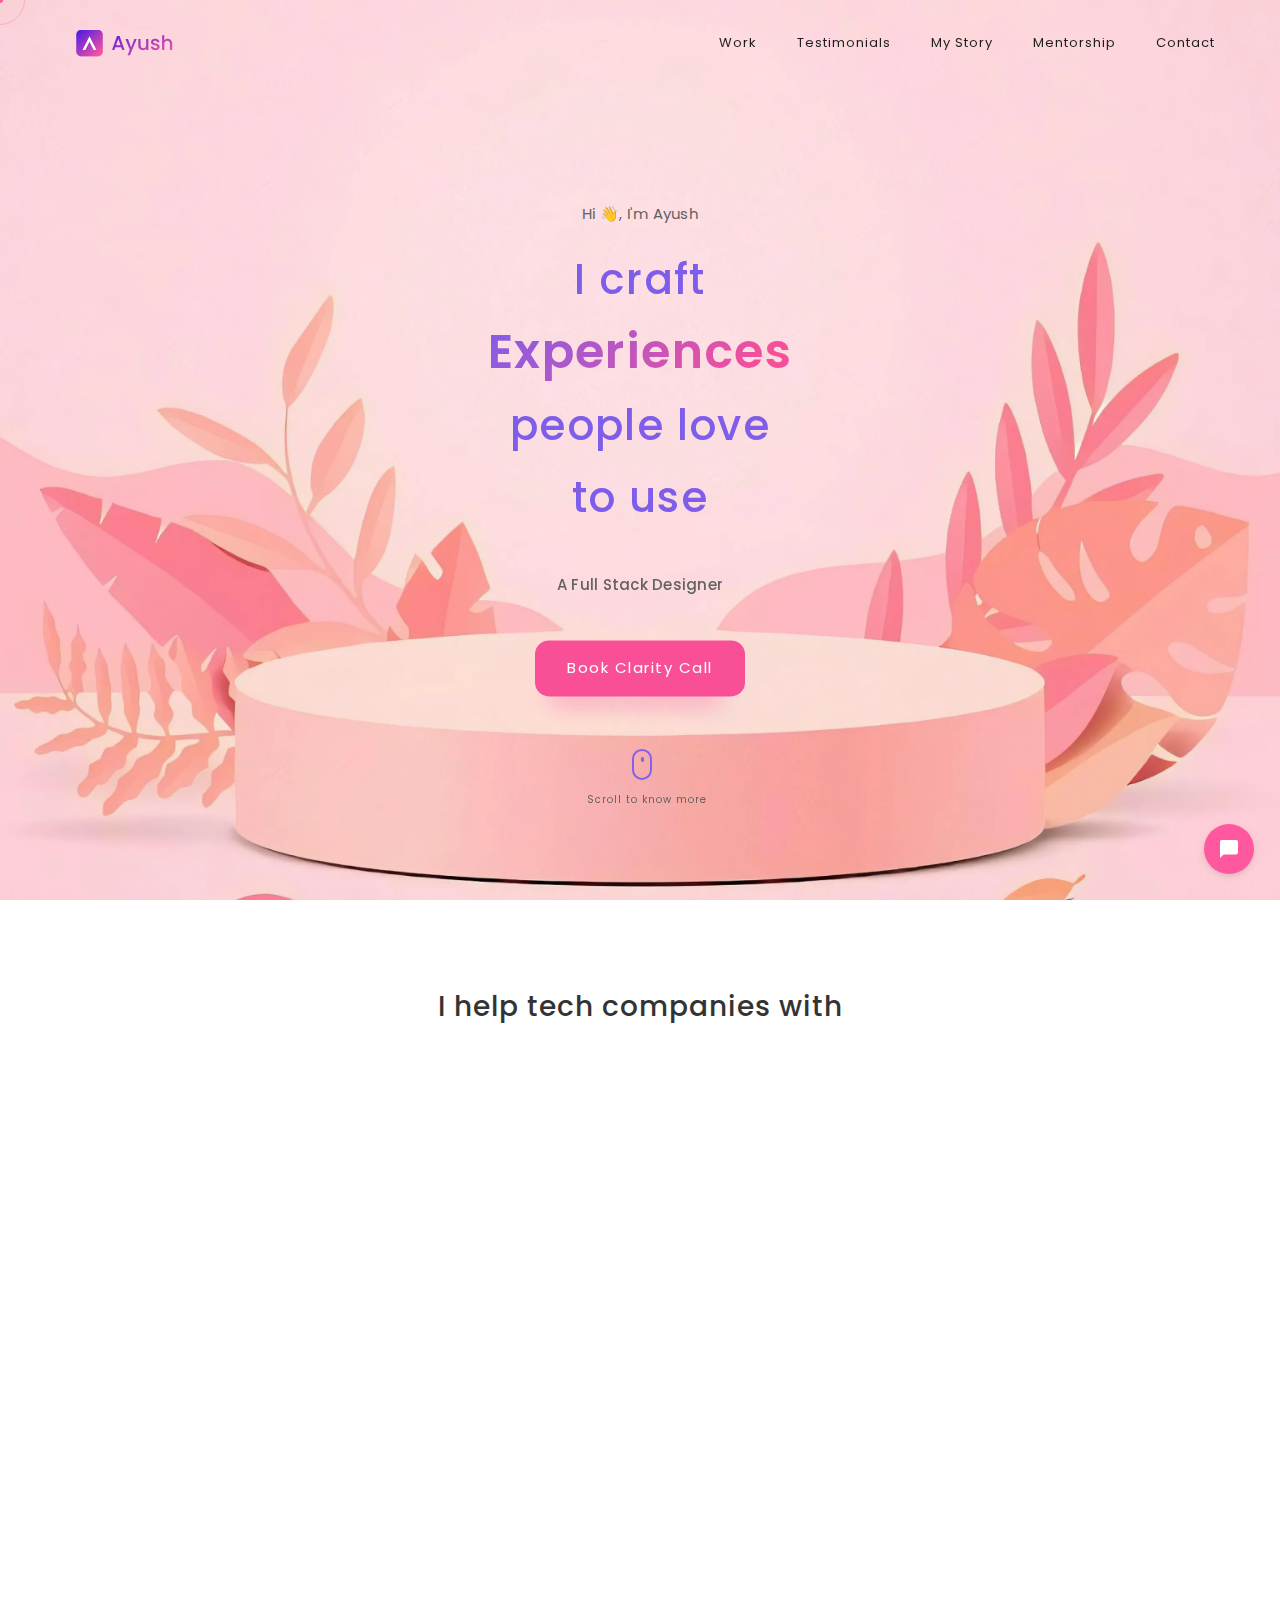
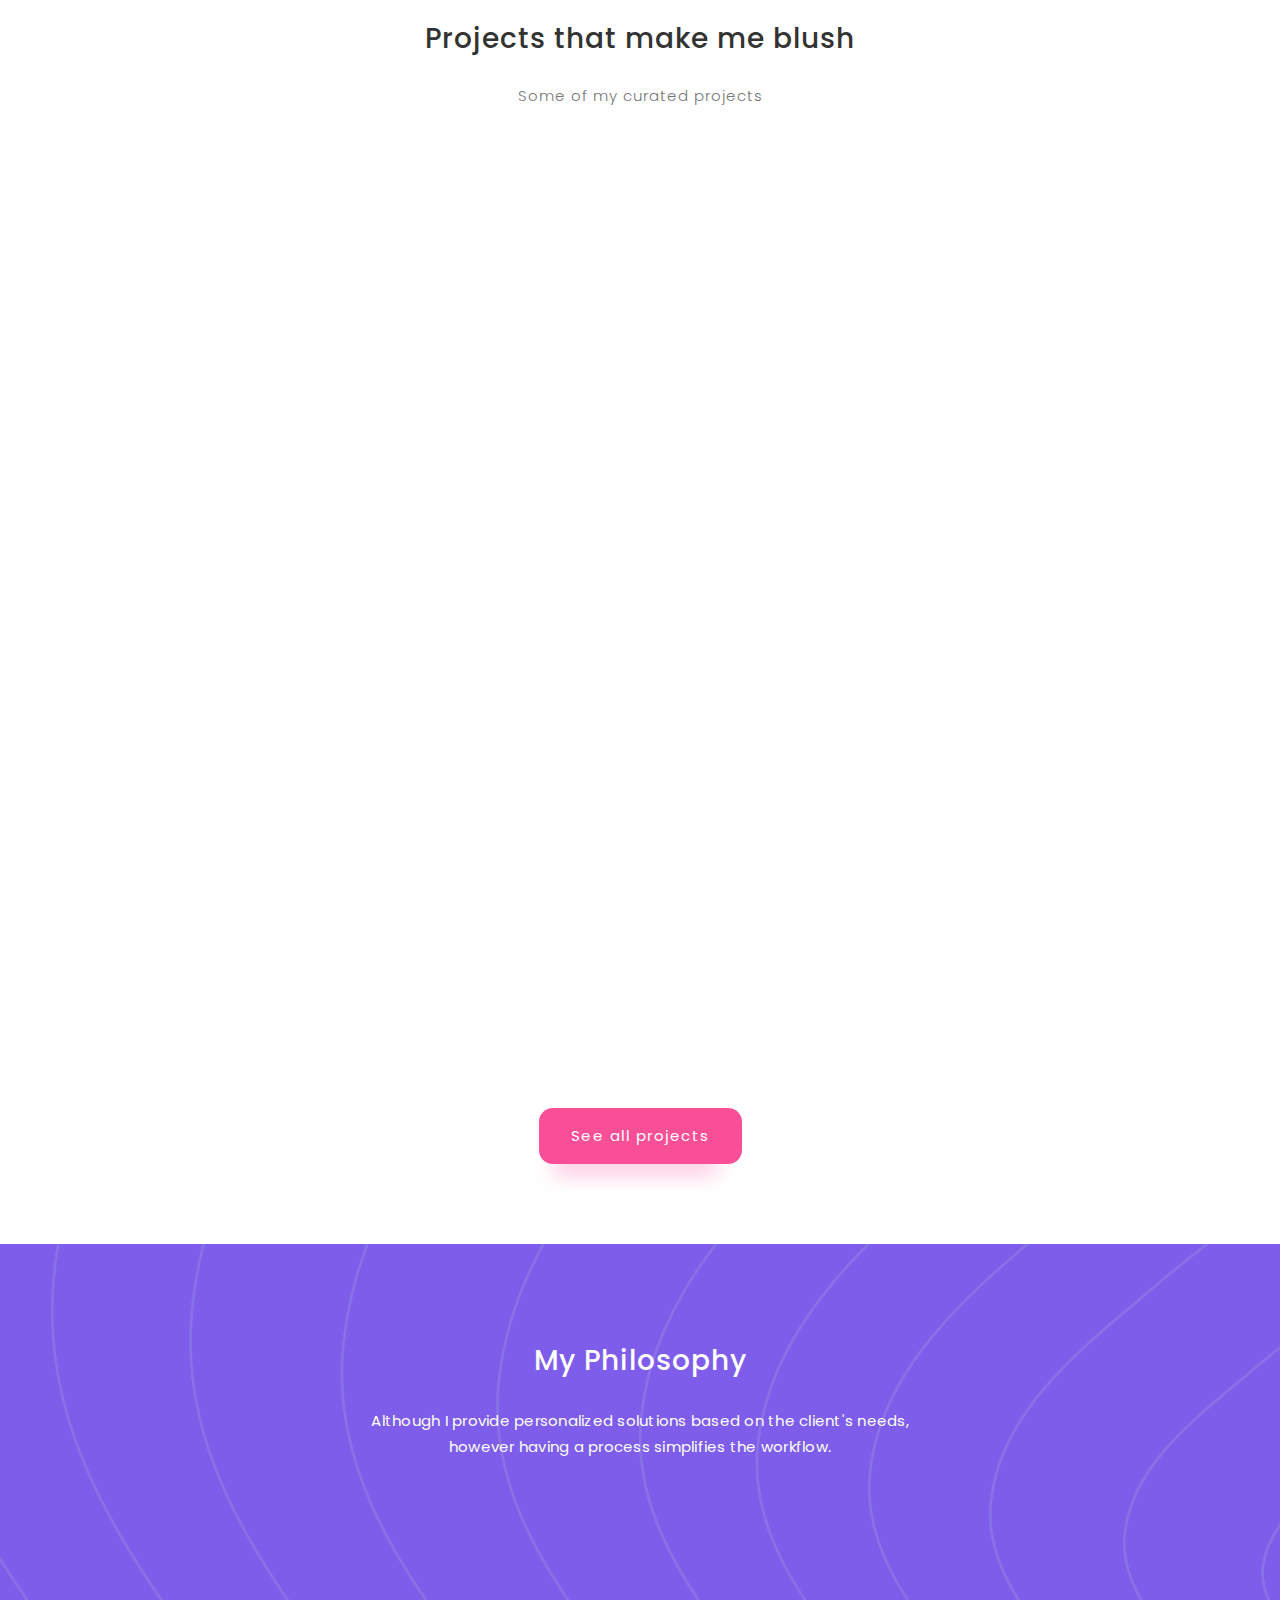
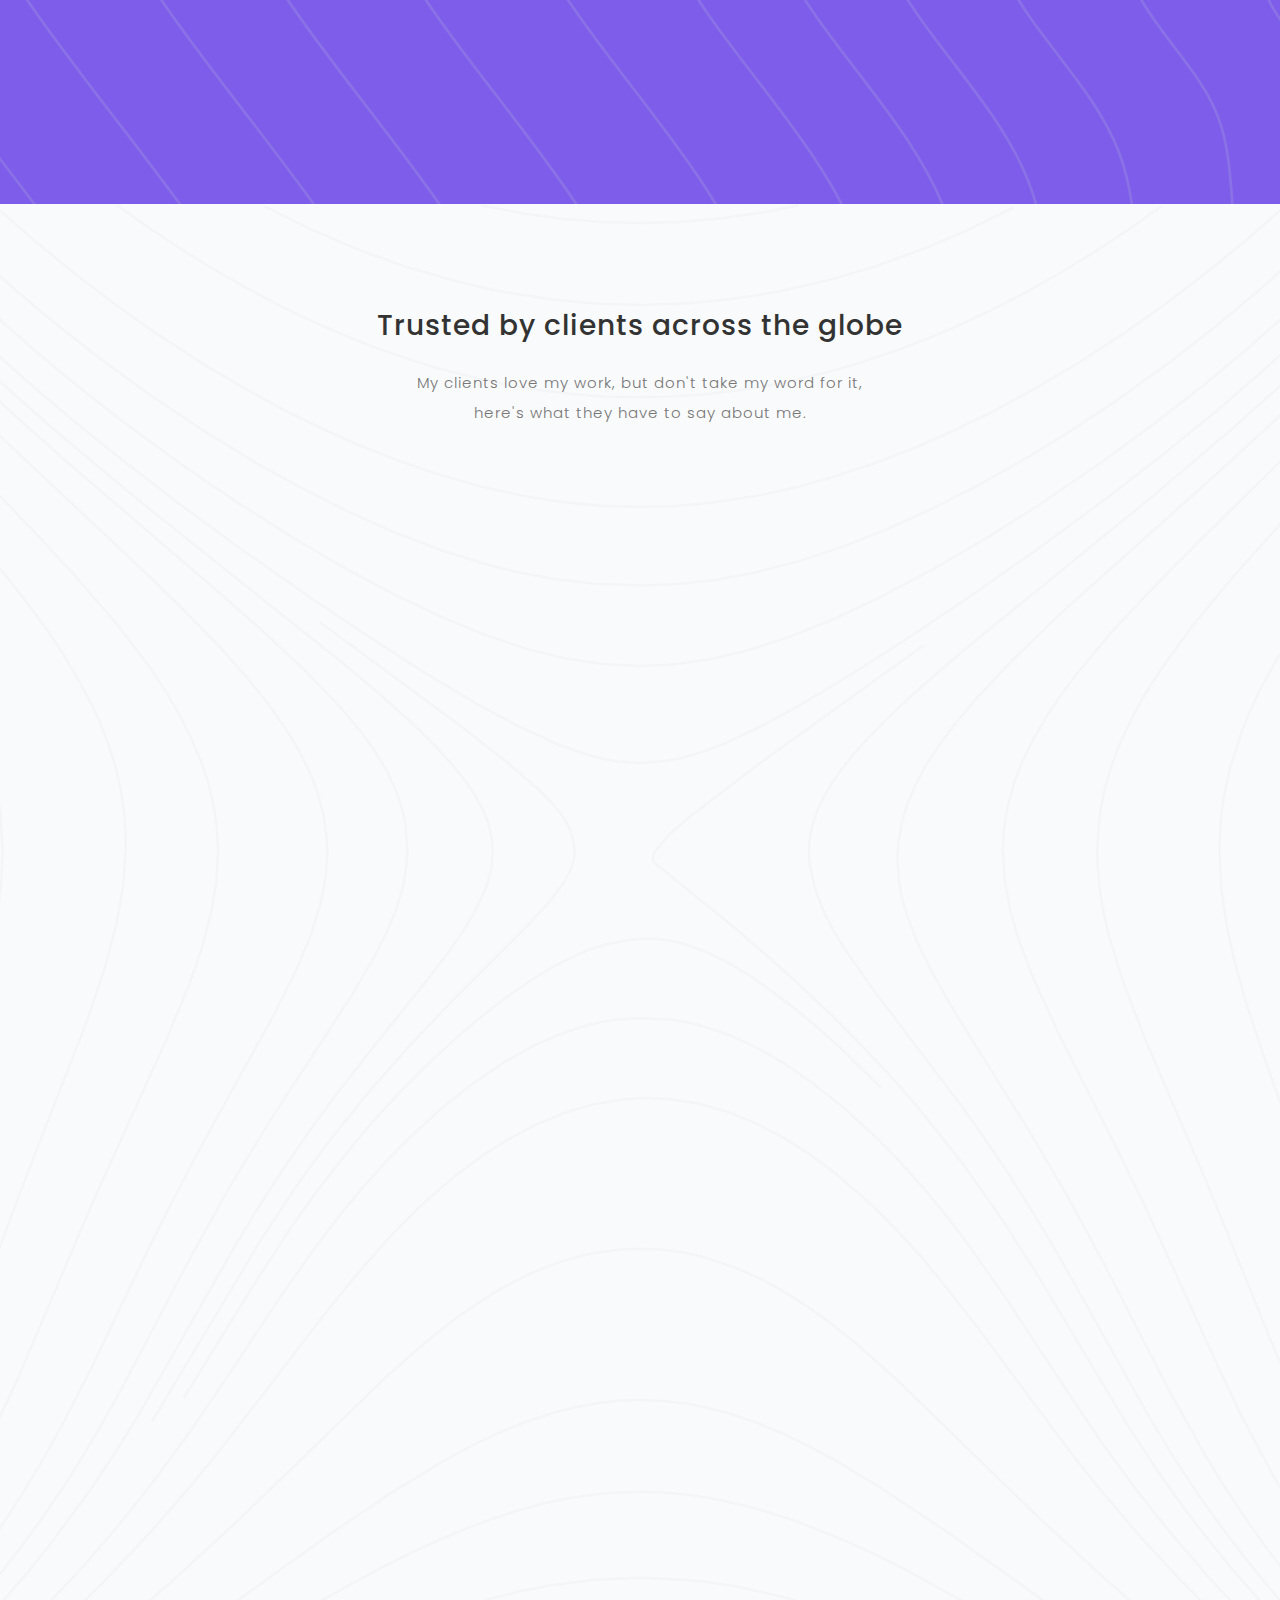
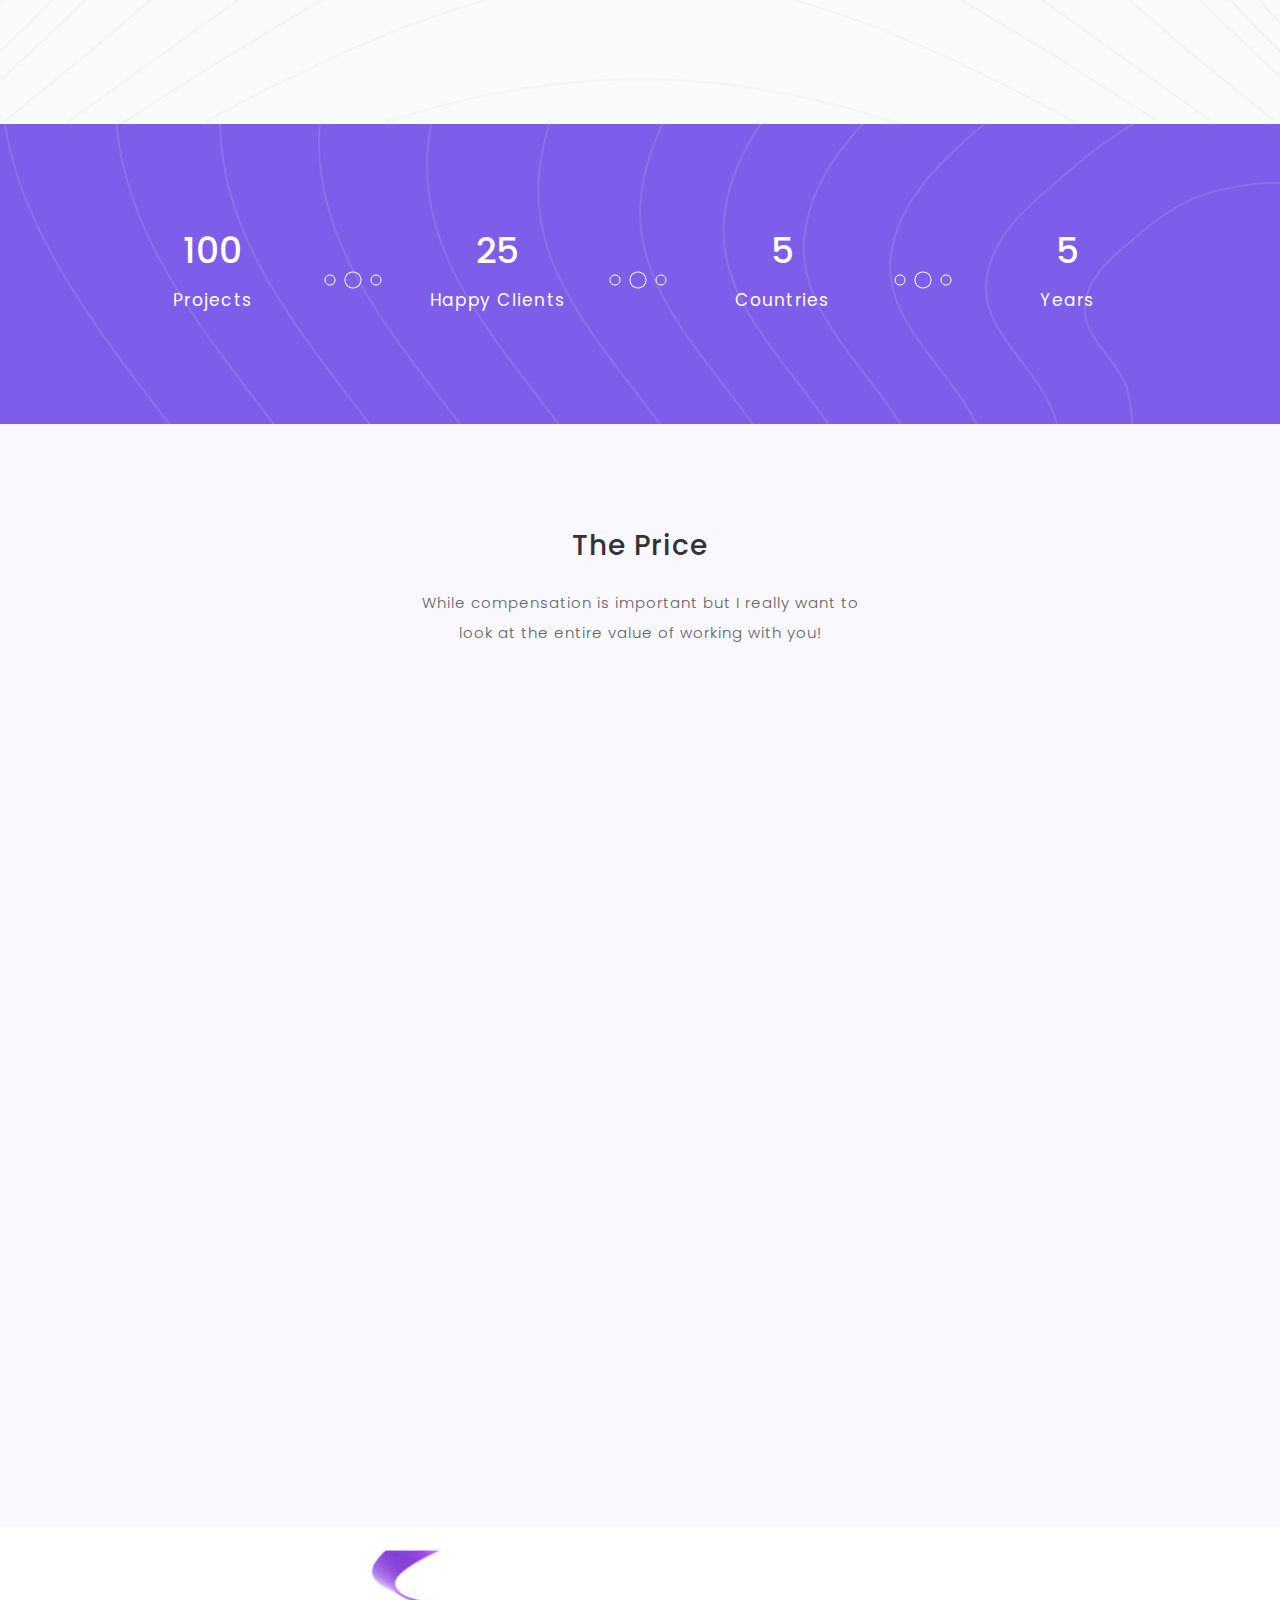
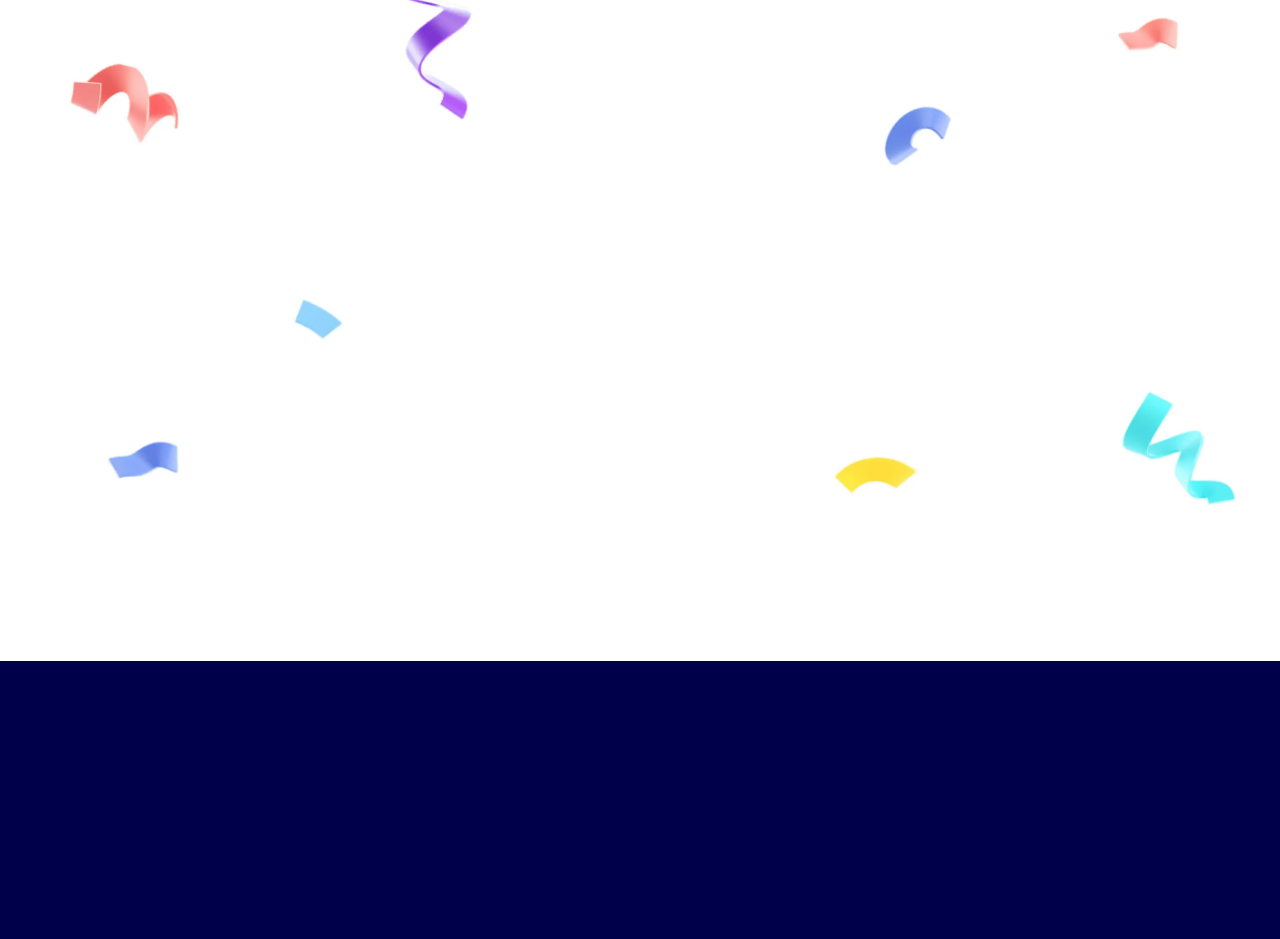
<file: index.html>
<!DOCTYPE html>
<html lang="en">
  <head>
    <!-- Global site tag (gtag.js) - Google Analytics -->
    <script
      async
      src="https://www.googletagmanager.com/gtag/js?id=G-4JGH2GENXY"
    ></script>
    <script>
      window.dataLayer = window.dataLayer || [];
      function gtag() {
        dataLayer.push(arguments);
      }
      gtag("js", new Date());

      gtag("config", "G-4JGH2GENXY");
    </script>
    <!-- End of Google Analytics -->
    <!-- Hotjar Tracking Code for http://ayushkumar.me/ -->
    <script>
      (function (h, o, t, j, a, r) {
        h.hj =
          h.hj ||
          function () {
            (h.hj.q = h.hj.q || []).push(arguments);
          };
        h._hjSettings = { hjid: 2344240, hjsv: 6 };
        a = o.getElementsByTagName("head")[0];
        r = o.createElement("script");
        r.async = 1;
        r.src = t + h._hjSettings.hjid + j + h._hjSettings.hjsv;
        a.appendChild(r);
      })(window, document, "https://static.hotjar.com/c/hotjar-", ".js?sv=");
    </script>
    <title>Ayush Kumar</title>

    <!-- SEO Tags -->

    <meta charset="utf-8" />
    <meta
      name="keywords"
      content="ui ux designer, ui ux designer portfolio website, ui and ux designer, ayush kumar ui ux designer, ayush kumar design portfolio"
    />
    <meta
      name="description"
      content="Hi, I'm Ayush, a UI/UX Designer. I craft experiences people love to use."
    />
    <meta name="copyright" content="Ayush Kumar" />
    <meta name="author" content="Ayush Kumar, hey@ayushkumar.me" />
    <meta name="designer" content="Ayush Kumar" />
    <meta name="owner" content="Ayush Kumar" />
    <meta name="url" content="http://www.ayushkumar.me" />
    <meta name="category" content="portfolio" />
    <meta name="coverage" content="Worldwide" />
    <meta name="distribution" content="Global" />
    <meta name="reply-to" content="hey@ayushkumar.me" />
    <meta
      name="viewport"
      content="width=device-width, initial-scale=1, shrink-to-fit=no"
    />
    <meta name="theme-color" content="#8261ee" />

    <!-- Image Preview Links -->

    <meta property="og:title" content="Ayush's Portfolio" />
    <meta
      property="og:description"
      content="Hi, I'm Ayush, a UI/UX Designer. I craft experiences people love to use."
    />
    <meta
      property="og:image"
      content="https://ayushkumar.me/assets/images/backgrounds/og-image.png"
    />
    <meta property="og:url" content="https://ayushkumar.me/" />
    <meta property="og:type" content="website" />
    <meta property="og:site_name" content="Ayush Kumar" />
    <meta
      property="og:image:alt"
      name="Ayush's Design Portfolio"
      content="logo"
    />

    <!-- Twitter Card -->
    <meta property="twitter:card" content="summary_large_image" />
    <meta property="twitter:url" content="https://ayushkumar.me" />
    <meta property="twitter:title" content="Ayush's Kumar" />
    <meta property="twitter:description" content="Ayush's Design Portfolio" />
    <meta
      property="twitter:image"
      content="https://ayushkumar.me/assets/images/backgrounds/twitter-card.png"
    />

    <!-- Poppins CDN Google Fonts -->

    <link
      rel="preload"
      href="https://fonts.googleapis.com/css?family=Poppins:300,400,500,600&display=swap"
      as="style"
    />
    <link rel="preconnect" href="https://fonts.gstatic.com" />
    <link
      href="https://fonts.googleapis.com/css?family=Poppins:300,400,500,600&display=swap"
      rel="stylesheet"
    />

    <!-- Preconnect Typeform -->

    <link
      rel="preconnect"
      href="https://embed.typeform.com"
      media="screen and (min-width: 720px)"
    />

    <!-- Preload Fontawesome -->

    <link
      rel="preload"
      href="assets/webfonts/fa-brands-400.woff2"
      as="font"
      type="font/woff2"
      crossorigin
    />
    <link
      rel="preload"
      href="assets/webfonts/fa-solid-900.woff2"
      as="font"
      type="font/woff2"
      crossorigin
    />

    <!-- Additional CSS Files -->

    <!-- Bootstrap -->
    <link rel="preload" href="assets/css/bootstrap.min.css" as="style" />
    <link
      rel="stylesheet"
      type="text/css"
      href="assets/css/bootstrap.min.css"
    />

    <!-- Fontawesome -->
    <link rel="preload" href="assets/css/all.min.css" as="style" />
    <link rel="stylesheet" type="text/css" href="assets/css/all.min.css" />

    <!-- Portfolio CSS-->
    <link rel="preload" href="assets/css/portfolio.css" as="style" />
    <link rel="stylesheet" href="assets/css/portfolio.css" />

    <!-- Kursor CSS-->
    <link
      rel="preload"
      href="assets/css/kursor.min.css"
      as="style"
      media="screen and (min-width: 720px)"
    />
    <link
      rel="stylesheet"
      href="assets/css/kursor.min.css"
      media="screen and (min-width: 720px)"
    />

    <!-- Apple Touch Icon -->
    <link
      rel="apple-touch-icon"
      sizes="180x180"
      href="assets/images/logo/logo.png"
    />

    <!-- Favicon -->
    <link
      rel="shortcut icon"
      href="assets/images/logo/logo.png"
      type="image/x-icon"
    />
    <link
      rel="icon"
      type="image/png"
      sizes="32x32"
      href="assets/images/logo/logo.png"
    />
    <link
      rel="icon"
      type="image/png"
      sizes="16x16"
      href="assets/images/logo/logo.png"
    />
  </head>

  <body>
    <!-- ***** Preloader Start ***** -->
    <div id="preloader">
      <div class="jumper">
        <div></div>
        <div></div>
        <div></div>
      </div>
    </div>

    <!-- ***** Header Area Start ***** -->
    <header class="header-area header-sticky">
      <div class="container" id="navbars">
        <div class="row">
          <div class="col-12">
            <nav class="main-nav">
              <!-- ***** Logo Start ***** -->
              <a href="#welcome" class="logo">
                <img
                  id="services2"
                  src="assets/images/logo/logo-icon.svg"
                  width="40"
                  height="40"
                  alt="Ayush Kumar Logo"
                  tabindex="-1"
                />
                <img
                  id="services"
                  src="assets/images/logo/logo.svg"
                  width="160"
                  height="30"
                  alt="Ayush Kumar Logo"
                  tabindex="-1"
                />
              </a>
              <!-- ***** Logo End ***** -->
              <!-- ***** Menu Start ***** -->
              <ul class="nav">
                <li><a href="#work">Work</a></li>
                <li><a href="testimonials">Testimonials</a></li>
                <li><a href="about">My Story</a></li>
                <li><a href="mentorship">Mentorship</a></li>
                <li><a href="#contact-us">Contact</a></li>
                <li class="inactive"><a href="solutions">Solutions</a></li>
                <li class="inactive"><a href="work">Work</a></li>
                <li class="inactive">
                  <a href="faqs">FAQs</a>
                </li>
                <li class="inactive">
                  <a href="reviews">Mentorship Reviews</a>
                </li>
              </ul>
              <a class="menu-trigger">
                <span>Menu</span>
              </a>
              <!-- ***** Menu End ***** -->
            </nav>
          </div>
        </div>
      </div>
    </header>

    <!-- ***** Welcome Area Start ***** -->
    <div class="welcome-area" id="welcome">
      <div class="header-text">
        <div class="container">
          <div class="row">
            <div
              class="offset-xl-3 col-xl-6 offset-lg-2 col-lg-8 col-md-12 col-sm-12"
            >
              <h1 class="inactive">I am Ayush a ui ux designer</h1>
              <p
                id="hithere"
                data-scroll-reveal="enter bottom move 50px over 0.4s after 0.2s"
                class=""
              >
                Hi <span class="waving-hand">👋</span>, I'm Ayush
              </p>
              <div
                data-scroll-reveal="enter bottom move 50px over 0.6s after 0.4s"
              >
                <h1>
                  I craft <br /><strong>Experiences</strong><br />people love<br />to
                  use
                </h1>
                <p style="font-weight: 500">A Full Stack Designer</p>
                <a
                  href="https://calendly.com/designedbyayush/call"
                  class="main-button-slider"
                  title="Book Free 30min Consultation on Calendly"
                  aria-label="Book Free 30min Consultation on Calendly"
                  >Book Clarity Call</a
                >
              </div>
              <section id="section10" class="demo pdesk">
                <a href="#second-vp" style="font-size: 10px"
                  ><span></span>Scroll to know more</a
                >
              </section>
            </div>
          </div>
        </div>
      </div>
      <!-- ***** Header Text End ***** -->
    </div>
    <!-- ***** Welcome Area End ***** -->

    <!-- ***** Features Small Start ***** -->
    <section class="section home-feature" id="second-vp">
      <div class="container">
        <div class="row">
          <h2
            class="section-title help"
            id="center"
            style="font-size: 28px; letter-spacing: 1px"
          >
            I help tech companies with
          </h2>
          <br /><br />
          <div class="col-lg-12">
            <div class="row" style="margin-bottom: 60px">
              <!-- ***** UI Designing ***** -->
              <div
                class="col-lg-4 col-md-6 col-sm-6 col-12 services"
                data-scroll-reveal="enter bottom move 50px over 0.2s after 0.2s"
              >
                <div class="features-small-item" tabindex="0">
                  <div
                    class="icon"
                    data-scroll-reveal="enter bottom move 30px over 0.6s after 0.4s"
                  >
                    <i
                      ><img
                        src="assets/images/home-feature/ui.webp"
                        loading="lazy"
                        width="70"
                        height="70"
                        alt=""
                    /></i>
                  </div>
                  <h3 class="features-title">UI Designing</h3>
                  <p class="pdesk">
                    I love designing as well as redesigning websites, mobile
                    apps, posters, and all kinds of digital products
                  </p>
                  <p class="pmob">
                    I love designing as well as redesigning websites, mobile
                    apps, posters, and all kinds of digital products
                  </p>
                </div>
              </div>
              <!-- ***** Features Small Item End ***** -->

              <!-- ***** UX Consultation ***** -->
              <div
                class="col-lg-4 col-md-6 col-sm-6 col-12 services"
                data-scroll-reveal="enter bottom move 50px over 0.2s after 0.3s"
              >
                <div class="features-small-item" tabindex="0">
                  <div
                    class="icon"
                    data-scroll-reveal="enter bottom move 30px over 0.6s after 0.6s"
                  >
                    <i
                      ><img
                        src="assets/images/home-feature/ux.webp"
                        loading="lazy"
                        width="100"
                        height="100"
                        alt=""
                    /></i>
                  </div>
                  <h3 class="features-title">UX Consultation</h3>
                  <p class="pdesk">
                    I help companies in growing their business and reaching
                    their full potential by solving their problems
                  </p>
                  <p class="pmob">
                    I help companies in growing their business and reaching
                    their full potential by solving their problems
                  </p>
                  <!-- I help companies in growing their business and reaching their full potential. -->
                </div>
              </div>
              <!-- ***** Features Small Item End ***** -->

              <!-- ***** Branding ***** -->
              <div
                class="col-lg-4 col-md-6 col-sm-6 col-12 services"
                data-scroll-reveal="enter bottom move 50px over 0.2s after 0.4s"
              >
                <div class="features-small-item" tabindex="0">
                  <div
                    class="icon"
                    data-scroll-reveal="enter bottom move 30px over 0.6s after 0.8s"
                  >
                    <i
                      ><img
                        src="assets/images/home-feature/strategy.webp"
                        loading="lazy"
                        width="85"
                        height="85"
                        alt=""
                    /></i>
                  </div>
                  <h3 class="features-title">Branding & Strategy</h3>
                  <p class="pdesk">
                    I help companies in creating an online presence or
                    increasing their existing engagement
                  </p>
                  <p class="pmob">
                    I help companies in creating an online presence or
                    increasing their existing engagement
                  </p>
                </div>
              </div>
              <!-- ***** Features Small Item End ***** -->
            </div>
          </div>
        </div>
      </div>
    </section>

    <!-- ***** Case Studies ***** -->
    <section class="section pad-5rem" id="work">
      <div class="container">
        <!-- ***** Section Title Start ***** -->
        <div class="row">
          <div class="col-lg-12">
            <div class="center-heading">
              <h2 class="section-title pdesk">Projects that make me blush</h2>
              <h2 class="section-title pmob">Case Studies</h2>
            </div>
          </div>
          <div class="offset-lg-3 col-lg-6">
            <div class="center-text">
              <p>Some of my curated projects</p>
            </div>
          </div>
        </div>
        <!-- ***** Section Title End ***** -->

        <div class="row">
          <!-- MissionEd -->
          <div
            class="col-lg-4 col-md-6 col-sm-12 project-card"
            tabindex="0"
            data-scroll-reveal="enter bottom move 50px over 0.6s after 0.4s"
          >
            <div class="blog-post-thumb">
              <div class="img div-zoom">
                <a
                  href="https://ayushkumar.me/missioned/"
                  title="MissionEd Case Study"
                  aria-label="MissionEd Case Study"
                  tabindex="-1"
                  ><img
                    src="assets/images/projects/missioned.webp"
                    loading="lazy"
                    width="302"
                    height="226.5"
                    alt="MissionEd Case Study"
                    class="zoom"
                /></a>
              </div>
              <div class="blog-content">
                <h3>MissionEd</h3>
                <div class="text">
                  Reimagining Education with IIT graduates which aims for
                  personalized learning.
                </div>
                <a
                  href="https://ayushkumar.me/missioned/"
                  class="project-button"
                  >Know More &nbsp; <i class="fas fa-arrow-right"></i
                ></a>
              </div>
            </div>
          </div>
          <!-- Zebo.ai -->
          <div
            class="col-lg-4 col-md-6 col-sm-12 project-card"
            tabindex="0"
            data-scroll-reveal="enter bottom move 50px over 0.6s after 0.6s"
          >
            <div class="blog-post-thumb">
              <div class="img div-zoom" id="proj2">
                <a
                  href="https://ayushkumar.me/zebo.ai/"
                  title="Zebo.ai Case Study"
                  aria-label="Zebo.ai Case Study"
                  tabindex="-1"
                  ><img
                    src="assets/images/projects/zebo-ai.webp"
                    loading="lazy"
                    width="302"
                    height="226.5"
                    alt="Zebo.ai Case Study"
                    class="zoom"
                /></a>
              </div>
              <div class="blog-content">
                <h3>Zebo.ai</h3>
                <div class="text">
                  Redesigning an AI Dermatology Brand to resonate with their
                  target demographic.
                </div>
                <a href="https://ayushkumar.me/zebo.ai/" class="project-button"
                  >Know More &nbsp; <i class="fas fa-arrow-right"></i
                ></a>
              </div>
            </div>
          </div>
          <!-- Preplaced -->
          <div
            class="col-lg-4 col-md-6 col-sm-12 project-card"
            tabindex="0"
            data-scroll-reveal="enter bottom move 50px over 0.6s after 0.8s"
          >
            <div class="blog-post-thumb">
              <div class="img div-zoom" id="proj1">
                <a
                  href="https://www.figma.com/proto/0rex50DSbe6qPz6kUuqwJG/Case-Studies?node-id=0%3A1"
                  title="Preplaced Case Study"
                  aria-label="Preplaced Case Study"
                  tabindex="-1"
                  ><img
                    src="assets/images/projects/preplaced.webp"
                    loading="lazy"
                    width="302"
                    height="226.5"
                    alt="Preplaced Case Study"
                    class="zoom"
                /></a>
              </div>
              <div class="blog-content">
                <h3>Preplaced</h3>
                <div class="text">
                  Revolutionizing the interviewing and placement ecosystem with
                  tech.
                </div>
                <a
                  href="https://www.figma.com/proto/0rex50DSbe6qPz6kUuqwJG/Case-Studies?node-id=0%3A1"
                  class="project-button"
                  >Know More &nbsp; <i class="fas fa-arrow-right"></i
                ></a>
              </div>
            </div>
          </div>
        </div>
        <br /><br />
        <div class="offset-lg-3 col-lg-6" id="p3"></div>

        <!-- Second Row of Projects -->

        <div class="row" id="p2">
          <div
            class="col-lg-4 col-md-6 col-sm-12 project-card"
            tabindex="0"
            data-scroll-reveal="enter bottom move 50px over 0.6s after 0.4s"
          >
            <div class="blog-post-thumb">
              <div class="img div-zoom">
                <a
                  href="https://www.figma.com/proto/0rex50DSbe6qPz6kUuqwJG/Case-Studies?node-id=1%3A4"
                  title="Dridh Sankalp Foundation Case Study"
                  aria-label="Dridh Sankalp Foundation Case Study"
                  tabindex="-1"
                  ><img
                    src="assets/images/projects/dridh-sankalp.webp"
                    loading="lazy"
                    width="302"
                    height="226.5"
                    alt="Dridh Sankalp Foundation Case Study"
                    class="zoom"
                /></a>
              </div>
              <div class="blog-content">
                <h3>Dridh Sankalp</h3>
                <div class="text">
                  Recreating an NGO's human experience and making people feel a
                  part of it
                </div>
                <a
                  href="https://www.figma.com/proto/0rex50DSbe6qPz6kUuqwJG/Case-Studies?node-id=1%3A4"
                  class="project-button"
                  >Know More &nbsp; <i class="fas fa-arrow-right"></i
                ></a>
              </div>
            </div>
          </div>
          <!-- Preplaced -->
          <div
            class="col-lg-4 col-md-6 col-sm-12 project-card"
            tabindex="0"
            data-scroll-reveal="enter bottom move 50px over 0.6s after 0.6s"
          >
            <div class="blog-post-thumb">
              <div class="img div-zoom" id="proj1">
                <a
                  href="https://ayushkumar.me/harry-portfolio/"
                  title="Harry Sharma Portfolio"
                  aria-label="Harry Sharma Portfolio"
                  tabindex="-1"
                  ><img
                    src="assets/images/projects/harry-portfolio.webp"
                    loading="lazy"
                    width="302"
                    height="226.5"
                    alt="Harry Sharma Portfolio"
                    class="zoom"
                /></a>
              </div>
              <div class="blog-content">
                <h3>Harry's Portfolio</h3>
                <div class="text">
                  Helping a developer friend in articulating his personal
                  portfolio.
                </div>
                <a
                  href="https://ayushkumar.me/harry-portfolio/"
                  class="project-button"
                  >Know More &nbsp; <i class="fas fa-arrow-right"></i
                ></a>
              </div>
            </div>
          </div>
          <!-- Zebo.ai -->
          <div
            class="col-lg-4 col-md-6 col-sm-12 project-card"
            tabindex="0"
            data-scroll-reveal="enter bottom move 50px over 0.6s after 0.8s"
          >
            <div class="blog-post-thumb">
              <div class="img div-zoom" id="proj2">
                <a
                  href="https://ayushkumar.me/"
                  title="Ayush Kumar Portfolio Case Study"
                  aria-label="Ayush Kumar Portfolio Case Study"
                  tabindex="-1"
                  ><img
                    src="assets/images/projects/ayush-portfolio.webp"
                    loading="lazy"
                    width="302"
                    height="226.5"
                    alt="Ayush Kumar Portfolio Case Study"
                    class="zoom"
                /></a>
              </div>
              <div class="blog-content">
                <h3>My Portfolio</h3>
                <div class="text">
                  Crafting a online presence though design, storytelling, and
                  web-development.
                </div>
                <a href="https://ayushkumar.me/" class="project-button"
                  >Know More &nbsp; <i class="fas fa-arrow-right"></i
                ></a>
              </div>
            </div>
          </div>
        </div>
        <div class="all-projects">
          <a
            href="https://www.instagram.com/designedbyayush/"
            class="main-button-slider"
            title="See all projects"
            aria-label="See all projects"
            >See all projects</a
          >
        </div>
      </div>
    </section>

    <!-- ***** Work Process ***** -->
    <section class="mini" id="work-process">
      <div class="mini-content">
        <div class="container">
          <div class="row">
            <div class="offset-lg-3 col-lg-6">
              <div class="info">
                <h1>My Philosophy</h1>
                <p>
                  Although I provide personalized solutions based on the
                  client's needs, however having a process simplifies the
                  workflow.
                </p>
              </div>
            </div>
          </div>
          <!-- ***** Mini Box Start ***** -->
          <div class="row">
            <div
              class="col-lg-2 col-md-3 col-sm-6 col-6"
              data-scroll-reveal="enter bottom move 30px over 0.4s after 0.1s"
            >
              <a href="#" class="mini-box">
                <i
                  ><img
                    src="assets/images/process/empathize.webp"
                    alt=""
                    width="100"
                    height="100"
                    loading="lazy"
                /></i>
                <strong>Empathize</strong>
              </a>
            </div>
            <div
              class="col-lg-2 col-md-3 col-sm-6 col-6"
              data-scroll-reveal="enter bottom move 30px over 0.4s after 0.2s"
            >
              <a href="#" class="mini-box">
                <i
                  ><img
                    src="assets/images/process/research.webp"
                    alt=""
                    width="100"
                    height="100"
                    loading="lazy"
                /></i>
                <strong>Research</strong>
              </a>
            </div>
            <div
              class="col-lg-2 col-md-3 col-sm-6 col-6"
              data-scroll-reveal="enter bottom move 30px over 0.4s after 0.3s"
            >
              <a href="#" class="mini-box">
                <i
                  ><img
                    src="assets/images/process/design.webp"
                    alt=""
                    width="100"
                    height="100"
                    loading="lazy"
                /></i>
                <strong>Design</strong>
              </a>
            </div>
            <div
              class="col-lg-2 col-md-3 col-sm-6 col-6"
              data-scroll-reveal="enter bottom move 30px over 0.4s after 0.4s"
            >
              <a href="#" class="mini-box">
                <i
                  ><img
                    src="assets/images/process/develop.webp"
                    alt=""
                    width="100"
                    height="100"
                    loading="lazy"
                /></i>
                <strong>Develop</strong>
              </a>
            </div>
            <div
              class="col-lg-2 col-md-3 col-sm-6 col-6"
              data-scroll-reveal="enter bottom move 30px over 0.4s after 0.5s"
            >
              <a href="#" class="mini-box">
                <i
                  ><img
                    src="assets/images/process/test.webp"
                    alt=""
                    width="100"
                    height="100"
                    loading="lazy"
                /></i>
                <strong>Test</strong>
              </a>
            </div>
            <div
              class="col-lg-2 col-md-3 col-sm-6 col-6"
              data-scroll-reveal="enter bottom move 30px over 0.4s after 0.6s"
            >
              <a href="#" class="mini-box">
                <i
                  ><img
                    src="assets/images/process/reiterate.webp"
                    alt=""
                    width="100"
                    height="100"
                    loading="lazy"
                /></i>
                <strong>Iterate</strong>
              </a>
            </div>
          </div>
          <!-- ***** Mini Box End ***** -->
        </div>
      </div>
    </section>

    <!-- ***** Testimonials ***** -->
    <section class="section" id="testimonials">
      <div class="container">
        <div class="row">
          <div class="col-lg-12">
            <div class="center-heading">
              <h2 class="section-title">Trusted by clients across the globe</h2>
            </div>
          </div>
          <div class="offset-lg-3 col-lg-6">
            <div class="center-text">
              <p class="pdesk" style="margin-bottom: 50px">
                My clients love my work, but don't take my word for it,
                <br />here's what they have to say about me.
              </p>
              <p class="pmob">
                My clients love my work, here's what <br />they have to say
                about me.
              </p>
            </div>
          </div>
        </div>

        <div class="row desk">
          <div
            class="col-lg-4 col-md-6 col-sm-12"
            data-scroll-reveal="enter bottom move 50px over 0.6s after 0.2s"
          >
            <div class="team-item" tabindex="0">
              <div class="team-content">
                <i class="testi">
                  <img
                    src="assets/images/brands/missioned.svg"
                    loading="lazy"
                    width="200"
                    height="35"
                    alt=""
                  />
                </i>
                <p class="testi-heading">Always exceeds expectations</p>
                <p>
                  "Ayush is the best UI/UX designer I have ever worked with. He
                  will always exceed your expectations and he always delivers
                  amazing designs. He often goes the extra mile and gives
                  professional guidance which improves the overall outcome of
                  the project."
                </p>
                <div class="user-image">
                  <img
                    src="assets/images/testimonials/prithwi.webp"
                    loading="lazy"
                    width="60"
                    height="60"
                    alt="prithwi-sinha-missioned-founder"
                  />
                </div>
                <div class="team-info">
                  <h3 class="user-name">Prithwi Sinha</h3>
                  <span>Founder, MissionEd</span>
                </div>
              </div>
            </div>
          </div>
          <!-- ***** Testimonials Item End ***** -->

          <!-- ***** Testimonials Item Start ***** -->
          <div
            class="col-lg-4 col-md-6 col-sm-12"
            data-scroll-reveal="enter bottom move 50px over 0.6s after 0.4s"
          >
            <div class="team-item" tabindex="0">
              <div class="team-content">
                <i class="testi">
                  <img
                    src="assets/images/brands/electroshoe.svg"
                    loading="lazy"
                    width="200"
                    height="35"
                    alt=""
                  />
                </i>
                <p class="testi-heading">He did a phenomenal work</p>
                <p>
                  "Ayush is a great person to have in the team, always ready to
                  help, giving his best in any task, and willing to develop his
                  skills further. He always exceeds expectations and delivers
                  stellar designs. He did a phenomenal work and I can recommend
                  him without a doubt"
                </p>
                <div class="user-image">
                  <img
                    src="assets/images/testimonials/siddharth.webp"
                    loading="lazy"
                    alt="siddharth-mandala-electroshoe-ceo"
                    width="60"
                    height="60"
                  />
                </div>
                <div class="team-info">
                  <h3 class="user-name">Siddharth Mandala</h3>
                  <span>CEO, Electroshoe</span>
                </div>
              </div>
            </div>
          </div>
          <!-- ***** Testimonials Item End ***** -->

          <!-- ***** Testimonials Item Start ***** -->
          <div
            class="col-lg-4 col-md-6 col-sm-12"
            data-scroll-reveal="enter bottom move 50px over 0.6s after 0.6s"
          >
            <div class="team-item" tabindex="0">
              <div class="team-content">
                <i class="testi">
                  <img
                    src="assets/images/brands/dridhsankalp.svg"
                    loading="lazy"
                    width="200"
                    height="35"
                    alt=""
                  />
                </i>
                <p class="testi-heading">Dedicated and passionate</p>
                <p>
                  "Ayush is one of the best UI/UX designers I have ever come
                  across. I worked with him on one of my projects, and it was
                  great working with him. He is very dedicated and passionate
                  about his work. I would recommend Ayush to anyone who is
                  looking for a designer."
                </p>
                <div class="user-image">
                  <img
                    src="assets/images/testimonials/rambabu.webp"
                    loading="lazy"
                    alt="rambabu-sharma-sinha-dridhsankalp-founder"
                    width="60"
                    height="60"
                  />
                </div>
                <div class="team-info">
                  <h3 class="user-name">Rambabu Sharma</h3>
                  <span>Founder, Dridh Sankalp</span>
                </div>
              </div>
            </div>
          </div>
          <!-- ***** Testimonials Item End ***** -->
        </div>
        <!-- Second Row of Testimonials -->
        <div class="row" style="margin-top: 30px">
          <div
            class="col-lg-4 col-md-6 col-sm-12"
            data-scroll-reveal="enter bottom move 50px over 0.6s after 0.2s"
          >
            <div class="team-item" tabindex="0">
              <div class="team-content">
                <i class="testi">
                  <img
                    src="assets/images/brands/marketinc.svg"
                    loading="lazy"
                    width="200"
                    height="35"
                    alt=""
                  />
                </i>
                <p class="testi-heading">He thinks about UX first</p>
                <p>
                  "Whenever Ayush said he would get something done, he always
                  did. I never had to ask him twice. He thinks about the user
                  experience first, recommends options, when our team didn't
                  even think of it, and was thorough, professional, and most
                  important, quick!"
                </p>
                <div class="user-image">
                  <img
                    src="assets/images/testimonials/ujjwal.webp"
                    loading="lazy"
                    width="60"
                    height="60"
                    alt="ujjwal-maheshwari-marketinc-director"
                  />
                </div>
                <div class="team-info">
                  <h3 class="user-name">Ujjwal Maheshwari</h3>
                  <span>Director, MarketInc</span>
                </div>
              </div>
            </div>
          </div>
          <div
            class="col-lg-4 col-md-6 col-sm-12"
            data-scroll-reveal="enter bottom move 50px over 0.6s after 0.4s"
          >
            <div class="team-item" tabindex="0">
              <div class="team-content">
                <i class="testi">
                  <img
                    src="assets/images/brands/zebo.ai.svg"
                    loading="lazy"
                    width="200"
                    height="35"
                    alt=""
                  />
                </i>
                <p class="testi-heading">Designs with incredible finesse</p>
                <p>
                  "Ayush has really been a pleasure to work with. He always
                  delivers the work on time and provides great value for money.
                  What I particularly enjoyed about working with him, was how he
                  was able to materialize my vision for the design with
                  incredible finesse."
                </p>
                <div class="user-image">
                  <img
                    src="assets/images/testimonials/audil.webp"
                    loading="lazy"
                    alt="audil-iqbal-zebo.ai-cto"
                    width="60"
                    height="60"
                  />
                </div>
                <div class="team-info">
                  <h3 class="user-name">Audil Iqbal</h3>
                  <span>CTO, Zebo.ai</span>
                </div>
              </div>
            </div>
          </div>
          <div
            class="col-lg-4 col-md-6 col-sm-12"
            data-scroll-reveal="enter bottom move 50px over 0.6s after 0.6s"
          >
            <div class="team-item" tabindex="0">
              <div class="team-content">
                <i class="testi">
                  <img
                    src="assets/images/brands/preplaced.svg"
                    loading="lazy"
                    width="200"
                    height="35"
                    alt=""
                  />
                </i>
                <p class="testi-heading">Understands business goals</p>
                <p>
                  "Ayush goes the extra mile to understand your business goals
                  and incorporates that into his product. He is responsive,
                  reliable and produces extremely high quality user experiences.
                  He exceeded my expectations on both UX design and efficiency."
                </p>
                <div class="user-image">
                  <img
                    src="assets/images/testimonials/keshav.webp"
                    loading="lazy"
                    alt="keshav-patil-preplaced-cpo"
                    width="60"
                    height="60"
                  />
                </div>
                <div class="team-info">
                  <h3 class="user-name">Keshav Patil</h3>
                  <span>CPO, Preplaced</span>
                </div>
              </div>
            </div>
          </div>
        </div>
        <div
          style="text-align: center; margin-top: 30px"
          data-scroll-reveal="enter bottom move 30px over 0.4s after 0.2s"
        >
          <a
            href="testimonials"
            class="main-button-slider"
            title="View all testimonials"
            aria-label="View all testimonials"
            >Read all 15+ testimonials</a
          >
        </div>
      </div>
    </section>

    <!-- ***** Counter Parallax Start ***** -->
    <section class="counter">
      <div class="content">
        <div class="container">
          <div class="row">
            <div class="col-lg-3 col-md-6 col-sm-12">
              <div class="count-item decoration-bottom">
                <strong>100</strong>
                <span>Projects</span>
              </div>
            </div>
            <div class="col-lg-3 col-md-6 col-sm-12">
              <div class="count-item decoration-top">
                <strong>25</strong>
                <span>Happy Clients</span>
              </div>
            </div>
            <div class="col-lg-3 col-md-6 col-sm-12">
              <div class="count-item decoration-bottom">
                <strong>5</strong>
                <span>Countries</span>
              </div>
            </div>
            <div class="col-lg-3 col-md-6 col-sm-12">
              <div class="count-item">
                <strong>5</strong>
                <span>Years</span>
              </div>
            </div>
          </div>
        </div>
      </div>
    </section>
    <!-- ***** Counter Parallax End ***** -->

    <!-- ***** Pricing Plans ***** -->
    <section class="section colored" id="pricing-plans">
      <div class="container">
        <!-- ***** Section Title Start ***** -->
        <div class="row">
          <div class="col-lg-12">
            <div class="center-heading">
              <h2 class="section-title">The Price</h2>
            </div>
          </div>
          <div class="offset-lg-3 col-lg-6">
            <div class="center-text">
              <p class="pdesk pricepara">
                While compensation is important but I really want to <br />look
                at the entire value of working with you!
              </p>
              <p class="pmob">
                While compensation might be important but I really want to look
                at the entire value of working with you!
              </p>
            </div>
          </div>
        </div>

        <div class="row">
          <div
            class="col-lg-4 col-md-6 col-sm-12"
            data-scroll-reveal="enter bottom move 50px over 0.6s after 0.2s"
          >
            <div class="pricing-item" tabindex="0">
              <div class="pricing-header">
                <h3 class="pricing-title">Basic</h3>
              </div>
              <div class="pricing-body">
                <div class="price-wrapper">
                  <span class="currency">$</span>
                  <span class="price">50</span>
                  <span class="period">onwards</span>
                </div>
                <ul class="list">
                  <li class="active">Product Audit</li>
                  <li class="active">UX Consultation</li>
                  <li class="active">Business Solutions</li>
                </ul>
              </div>
              <div class="pricing-footer">
                <a
                  href="https://form.typeform.com/to/YDb5aG"
                  class="main-button"
                  >Book Now</a
                >
              </div>
            </div>
          </div>
          <div
            class="col-lg-4 col-md-6 col-sm-12"
            data-scroll-reveal="enter bottom move 50px over 0.6s after 0.4s"
          >
            <div class="pricing-item active" tabindex="0">
              <div class="pricing-header">
                <h3 class="pricing-title">Strategy</h3>
              </div>
              <div class="pricing-body">
                <div class="price-wrapper">
                  <span class="currency">$</span>
                  <span class="price">1000</span>
                  <span class="period">onwards</span>
                </div>
                <ul class="list">
                  <li class="active">Product Audit</li>
                  <li class="active">UX Consultation</li>
                  <li class="active">Brand Discovery</li>
                  <li class="active">Business Solutions</li>
                  <li class="active">Product MVP and USP</li>
                </ul>
              </div>
              <div class="pricing-footer">
                <a
                  href="https://form.typeform.com/to/YDb5aG"
                  id="standard"
                  class="main-button"
                  >Book Now</a
                >
              </div>
            </div>
          </div>

          <div
            class="col-lg-4 col-md-6 col-sm-12"
            data-scroll-reveal="enter bottom move 50px over 0.6s after 0.6s"
          >
            <div class="pricing-item" tabindex="0">
              <div class="pricing-header">
                <h3 class="pricing-title">Premium</h3>
              </div>
              <div class="pricing-body">
                <div class="price-wrapper">
                  <span class="currency">$</span>
                  <span class="price">Custom</span>
                  <span class="period">onwards</span>
                </div>
                <ul class="list">
                  <li class="active">Strategy</li>
                  <li class="active">Consultation</li>
                  <li class="active">UX Research</li>
                  <li class="active">Visual Design</li>
                  <li class="active">UI Prototyping</li>
                  <li class="active">Brand Copywriting</li>
                  <li class="active">Product Development</li>
                  <li class="active">Usability Testing and QA</li>
                </ul>
              </div>
              <div class="pricing-footer">
                <a
                  href="https://form.typeform.com/to/YDb5aG"
                  class="main-button"
                  >Book Now</a
                >
              </div>
            </div>
          </div>
        </div>
        <div
          style="text-align: center; margin-top: 30px"
          data-scroll-reveal="enter bottom move 30px over 0.4s after 0.2s"
        >
          <a
            href="solutions"
            class="main-button-slider"
            title="View all design solutions"
            aria-label="View all design solutions"
            >View all solutions</a
          >
        </div>
      </div>
    </section>

    <!-- ***** Contact ***** -->
    <section class="section colored" id="contact-us">
      <div class="container">
        <div class="row">
          <div class="col-lg-12">
            <div
              class="center-heading"
              data-scroll-reveal="enter bottom move 50px over 0.6s after 0.2s"
            >
              <h2 class="section-title" style="font-size: 20px; color: #ef488e">
                Do you love me yet?
              </h2>
              <h2 class="section-title pdesk amaze">
                Let's create something amazing!
              </h2>
              <h2 class="section-title pmob amaze">Let's Work Together!</h2>
              <br />
              <a
                aria-label="Contact Me"
                data-text="Contact Me"
                rel="noopener"
                class="button typeform-share contact-me"
                href="https://form.typeform.com/to/YDb5aG"
                data-mode="popup"
                >Get in touch
              </a>
              <script>
                (function () {
                  var qs,
                    js,
                    q,
                    s,
                    d = document,
                    gi = d.getElementById,
                    ce = d.createElement,
                    gt = d.getElementsByTagName,
                    id = "typef_orm_share",
                    b = "https://embed.typeform.com/";
                  if (!gi.call(d, id)) {
                    js = ce.call(d, "script");
                    js.id = id;
                    js.src = b + "embed.js";
                    q = gt.call(d, "script")[0];
                    q.parentNode.insertBefore(js, q);
                  }
                })();
              </script>
            </div>
          </div>
          <div
            class="offset-lg-3 col-lg-6"
            data-scroll-reveal="enter bottom move 50px over 0.6s after 0.4s"
          >
            <div class="center-text">
              <br />
              <p class="pdesk" id="opento" style="margin-top: 10px">
                I'm open to collaborations as well as contracts.
              </p>
              <p class="pmob" id=" opento " style="margin-top: 10px">
                Open to collaborations and contracts.
              </p>
              <p id="download">
                Download my
                <span
                  ><a
                    href="https://bit.ly/ayushkumar"
                    class="download"
                    title="Download Resume"
                    >Resume</a
                  ></span
                >
              </p>
              <p id="aboutme">
                <a href="mailto:hey@ayushkumar.me" class="mailto" title="Email"
                  >hey@ayushkumar.me <i class="fas fa-arrow-right"></i
                ></a>
              </p>
            </div>
          </div>
        </div>
      </div>
    </section>

    <a
      class="typeform-share button chat-blob"
      rel="noopener"
      title="Contact Ayush"
      href="https://form.typeform.com/to/YDb5aG?typeform-medium=embed-snippet"
      data-mode="popover"
      target="_blank"
    >
      <span class="icon chat-circle">
        <img
          alt="contact-me"
          src="assets/images/chat-icon.svg"
          width="18"
          height="18"
        />
      </span>
    </a>
    <script defer>
      (function () {
        var qs,
          js,
          q,
          s,
          d = document,
          gi = d.getElementById,
          ce = d.createElement,
          gt = d.getElementsByTagName,
          id = "typef_orm_share",
          b = "https://embed.typeform.com/";
        if (!gi.call(d, id)) {
          js = ce.call(d, "script");
          js.id = id;
          js.src = b + "embed.js";
          q = gt.call(d, "script")[0];
          q.parentNode.insertBefore(js, q);
        }
      })();
    </script>

    <!-- ***** Footer ***** -->
    <footer>
      <div
        class="container"
        data-scroll-reveal="enter top move 15px over 0.4s after 0.2s"
      >
        <div class="row">
          <div class="col-lg-12 col-md-12 col-sm-12">
            <p class="footer-para">Let's stay in touch</p>
            <br />
            <ul class="social">
              <li>
                <a
                  href="mailto:hey@ayushkumar.me"
                  target="_blank"
                  rel="noopener"
                  title="Email"
                  aria-label="Email"
                  ><i class="fas fa-envelope"></i
                ></a>
              </li>
              <li>
                <a
                  href="https://dribbble.com/designedbyayush"
                  target="_blank"
                  title="Dribble"
                  aria-label="Dribble"
                  rel="noopener"
                  ><i class="fab fa-dribbble"></i
                ></a>
              </li>
              <li>
                <a
                  href="https://www.linkedin.com/in/designedbyayush/"
                  title="LinkedIn"
                  target="_blank"
                  aria-label="LinkedIn"
                  rel="noopener"
                  ><i class="fab fa-linkedin-in"></i
                ></a>
              </li>
              <li>
                <a
                  href="https://www.instagram.com/designedbyayush/"
                  target="_blank"
                  rel="noopener"
                  aria-label="Instagram"
                  title="Instagram"
                  ><i class="fab fa-instagram"></i
                ></a>
              </li>
              <li>
                <a
                  href="https://wa.link/9zahlz"
                  target="_blank"
                  title="Whatsapp"
                  aria-label="Whatsapp"
                  rel="noopener"
                >
                  <i class="fab fa-whatsapp"></i
                ></a>
              </li>
            </ul>
          </div>
        </div>
        <div class="row">
          <div class="col-lg-12">
            <p class="copyright">
              <i class="fas fa-code" title="Coded"></i> with
              <i class="fas fa-heart" title="Love"></i> just for you!
              <br /><br />Copyright &copy; 2021 Ayush Kumar
            </p>
          </div>
        </div>
      </div>
    </footer>

    <!-- jQuery -->
    <script src="assets/js/jquery-2.1.0.min.js"></script>

    <!-- Bootstrap -->
    <script defer src="assets/js/popper.js"></script>
    <script defer src="assets/js/bootstrap.min.js"></script>

    <!-- Plugins -->
    <script defer src="assets/js/scrollreveal.min.js"></script>
    <script defer src="assets/js/waypoints.min.js"></script>
    <script defer src="assets/js/jquery.counterup.min.js"></script>
    <script defer src="assets/js/imgfix.min.js"></script>

    <!-- Global Custom JS -->
    <script defer src="assets/js/custom.js"></script>

    <script src="assets/js/kursor.min.js"></script>

    <!--Round Custom Cursor -->
    <script>
      new kursor({
        color: "#ff589e",
        type: 4,
      });
    </script>

    <!-- Typeform button javascript -->
    <script>
      (function () {
        var qs,
          js,
          q,
          s,
          d = document,
          gi = d.getElementById,
          ce = d.createElement,
          gt = d.getElementsByTagName,
          id = "typef_orm_share",
          b = "https://embed.typeform.com/";
        if (!gi.call(d, id)) {
          js = ce.call(d, "script");
          js.id = id;
          js.src = b + "embed.js";
          q = gt.call(d, "script")[0];
          q.parentNode.insertBefore(js, q);
        }
      })();
    </script>

    <script type="text/javascript">
      $(function () {
        $("a[href*=#]").on("click", function (e) {
          e.preventDefault();
          $("html, body").animate(
            {
              scrollTop: $($(this).attr("href")).offset().top,
            },
            500,
            "linear"
          );
        });
      });
    </script>
  </body>
</html>
</file>
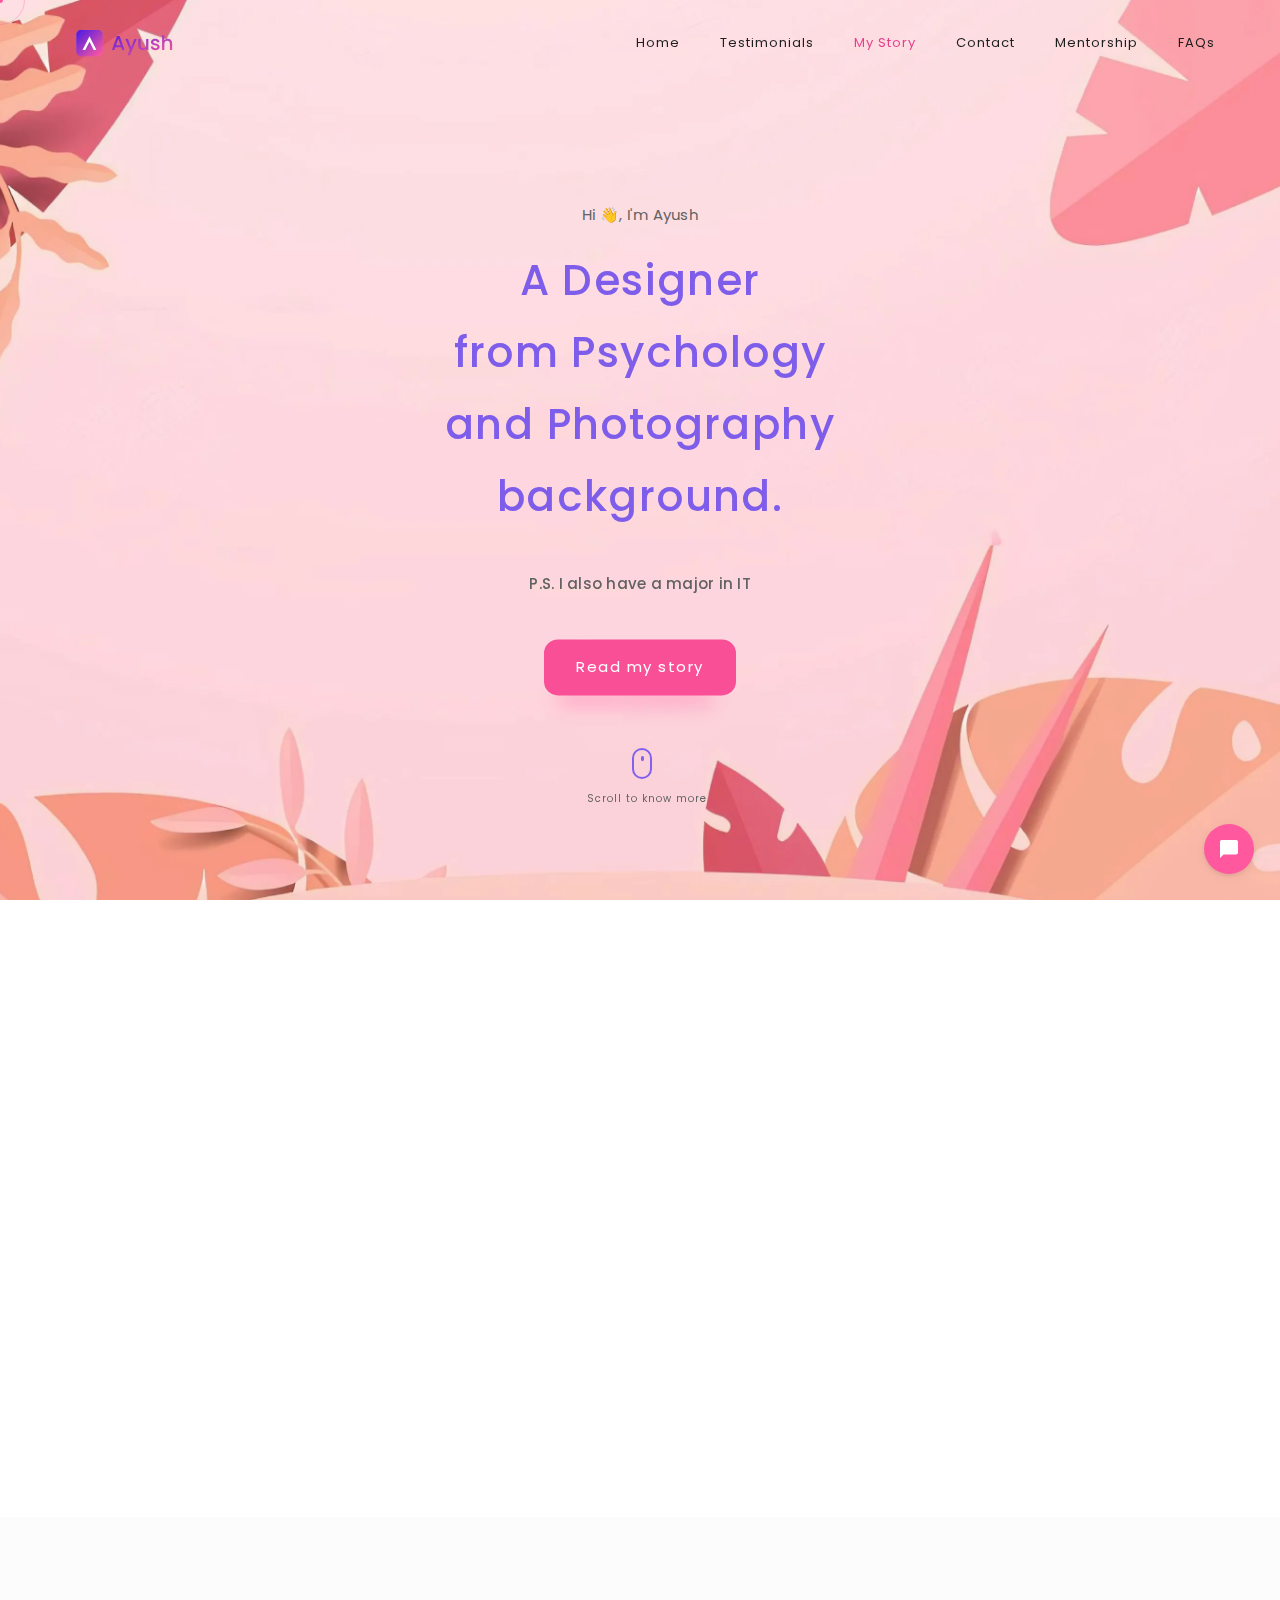
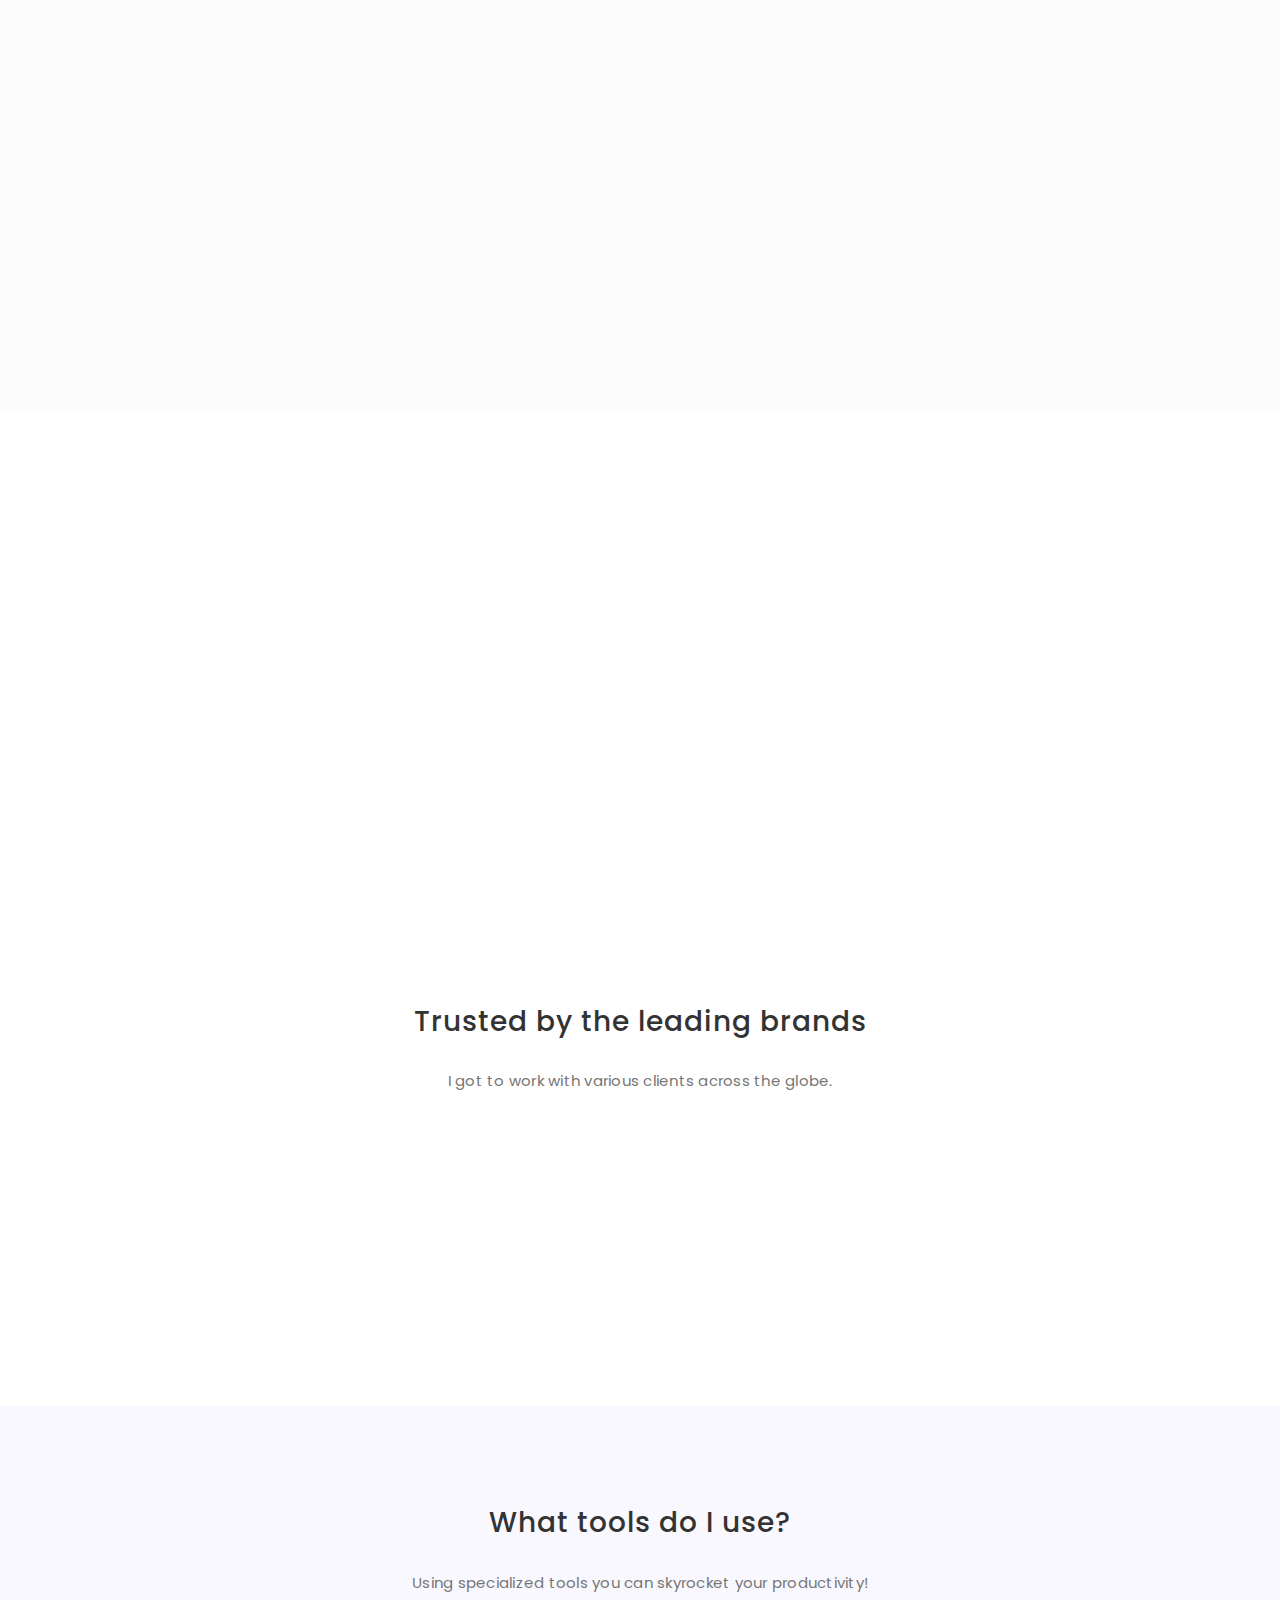
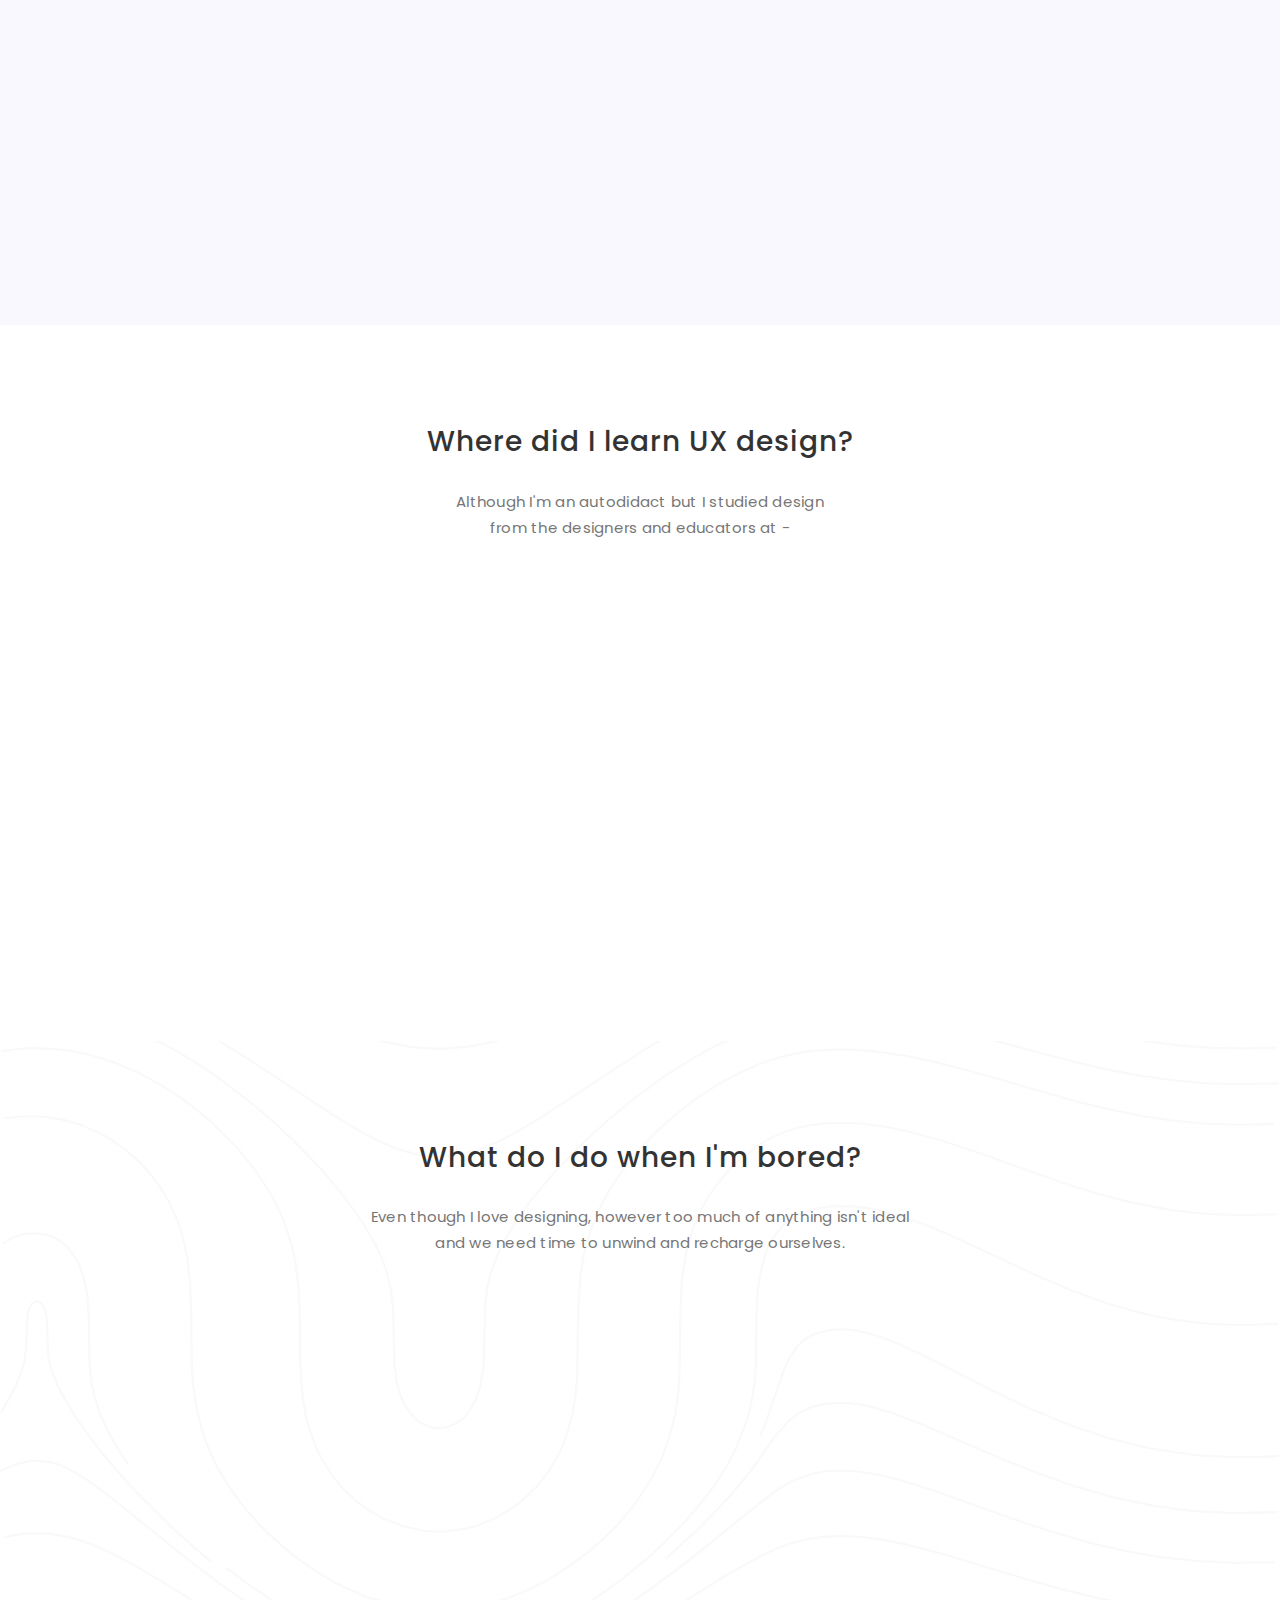
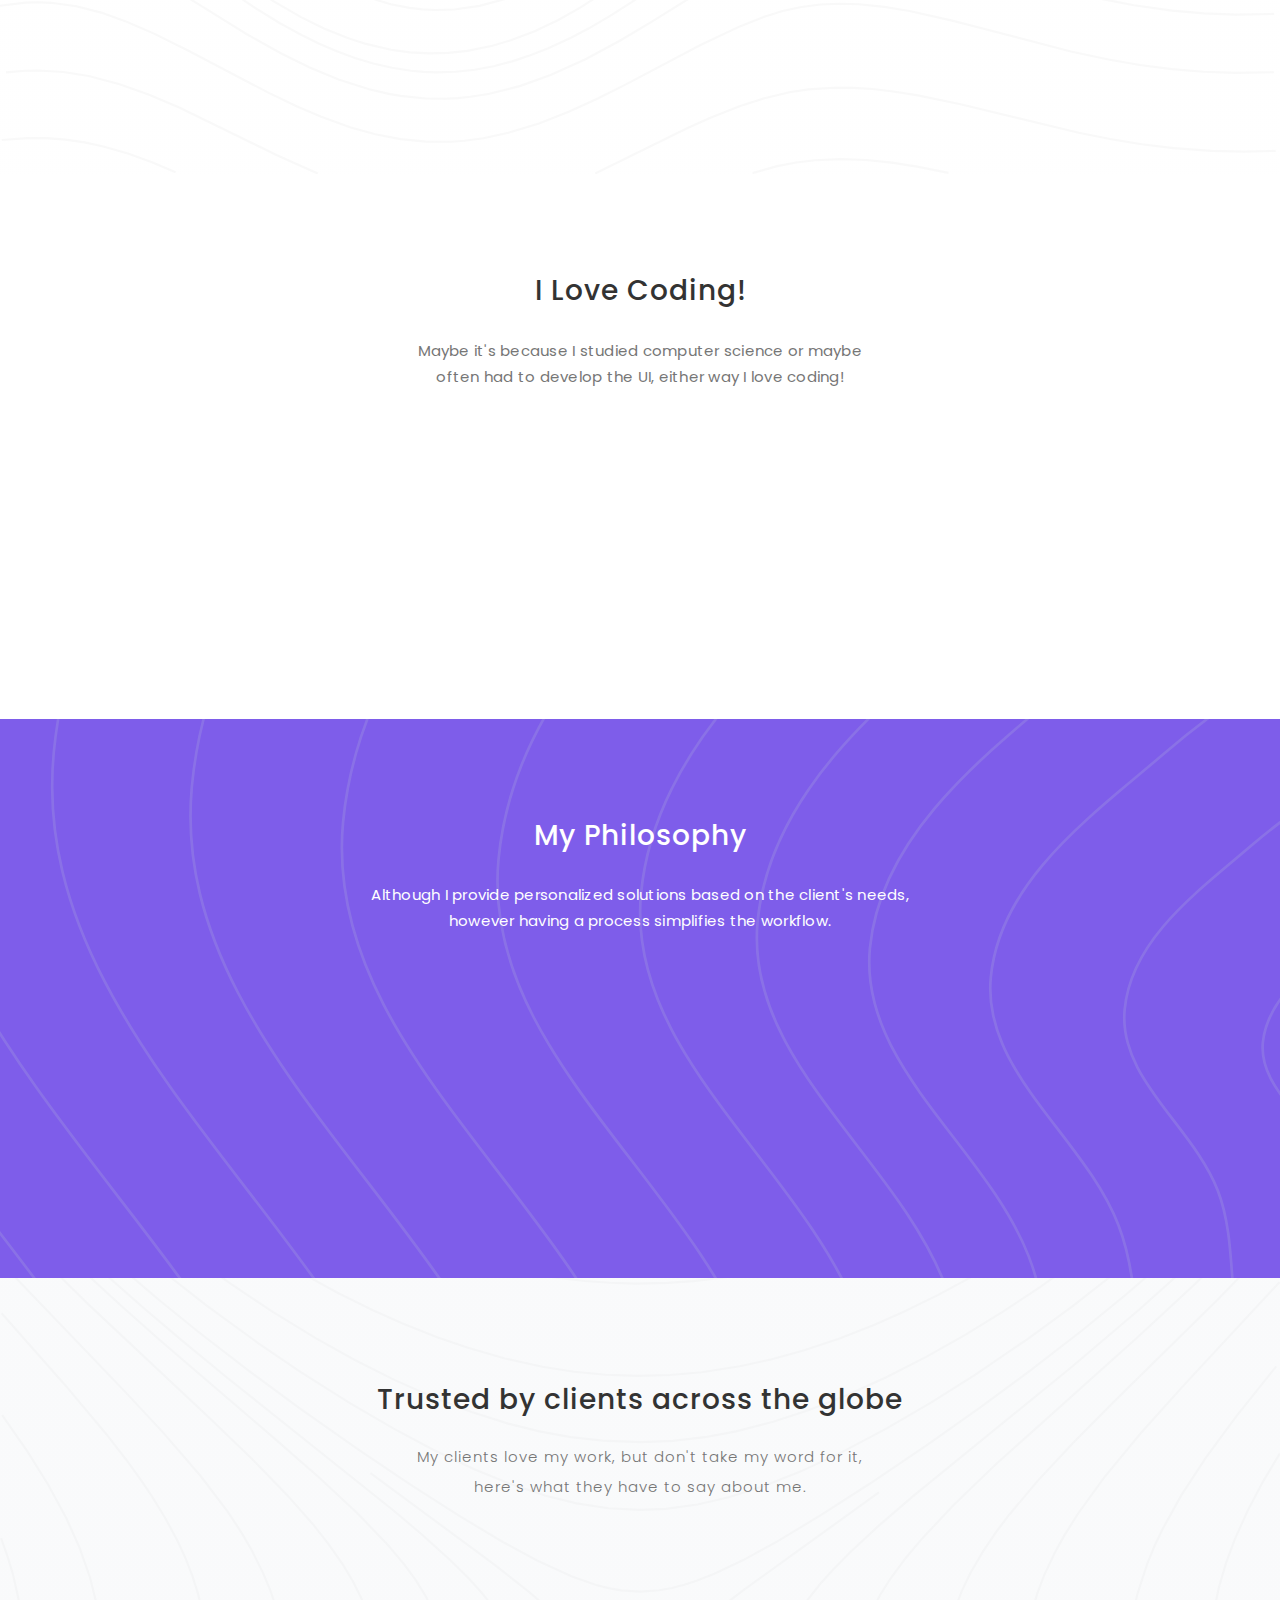
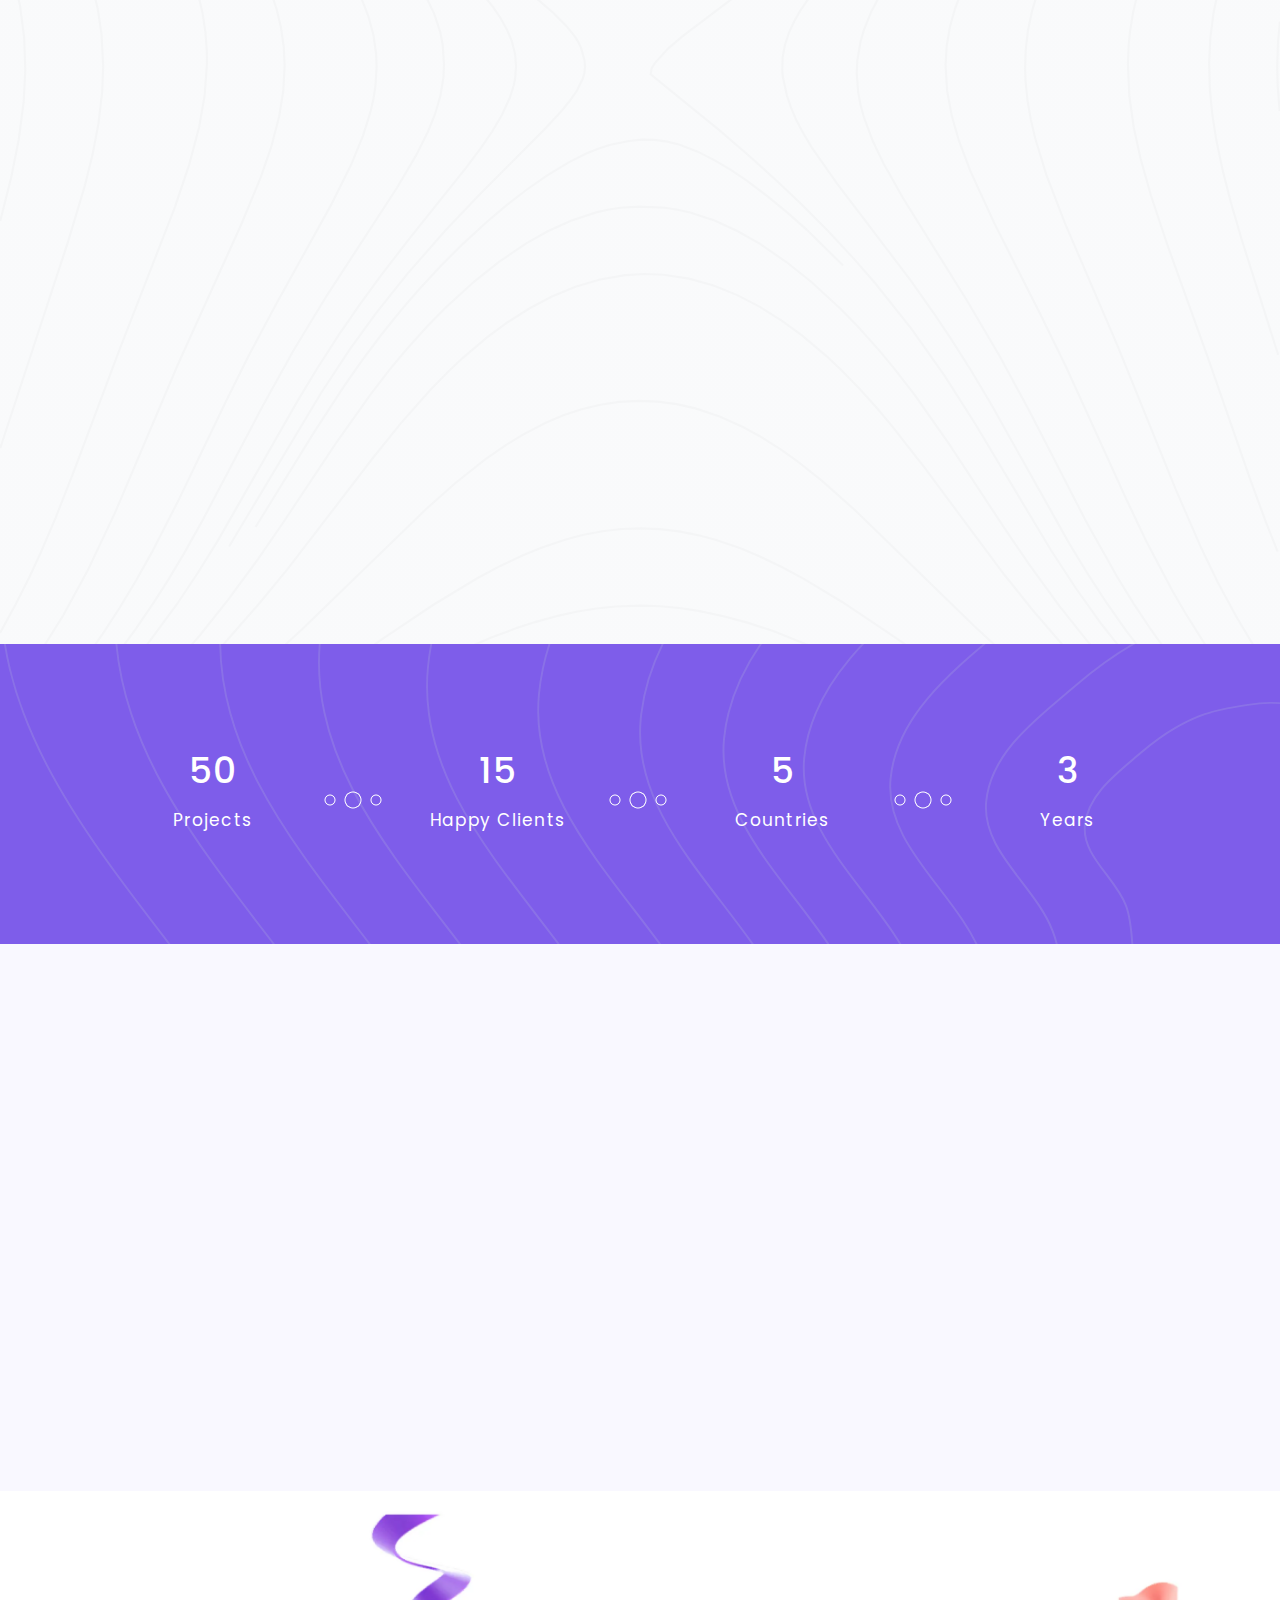
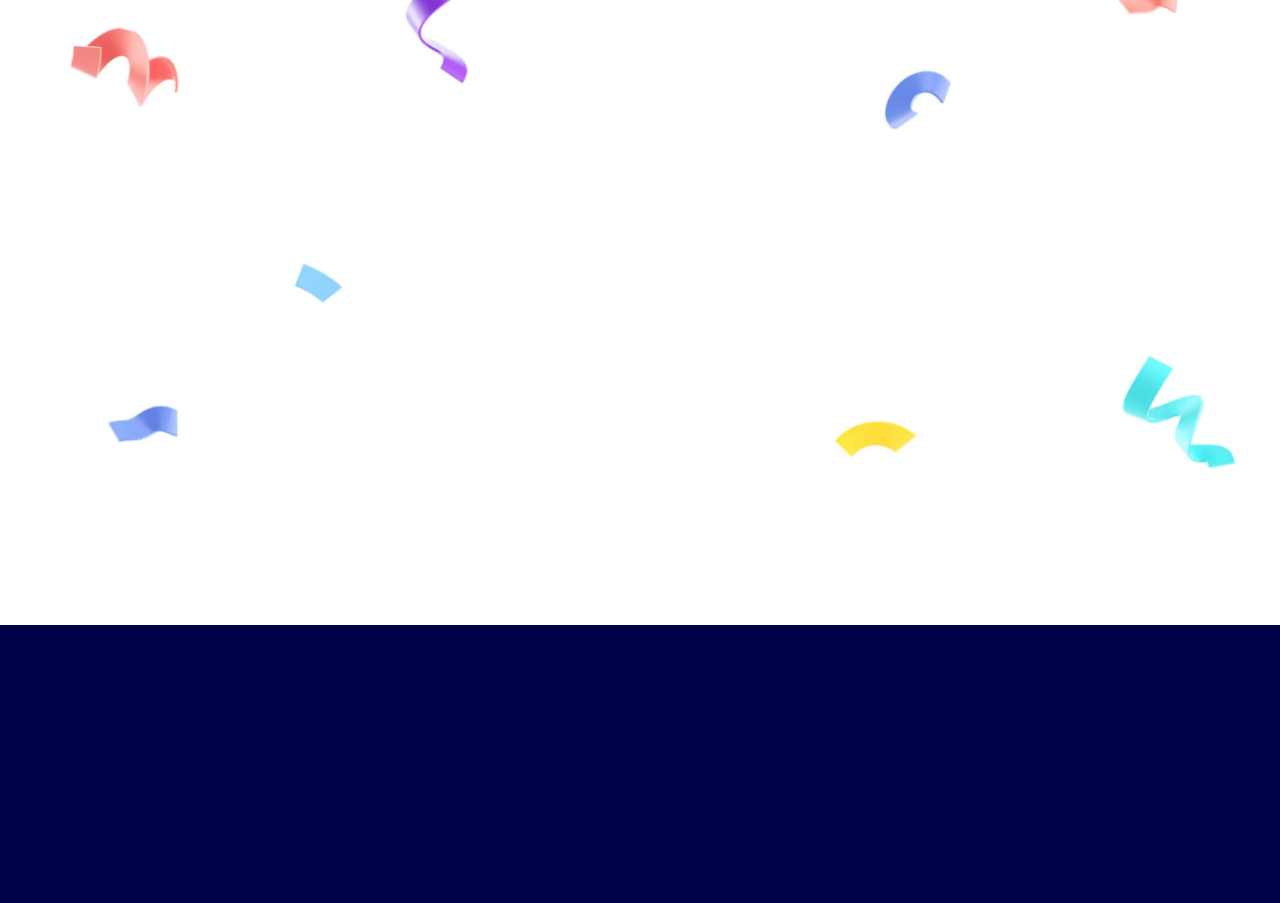
<file: about.html>
<!DOCTYPE html>
<html lang="en">
  <head>
    <!-- Global site tag (gtag.js) - Google Analytics -->
    <script
      async
      src="https://www.googletagmanager.com/gtag/js?id=G-4JGH2GENXY"
    ></script>
    <script>
      window.dataLayer = window.dataLayer || [];
      function gtag() {
        dataLayer.push(arguments);
      }
      gtag("js", new Date());

      gtag("config", "G-4JGH2GENXY");
    </script>
    <!-- End of Google Analytics -->
    <!-- Hotjar Tracking Code for http://ayushkumar.me/ -->
    <script>
      (function (h, o, t, j, a, r) {
        h.hj =
          h.hj ||
          function () {
            (h.hj.q = h.hj.q || []).push(arguments);
          };
        h._hjSettings = { hjid: 2344240, hjsv: 6 };
        a = o.getElementsByTagName("head")[0];
        r = o.createElement("script");
        r.async = 1;
        r.src = t + h._hjSettings.hjid + j + h._hjSettings.hjsv;
        a.appendChild(r);
      })(window, document, "https://static.hotjar.com/c/hotjar-", ".js?sv=");
    </script>
    <title>About</title>
    <!-- SEO Tags -->
    <meta charset="utf-8" />
    <meta
      name="keywords"
      content="ayush kumar ui ux designer, ui ux designer portfolio website, ui and ux designer, ayush kumar ui ux designer, ayush kumar ui ux designer about me, ui ux designer about"
    />
    <meta
      name="description"
      content="Hi, I'm Ayush, a UI/UX Designer. I craft experiences people love to use."
    />
    <meta name="copyright" content="Ayush Kumar" />
    <meta name="author" content="Ayush Kumar, hey@ayushkumar.me" />
    <meta name="designer" content="Ayush Kumar" />
    <meta name="owner" content="Ayush Kumar" />
    <meta name="url" content="http://www.ayushkumar.me" />
    <meta name="category" content="portfolio" />
    <meta name="coverage" content="Worldwide" />
    <meta name="distribution" content="Global" />
    <meta name="reply-to" content="hey@ayushkumar.me" />
    <meta
      name="viewport"
      content="width=device-width, initial-scale=1, shrink-to-fit=no"
    />
    <meta name="theme-color" content="#8261ee" />

    <!-- Image Preview Links -->

    <meta property="og:title" content="Ayush's Portfolio" />
    <meta
      property="og:description"
      content="Hi, I'm Ayush, a UI/UX Designer. I craft experiences people love to use."
    />
    <meta
      property="og:image"
      content="https://ayushkumar.me/assets/images/backgrounds/og-image-about.png"
    />
    <meta property="og:url" content="https://ayushkumar.me/" />
    <meta property="og:type" content="website" />
    <meta property="og:site_name" content="Ayush Kumar" />
    <meta
      property="og:image:alt"
      name="Ayush's Portfolio Logo"
      content="logo"
    />
    <!-- Twitter Card -->
    <meta property="twitter:card" content="summary_large_image" />
    <meta property="twitter:url" content="https://ayushkumar.me" />
    <meta property="twitter:title" content="Ayush's Kumar" />
    <meta property="twitter:description" content="Ayush's Design Portfolio" />
    <meta
      property="twitter:image"
      content="https://ayushkumar.me/assets/images/backgrounds/twitter-card-about.png"
    />

    <!-- Poppins CDN Google Fonts -->

    <link
      rel="preload"
      href="https://fonts.googleapis.com/css?family=Poppins:300,400,500,600&display=swap"
      as="style"
    />
    <link rel="preconnect" href="https://fonts.gstatic.com" />
    <link
      href="https://fonts.googleapis.com/css?family=Poppins:300,400,500,600&display=swap"
      rel="stylesheet"
    />

    <!-- Preconnect Typeform -->

    <link rel="preconnect" href="https://embed.typeform.com" />

    <!-- Preload Fontawesome -->

    <link
      rel="preload"
      href="assets/webfonts/fa-brands-400.woff2"
      as="font"
      type="font/woff2"
      crossorigin
    />
    <link
      rel="preload"
      href="assets/webfonts/fa-solid-900.woff2"
      as="font"
      type="font/woff2"
      crossorigin
    />

    <!-- Additional CSS Files -->

    <!-- Bootstrap -->
    <link rel="preload" href="assets/css/bootstrap-untouched.css" as="style" />
    <link
      rel="stylesheet"
      type="text/css"
      href="assets/css/bootstrap-untouched.css"
    />

    <!-- Fontawesome -->
    <link rel="preload" href="assets/css/all.min.css" as="style" />
    <link rel="stylesheet" type="text/css" href="assets/css/all.min.css" />

    <!-- Portfolio CSS-->
    <link rel="preload" href="assets/css/portfolio.css" as="style" />
    <link rel="stylesheet" href="assets/css/portfolio.css" />

    <!-- Kursor CSS-->
    <link
      rel="preload"
      href="assets/css/kursor.min.css"
      as="style"
      media="screen and (min-width: 720px)"
    />
    <link
      rel="stylesheet"
      href="assets/css/kursor.min.css"
      media="screen and (min-width: 720px)"
    />

    <!-- Apple Touch Icon -->
    <link
      rel="apple-touch-icon"
      sizes="180x180"
      href="assets/images/logo/logo.png"
    />

    <!-- Favicon -->
    <link
      rel="shortcut icon"
      href="assets/images/logo/logo.png"
      type="image/x-icon"
    />
    <link
      rel="icon"
      type="image/png"
      sizes="32x32"
      href="assets/images/logo/logo.png"
    />
    <link
      rel="icon"
      type="image/png"
      sizes="16x16"
      href="assets/images/logo/logo.png"
    />
  </head>

  <body>
    <!-- ***** Preloader ***** -->
    <div id="preloader">
      <div class="jumper">
        <div></div>
        <div></div>
        <div></div>
      </div>
    </div>

    <!-- ***** Navigation ***** -->
    <header class="header-area header-sticky">
      <div class="container" id="navbars">
        <div class="row">
          <div class="col-12">
            <nav class="main-nav">
              <!-- ***** Logo Start ***** -->
              <a href="https://ayushkumar.me/" class="logo">
                <img
                  id="services2"
                  src="assets/images/logo/logo-icon.svg"
                  width="40"
                  height="40"
                  alt="Ayush Kumar Logo"
                  tabindex="-1"
                />
                <img
                  id="services"
                  src="assets/images/logo/logo.svg"
                  width="160"
                  height="30"
                  alt="Ayush Kumar Logo"
                  tabindex="-1"
                />
              </a>
              <!-- ***** Logo End ***** -->
              <!-- ***** Menu Start ***** -->
              <ul class="nav">
                <li><a href="https://ayushkumar.me/">Home</a></li>
                <li><a href="testimonials">Testimonials</a></li>
                <li><a href="about" class="active">My Story</a></li>
                <li><a href="#contact-us">Contact</a></li>
                <li><a href="mentorship">Mentorship</a></li>
                <li class="inactive"><a href="solutions">Solutions</a></li>
                <li class="inactive"><a href="work">Work</a></li>
                <li><a href="faqs">FAQs</a></li>
                <li class="inactive">
                  <a href="reviews">Mentorship Reviews</a>
                </li>
              </ul>
              <a class="menu-trigger">
                <span>Menu</span>
              </a>
              <!-- ***** Menu End ***** -->
            </nav>
          </div>
        </div>
      </div>
    </header>
    <!-- ***** Header Area End ***** -->

    <!-- ***** Hero ***** -->
    <div class="welcome-area aboutbg" id="welcome">
      <!-- ***** Header Text Start ***** -->
      <div class="header-text">
        <div class="container">
          <div class="row">
            <div
              class="offset-xl-3 col-xl-6 offset-lg-2 col-lg-8 col-md-12 col-sm-12"
            >
              <h1 class="inactive">I am Ayush a UI UX Designer</h1>
              <p
                id="hithere"
                data-scroll-reveal="enter bottom move 50px over 0.4s after 0.2s"
                class=""
              >
                Hi <span class="waving-hand">👋</span>, I'm Ayush
              </p>
              <div
                data-scroll-reveal="enter bottom move 50px over 0.6s after 0.6s"
              >
                <h1 class="desk">
                  A Designer<br />
                  from Psychology<br />
                  and Photography<br />
                  background.
                </h1>
                <h1 class="mob">
                  A Designer from Psychology and Photography background.
                </h1>
                <p style="font-weight: 500">P.S. I also have a major in IT</p>
                <a
                  href="#features"
                  aria-label="See work"
                  class="main-button-slider"
                  title="read my story"
                  aria-label="read my story"
                  >Read my story</a
                >
              </div>
              <section id="section10" class="demo pdesk">
                <a href="#features" style="font-size: 10px"
                  ><span></span>Scroll to know more</a
                >
              </section>
            </div>
          </div>
        </div>
      </div>
      <!-- ***** Header Text End ***** -->
    </div>

    <!-- ***** Engineering, Photography, <br />
                  Psychology, and now Designing ***** -->
    <section class="section first-section mob-margin-negative" id="features">
      <div class="container">
        <div class="row">
          <div
            class="col-lg-5 col-md-12 col-sm-12 align-self-center"
            data-scroll-reveal="enter bottom move 50px over 0.6s after 0.2s"
          >
            <img
              src="assets/images/why-should-i-consult-you.webp"
              loading="lazy"
              class="rounded img-fluid d-block mx-auto"
              alt="App"
              width="800"
              height="600"
            />
          </div>
          <div class="col-lg-1"></div>
          <div
            class="col-lg-6 col-md-12 col-sm-12 align-self-center mobile-top-fix"
            data-scroll-reveal="enter bottom move 50px over 0.4s after 0s"
          >
            <div class="left-heading">
              <h2 class="section-title desk">
                Engineering, Photography, <br />
                Psychology, and now Designing
              </h2>
              <h2 class="section-title mob">
                Engineering, Photography, <br />
                Psychology, and <br />now Designing
              </h2>
            </div>
            <div class="left-text">
              <p class="desk">
                A hell of a ride, isn't it? Well, that's just a few of the
                careers, I've traversed upon. Don't quote me on this but I think
                I've ventured into 10+ career profiles before I fell in love
                with designing.<br /><br />
                So, Ayush won't you switch to something else after a while? I
                don't think so, as I believe design is not something tangible,
                it is a mindset! And I found a link between all my career
                profiles, all of them had one thing in common - solving problems
                and helping people. The Ikigai framework helped me realize what
                is it I truly want, to solve problems and help people.
              </p>
              <p class="mob">
                A hell of a ride, isn't it? Don't quote me on this but I think
                I've ventured into 10+ career profiles before I fell in love
                with designing.<br /><br />
                I found a link between all my career profiles, all of them had
                one thing in common - solving problems and helping people. The
                Ikigai framework helped me realize what is it I truly want, to
                solve problems and help people.
              </p>
            </div>
          </div>
        </div>
        <div class="row">
          <div class="col-lg-12">
            <div class="hr"></div>
          </div>
        </div>
      </div>
    </section>
    <!-- ***** Features Big Item End ***** -->

    <!-- ***** My Goals and Ambitions ***** -->
    <section class="section first-section about-features grey">
      <div class="container">
        <div class="row">
          <div
            class="col-lg-5 col-md-12 col-sm-12 align-self-center mobile-bottom-fix-big show-on-mobile"
            data-scroll-reveal="enter bottom move 50px over 0.6s after 0.2s"
          >
            <img
              src="assets/images/my-goals-and-ambitions.webp"
              loading="lazy"
              class="rounded img-fluid d-block mx-auto"
              alt="App"
              width="800"
              height="600"
            />
          </div>
          <div
            class="col-lg-6 col-md-12 col-sm-12 align-self-center mobile-bottom-fix"
            data-scroll-reveal="enter bottom move 50px over 0.4s after 0s"
          >
            <div class="left-heading">
              <h2 class="section-title">My Goals and Ambitions</h2>
            </div>
            <div class="left-text">
              <p class="desk">
                I was to wish for something I would probably wish that bad
                designs would disappear. Bad design isn't just bad for
                businesses but for their customers as well.<br /><br />
                I know this isn't something a single person can do, as good
                design is a mindset and not something tangible, so I want to
                help people and businesses learn the value of good design.
              </p>
              <p class="mob">
                I would love it if all bad designs disappeared. Bad design isn't
                just bad for businesses but for their customers as well.<br /><br />
                I know this isn't something a single person can do, as good
                design is a mindset and not something tangible, so I want to
                help people and businesses learn the value of good design.
              </p>
            </div>
          </div>
          <div class="col-lg-1"></div>
          <div
            class="col-lg-5 col-md-12 col-sm-12 align-self-center mobile-bottom-fix-big show-on-desktop"
            data-scroll-reveal="enter bottom move 50px over 0.6s after 0.2s"
          >
            <img
              src="assets/images/my-goals-and-ambitions.webp"
              loading="lazy"
              class="rounded img-fluid d-block mx-auto"
              alt="App"
              width="800"
              height="600"
            />
          </div>
        </div>
      </div>
    </section>

    <!-- ***** What I'm currently working on? ***** -->
    <section class="section first-section">
      <div class="container">
        <div class="row">
          <div
            class="col-lg-5 col-md-12 col-sm-12 align-self-center"
            data-scroll-reveal="enter bottom move 50px over 0.6s after 0.2s"
          >
            <img
              src="assets/images/what-i'm-currently-working-on.webp"
              loading="lazy"
              class="rounded img-fluid d-block mx-auto"
              alt="App"
              width="800"
              height="600"
            />
          </div>
          <div class="col-lg-1"></div>
          <div
            class="col-lg-6 col-md-12 col-sm-12 align-self-center mobile-top-fix"
            data-scroll-reveal="enter bottom move 50px over 0.4s after 0s"
          >
            <div class="left-heading">
              <h2 class="section-title">What I'm currently working on?</h2>
            </div>
            <div class="left-text">
              <p class="desk">
                Currently, I'm looking for a position where I can apply my
                skills to make meaningful experiences, tl;dr, I'm looking for a
                job, duh!<br /><br />
                I'm also freelancing on the side, so if you have a project in
                your mind feel free to reach out at
                <a href="mailto:hey@ayushkumar.me"> hey@ayushkumar.me.</a>
                <br /><br />
                Currently, I work at this awesome startup called Preplaced!
              </p>
              <p class="mob">
                Currently, I'm looking for a position where I can apply my
                skills to make meaningful experiences, tl;dr, I'm looking for a
                job, duh!<br /><br />
                I'm also freelancing on the side, so if you have a project in
                your mind feel free to reach out at
                <a href="mailto:hey@ayushkumar.me"> hey@ayushkumar.me.</a>
              </p>
            </div>
          </div>
        </div>
        <div class="row">
          <div class="col-lg-12">
            <div class="hr"></div>
          </div>
        </div>
      </div>
    </section>

    <!-- Brands -->
    <section class="mini skills">
      <div class="mini-content">
        <div class="container">
          <div class="row">
            <div class="offset-lg-3 col-lg-6">
              <div class="info">
                <h1 class="desk">Trusted by the leading brands</h1>
                <h1 class="mob">Trusted by the <br />leading brands</h1>
                <p class="desk">
                  I got to work with various clients across the globe.
                </p>
                <p class="mob">
                  I got to work with various startups<br />and businesses across
                  the globe.
                </p>
              </div>
            </div>
          </div>

          <!-- ***** Mini Box Start ***** -->
          <div class="row">
            <div
              class="col-lg-2 col-md-3 col-sm-6 col-6"
              data-scroll-reveal="enter bottom move 50px over 0.4s after 0.2s"
            >
              <img
                src="assets/images/brands/preplaced.svg"
                loading="lazy"
                alt=""
                class="colorise"
                width="140"
                height="38"
              />
            </div>
            <div
              class="col-lg-2 col-md-3 col-sm-6 col-6"
              data-scroll-reveal="enter bottom move 50px over 0.4s after 0.3s"
            >
              <img
                src="assets/images/brands/missioned.svg"
                loading="lazy"
                alt=""
                class="colorise"
                width="140"
                height="38"
              />
            </div>
            <div
              class="col-lg-2 col-md-3 col-sm-6 col-6"
              data-scroll-reveal="enter bottom move 50px over 0.4s after 0.4s"
            >
              <img
                src="assets/images/brands/zebo.ai.svg"
                loading="lazy"
                alt=""
                class="colorise"
                width="140"
                height="38"
              />
            </div>
            <div
              class="col-lg-2 col-md-3 col-sm-6 col-6"
              data-scroll-reveal="enter bottom move 50px over 0.4s after 0.5s"
            >
              <img
                src="assets/images/brands/dridhsankalp.svg"
                loading="lazy"
                alt=""
                class="colorise"
                width="140"
                height="38"
              />
            </div>
            <div
              class="col-lg-2 col-md-3 col-sm-6 col-6"
              data-scroll-reveal="enter bottom move 50px over 0.4s after 0.6s"
            >
              <img
                src="assets/images/brands/marketinc.svg"
                loading="lazy"
                alt=""
                class="colorise"
                width="140"
                height="38"
              />
            </div>
            <div
              class="col-lg-2 col-md-3 col-sm-6 col-6"
              data-scroll-reveal="enter bottom move 50px over 0.4s after 0.7s"
            >
              <img
                src="assets/images/brands/electroshoe.svg"
                loading="lazy"
                alt=""
                class="colorise"
                width="140"
                height="38"
              />
            </div>
          </div>
          <!-- ***** Mini Box End ***** -->
          <!-- ***** Mini Box Start ***** -->
          <div class="row">
            <div
              class="col-lg-2 col-md-3 col-sm-6 col-6"
              data-scroll-reveal="enter bottom move 50px over 0.4s after 0.8s"
            >
              <img
                src="assets/images/brands/ontile.svg"
                loading="lazy"
                alt=""
                class="colorise"
                width="140"
                height="38"
              />
            </div>
            <div
              class="col-lg-2 col-md-3 col-sm-6 col-6"
              data-scroll-reveal="enter bottom move 50px over 0.4s after 0.9s"
            >
              <img
                src="assets/images/brands/biltong.svg"
                loading="lazy"
                alt=""
                class="colorise"
                width="140"
                height="38"
              />
            </div>
            <div
              class="col-lg-2 col-md-3 col-sm-6 col-6"
              data-scroll-reveal="enter bottom move 50px over 0.4s after 1s"
            >
              <img
                src="assets/images/brands/gifterial.svg"
                loading="lazy"
                alt=""
                class="colorise"
                width="140"
                height="38"
              />
            </div>
            <div
              class="col-lg-2 col-md-3 col-sm-6 col-6"
              data-scroll-reveal="enter bottom move 50px over 0.4s after 1.1s"
            >
              <img
                src="assets/images/brands/anand-syndicate.svg"
                loading="lazy"
                alt=""
                class="colorise"
                width="140"
                height="38"
              />
            </div>
            <div
              class="col-lg-2 col-md-3 col-sm-6 col-6"
              data-scroll-reveal="enter bottom move 50px over 0.4s after 1.2s"
            >
              <img
                src="assets/images/brands/nutcasez.svg"
                loading="lazy"
                alt=""
                class="colorise"
                width="140"
                height="38"
              />
            </div>
            <div
              class="col-lg-2 col-md-3 col-sm-6 col-6"
              data-scroll-reveal="enter bottom move 50px over 0.4s after 1.3s"
            >
              <img
                src="assets/images/brands/preplaced.svg"
                loading="lazy"
                alt=""
                class="colorise"
                width="140"
                height="38"
              />
            </div>
          </div>
          <!-- ***** Mini Box End ***** -->
        </div>
      </div>
    </section>
    <!-- Tools -->
    <section class="mini skills lightbg">
      <div class="mini-content">
        <div class="container">
          <div class="row">
            <div class="offset-lg-3 col-lg-6">
              <div class="info">
                <h1>What tools do I use?</h1>
                <p class="desk">
                  Using specialized tools you can skyrocket your productivity!
                </p>
                <p class="mob">
                  Using specialized tools you can<br />skyrocket your
                  productivity!
                </p>
              </div>
            </div>
          </div>

          <!-- ***** Mini Box Start ***** -->
          <div class="row">
            <div
              class="col-lg-2 col-md-3 col-sm-6 col-6"
              data-scroll-reveal="enter bottom move 50px over 0.4s after 0.4s"
            >
              <a href="#" class="mini-box">
                <i
                  ><img
                    src="assets/images/tools/figma.svg"
                    loading="lazy"
                    alt="figma"
                    width="70px"
                    height="70px"
                /></i>
                <strong>Figma</strong>
              </a>
            </div>
            <div
              class="col-lg-2 col-md-3 col-sm-6 col-6"
              data-scroll-reveal="enter bottom move 50px over 0.4s after 0.5s"
            >
              <a href="#" class="mini-box">
                <i
                  ><img
                    src="assets/images/tools/whimsical.svg"
                    loading="lazy"
                    alt="whimsical"
                    width="70px"
                    height="70px"
                /></i>
                <strong>Whimsical</strong>
              </a>
            </div>
            <div
              class="col-lg-2 col-md-3 col-sm-6 col-6"
              data-scroll-reveal="enter bottom move 50px over 0.4s after 0.6s"
            >
              <a href="#" class="mini-box">
                <i
                  ><img
                    src="assets/images/tools/illustrator.svg"
                    loading="lazy"
                    alt="illustrator"
                    width="70px"
                    height="70px"
                /></i>
                <strong>Illustrator</strong>
              </a>
            </div>
            <div
              class="col-lg-2 col-md-3 col-sm-6 col-6"
              data-scroll-reveal="enter bottom move 50px over 0.4s after 0.7s"
            >
              <a href="#" class="mini-box">
                <i
                  ><img
                    src="assets/images/tools/photoshop.svg"
                    loading="lazy"
                    alt="photoshop"
                    width="70px"
                    height="70px"
                /></i>
                <strong>Photoshop</strong>
              </a>
            </div>
            <div
              class="col-lg-2 col-md-3 col-sm-6 col-6"
              data-scroll-reveal="enter bottom move 50px over 0.4s after 0.8s"
            >
              <a href="#" class="mini-box">
                <i
                  ><img
                    src="assets/images/tools/lightroom.svg"
                    loading="lazy"
                    alt="lightroom"
                    width="70px"
                    height="70px"
                /></i>
                <strong>Lightroom</strong>
              </a>
            </div>
            <div
              class="col-lg-2 col-md-3 col-sm-6 col-6"
              data-scroll-reveal="enter bottom move 50px over 0.4s after 0.9s"
            >
              <a href="#" class="mini-box">
                <i
                  ><img
                    src="assets/images/tools/sketch.svg"
                    loading="lazy"
                    alt="sketch"
                    width="70px"
                    height="70px"
                /></i>
                <strong>Sketch</strong>
              </a>
            </div>
          </div>
          <!-- ***** Mini Box End ***** -->
        </div>
      </div>
    </section>
    <!-- Education -->
    <section class="mini skills">
      <div class="mini-content">
        <div class="container">
          <div class="row">
            <div class="offset-lg-3 col-lg-6">
              <div class="info">
                <h1 class="desk">Where did I learn UX design?</h1>
                <h1 class="mob">How I learned design?</h1>
                <p class="desk">
                  Although I'm an autodidact but I studied design<br />
                  from the designers and educators at -
                </p>
                <p class="mob">
                  Although I'm an autodidact but I studied design from the
                  educators at -
                </p>
              </div>
            </div>
          </div>

          <!-- ***** Mini Box Start ***** -->
          <div class="row">
            <div
              class="col-lg-2 col-md-3 col-sm-6 col-6"
              data-scroll-reveal="enter bottom move 50px over 0.4s after 0.4s"
            >
              <a href="#" class="mini-box">
                <i
                  ><img
                    src="assets/images/education/google.svg"
                    loading="lazy"
                    alt="figma"
                    width="100px"
                    height="100px"
                /></i>
              </a>
            </div>
            <div
              class="col-lg-2 col-md-3 col-sm-6 col-6"
              data-scroll-reveal="enter bottom move 50px over 0.4s after 0.5s"
            >
              <a href="#" class="mini-box">
                <i
                  ><img
                    src="assets/images/education/calarts.svg"
                    loading="lazy"
                    alt="whimsical"
                    width="100px"
                    height="100px"
                /></i>
              </a>
            </div>
            <div
              class="col-lg-2 col-md-3 col-sm-6 col-6"
              data-scroll-reveal="enter bottom move 50px over 0.4s after 0.6s"
            >
              <a href="#" class="mini-box">
                <i
                  ><img
                    src="assets/images/education/university-of-michigan.svg"
                    loading="lazy"
                    alt="illustrator"
                    width="100px"
                    height="100px"
                /></i>
              </a>
            </div>
            <div
              class="col-lg-2 col-md-3 col-sm-6 col-6"
              data-scroll-reveal="enter bottom move 50px over 0.4s after 0.7s"
            >
              <a href="#" class="mini-box">
                <i
                  ><img
                    src="assets/images/education/yale.svg"
                    loading="lazy"
                    alt="photoshop"
                    width="100px"
                    height="100px"
                /></i>
              </a>
            </div>
            <div
              class="col-lg-2 col-md-3 col-sm-6 col-6"
              data-scroll-reveal="enter bottom move 50px over 0.4s after 0.8s"
            >
              <a href="#" class="mini-box">
                <i
                  ><img
                    src="assets/images/education/michigan-state-university.svg"
                    loading="lazy"
                    alt="lightroom"
                    width="100px"
                    height="100px"
                /></i>
              </a>
            </div>
            <div
              class="col-lg-2 col-md-3 col-sm-6 col-6"
              data-scroll-reveal="enter bottom move 50px over 0.4s after 0.9s"
            >
              <a href="#" class="mini-box">
                <i
                  ><img
                    src="assets/images/education/university-of-minnesota.svg"
                    loading="lazy"
                    alt="sketch"
                    width="100px"
                    height="100px"
                /></i>
              </a>
            </div>
          </div>
          <!-- ***** Mini Box End ***** -->
          <!-- ***** Mini Box Start ***** -->
          <div class="row">
            <div
              class="col-lg-2 col-md-3 col-sm-6 col-6"
              data-scroll-reveal="enter bottom move 50px over 0.4s after 1s"
            >
              <a href="#" class="mini-box">
                <i
                  ><img
                    src="assets/images/education/coursera.svg"
                    loading="lazy"
                    alt="figma"
                    width="100px"
                    height="100px"
                /></i>
              </a>
            </div>
            <div
              class="col-lg-2 col-md-3 col-sm-6 col-6"
              data-scroll-reveal="enter bottom move 50px over 0.4s after 1.1s"
            >
              <a href="#" class="mini-box">
                <i
                  ><img
                    src="assets/images/education/skillshare.svg"
                    loading="lazy"
                    alt="whimsical"
                    width="100px"
                    height="100px"
                /></i>
              </a>
            </div>
            <div
              class="col-lg-2 col-md-3 col-sm-6 col-6"
              data-scroll-reveal="enter bottom move 50px over 0.4s after 1.2s"
            >
              <a href="#" class="mini-box">
                <i
                  ><img
                    src="assets/images/education/shaw-academy.svg"
                    loading="lazy"
                    alt="illustrator"
                    width="100px"
                    height="100px"
                /></i>
              </a>
            </div>
            <div
              class="col-lg-2 col-md-3 col-sm-6 col-6"
              data-scroll-reveal="enter bottom move 50px over 0.4s after 1.3s"
            >
              <a href="#" class="mini-box">
                <i
                  ><img
                    src="assets/images/education/youtube.svg"
                    loading="lazy"
                    alt="photoshop"
                    width="100px"
                    height="100px"
                /></i>
              </a>
            </div>
            <div
              class="col-lg-2 col-md-3 col-sm-6 col-6"
              data-scroll-reveal="enter bottom move 50px over 0.4s after 1.4s"
            >
              <a href="#" class="mini-box">
                <i
                  ><img
                    src="assets/images/education/dribbble.svg"
                    loading="lazy"
                    alt="lightroom"
                    width="100px"
                    height="100px"
                /></i>
              </a>
            </div>
            <div
              class="col-lg-2 col-md-3 col-sm-6 col-6"
              data-scroll-reveal="enter bottom move 50px over 0.4s after 1.5s"
            >
              <a href="#" class="mini-box">
                <i
                  ><img
                    src="assets/images/education/udemy.svg"
                    loading="lazy"
                    alt="sketch"
                    width="100px"
                    height="100px"
                /></i>
              </a>
            </div>
          </div>
          <!-- ***** Mini Box End ***** -->
        </div>
      </div>
    </section>
    <!-- Entertainment -->
    <section class="mini skills colored-bg">
      <div class="mini-content">
        <div class="container">
          <div class="row">
            <div class="offset-lg-3 col-lg-6">
              <div class="info">
                <h1 class="desk">What do I do when I'm bored?</h1>
                <h1 class="mob">What do I do when I'm not designing?</h1>
                <p class="desk">
                  Even though I love designing, however too much of anything
                  isn't ideal and we need time to unwind and recharge ourselves.
                </p>
                <p class="mob">
                  Too much of anything isn't ideal and we need time to unwind
                  and recharge.
                </p>
              </div>
            </div>
          </div>

          <!-- ***** Mini Box Start ***** -->
          <div class="row">
            <div
              class="col-lg-2 col-md-3 col-sm-6 col-6"
              data-scroll-reveal="enter bottom move 50px over 0.4s after 0.4s"
            >
              <a href="#" class="mini-box">
                <i
                  ><img
                    src="assets/images/entertainment/audible.svg"
                    loading="lazy"
                    alt="audible"
                    width="70px"
                    height="70px"
                /></i>
                <strong>Audible</strong>
              </a>
            </div>
            <div
              class="col-lg-2 col-md-3 col-sm-6 col-6"
              data-scroll-reveal="enter bottom move 50px over 0.4s after 0.5s"
            >
              <a href="#" class="mini-box">
                <i
                  ><img
                    src="assets/images/entertainment/spotify.svg"
                    loading="lazy"
                    alt="spotify"
                    width="70px"
                    height="70px"
                /></i>
                <strong>Spotify</strong>
              </a>
            </div>
            <div
              class="col-lg-2 col-md-3 col-sm-6 col-6"
              data-scroll-reveal="enter bottom move 50px over 0.4s after 0.6s"
            >
              <a href="#" class="mini-box">
                <i
                  ><img
                    src="assets/images/entertainment/medium.svg"
                    loading="lazy"
                    alt="medium"
                    width="70px"
                    height="70px"
                /></i>
                <strong>Medium</strong>
              </a>
            </div>
            <div
              class="col-lg-2 col-md-3 col-sm-6 col-6"
              data-scroll-reveal="enter bottom move 50px over 0.4s after 0.7s"
            >
              <a href="#" class="mini-box">
                <i
                  ><img
                    src="assets/images/entertainment/quora.svg"
                    loading="lazy"
                    alt="quora"
                    width="70px"
                    height="70px"
                /></i>
                <strong>Quora</strong>
              </a>
            </div>
            <div
              class="col-lg-2 col-md-3 col-sm-6 col-6"
              data-scroll-reveal="enter bottom move 50px over 0.4s after 0.8s"
            >
              <a href="#" class="mini-box">
                <i
                  ><img
                    src="assets/images/entertainment/duolingo.svg"
                    loading="lazy"
                    alt="duolingo"
                    width="70px"
                    height="70px"
                /></i>
                <strong>Duolingo</strong>
              </a>
            </div>
            <div
              class="col-lg-2 col-md-3 col-sm-6 col-6"
              data-scroll-reveal="enter bottom move 50px over 0.4s after 0.9s"
            >
              <a href="#" class="mini-box">
                <i
                  ><img
                    src="assets/images/entertainment/codepen.svg"
                    loading="lazy"
                    alt="codepen"
                    width="70px"
                    height="70px"
                /></i>
                <strong>Codepen</strong>
              </a>
            </div>
          </div>
          <!-- ***** Mini Box End ***** -->
          <!-- ***** Mini Box Start ***** -->
          <div class="row">
            <div
              class="col-lg-2 col-md-3 col-sm-6 col-6"
              data-scroll-reveal="enter bottom move 50px over 0.4s after 1s"
            >
              <a href="#" class="mini-box">
                <i
                  ><img
                    src="assets/images/entertainment/instagram.svg"
                    loading="lazy"
                    alt="instagram"
                    width="70px"
                    height="70px"
                /></i>
                <strong>Instagram</strong>
              </a>
            </div>
            <div
              class="col-lg-2 col-md-3 col-sm-6 col-6"
              data-scroll-reveal="enter bottom move 50px over 0.4s after 1.1s"
            >
              <a href="#" class="mini-box">
                <i
                  ><img
                    src="assets/images/entertainment/youtube.svg"
                    loading="lazy"
                    alt="youtube"
                    width="70px"
                    height="70px"
                /></i>
                <strong>Youtube</strong>
              </a>
            </div>
            <div
              class="col-lg-2 col-md-3 col-sm-6 col-6"
              data-scroll-reveal="enter bottom move 50px over 0.4s after 1.2s"
            >
              <a href="#" class="mini-box">
                <i
                  ><img
                    src="assets/images/entertainment/dribbble.svg"
                    loading="lazy"
                    alt="dribbble"
                    width="70px"
                    height="70px"
                /></i>
                <strong>Dribbble</strong>
              </a>
            </div>
            <div
              class="col-lg-2 col-md-3 col-sm-6 col-6"
              data-scroll-reveal="enter bottom move 50px over 0.4s after 1.3s"
            >
              <a href="#" class="mini-box">
                <i
                  ><img
                    src="assets/images/entertainment/behance.svg"
                    loading="lazy"
                    alt="behance"
                    width="70px"
                    height="70px"
                /></i>
                <strong>Behance</strong>
              </a>
            </div>
            <div
              class="col-lg-2 col-md-3 col-sm-6 col-6"
              data-scroll-reveal="enter bottom move 50px over 0.4s after 1.4s"
            >
              <a href="#" class="mini-box">
                <i
                  ><img
                    src="assets/images/entertainment/pintrest.svg"
                    loading="lazy"
                    alt="pintrest"
                    width="70px"
                    height="70px"
                /></i>
                <strong>Pintrest</strong>
              </a>
            </div>
            <div
              class="col-lg-2 col-md-3 col-sm-6 col-6"
              data-scroll-reveal="enter bottom move 50px over 0.4s after 1.5s"
            >
              <a href="#" class="mini-box">
                <i
                  ><img
                    src="assets/images/entertainment/netflix.svg"
                    loading="lazy"
                    alt="netflix"
                    width="70px"
                    height="70px"
                /></i>
                <strong>Netflix</strong>
              </a>
            </div>
          </div>
          <!-- ***** Mini Box End ***** -->
        </div>
      </div>
    </section>
    <!-- Coding -->
    <section class="mini skills">
      <div class="mini-content">
        <div class="container">
          <div class="row">
            <div class="offset-lg-3 col-lg-6">
              <div class="info">
                <h1>I Love Coding!</h1>
                <p class="desk">
                  Maybe it's because I studied computer science or maybe <br />
                  often had to develop the UI, either way I love coding!
                </p>
                <p class="mob">
                  Maybe it's because I studied computer science anyways I love
                  coding!
                </p>
              </div>
            </div>
          </div>

          <!-- ***** Mini Box Start ***** -->
          <div class="row">
            <div
              class="col-lg-2 col-md-3 col-sm-6 col-6"
              data-scroll-reveal="enter bottom move 50px over 0.4s after 0.4s"
            >
              <a href="#" class="mini-box">
                <i
                  ><img
                    src="assets/images/coding/html.svg"
                    loading="lazy"
                    alt="HTML"
                    width="70px"
                    height="70px"
                /></i>
                <strong>HTML</strong>
              </a>
            </div>
            <div
              class="col-lg-2 col-md-3 col-sm-6 col-6"
              data-scroll-reveal="enter bottom move 50px over 0.4s after 0.5s"
            >
              <a href="#" class="mini-box">
                <i
                  ><img
                    src="assets/images/coding/css.svg"
                    loading="lazy"
                    alt="CSS"
                    width="70px"
                    height="70px"
                /></i>
                <strong>CSS</strong>
              </a>
            </div>
            <div
              class="col-lg-2 col-md-3 col-sm-6 col-6"
              data-scroll-reveal="enter bottom move 50px over 0.4s after 0.6s"
            >
              <a href="#" class="mini-box">
                <i
                  ><img
                    src="assets/images/coding/javascript.svg"
                    loading="lazy"
                    alt="javascript"
                    width="70px"
                    height="70px"
                /></i>
                <strong>Javascript</strong>
              </a>
            </div>
            <div
              class="col-lg-2 col-md-3 col-sm-6 col-6"
              data-scroll-reveal="enter bottom move 50px over 0.4s after 0.7s"
            >
              <a href="#" class="mini-box">
                <i
                  ><img
                    src="assets/images/coding/nodejs.svg"
                    loading="lazy"
                    alt="Node.js"
                    width="70px"
                    height="70px"
                /></i>
                <strong>Node.js</strong>
              </a>
            </div>
            <div
              class="col-lg-2 col-md-3 col-sm-6 col-6"
              data-scroll-reveal="enter bottom move 50px over 0.4s after 0.8s"
            >
              <a href="#" class="mini-box">
                <i
                  ><img
                    src="assets/images/coding/react.svg"
                    loading="lazy"
                    alt="React"
                    width="70px"
                    height="70px"
                /></i>
                <strong>React</strong>
              </a>
            </div>
            <div
              class="col-lg-2 col-md-3 col-sm-6 col-6"
              data-scroll-reveal="enter bottom move 50px over 0.4s after 0.9s"
            >
              <a href="#" class="mini-box">
                <i
                  ><img
                    src="assets/images/coding/python.svg"
                    loading="lazy"
                    alt="Python"
                    width="70px"
                    height="70px"
                /></i>
                <strong>Python</strong>
              </a>
            </div>
          </div>
          <!-- ***** Mini Box End ***** -->
        </div>
      </div>
    </section>
    <!-- ***** Home Parallax Start ***** -->
    <section class="mini" id="work-process">
      <div class="mini-content">
        <div class="container">
          <div class="row">
            <div class="offset-lg-3 col-lg-6">
              <div class="info">
                <h1>My Philosophy</h1>
                <p>
                  Although I provide personalized solutions based on the
                  client's needs, however having a process simplifies the
                  workflow.
                </p>
              </div>
            </div>
          </div>
          <!-- ***** Mini Box Start ***** -->
          <div class="row">
            <div
              class="col-lg-2 col-md-3 col-sm-6 col-6"
              data-scroll-reveal="enter bottom move 30px over 0.4s after 0.2s"
            >
              <a href="#" class="mini-box">
                <i
                  ><img
                    src="assets/images/process/empathize.webp"
                    alt=""
                    width="100"
                    height="100"
                    loading="lazy"
                /></i>
                <strong>Empathize</strong>
              </a>
            </div>
            <div
              class="col-lg-2 col-md-3 col-sm-6 col-6"
              data-scroll-reveal="enter bottom move 30px over 0.4s after 0.4s"
            >
              <a href="#" class="mini-box">
                <i
                  ><img
                    src="assets/images/process/research.webp"
                    alt=""
                    width="100"
                    height="100"
                    loading="lazy"
                /></i>
                <strong>Research</strong>
              </a>
            </div>
            <div
              class="col-lg-2 col-md-3 col-sm-6 col-6"
              data-scroll-reveal="enter bottom move 30px over 0.4s after 0.6s"
            >
              <a href="#" class="mini-box">
                <i
                  ><img
                    src="assets/images/process/design.webp"
                    alt=""
                    width="100"
                    height="100"
                    loading="lazy"
                /></i>
                <strong>Design</strong>
              </a>
            </div>
            <div
              class="col-lg-2 col-md-3 col-sm-6 col-6"
              data-scroll-reveal="enter bottom move 30px over 0.4s after 0.8s"
            >
              <a href="#" class="mini-box">
                <i
                  ><img
                    src="assets/images/process/develop.webp"
                    alt=""
                    width="100"
                    height="100"
                    loading="lazy"
                /></i>
                <strong>Develop</strong>
              </a>
            </div>
            <div
              class="col-lg-2 col-md-3 col-sm-6 col-6"
              data-scroll-reveal="enter bottom move 30px over 0.4s after 1s"
            >
              <a href="#" class="mini-box">
                <i
                  ><img
                    src="assets/images/process/test.webp"
                    alt=""
                    width="100"
                    height="100"
                    loading="lazy"
                /></i>
                <strong>Test</strong>
              </a>
            </div>
            <div
              class="col-lg-2 col-md-3 col-sm-6 col-6"
              data-scroll-reveal="enter bottom move 30px over 0.4s after 1.2s"
            >
              <a href="#" class="mini-box">
                <i
                  ><img
                    src="assets/images/process/reiterate.webp"
                    alt=""
                    width="100"
                    height="100"
                    loading="lazy"
                /></i>
                <strong>Iterate</strong>
              </a>
            </div>
          </div>
          <!-- ***** Mini Box End ***** -->
        </div>
      </div>
    </section>
    <!-- ***** Home Parallax End ***** -->

    <!-- ***** Testimonials Start ***** -->
    <section class="section" id="testimonials">
      <div class="container">
        <!-- ***** Section Title Start ***** -->
        <div class="row">
          <div class="col-lg-12">
            <div class="center-heading">
              <h2 class="section-title">Trusted by clients across the globe</h2>
            </div>
          </div>
          <div class="offset-lg-3 col-lg-6">
            <div class="center-text">
              <p class="pdesk" style="margin-bottom: 50px">
                My clients love my work, but don't take my word for it,
                <br />here's what they have to say about me.
              </p>
              <p class="pmob">
                My clients love my work, here's what <br />they have to say
                about me.
              </p>
            </div>
          </div>
        </div>
        <!-- ***** Section Title End ***** -->

        <div class="row">
          <!-- ***** Testimonials Item Start ***** -->
          <div
            class="col-lg-4 col-md-6 col-sm-12"
            data-scroll-reveal="enter bottom move 50px over 0.6s after 0.2s"
          >
            <div class="team-item" tabindex="0">
              <div class="team-content">
                <i class="testi">
                  <img
                    src="assets/images/brands/missioned.svg"
                    loading="lazy"
                    width="200"
                    height="35"
                    alt=""
                  />
                </i>
                <p class="testi-heading">Always exceeds expectations</p>
                <p>
                  "Ayush is the best UI/UX designer I have ever worked with. He
                  will always exceed your expectations and he always delivers
                  amazing designs. He often goes the extra mile and gives
                  professional guidance which improves the overall outcome of
                  the project."
                </p>
                <div class="user-image">
                  <img
                    src="assets/images/testimonials/prithwi.webp"
                    loading="lazy"
                    width="60"
                    height="60"
                    alt="prithwi-sinha-missioned-founder"
                  />
                </div>
                <div class="team-info">
                  <h3 class="user-name">Prithwi Sinha</h3>
                  <span>Founder, MissionEd</span>
                </div>
              </div>
            </div>
          </div>
          <!-- ***** Testimonials Item End ***** -->

          <div
            class="col-lg-4 col-md-6 col-sm-12"
            data-scroll-reveal="enter bottom move 50px over 0.6s after 0.4s"
          >
            <div class="team-item" tabindex="0">
              <div class="team-content">
                <i class="testi">
                  <img
                    src="assets/images/brands/zebo.ai.svg"
                    loading="lazy"
                    width="200"
                    height="35"
                    alt=""
                  />
                </i>
                <p class="testi-heading">Designs with incredible finesse</p>
                <p>
                  "Ayush has really been a pleasure to work with. He always
                  delivers the work on time and provides great value for money.
                  What I particularly enjoyed about working with him, was how he
                  was able to materialize my vision for the design with
                  incredible finesse."
                </p>
                <div class="user-image">
                  <img
                    src="assets/images/testimonials/audil.webp"
                    loading="lazy"
                    alt="audil-iqbal-zebo.ai-cto"
                    width="60"
                    height="60"
                  />
                </div>
                <div class="team-info">
                  <h3 class="user-name">Audil Iqbal</h3>
                  <span>CTO, Zebo.ai</span>
                </div>
              </div>
            </div>
          </div>
          <!-- ***** Testimonials Item End ***** -->

          <!-- ***** Testimonials Item Start ***** -->
          <div
            class="col-lg-4 col-md-6 col-sm-12"
            data-scroll-reveal="enter bottom move 50px over 0.6s after 0.6s"
          >
            <div class="team-item" tabindex="0">
              <div class="team-content">
                <i class="testi">
                  <img
                    src="assets/images/brands/preplaced.svg"
                    loading="lazy"
                    width="200"
                    height="35"
                    alt=""
                  />
                </i>
                <p class="testi-heading">Understands business goals</p>
                <p>
                  "Ayush goes the extra mile to understand your business goals
                  and incorporates that into his product. He is responsive,
                  reliable and produces extremely high quality user experiences.
                  He exceeded my expectations on both UX design and efficiency."
                </p>
                <div class="user-image">
                  <img
                    src="assets/images/testimonials/keshav.webp"
                    loading="lazy"
                    alt="keshav-patil-preplaced-cpo"
                    width="60"
                    height="60"
                  />
                </div>
                <div class="team-info">
                  <h3 class="user-name">Keshav Patil</h3>
                  <span>CPO, Preplaced</span>
                </div>
              </div>
            </div>
          </div>
          <!-- ***** Testimonials Item End ***** -->
        </div>
        <div
          style="text-align: center; margin-top: 30px"
          data-scroll-reveal="enter bottom move 30px over 0.4s after 0.2s"
        >
          <a
            href="testimonials"
            class="main-button-slider"
            title="View all testimonials"
            aria-label="View all testimonials"
            >Read all 15+ testimonials</a
          >
        </div>
      </div>
    </section>
    <!-- ***** Testimonials End ***** -->

    <!-- ***** Counter Parallax Start ***** -->
    <section class="counter">
      <div class="content">
        <div class="container">
          <div class="row">
            <div class="col-lg-3 col-md-6 col-sm-12">
              <div class="count-item decoration-bottom">
                <strong>50</strong>
                <span>Projects</span>
              </div>
            </div>
            <div class="col-lg-3 col-md-6 col-sm-12">
              <div class="count-item decoration-top">
                <strong>15</strong>
                <span>Happy Clients</span>
              </div>
            </div>
            <div class="col-lg-3 col-md-6 col-sm-12">
              <div class="count-item decoration-bottom">
                <strong>5</strong>
                <span>Countries</span>
              </div>
            </div>
            <div class="col-lg-3 col-md-6 col-sm-12">
              <div class="count-item">
                <strong>3</strong>
                <span>Years</span>
              </div>
            </div>
          </div>
        </div>
      </div>
    </section>
    <!-- ***** Counter Parallax End ***** -->
    <!-- ***** Features Small End ***** -->
    <section class="section first-section lightbg" style="padding-bottom: 5rem">
      <div class="container">
        <div class="row">
          <div
            class="col-lg-5 col-md-12 col-sm-12 align-self-center"
            data-scroll-reveal="enter bottom move 50px over 0.6s after 0.2s"
          >
            <img
              src="assets/images/i-help-people-get-better-in-design.webp"
              loading="lazy"
              class="rounded img-fluid d-block mx-auto mentoring-mob"
              alt="App"
              width="800"
              height="600"
            />
          </div>
          <div class="col-lg-1"></div>
          <div
            class="col-lg-6 col-md-12 col-sm-12 align-self-center mobile-top-fix"
            data-scroll-reveal="enter bottom move 50px over 0.4s after 0s"
          >
            <div class="left-heading">
              <h2 class="section-title">I help people get better in design.</h2>
            </div>
            <div class="left-text">
              <p class="desk">
                I help aspiring UX designers to prepare for job interviews by
                giving advices on how to improve their work and skills.<br /><br />
                I also help UX designers in finding their niche and charging
                what they deserve and how to thrive as a designer.
                <br /><br />
                Not sure if the mentorship is right for you? Feel free to reach
                out at
                <a href="mailto:hey@ayushkumar.me"> hey@ayushkumar.me </a>
                or let's chat on
                <a href="https://www.linkedin.com/in/designedbyayush/"
                  >LinkedIn.</a
                >
              </p>
              <p class="mob">
                I help aspiring UX designers to prepare for job interviews by<br />fit
                giving advices on how to improve their work and skills.<br /><br />
                I also help UX designers in finding their niche and charging
                what they deserve and how to thrive as a designer.
                <br /><br />
                Not sure if the mentorship is right <br />fit for you? Feel free
                to reach out at
                <a href="mailto:hey@ayushkumar.me"> hey@ayushkumar.me </a>
                or let's chat<br />on
                <a href="https://www.linkedin.com/in/designedbyayush/"
                  >LinkedIn.</a
                >
              </p>
            </div>
            <a
              href="https://calendly.com/ui-ux/mentorship"
              class="main-button-slider desk"
              title="Book Design Mentorship with Ayush"
              aria-label="Book Design Mentorship with Ayush"
              style="margin-right: 2rem"
              >Book Session</a
            >
            <a
              href="https://calendly.com/ui-ux/mentorship"
              class="main-button-slider mob"
              title="Know more about design mentorship with Ayush"
              aria-label="Know more about design mentorship with Ayush"
              >Know more</a
            >
            <a href="mentorship" class="project-button mentorship-button desk"
              >Know More &nbsp; <i class="fas fa-arrow-right"></i
            ></a>
          </div>
        </div>
        <div class="row">
          <div class="col-lg-12">
            <div class="hr"></div>
          </div>
        </div>
      </div>
    </section>
    <!-- ***** Features Big Item End ***** -->
    <!-- ***** Contact Us Start ***** -->
    <section class="section colored" id="contact-us">
      <div class="container">
        <!-- ***** Section Title Start ***** -->
        <div class="row">
          <div class="col-lg-12">
            <div
              class="center-heading"
              data-scroll-reveal="enter bottom move 50px over 0.6s after 0.2s"
            >
              <h2 class="section-title" style="font-size: 20px; color: #ef488e">
                Do you love me yet?
              </h2>
              <h2 class="section-title pdesk amaze">
                Let's create something amazing!
              </h2>
              <h2 class="section-title pmob amaze">Let's Work Together!</h2>
              <br />
              <a
                aria-label="Contact Me"
                data-text="Contact Me"
                rel="noopener"
                class="button typeform-share contact-me"
                href="https://form.typeform.com/to/YDb5aG"
                data-mode="popup"
                >Get in touch
              </a>
              <script>
                (function () {
                  var qs,
                    js,
                    q,
                    s,
                    d = document,
                    gi = d.getElementById,
                    ce = d.createElement,
                    gt = d.getElementsByTagName,
                    id = "typef_orm_share",
                    b = "https://embed.typeform.com/";
                  if (!gi.call(d, id)) {
                    js = ce.call(d, "script");
                    js.id = id;
                    js.src = b + "embed.js";
                    q = gt.call(d, "script")[0];
                    q.parentNode.insertBefore(js, q);
                  }
                })();
              </script>
            </div>
          </div>
          <div
            class="offset-lg-3 col-lg-6"
            data-scroll-reveal="enter bottom move 50px over 0.6s after 0.4s"
          >
            <div class="center-text">
              <br />
              <p class="pdesk" id="opento" style="margin-top: 10px">
                I'm open to collaborations as well as contracts.
              </p>
              <p class="pmob" id=" opento " style="margin-top: 10px">
                Open to collaborations and contracts.
              </p>
              <p id="download">
                Download my
                <span
                  ><a
                    href="https://bit.ly/ayushkumar"
                    class="download"
                    title="Download Resume"
                    >Resume</a
                  ></span
                >
              </p>
              <p id="aboutme">
                <a href="mailto:hey@ayushkumar.me" class="mailto" title="Email"
                  >hey@ayushkumar.me <i class="fas fa-arrow-right"></i
                ></a>
              </p>
            </div>
          </div>
        </div>
      </div>
    </section>
    <!-- ***** Contact Us End ***** -->

    <a
      class="typeform-share button chat-blob"
      rel="noopener"
      title="Contact Ayush"
      href="https://form.typeform.com/to/YDb5aG?typeform-medium=embed-snippet"
      data-mode="popover"
      style="
        width: 50px;
        height: 50px;
        position: fixed;
        box-shadow: 0px 2px 12px rgba(0, 0, 0, 0.06),
          0px 2px 4px rgba(0, 0, 0, 0.08);
        right: 26px;
        bottom: 26px;
        border-radius: 50%;
        display: flex;
        align-items: center;
        justify-content: center;
        cursor: pointer;
        background: #ff589e;
        overflow: hidden;
        line-height: 0;
      "
      target="_blank"
    >
      <span class="icon">
        <img
          alt="contact-me"
          src="assets/images/chat-icon.svg"
          width="18"
          height="18"
        />
      </span>
    </a>
    <script defer>
      (function () {
        var qs,
          js,
          q,
          s,
          d = document,
          gi = d.getElementById,
          ce = d.createElement,
          gt = d.getElementsByTagName,
          id = "typef_orm_share",
          b = "https://embed.typeform.com/";
        if (!gi.call(d, id)) {
          js = ce.call(d, "script");
          js.id = id;
          js.src = b + "embed.js";
          q = gt.call(d, "script")[0];
          q.parentNode.insertBefore(js, q);
        }
      })();
    </script>

    <!-- ***** Footer Start ***** -->
    <footer>
      <div
        class="container"
        data-scroll-reveal="enter top move 15px over 0.4s after 0.2s"
      >
        <div class="row">
          <div class="col-lg-12 col-md-12 col-sm-12">
            <p class="footer-para">Let's stay in touch</p>
            <br />
            <ul class="social">
              <li>
                <a
                  href="mailto:hey@ayushkumar.me"
                  target="_blank"
                  rel="noopener"
                  title="Email"
                  aria-label="Email"
                  ><i class="fas fa-envelope"></i
                ></a>
              </li>
              <li>
                <a
                  href="https://dribbble.com/designedbyayush"
                  target="_blank"
                  title="Dribble"
                  aria-label="Dribble"
                  rel="noopener"
                  ><i class="fab fa-dribbble"></i
                ></a>
              </li>
              <li>
                <a
                  href="https://www.linkedin.com/in/designedbyayush/"
                  title="LinkedIn"
                  target="_blank"
                  aria-label="LinkedIn"
                  rel="noopener"
                  ><i class="fab fa-linkedin-in"></i
                ></a>
              </li>
              <li>
                <a
                  href="https://www.instagram.com/designedbyayush/"
                  target="_blank"
                  rel="noopener"
                  aria-label="Instagram"
                  title="Instagram"
                  ><i class="fab fa-instagram"></i
                ></a>
              </li>
              <li>
                <a
                  href="https://wa.link/9zahlz"
                  target="_blank"
                  title="Whatsapp"
                  aria-label="Whatsapp"
                  rel="noopener"
                >
                  <i class="fab fa-whatsapp"></i
                ></a>
              </li>
            </ul>
          </div>
        </div>
        <div class="row">
          <div class="col-lg-12">
            <p class="copyright">
              <i class="fas fa-code" title="Coded"></i> with
              <i class="fas fa-heart" title="Love"></i> just for you!
              <br /><br />Copyright &copy; 2021 Ayush Kumar
            </p>
          </div>
        </div>
      </div>
    </footer>

    <!-- jQuery -->
    <script src="assets/js/jquery-2.1.0.min.js"></script>

    <!-- Bootstrap -->
    <script defer src="assets/js/popper.js"></script>
    <script defer src="assets/js/bootstrap.min.js"></script>

    <!-- Plugins -->
    <script defer src="assets/js/scrollreveal.min.js"></script>
    <script defer src="assets/js/waypoints.min.js"></script>
    <script defer src="assets/js/jquery.counterup.min.js"></script>
    <script defer src="assets/js/imgfix.min.js"></script>

    <!-- Global Init -->
    <script defer src="assets/js/custom.js"></script>

    <script src="assets/js/kursor.min.js"></script>

    <!--Round Custom Cursor -->
    <script>
      new kursor({
        color: "#ff589e",
        type: 4,
      });
    </script>

    <!-- Typeform button javascript -->
    <script>
      (function () {
        var qs,
          js,
          q,
          s,
          d = document,
          gi = d.getElementById,
          ce = d.createElement,
          gt = d.getElementsByTagName,
          id = "typef_orm_share",
          b = "https://embed.typeform.com/";
        if (!gi.call(d, id)) {
          js = ce.call(d, "script");
          js.id = id;
          js.src = b + "embed.js";
          q = gt.call(d, "script")[0];
          q.parentNode.insertBefore(js, q);
        }
      })();
    </script>

    <script type="text/javascript">
      $(function () {
        $("a[href*=#]").on("click", function (e) {
          e.preventDefault();
          $("html, body").animate(
            {
              scrollTop: $($(this).attr("href")).offset().top,
            },
            500,
            "linear"
          );
        });
      });
    </script>
  </body>
</html>
</file>
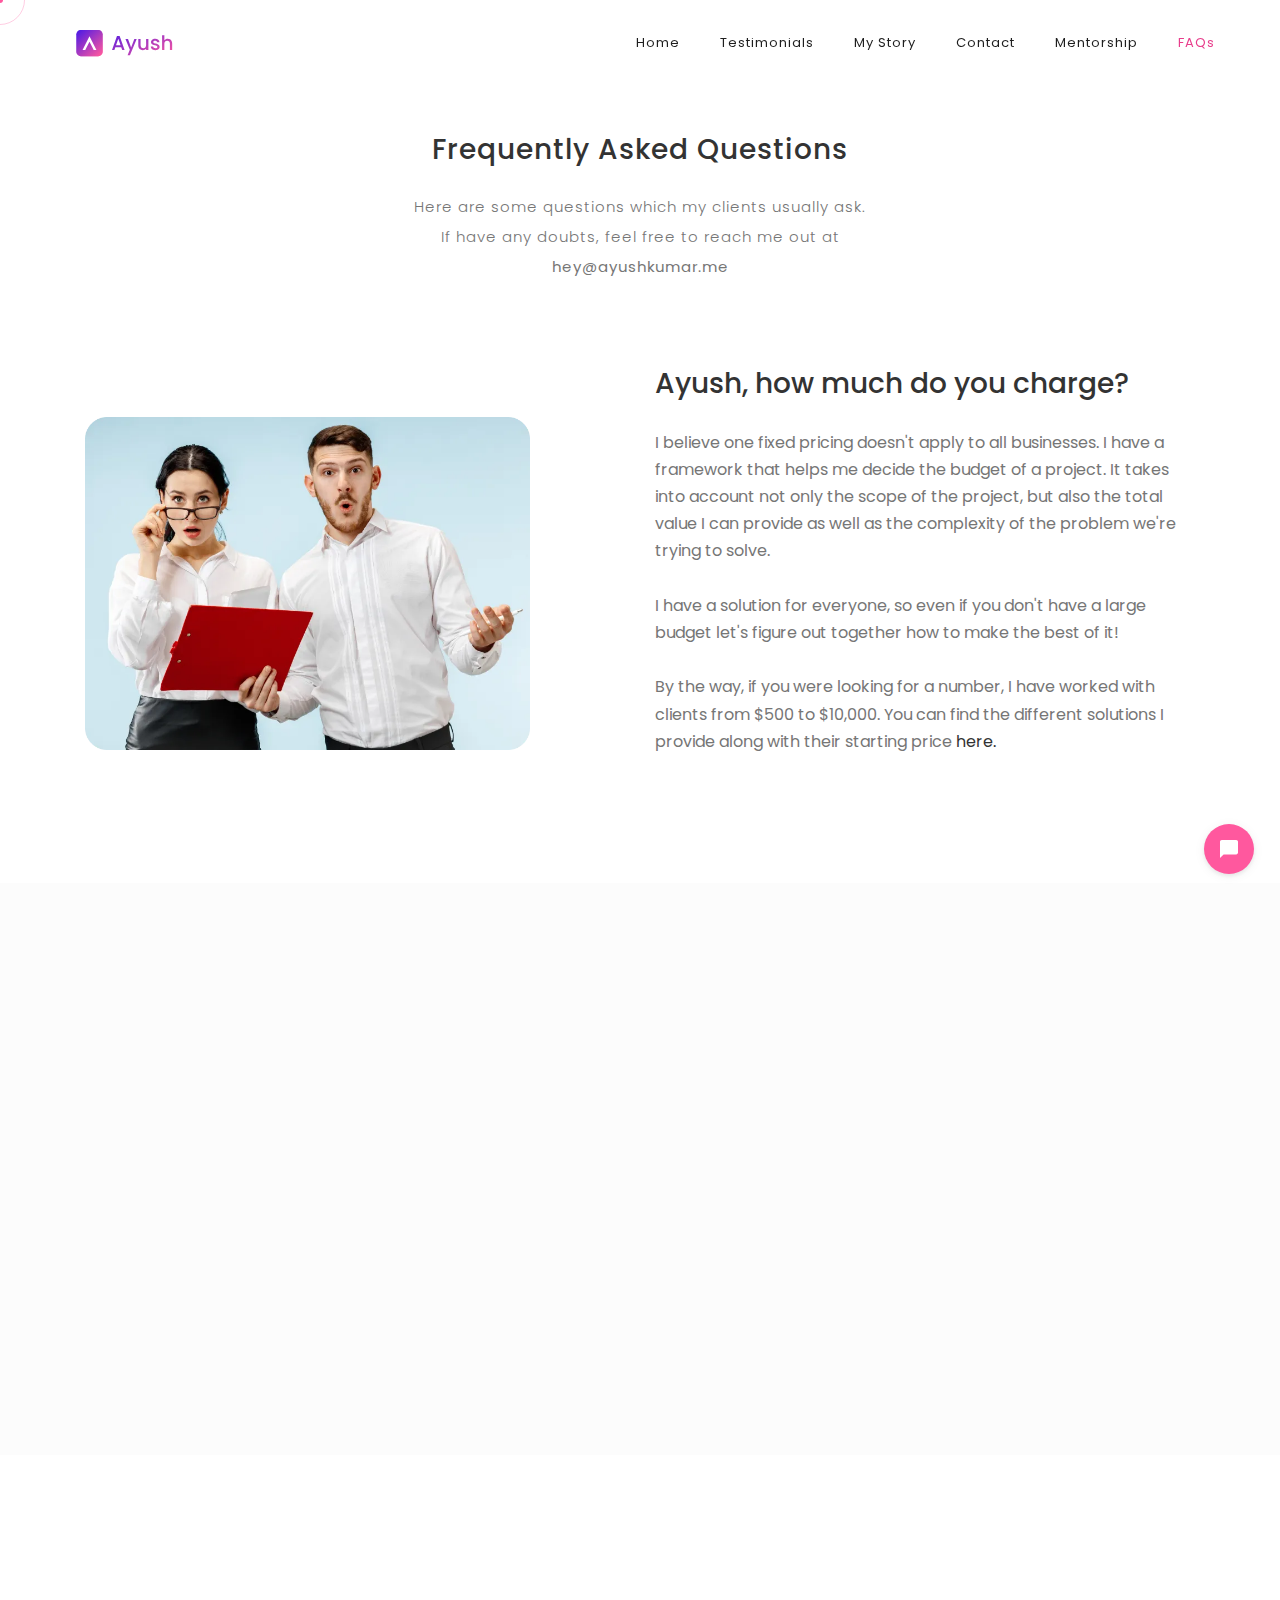
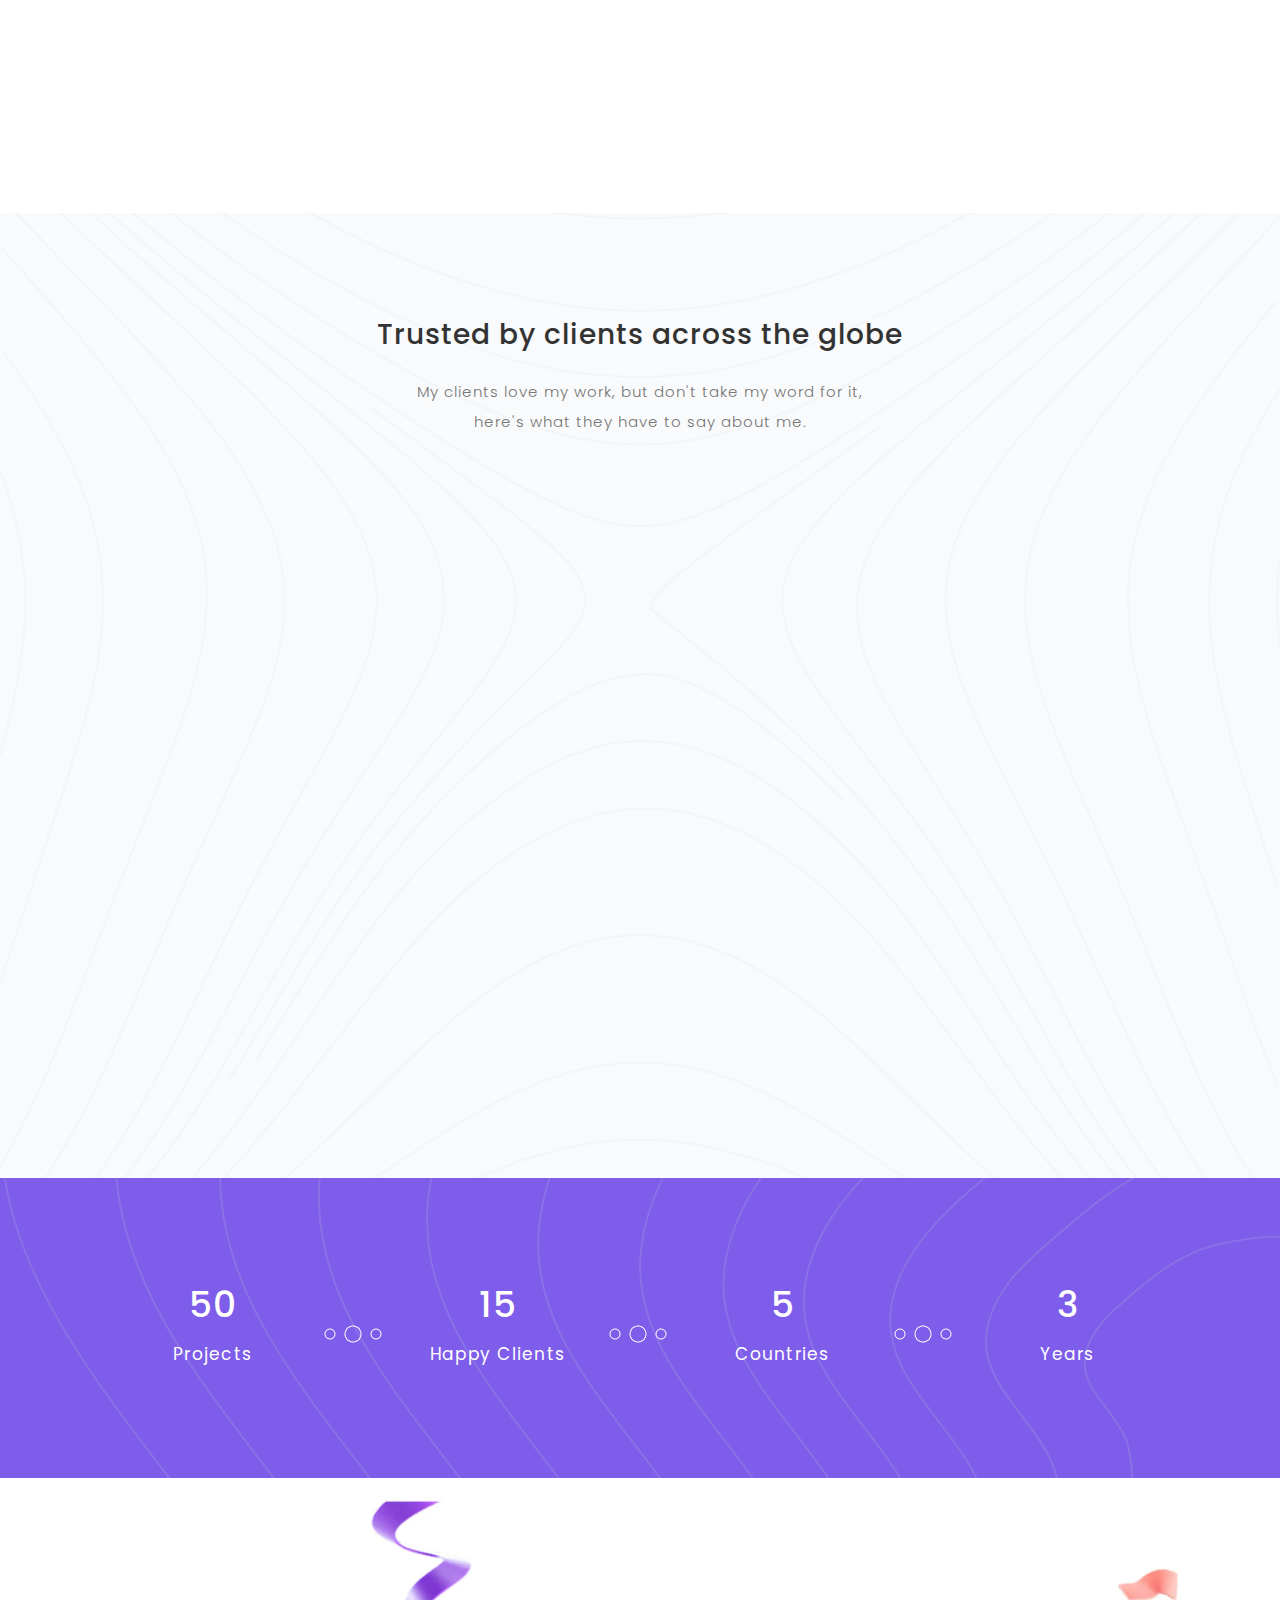
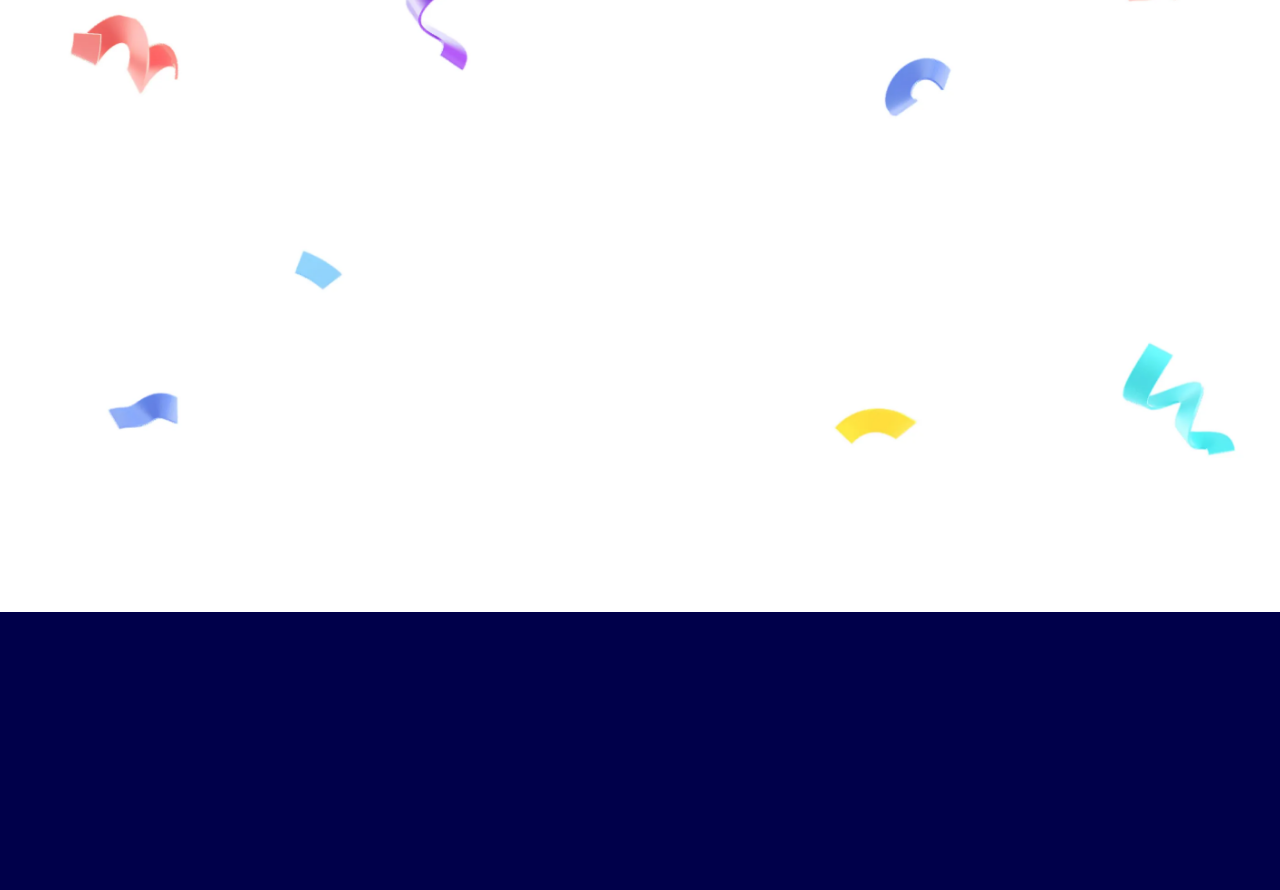
<file: faqs.html>
<!DOCTYPE html>
<html lang="en">
  <head>
    <!-- Global site tag (gtag.js) - Google Analytics -->
    <script
      async
      src="https://www.googletagmanager.com/gtag/js?id=G-4JGH2GENXY"
    ></script>
    <script>
      window.dataLayer = window.dataLayer || [];
      function gtag() {
        dataLayer.push(arguments);
      }
      gtag("js", new Date());

      gtag("config", "G-4JGH2GENXY");
    </script>
    <!-- End of Google Analytics -->
    <!-- Hotjar Tracking Code for https://ayushkumar.me/ -->
    <script>
      (function (h, o, t, j, a, r) {
        h.hj =
          h.hj ||
          function () {
            (h.hj.q = h.hj.q || []).push(arguments);
          };
        h._hjSettings = { hjid: 2344240, hjsv: 6 };
        a = o.getElementsByTagName("head")[0];
        r = o.createElement("script");
        r.async = 1;
        r.src = t + h._hjSettings.hjid + j + h._hjSettings.hjsv;
        a.appendChild(r);
      })(window, document, "https://static.hotjar.com/c/hotjar-", ".js?sv=");
    </script>
    <title>FAQs</title>
    <!-- SEO Tags -->
    <meta charset="utf-8" />
    <meta name="keywords" content="ayush kumar design solutions services" />
    <meta name="description" content="FAQs" />
    <meta name="copyright" content="Ayush Kumar" />
    <meta name="author" content="Ayush Kumar, hey@ayushkumar.me" />
    <meta name="designer" content="Ayush Kumar" />
    <meta name="owner" content="Ayush Kumar" />
    <meta name="url" content="http://www.ayushkumar.me" />
    <meta name="category" content="portfolio" />
    <meta name="coverage" content="Worldwide" />
    <meta name="distribution" content="Global" />
    <meta name="reply-to" content="hey@ayushkumar.me" />
    <meta
      name="viewport"
      content="width=device-width, initial-scale=1, shrink-to-fit=no"
    />
    <meta name="theme-color" content="#8261ee" />

    <!-- Image Preview Links -->

    <meta property="og:title" content="Design FAQs" />
    <meta
      property="og:description"
      content="Hi, I'm Ayush, a UI/UX Designer. I craft experiences people love to use."
    />
    <meta
      property="og:image"
      content="https://ayushkumar.me/assets/images/backgrounds/og-image.png"
    />
    <meta property="og:url" content="https://ayushkumar.me/" />
    <meta property="og:type" content="website" />
    <meta property="og:site_name" content="Ayush Kumar" />
    <meta
      property="og:image:alt"
      name="Ayush's Portfolio Logo"
      content="logo"
    />

    <!-- Poppins CDN Google Fonts -->

    <link
      rel="preload"
      href="https://fonts.googleapis.com/css?family=Poppins:300,400,500,600&display=swap"
      as="style"
    />
    <link rel="preconnect" href="https://fonts.gstatic.com" />
    <link
      href="https://fonts.googleapis.com/css?family=Poppins:300,400,500,600&display=swap"
      rel="stylesheet"
    />

    <!-- Preconnect Typeform -->

    <link
      rel="preconnect"
      href="https://embed.typeform.com"
      media="screen and (min-width: 720px)"
    />

    <!-- Preload Fontawesome -->

    <link
      rel="preload"
      href="assets/webfonts/fa-brands-400.woff2"
      as="font"
      type="font/woff2"
      crossorigin
    />
    <link
      rel="preload"
      href="assets/webfonts/fa-solid-900.woff2"
      as="font"
      type="font/woff2"
      crossorigin
    />

    <!-- Additional CSS Files -->

    <!-- Bootstrap -->
    <link rel="preload" href="assets/css/bootstrap-untouched.css" as="style" />
    <link
      rel="stylesheet"
      type="text/css"
      href="assets/css/bootstrap-untouched.css"
    />

    <!-- Fontawesome -->
    <link rel="preload" href="assets/css/all.min.css" as="style" />
    <link rel="stylesheet" type="text/css" href="assets/css/all.min.css" />

    <!-- Portfolio CSS-->
    <link rel="preload" href="assets/css/portfolio.css" as="style" />
    <link rel="stylesheet" href="assets/css/portfolio.css" />

    <!-- Kursor CSS-->
    <link
      rel="preload"
      href="assets/css/kursor.min.css"
      as="style"
      media="screen and (min-width: 720px)"
    />
    <link
      rel="stylesheet"
      href="assets/css/kursor.min.css"
      media="screen and (min-width: 720px)"
    />

    <!-- Apple Touch Icon -->
    <link
      rel="apple-touch-icon"
      sizes="180x180"
      href="assets/images/logo/logo.png"
    />

    <!-- Favicon -->
    <link
      rel="shortcut icon"
      href="assets/images/logo/logo.png"
      type="image/x-icon"
    />
    <link
      rel="icon"
      type="image/png"
      sizes="32x32"
      href="assets/images/logo/logo.png"
    />
    <link
      rel="icon"
      type="image/png"
      sizes="16x16"
      href="assets/images/logo/logo.png"
    />
  </head>

  <body>
    <!-- ***** Preloader Start ***** -->
    <div id="preloader">
      <div class="jumper">
        <div></div>
        <div></div>
        <div></div>
      </div>
    </div>
    <!-- ***** Preloader End ***** -->

    <!-- ***** Navigation ***** -->
    <header class="header-area header-sticky">
      <div class="container" id="navbars">
        <div class="row">
          <div class="col-12">
            <nav class="main-nav">
              <!-- ***** Logo Start ***** -->
              <a href="https://ayushkumar.me/" class="logo">
                <img
                  id="services2"
                  src="assets/images/logo/logo-icon.svg"
                  width="40"
                  height="40"
                  alt="Ayush Kumar Logo"
                  tabindex="-1"
                />
                <img
                  id="services"
                  src="assets/images/logo/logo.svg"
                  width="160"
                  height="30"
                  alt="Ayush Kumar Logo"
                  tabindex="-1"
                />
              </a>
              <!-- ***** Logo End ***** -->
              <!-- ***** Menu Start ***** -->
              <ul class="nav">
                <li><a href="https://ayushkumar.me/">Home</a></li>
                <li><a href="testimonials">Testimonials</a></li>
                <li><a href="about">My Story</a></li>
                <li><a href="#contact-us">Contact</a></li>
                <li><a href="mentorship">Mentorship</a></li>
                <li class="inactive"><a href="solutions">Solutions</a></li>
                <li class="inactive"><a href="work">Work</a></li>
                <li><a href="faqs" class="active">FAQs</a></li>
                <li class="inactive">
                  <a href="reviews">Mentorship Reviews</a>
                </li>
              </ul>
              <a class="menu-trigger">
                <span>Menu</span>
              </a>
              <!-- ***** Menu End ***** -->
            </nav>
          </div>
        </div>
      </div>
    </header>
    <section class="section" style="padding-top: 8rem; padding-bottom: 1rem">
      <div class="container">
        <!-- ***** FAQs ***** -->
        <div class="row">
          <div class="col-lg-12">
            <div class="center-heading">
              <h2 class="section-title">Frequently Asked Questions</h2>
            </div>
          </div>
          <div class="offset-lg-3 col-lg-6">
            <div class="center-text">
              <p class="pdesk" style="margin-bottom: 50px">
                Here are some questions which my clients usually ask.
                <br />If have any doubts, feel free to reach me out at
                <a href="mailto:hey@ayushkumar.me" class="hover-violet"
                  >hey@ayushkumar.me</a
                >
              </p>
              <p class="pmob">
                Here are some questions which my clients usually ask. If have
                any doubt, feel free to reach me out at
                <a class="hover-violet" href="mailto:hey@ayushkumar.me"
                  >hey@ayushkumar.me</a
                >
              </p>
            </div>
          </div>
        </div>
        <!-- ***** Section Title End ***** -->
      </div>
    </section>
    <div>
      <!-- ***** Features Small End ***** -->
      <section class="section first-section" style="padding-top: 1rem">
        <div class="container">
          <div class="row">
            <div
              class="col-lg-5 col-md-12 col-sm-12 align-self-center"
              data-scroll-reveal="enter bottom move 50px over 0.6s after 0.2s"
            >
              <img
                src="assets/images/faqs/how-much-do-you-charge.webp"
                loading="lazy"
                class="rounded img-fluid d-block mx-auto"
                alt="App"
                width="800"
                height="600"
                title=""
                style="text-align: top"
              />
            </div>
            <div class="col-lg-1"></div>
            <div
              class="col-lg-6 col-md-12 col-sm-12 align-self-center mobile-top-fix"
              data-scroll-reveal="enter bottom move 50px over 0.4s after 0s"
            >
              <div class="left-heading">
                <h2 class="section-title desk">
                  Ayush, how much do you charge?
                </h2>
                <h2 class="section-title mob">
                  Ayush, how much <br />do you charge?
                </h2>
              </div>
              <div class="left-text">
                <p class="desk">
                  I believe one fixed pricing doesn't apply to all businesses. I
                  have a framework that helps me decide the budget of a project.
                  It takes into account not only the scope of the project, but
                  also the total value I can provide as well as the complexity
                  of the problem we're trying to solve.
                  <br /><br />
                  I have a solution for everyone, so even if you don't have a
                  large budget let's figure out together how to make the best of
                  it!
                  <br /><br />
                  By the way, if you were looking for a number, I have worked
                  with clients from $500 to $10,000. You can find the different
                  solutions I provide along with their starting price
                  <a href="solutions">here.</a>
                </p>
                <p class="mob">
                  I have a framework that helps me decide the budget of a
                  project. The framework not only deals with the scope of work,
                  but also accounts for the overall value of the project, and
                  the complexity of the problem that we are trying to solve.<br /><br />
                  A mom-and-pop business isn't the same as a multi-million
                  dollar company, so they shouldn't be charged similarly. I
                  believe I have a solution for everyone, so even if you don't
                  have a huge budget let's figure out together how to make the
                  best of it!<br /><br />
                  Btw if you are hunting for a number, I have worked with
                  clients from $500 to $10,000. If you are looking for the
                  different solutions I provide then you can find them
                  <a href="solutions">here.</a>
                </p>
              </div>
            </div>
          </div>
          <div class="row">
            <div class="col-lg-12">
              <div class="hr"></div>
            </div>
          </div>
        </div>
      </section>
      <!-- ***** Features Big Item End ***** -->

      <!-- ***** Features Big Item Start ***** -->
      <section
        class="section first-section about-features grey"
        style="padding-top: 1rem"
      >
        <div class="container">
          <div class="row">
            <div
              class="col-lg-5 col-md-12 col-sm-12 align-self-center mobile-bottom-fix-big show-on-mobile"
              data-scroll-reveal="enter bottom move 50px over 0.6s after 0.2s"
            >
              <img
                src="assets/images/faqs/how-long-does-a-project-take.webp"
                loading="lazy"
                class="rounded img-fluid d-block mx-auto"
                alt="App"
                width="800"
                height="600"
              />
            </div>
            <div
              class="col-lg-6 col-md-12 col-sm-12 align-self-center mobile-bottom-fix"
              data-scroll-reveal="enter bottom move 50px over 0.4s after 0s"
            >
              <div class="left-heading">
                <h2 class="section-title">How long does a project take?</h2>
              </div>
              <div class="left-text">
                <p class="desk">
                  Since the scope of the project differs from company to
                  company, so does the deadline. The timeline varies based on
                  the type of service the client needs. From a website audit
                  taking an hour to a full-fledged brand revamp taking around a
                  year, it is almost impossible to estimate a duration without
                  knowing the intricacies of the project.
                  <br /><br />
                  However, a usual redesigning of a website takes around 1-2
                  months, which consists of 2-3 weeks of discovery and strategy,
                  1-2 weeks of research, 2-3 weeks of visual design, 1-2 weeks
                  of testing, and evaluation.
                </p>
                <p class="mob">
                  Since the scope of the project differs from company to
                  company, so does the deadline. The timeline varies based on
                  the type of service the client needs.<br /><br />
                  However, a usual redesigning of a website takes around 1-2
                  months, which consists of 2-3 weeks of discovery and strategy,
                  1-2 weeks of research, 2-3 weeks of visual design, 1-2 weeks
                  of testing, and evaluation.
                </p>
              </div>
            </div>
            <div class="col-lg-1"></div>
            <div
              class="col-lg-5 col-md-12 col-sm-12 align-self-center mobile-bottom-fix-big show-on-desktop"
              data-scroll-reveal="enter bottom move 50px over 0.6s after 0.2s"
            >
              <img
                src="assets/images/faqs/how-long-does-a-project-take.webp"
                loading="lazy"
                class="rounded img-fluid d-block mx-auto"
                alt="App"
                width="800"
                height="600"
              />
            </div>
          </div>
        </div>
      </section>
      <!-- ***** Features Small End ***** -->
      <section class="section first-section">
        <div class="container">
          <div class="row">
            <div
              class="col-lg-5 col-md-12 col-sm-12 align-self-center"
              data-scroll-reveal="enter bottom move 50px over 0.6s after 0.2s"
            >
              <img
                src="assets/images/faqs/how-much-experience-do-you-have.webp"
                loading="lazy"
                class="rounded img-fluid d-block mx-auto"
                alt="App"
                width="800"
                height="600"
              />
            </div>
            <div class="col-lg-1"></div>
            <div
              class="col-lg-6 col-md-12 col-sm-12 align-self-center mobile-top-fix"
              data-scroll-reveal="enter bottom move 50px over 0.4s after 0s"
            >
              <div class="left-heading">
                <h2 class="section-title desk">
                  How much experience do you have?
                </h2>
                <h2 class="section-title mob">
                  How much experience do <br />you have?
                </h2>
              </div>
              <div class="left-text">
                <p class="desk">
                  I believe experience is subjective as in my design career I
                  have met over 500+ creatives and I've met a lot of designers
                  around 40 years of age with 20 years of experience struggling
                  to make accessible designs according to the industry
                  standards. On the contrary, I've also met some 16-year-olds
                  who make jaw-dropping designs.<br /><br />
                  However, if you explicitly need a number, I would say I'm
                  designing for over 3 years and developing websites over 2
                  years, and learning psychology and business over 3 years.<br /><br />
                  If you need my resume you can find it
                  <a href="http://bit.ly/ayushkumar">here.</a>
                </p>
                <p class="mob">
                  I believe experience is subjective as in my design career I
                  have met over 500+ creatives and I've met a lot of designers
                  around 40 years of age with 20 years of experience struggling
                  to make accessible designs according to the industry
                  standards. On the contrary, I've also met some 16-year-olds
                  who make jaw-dropping designs.<br /><br />
                  However, if you explicitly need a number, I would say I'm
                  designing for over 3 years and developing websites over 2
                  years, and learning psychology and business over 3 years.
                  <br /><br />If you need my resume you can find it
                  <a href="http://bit.ly/ayushkumar">here.</a>
                </p>
              </div>
            </div>
          </div>
        </div>
      </section>
      <!-- ***** Features Big Item End ***** -->
    </div>
    <div>
      <!-- ***** Features Big Item Start ***** -->
      <section class="section about-features grey" style="padding-top: 2rem">
        <div class="container">
          <div class="row extra-pad">
            <div
              class="col-lg-5 col-md-12 col-sm-12 align-self-center mobile-bottom-fix-big show-on-mobile"
              data-scroll-reveal="enter bottom move 50px over 0.6s after 0.2s"
            >
              <img
                src="assets/images/faqs/can-you-share-some-case-studies-and-testimonials.webp"
                loading="lazy"
                class="rounded img-fluid d-block mx-auto"
                alt="App"
                width="800"
                height="600"
              />
            </div>
            <div
              class="col-lg-6 col-md-12 col-sm-12 align-self-center mobile-bottom-fix"
              data-scroll-reveal="enter bottom move 50px over 0.4s after 0s"
            >
              <div class="left-heading">
                <h2 class="section-title">
                  Can you share some Case Studies and Testimonials?
                </h2>
              </div>
              <div class="left-text">
                <p class="desk">
                  Sure, I've worked with around 15+ clients on various projects
                  from strategy and branding to development to quality
                  assurance, and you can find them
                  <a href="https://ayushkumar.me/#work">here.</a><br /><br />
                  Over 15 people loved my work, and you can find the various
                  client testimonials and feedback
                  <a href="testimonials">here.</a>
                </p>
                <p class="mob">
                  Sure, I've worked with around 15+ clients on various projects
                  from strategy and branding to development to quality
                  assurance, and you can find them
                  <a href="https://ayushkumar.me/#work">here.</a><br /><br />
                  Over 15 people loved my work, and you can find the various
                  client testimonials and feedback
                  <a href="testimonials">here.</a>
                </p>
              </div>
            </div>
            <div class="col-lg-1"></div>
            <div
              class="col-lg-5 col-md-12 col-sm-12 align-self-center mobile-bottom-fix-big show-on-desktop"
              data-scroll-reveal="enter bottom move 50px over 0.6s after 0.2s"
            >
              <img
                src="assets/images/faqs/can-you-share-some-case-studies-and-testimonials.webp"
                loading="lazy"
                class="rounded img-fluid d-block mx-auto"
                alt="App"
                width="800"
                height="600"
              />
            </div>
          </div>
        </div>
      </section>
      <!-- ***** Features Small End ***** -->
      <section class="section first-section">
        <div class="container">
          <div class="row">
            <div
              class="col-lg-5 col-md-12 col-sm-12 align-self-center"
              data-scroll-reveal="enter bottom move 50px over 0.6s after 0.2s"
            >
              <img
                src="assets/images/faqs/can-you-guarantee-results.webp"
                loading="lazy"
                class="rounded img-fluid d-block mx-auto"
                alt="App"
                width="800"
                height="600"
              />
            </div>
            <div class="col-lg-1"></div>
            <div
              class="col-lg-6 col-md-12 col-sm-12 align-self-center mobile-top-fix"
              data-scroll-reveal="enter bottom move 50px over 0.4s after 0s"
            >
              <div class="left-heading">
                <h2 class="section-title desk">Can you guarantee results?</h2>
                <h2 class="section-title mob">Can you guarantee results?</h2>
              </div>
              <div class="left-text">
                <p class="desk">
                  Sure, being in the design industry for over 3 years, I can
                  assure you that your customers will get a better user
                  experience compared to the current experience after the revamp
                  of the product.<br /><br />
                  However, I can't ensure the services out of my area of
                  expertise, like increase in leads or revenue generation.
                  <br /><br />
                  But, I do have experience in marketing and sales, so I can
                  help you with strategic thinking and measuring the impact.
                </p>
                <p class="mob">
                  Sure, being in the design industry for over 3 years, I can
                  assure you that your customers will get a better user
                  experience compared to the current experience after the revamp
                  of the product.<br /><br />
                  However, I can't ensure the services out of my area of
                  expertise, like increase in leads or revenue generation.
                </p>
              </div>
            </div>
          </div>
        </div>
      </section>
      <!-- ***** Features Big Item End ***** -->
    </div>
    <div>
      <section class="section about-features grey">
        <div class="container">
          <div class="row extra-pad">
            <div
              class="col-lg-5 col-md-12 col-sm-12 align-self-center mobile-bottom-fix-big show-on-mobile"
              data-scroll-reveal="enter bottom move 50px over 0.6s after 0.2s"
            >
              <img
                src="assets/images/faqs/can-you-work-for-free.webp"
                loading="lazy"
                class="rounded img-fluid d-block mx-auto"
                alt="App"
                width="800"
                height="600"
              />
            </div>
            <div
              class="col-lg-6 col-md-12 col-sm-12 align-self-center mobile-bottom-fix"
              data-scroll-reveal="enter bottom move 50px over 0.4s after 0s"
            >
              <div class="left-heading">
                <h2 class="section-title">Can you work for free?</h2>
              </div>
              <div class="left-text">
                <p class="desk">
                  I would love to work for free but for a charitable cause for a
                  Non-Profit Organization. I have a philosophy, for every 10
                  clients I take, I work for a Non-Profit Organization for
                  free.<br /><br />
                  If you are a Non-Profit organization, I would love to help you
                  in making a difference. Feel free to reach out to me at
                  <a href="mailto:hey@ayushkumar.me">hey@ayushkumar.me</a> with
                  your vision, and I'll try my best to help you in some way or
                  the other.
                </p>
                <p class="mob">
                  I would love to work for free but for a charitable cause for a
                  Non-Profit Organization. I have a philosophy, for every 10
                  clients I take, I work for a Non-Profit Organization for
                  free.<br /><br />
                  If you are a Non-Profit organization, I would love to help you
                  in making a difference. Feel free to reach out to me at
                  <a href="mailto:hey@ayushkumar.me">hey@ayushkumar.me</a> with
                  your vision, and I'll try my best to help you in some way or
                  the other.
                </p>
              </div>
            </div>
            <div class="col-lg-1"></div>
            <div
              class="col-lg-5 col-md-12 col-sm-12 align-self-center mobile-bottom-fix-big show-on-desktop"
              data-scroll-reveal="enter bottom move 50px over 0.6s after 0.2s"
            >
              <img
                src="assets/images/faqs/can-you-work-for-free.webp"
                loading="lazy"
                class="rounded img-fluid d-block mx-auto"
                alt="App"
                width="800"
                height="600"
              />
            </div>
          </div>
        </div>
      </section>

      <section class="section first-section">
        <div class="container">
          <div class="row">
            <div
              class="col-lg-5 col-md-12 col-sm-12 align-self-center"
              data-scroll-reveal="enter bottom move 50px over 0.6s after 0.2s"
            >
              <img
                src="assets/images/faqs/what-are-the-services-you-offer.webp"
                loading="lazy"
                class="rounded img-fluid d-block mx-auto"
                alt="App"
                width="800"
                height="600"
              />
            </div>
            <div class="col-lg-1"></div>
            <div
              class="col-lg-6 col-md-12 col-sm-12 align-self-center mobile-top-fix"
              data-scroll-reveal="enter bottom move 50px over 0.4s after 0s"
            >
              <div class="left-heading">
                <h2 class="section-title desk">
                  What are the services you provide?
                </h2>
                <h2 class="section-title mob">
                  What are the services you provide?
                </h2>
              </div>
              <div class="left-text">
                <p class="desk">
                  I provide various services from UX consultation and discovery
                  to visual design and website development. You can find them
                  <a href="solutions"> here.</a>
                  <br /><br />
                  If you have any doubt or need a custom solution, feel free to
                  reach out at
                  <a href="mailto:hey@ayushkumar.me"> hey@ayushkumar.me.</a>
                </p>
                <p class="mob">
                  I provide various services from UX consultation and discovery
                  to visual design and website development.<br /><br />
                  You can find them
                  <a href="solutions"> here.</a>
                  If you have any doubt or need a custom solution, feel free to
                  reach out at
                  <a href="mailto:hey@ayushkumar.me"> hey@ayushkumar.me.</a>
                </p>
              </div>
            </div>
          </div>
        </div>
      </section>

      <section class="section about-features grey">
        <div class="container">
          <div class="row extra-pad">
            <div
              class="col-lg-5 col-md-12 col-sm-12 align-self-center mobile-bottom-fix-big show-on-mobile"
              data-scroll-reveal="enter bottom move 50px over 0.6s after 0.2s"
            >
              <img
                src="assets/images/faqs/who-is-your-ideal-client.webp"
                loading="lazy"
                class="rounded img-fluid d-block mx-auto"
                alt="App"
                width="800"
                height="600"
              />
            </div>
            <div
              class="col-lg-6 col-md-12 col-sm-12 align-self-center mobile-bottom-fix"
              data-scroll-reveal="enter bottom move 50px over 0.4s after 0s"
            >
              <div class="left-heading">
                <h2 class="section-title">Who is your ideal client?</h2>
              </div>
              <div class="left-text">
                <p class="desk">
                  I have worked with over 15+ clients from various domains like
                  lifestyle, tech, skincare, non-profit, education, finance,
                  etc. I believe I can help most of the businesses, however, I
                  don't have a taste for gambling and the porn industry.<br /><br />
                  Of the various industries I've ventured, I tend to gravitate
                  more towards the tech industry, maybe because I have a major
                  in IT.
                </p>
                <p class="mob">
                  I have worked with over 15+ clients from various domains like
                  lifestyle, tech, skincare, non-profit, education, finance,
                  etc. I believe I can help most of the businesses, however, I
                  don't have a taste for gambling and the porn industry.<br /><br />
                  Of the various industries I've ventured, I tend to gravitate
                  more towards the tech industry, maybe because I have a major
                  in IT.
                </p>
              </div>
            </div>
            <div class="col-lg-1"></div>
            <div
              class="col-lg-5 col-md-12 col-sm-12 align-self-center mobile-bottom-fix-big show-on-desktop"
              data-scroll-reveal="enter bottom move 50px over 0.6s after 0.2s"
            >
              <img
                src="assets/images/faqs/who-is-your-ideal-client.webp"
                loading="lazy"
                class="rounded img-fluid d-block mx-auto"
                alt="App"
                width="800"
                height="600"
              />
            </div>
          </div>
        </div>
      </section>

      <section class="section first-section">
        <div class="container">
          <div class="row">
            <div
              class="col-lg-5 col-md-12 col-sm-12 align-self-center"
              data-scroll-reveal="enter bottom move 50px over 0.6s after 0.2s"
            >
              <img
                src="assets/images/faqs/when-can-we-get-started.webp"
                loading="lazy"
                class="rounded img-fluid d-block mx-auto"
                alt="App"
                width="800"
                height="600"
              />
            </div>
            <div class="col-lg-1"></div>
            <div
              class="col-lg-6 col-md-12 col-sm-12 align-self-center mobile-top-fix"
              data-scroll-reveal="enter bottom move 50px over 0.4s after 0s"
            >
              <div class="left-heading">
                <h2 class="section-title desk">When can we get started?</h2>
                <h2 class="section-title mob">When can we get started?</h2>
              </div>
              <div class="left-text">
                <p class="desk">
                  Usually, I'm booked for an upcoming week, however, you can
                  reach me
                  <a href="mailto:hey@ayushkumar.me"> hey@ayushkumar.me.</a
                  ><br /><br />
                  Ideally, we can start working within a couple of weeks,
                  however, it may take up to a month, depending upon prior
                  commitments and circumstances beyond our control.
                </p>
                <p class="mob">
                  Usually, I'm booked for an upcoming week, however, you can
                  reach me
                  <a href="mailto:hey@ayushkumar.me"> hey@ayushkumar.me.</a
                  ><br /><br />
                  Ideally, we can start working within a couple of weeks,
                  however, it may take up to a month, depending upon prior
                  commitments and circumstances beyond our control.
                </p>
              </div>
            </div>
          </div>
        </div>
      </section>
    </div>

    <!-- ***** Testimonials Start ***** -->
    <section class="section pad-5rem" id="testimonials">
      <div class="container">
        <!-- ***** Section Title Start ***** -->
        <div class="row">
          <div class="col-lg-12">
            <div class="center-heading">
              <h2 class="section-title">Trusted by clients across the globe</h2>
            </div>
          </div>
          <div class="offset-lg-3 col-lg-6">
            <div class="center-text">
              <p class="pdesk" style="margin-bottom: 50px">
                My clients love my work, but don't take my word for it,
                <br />here's what they have to say about me.
              </p>
              <p class="pmob">
                My clients love my work, here's what <br />they have to say
                about me.
              </p>
            </div>
          </div>
        </div>
        <!-- ***** Section Title End ***** -->

        <div class="row">
          <!-- ***** Testimonials Item Start ***** -->
          <div
            class="col-lg-4 col-md-6 col-sm-12"
            data-scroll-reveal="enter bottom move 50px over 0.6s after 0.2s"
          >
            <div class="team-item" tabindex="0">
              <div class="team-content">
                <i class="testi">
                  <img
                    src="assets/images/brands/missioned.svg"
                    loading="lazy"
                    width="200"
                    height="35"
                    alt=""
                  />
                </i>
                <p class="testi-heading">Always exceeds expectations</p>
                <p>
                  "Ayush is the best UI/UX designer I have ever worked with. He
                  will always exceed your expectations and he always delivers
                  amazing designs. He often goes the extra mile and gives
                  professional guidance which improves the overall outcome of
                  the project."
                </p>
                <div class="user-image">
                  <img
                    src="assets/images/testimonials/prithwi.webp"
                    loading="lazy"
                    width="60"
                    height="60"
                    alt="prithwi-sinha-missioned-founder"
                  />
                </div>
                <div class="team-info">
                  <h3 class="user-name">Prithwi Sinha</h3>
                  <span>Founder, MissionEd</span>
                </div>
              </div>
            </div>
          </div>
          <!-- ***** Testimonials Item End ***** -->

          <div
            class="col-lg-4 col-md-6 col-sm-12"
            data-scroll-reveal="enter bottom move 50px over 0.6s after 0.4s"
          >
            <div class="team-item" tabindex="0">
              <div class="team-content">
                <i class="testi">
                  <img
                    src="assets/images/brands/zebo.ai.svg"
                    loading="lazy"
                    width="200"
                    height="35"
                    alt=""
                  />
                </i>
                <p class="testi-heading">Designs with incredible finesse</p>
                <p>
                  "Ayush has really been a pleasure to work with. He always
                  delivers the work on time and provides great value for money.
                  What I particularly enjoyed about working with him, was how he
                  was able to materialize my vision for the design with
                  incredible finesse."
                </p>
                <div class="user-image">
                  <img
                    src="assets/images/testimonials/audil.webp"
                    loading="lazy"
                    alt="audil-iqbal-zebo.ai-cto"
                    width="60"
                    height="60"
                  />
                </div>
                <div class="team-info">
                  <h3 class="user-name">Audil Iqbal</h3>
                  <span>CTO, Zebo.ai</span>
                </div>
              </div>
            </div>
          </div>
          <!-- ***** Testimonials Item End ***** -->

          <!-- ***** Testimonials Item Start ***** -->
          <div
            class="col-lg-4 col-md-6 col-sm-12"
            data-scroll-reveal="enter bottom move 50px over 0.6s after 0.6s"
          >
            <div class="team-item" tabindex="0">
              <div class="team-content">
                <i class="testi">
                  <img
                    src="assets/images/brands/preplaced.svg"
                    loading="lazy"
                    width="200"
                    height="35"
                    alt=""
                  />
                </i>
                <p class="testi-heading">Understands business goals</p>
                <p>
                  "Ayush goes the extra mile to understand your business goals
                  and incorporates that into his product. He is responsive,
                  reliable and produces extremely high quality user experiences.
                  He exceeded my expectations on both UX design and efficiency."
                </p>
                <div class="user-image">
                  <img
                    src="assets/images/testimonials/keshav.webp"
                    loading="lazy"
                    alt="keshav-patil-preplaced-cpo"
                    width="60"
                    height="60"
                  />
                </div>
                <div class="team-info">
                  <h3 class="user-name">Keshav Patil</h3>
                  <span>CPO, Preplaced</span>
                </div>
              </div>
            </div>
          </div>
          <!-- ***** Testimonials Item End ***** -->
        </div>
        <div
          style="text-align: center; margin-top: 30px"
          data-scroll-reveal="enter bottom move 30px over 0.4s after 0.2s"
        >
          <a
            href="testimonials"
            class="main-button-slider"
            title="View all testimonials"
            aria-label="View all testimonials"
            >Read all 15+ testimonials</a
          >
        </div>
      </div>
    </section>
    <!-- ***** Testimonials End ***** -->

    <!-- ***** Counter Parallax Start ***** -->
    <section class="counter">
      <div class="content">
        <div class="container">
          <div class="row">
            <div class="col-lg-3 col-md-6 col-sm-12">
              <div class="count-item decoration-bottom">
                <strong>50</strong>
                <span>Projects</span>
              </div>
            </div>
            <div class="col-lg-3 col-md-6 col-sm-12">
              <div class="count-item decoration-top">
                <strong>15</strong>
                <span>Happy Clients</span>
              </div>
            </div>
            <div class="col-lg-3 col-md-6 col-sm-12">
              <div class="count-item decoration-bottom">
                <strong>5</strong>
                <span>Countries</span>
              </div>
            </div>
            <div class="col-lg-3 col-md-6 col-sm-12">
              <div class="count-item">
                <strong>3</strong>
                <span>Years</span>
              </div>
            </div>
          </div>
        </div>
      </div>
    </section>
    <!-- ***** Counter Parallax End ***** -->
    <!-- ***** Contact Us Start ***** -->
    <section class="section colored" id="contact-us">
      <div class="container">
        <!-- ***** Section Title Start ***** -->
        <div class="row">
          <div class="col-lg-12">
            <div
              class="center-heading"
              data-scroll-reveal="enter bottom move 50px over 0.6s after 0.2s"
            >
              <h2 class="section-title" style="font-size: 20px; color: #ef488e">
                Do you love me yet?
              </h2>
              <h2 class="section-title pdesk amaze">
                Let's create something amazing!
              </h2>
              <h2 class="section-title pmob amaze">Let's Work Together!</h2>
              <br />
              <a
                aria-label="Contact Me"
                data-text="Contact Me"
                rel="noopener"
                class="button typeform-share contact-me"
                href="https://form.typeform.com/to/YDb5aG"
                data-mode="popup"
                >Get in touch
              </a>
              <script>
                (function () {
                  var qs,
                    js,
                    q,
                    s,
                    d = document,
                    gi = d.getElementById,
                    ce = d.createElement,
                    gt = d.getElementsByTagName,
                    id = "typef_orm_share",
                    b = "https://embed.typeform.com/";
                  if (!gi.call(d, id)) {
                    js = ce.call(d, "script");
                    js.id = id;
                    js.src = b + "embed.js";
                    q = gt.call(d, "script")[0];
                    q.parentNode.insertBefore(js, q);
                  }
                })();
              </script>
            </div>
          </div>
          <div
            class="offset-lg-3 col-lg-6"
            data-scroll-reveal="enter bottom move 50px over 0.6s after 0.4s"
          >
            <div class="center-text">
              <br />
              <p class="pdesk" id="opento" style="margin-top: 10px">
                I'm open to collaborations as well as contracts.
              </p>
              <p class="pmob" id=" opento " style="margin-top: 10px">
                Open to collaborations and contracts.
              </p>
              <p id="download">
                Download my
                <span
                  ><a
                    href="https://bit.ly/ayushkumar"
                    class="download"
                    title="Download Resume"
                    >Resume</a
                  ></span
                >
              </p>
              <p id="aboutme">
                <a href="mailto:hey@ayushkumar.me" class="mailto" title="Email"
                  >hey@ayushkumar.me <i class="fas fa-arrow-right"></i
                ></a>
              </p>
            </div>
          </div>
        </div>
      </div>
    </section>
    <!-- ***** Contact Us End ***** -->

    <a
      class="typeform-share button chat-blob"
      rel="noopener"
      title="Contact Ayush"
      href="https://form.typeform.com/to/YDb5aG?typeform-medium=embed-snippet"
      data-mode="popover"
      style="
        width: 50px;
        height: 50px;
        position: fixed;
        box-shadow: 0px 2px 12px rgba(0, 0, 0, 0.06),
          0px 2px 4px rgba(0, 0, 0, 0.08);
        right: 26px;
        bottom: 26px;
        border-radius: 50%;
        display: flex;
        align-items: center;
        justify-content: center;
        cursor: pointer;
        background: #ff589e;
        overflow: hidden;
        line-height: 0;
      "
      target="_blank"
    >
      <span class="icon">
        <img
          alt="contact-me"
          src="assets/images/chat-icon.svg"
          width="18"
          height="18"
        />
      </span>
    </a>
    <script defer>
      (function () {
        var qs,
          js,
          q,
          s,
          d = document,
          gi = d.getElementById,
          ce = d.createElement,
          gt = d.getElementsByTagName,
          id = "typef_orm_share",
          b = "https://embed.typeform.com/";
        if (!gi.call(d, id)) {
          js = ce.call(d, "script");
          js.id = id;
          js.src = b + "embed.js";
          q = gt.call(d, "script")[0];
          q.parentNode.insertBefore(js, q);
        }
      })();
    </script>

    <!-- ***** Footer Start ***** -->
    <footer>
      <div
        class="container"
        data-scroll-reveal="enter top move 15px over 0.4s after 0.2s"
      >
        <div class="row">
          <div class="col-lg-12 col-md-12 col-sm-12">
            <p class="footer-para">Let's stay in touch</p>
            <br />
            <ul class="social">
              <li>
                <a
                  href="mailto:hey@ayushkumar.me"
                  target="_blank"
                  rel="noopener"
                  title="Email"
                  aria-label="Email"
                  ><i class="fas fa-envelope"></i
                ></a>
              </li>
              <li>
                <a
                  href="https://dribbble.com/designedbyayush"
                  target="_blank"
                  title="Dribble"
                  aria-label="Dribble"
                  rel="noopener"
                  ><i class="fab fa-dribbble"></i
                ></a>
              </li>
              <li>
                <a
                  href="https://www.linkedin.com/in/designedbyayush/"
                  title="LinkedIn"
                  target="_blank"
                  aria-label="LinkedIn"
                  rel="noopener"
                  ><i class="fab fa-linkedin-in"></i
                ></a>
              </li>
              <li>
                <a
                  href="https://www.instagram.com/designedbyayush/"
                  target="_blank"
                  rel="noopener"
                  aria-label="Instagram"
                  title="Instagram"
                  ><i class="fab fa-instagram"></i
                ></a>
              </li>
              <li>
                <a
                  href="https://wa.link/9zahlz"
                  target="_blank"
                  title="Whatsapp"
                  aria-label="Whatsapp"
                  rel="noopener"
                >
                  <i class="fab fa-whatsapp"></i
                ></a>
              </li>
            </ul>
          </div>
        </div>
        <div class="row">
          <div class="col-lg-12">
            <p class="copyright">
              <i class="fas fa-code" title="Coded"></i> with
              <i class="fas fa-heart" title="Love"></i> just for you!
              <br /><br />Copyright &copy; 2021 Ayush Kumar
            </p>
          </div>
        </div>
      </div>
    </footer>

    <!-- jQuery -->
    <script src="assets/js/jquery-2.1.0.min.js"></script>

    <!-- Bootstrap -->
    <script defer src="assets/js/popper.js"></script>
    <script defer src="assets/js/bootstrap.min.js"></script>

    <!-- Plugins -->
    <script defer src="assets/js/scrollreveal.min.js"></script>
    <script defer src="assets/js/waypoints.min.js"></script>
    <script defer src="assets/js/jquery.counterup.min.js"></script>
    <script defer src="assets/js/imgfix.min.js"></script>

    <!-- Global Init -->
    <script defer src="assets/js/custom.js"></script>

    <script src="assets/js/kursor.min.js"></script>

    <!--Round Custom Cursor -->
    <script>
      new kursor({
        color: "#ff589e",
        type: 4,
      });
    </script>

    <!-- Typeform button javascript -->
    <script>
      (function () {
        var qs,
          js,
          q,
          s,
          d = document,
          gi = d.getElementById,
          ce = d.createElement,
          gt = d.getElementsByTagName,
          id = "typef_orm_share",
          b = "https://embed.typeform.com/";
        if (!gi.call(d, id)) {
          js = ce.call(d, "script");
          js.id = id;
          js.src = b + "embed.js";
          q = gt.call(d, "script")[0];
          q.parentNode.insertBefore(js, q);
        }
      })();
    </script>

    <script type="text/javascript">
      $(function () {
        $("a[href*=#]").on("click", function (e) {
          e.preventDefault();
          $("html, body").animate(
            {
              scrollTop: $($(this).attr("href")).offset().top,
            },
            500,
            "linear"
          );
        });
      });
    </script>
  </body>
</html>
</file>
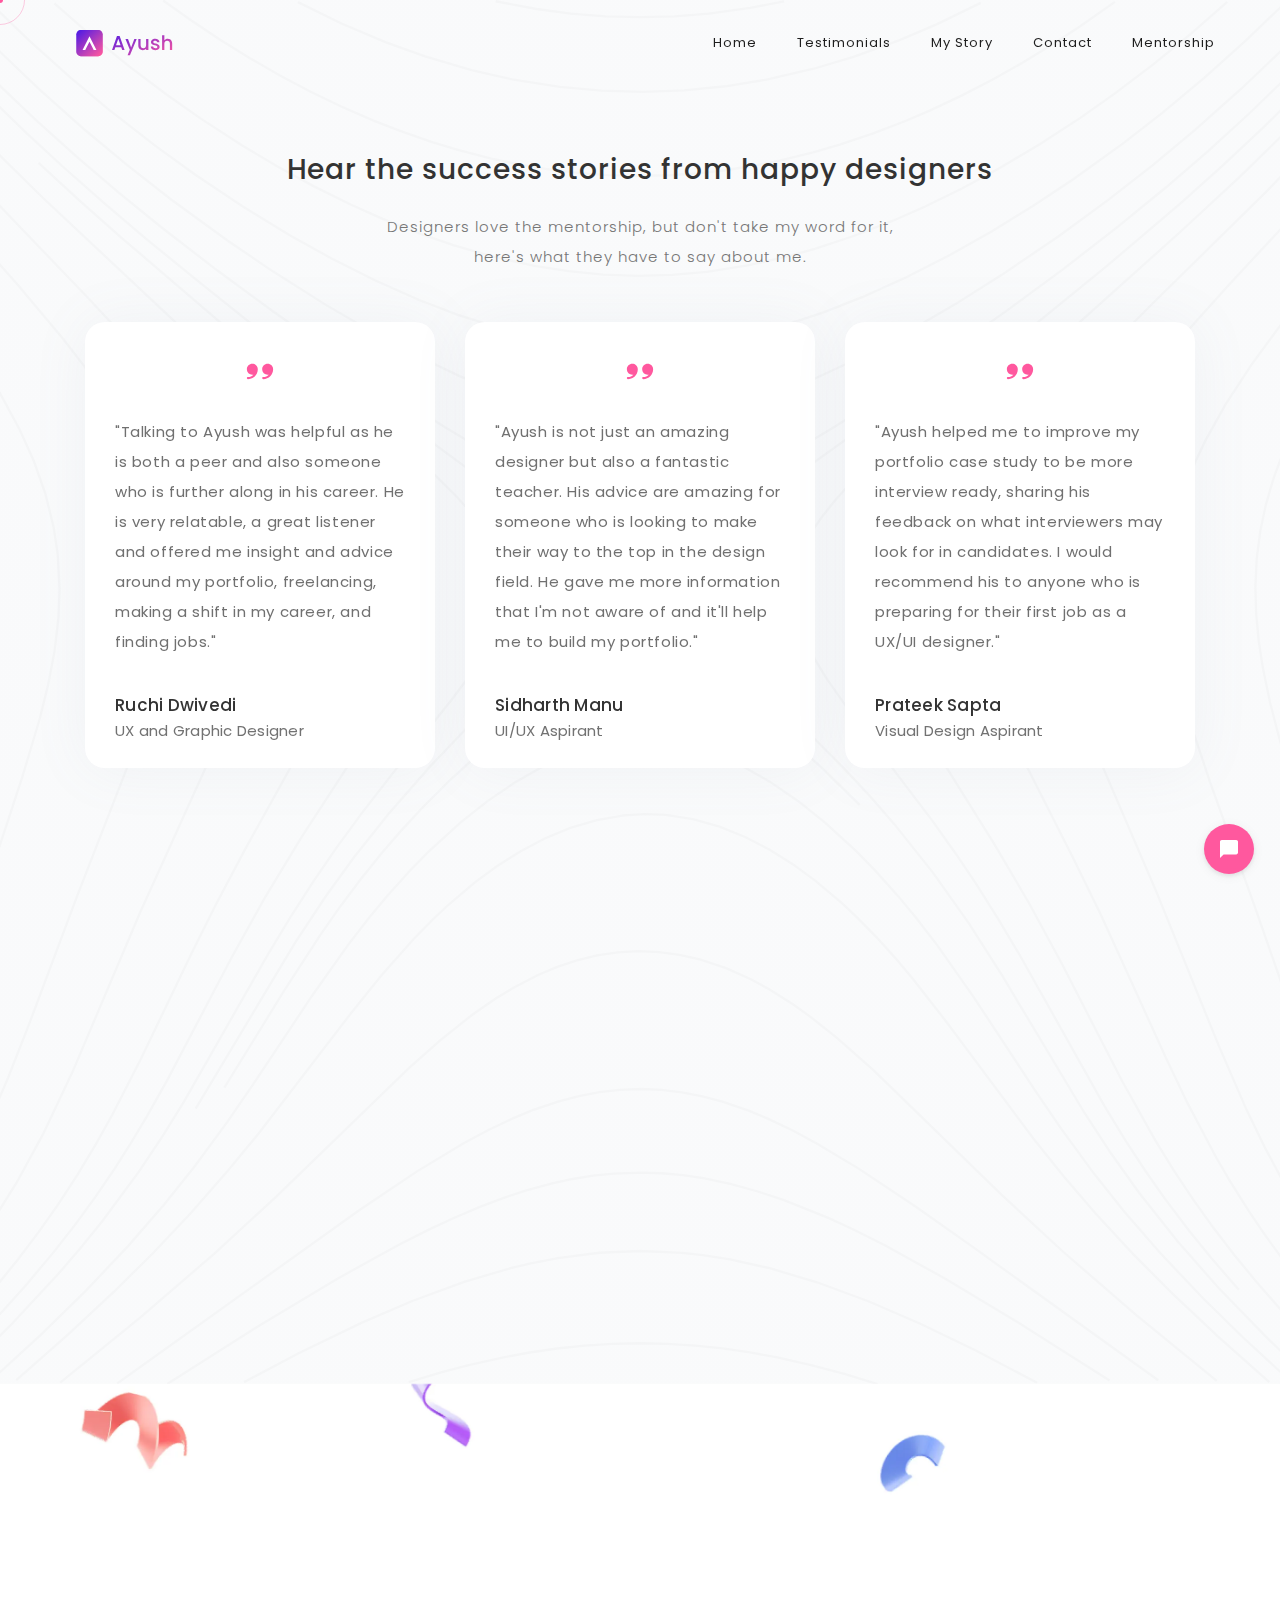
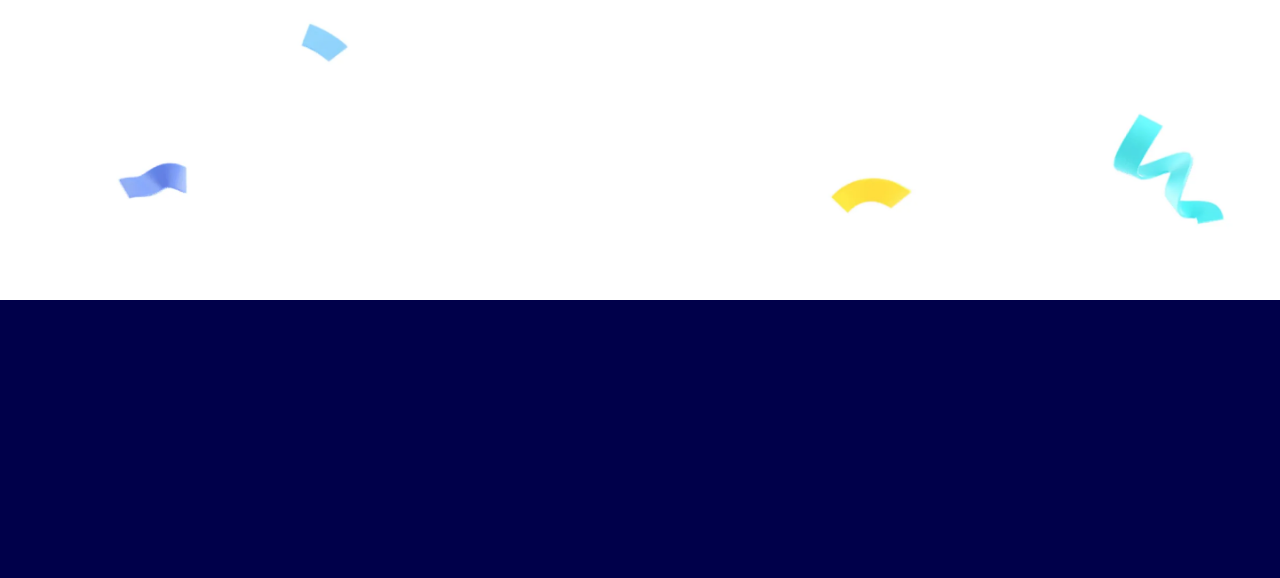
<file: mentorship-testimonials.html>
<!DOCTYPE html>
<html lang="en">
  <head>
    <!-- Global site tag (gtag.js) - Google Analytics -->
    <script
      async
      src="https://www.googletagmanager.com/gtag/js?id=G-4JGH2GENXY"
    ></script>
    <script>
      window.dataLayer = window.dataLayer || [];
      function gtag() {
        dataLayer.push(arguments);
      }
      gtag("js", new Date());

      gtag("config", "G-4JGH2GENXY");
    </script>
    <!-- End of Google Analytics -->
    <!-- Hotjar Tracking Code for http://ayushkumar.me/ -->
    <script>
      (function (h, o, t, j, a, r) {
        h.hj =
          h.hj ||
          function () {
            (h.hj.q = h.hj.q || []).push(arguments);
          };
        h._hjSettings = { hjid: 2344240, hjsv: 6 };
        a = o.getElementsByTagName("head")[0];
        r = o.createElement("script");
        r.async = 1;
        r.src = t + h._hjSettings.hjid + j + h._hjSettings.hjsv;
        a.appendChild(r);
      })(window, document, "https://static.hotjar.com/c/hotjar-", ".js?sv=");
    </script>
    <title>Mentorship Testimonials</title>
    <!-- SEO Tags -->
    <meta charset="utf-8" />
    <meta
      name="keywords"
      content="ui ux design mentorship testimonials, ayush kumar ui ux designer, ayush kumar portfolio"
    />
    <meta
      name="description"
      content="Hi, I'm Ayush, a UI/UX Designer. I craft experiences people love to use."
    />
    <meta name="copyright" content="Ayush Kumar" />
    <meta name="author" content="Ayush Kumar, hey@ayushkumar.me" />
    <meta name="designer" content="Ayush Kumar" />
    <meta name="owner" content="Ayush Kumar" />
    <meta name="url" content="http://www.ayushkumar.me" />
    <meta name="category" content="portfolio" />
    <meta name="coverage" content="Worldwide" />
    <meta name="distribution" content="Global" />
    <meta name="reply-to" content="hey@ayushkumar.me" />
    <meta
      name="viewport"
      content="width=device-width, initial-scale=1, shrink-to-fit=no"
    />
    <meta name="theme-color" content="#8261ee" />

    <!-- Image Preview Links -->

    <meta property="og:title" content="Mentorship Testimonials" />
    <meta
      property="og:description"
      content="Hi, I'm Ayush, a UI/UX Designer. I craft experiences people love to use."
    />
    <meta
      property="og:image"
      content="https://ayushkumar.me/assets/images/backgrounds/og-image.png"
    />
    <meta property="og:url" content="https://ayushkumar.me/" />
    <meta property="og:type" content="website" />
    <meta property="og:site_name" content="Ayush Kumar" />
    <meta
      property="og:image:alt"
      name="Ayush's Design Portfolio"
      content="logo"
    />

    <!-- Poppins CDN Google Fonts -->

    <link
      rel="preload"
      href="https://fonts.googleapis.com/css?family=Poppins:300,400,500,600&display=swap"
      as="style"
    />
    <link rel="preconnect" href="https://fonts.gstatic.com" />
    <link
      href="https://fonts.googleapis.com/css?family=Poppins:300,400,500,600&display=swap"
      rel="stylesheet"
    />

    <!-- Preconnect Typeform -->

    <link
      rel="preconnect"
      href="https://embed.typeform.com"
      media="screen and (min-width: 720px)"
    />

    <!-- Preload Fontawesome -->

    <link
      rel="preload"
      href="assets/webfonts/fa-brands-400.woff2"
      as="font"
      type="font/woff2"
      crossorigin
    />
    <link
      rel="preload"
      href="assets/webfonts/fa-solid-900.woff2"
      as="font"
      type="font/woff2"
      crossorigin
    />

    <!-- Additional CSS Files -->

    <!-- Bootstrap -->
    <link rel="preload" href="assets/css/bootstrap.min.css" as="style" />
    <link
      rel="stylesheet"
      type="text/css"
      href="assets/css/bootstrap.min.css"
    />

    <!-- Fontawesome -->
    <link rel="preload" href="assets/css/all.min.css" as="style" />
    <link rel="stylesheet" type="text/css" href="assets/css/all.min.css" />

    <!-- Portfolio CSS-->
    <link rel="preload" href="assets/css/portfolio.css" as="style" />
    <link rel="stylesheet" href="assets/css/portfolio.css" />

    <!-- Kursor CSS-->
    <link
      rel="preload"
      href="assets/css/kursor.min.css"
      as="style"
      media="screen and (min-width: 720px)"
    />
    <link
      rel="stylesheet"
      href="assets/css/kursor.min.css"
      media="screen and (min-width: 720px)"
    />

    <!-- Apple Touch Icon -->
    <link
      rel="apple-touch-icon"
      sizes="180x180"
      href="assets/images/logo/logo.png"
    />

    <!-- Favicon -->
    <link
      rel="shortcut icon"
      href="assets/images/logo/logo.png"
      type="image/x-icon"
    />
    <link
      rel="icon"
      type="image/png"
      sizes="32x32"
      href="assets/images/logo/logo.png"
    />
    <link
      rel="icon"
      type="image/png"
      sizes="16x16"
      href="assets/images/logo/logo.png"
    />
    <style>
      .testi-heading {
        display: none;
      }
    </style>
  </head>

  <body>
    <!-- ***** Preloader Start ***** -->
    <div id="preloader">
      <div class="jumper">
        <div></div>
        <div></div>
        <div></div>
      </div>
    </div>
    <!-- ***** Preloader End ***** -->

    <!-- ***** Header Area Start ***** -->
    <header class="header-area header-sticky">
      <div class="container" id="navbars">
        <div class="row">
          <div class="col-12">
            <nav class="main-nav">
              <!-- ***** Logo Start ***** -->
              <a href="index" class="logo">
                <img
                  id="services2"
                  src="assets/images/logo/logo-icon.svg"
                  width="40"
                  height="40"
                  alt="Ayush Kumar Logo"
                  tabindex="-1"
                />
                <img
                  id="services"
                  src="assets/images/logo/logo.svg"
                  width="160"
                  height="30"
                  alt="Ayush Kumar Logo"
                  tabindex="-1"
                />
              </a>
              <!-- ***** Logo End ***** -->
              <!-- ***** Menu Start ***** -->
              <ul class="nav">
                <li><a href="index">Home</a></li>
                <li><a href="testimonials">Testimonials</a></li>
                <li><a href="about">My Story</a></li>
                <li><a href="#contact-us">Contact</a></li>
                <li><a href="mentorship">Mentorship</a></li>
                <li class="inactive"><a href="solutions">Solutions</a></li>
                <li class="inactive"><a href="faqs">FAQs</a></li>
                <li class="inactive">
                  <a href="mentorship-testimonials">Mentorship Reviews</a>
                </li>
              </ul>
              <a class="menu-trigger">
                <span>Menu</span>
              </a>
              <!-- ***** Menu End ***** -->
            </nav>
          </div>
        </div>
      </div>
    </header>

    <!-- ***** Testimonials ***** -->
    <section class="section" id="testimonials">
      <div class="container">
        <!-- ***** Section Title Start ***** -->
        <div class="space"></div>
        <div class="row">
          <div class="col-lg-12">
            <div class="center-heading">
              <h2 class="section-title">
                Hear the success stories from happy designers
              </h2>
            </div>
          </div>
          <div class="offset-lg-3 col-lg-6">
            <div class="center-text">
              <p class="pdesk" style="margin-bottom: 50px">
                Designers love the mentorship, but don't take my word for it,
                <br />here's what they have to say about me.
              </p>
              <p class="pmob">
                Designers love the mentorship, here's what they have to say
                about me.
              </p>
            </div>
          </div>
        </div>
        <!-- ***** Section Title End ***** -->

        <!-- First Row of testimonials - Prithvi, Siddharth, Rambabu -->
        <div class="row">
          <!-- ***** Testimonials Item Start ***** -->
          <div
            class="col-lg-4 col-md-6 col-sm-12"
            data-scroll-reveal="enter bottom move 50px over 0.6s after 0.2s"
          >
            <div class="team-item mar-30">
              <div class="team-content">
                <i class="testi">
                  <img
                    src="assets/images/testimonials/icon.svg"
                    loading="lazy"
                    width="200"
                    height="35"
                    alt=""
                  />
                </i>
                <p>
                  "Talking to Ayush was helpful as he is both a peer and also
                  someone who is further along in his career. He is very
                  relatable, a great listener and offered me insight and advice
                  around my portfolio, freelancing, making a shift in my career,
                  and finding jobs."
                </p>
                <div class="user-image" style="display: none">
                  <img
                    src="assets/images/testimonials/prithwi.webp"
                    loading="lazy"
                    width="60"
                    height="60"
                    alt="prithWi-sinha-missioned-founder"
                  />
                </div>
                <div class="team-info mar-30">
                  <h3 class="user-name">Ruchi Dwivedi</h3>
                  <span>UX and Graphic Designer</span>
                </div>
              </div>
            </div>
          </div>
          <!-- ***** Testimonials Item End ***** -->

          <!-- ***** Testimonials Item Start ***** -->
          <div
            class="col-lg-4 col-md-6 col-sm-12"
            data-scroll-reveal="enter bottom move 50px over 0.6s after 0.4s"
          >
            <div class="team-item" id="pink">
              <div class="team-content">
                <i class="testi">
                  <img
                    src="assets/images/testimonials/icon.svg"
                    loading="lazy"
                    width="200"
                    height="35"
                    alt=""
                  />
                </i>
                <p>
                  "Ayush is not just an amazing designer but also a fantastic
                  teacher. His advice are amazing for someone who is looking to
                  make their way to the top in the design field. He gave me more
                  information that I'm not aware of and it'll help me to build
                  my portfolio."
                </p>
                <div class="user-image" style="display: none">
                  <img
                    src="assets/images/testimonials/siddharth.webp"
                    loading="lazy"
                    alt="siddharth-mandala-electroshoe-ceo"
                    width="60"
                    height="60"
                  />
                </div>
                <div class="team-info mar-30">
                  <h3 class="user-name">Sidharth Manu</h3>
                  <span>UI/UX Aspirant</span>
                </div>
              </div>
            </div>
          </div>
          <!-- ***** Testimonials Item End ***** -->

          <!-- ***** Testimonials Item Start ***** -->
          <div
            class="col-lg-4 col-md-6 col-sm-12"
            data-scroll-reveal="enter bottom move 50px over 0.6s after 0.6s"
          >
            <div class="team-item">
              <div class="team-content">
                <i class="testi">
                  <img
                    src="assets/images/testimonials/icon.svg"
                    loading="lazy"
                    width="200"
                    height="35"
                    alt=""
                  />
                </i>
                <p>
                  "Ayush helped me to improve my portfolio case study to be more
                  interview ready, sharing his feedback on what interviewers may
                  look for in candidates. I would recommend his to anyone who is
                  preparing for their first job as a UX/UI designer."
                </p>
                <div class="user-image" style="display: none">
                  <img
                    src="assets/images/testimonials/rambabu.webp"
                    loading="lazy"
                    alt="rambabu-sharma-sinha-dridhsankalp-founder"
                    width="60"
                    height="60"
                  />
                </div>
                <div class="team-info mar-30">
                  <h3 class="user-name">Prateek Sapta</h3>
                  <span>Visual Design Aspirant</span>
                </div>
              </div>
            </div>
          </div>
          <!-- ***** Testimonials Item End ***** -->
        </div>
        <!-- Second Row of Testimonials-->
        <div class="row" style="margin-top: 30px">
          <!-- ***** Testimonials Item Start ***** -->
          <div
            class="col-lg-4 col-md-6 col-sm-12"
            data-scroll-reveal="enter bottom move 50px over 0.6s after 0.2s"
          >
            <div class="team-item">
              <div class="team-content">
                <i class="testi">
                  <img
                    src="assets/images/testimonials/icon.svg"
                    loading="lazy"
                    width="200"
                    height="35"
                    alt=""
                  />
                </i>
                <p>
                  "Ayush is an awesome designer and also a wonderful mentor. His
                  guidance is incredible for aspiring UI/UX designers. I enjoyed
                  our conversation and I felt like he answered all of my
                  questions about design and freelancing.I highly recommend
                  Ayush"
                </p>
                <div class="user-image" style="display: none">
                  <img
                    src="assets/images/testimonials/ujjwal.webp"
                    loading="lazy"
                    width="60"
                    height="60"
                    alt="ujjwal-maheshwari-marketinc-director"
                  />
                </div>
                <div class="team-info mar-30">
                  <h3 class="user-name">Hemanth Krishna</h3>
                  <span>UI/UX Aspirant</span>
                </div>
              </div>
            </div>
          </div>
          <!-- ***** Testimonials Item End ***** -->

          <!-- ***** Testimonials Item Start ***** -->
          <div
            class="col-lg-4 col-md-6 col-sm-12"
            data-scroll-reveal="enter bottom move 50px over 0.6s after 0.4s"
          >
            <div class="team-item" id="pink">
              <div class="team-content">
                <i class="testi">
                  <img
                    src="assets/images/testimonials/icon.svg"
                    loading="lazy"
                    width="200"
                    height="35"
                    alt=""
                  />
                </i>
                <p>
                  "Ayush was super helpful and gave me some amazing insights on
                  my case studies and also some great tips and tricks for my
                  portfolio redesign. He would be a fantastic help for anyone
                  looking to get their first role in the industry. Thank you so
                  much, Ayush"
                </p>
                <div class="user-image" style="display: none">
                  <img
                    src="assets/images/testimonials/audil.webp"
                    loading="lazy"
                    alt="audil-iqbal-zebo.ai-cto"
                    width="60"
                    height="60"
                  />
                </div>
                <div class="team-info mar-30">
                  <h3 class="user-name">Khuswanth Srinath</h3>
                  <span>UI/UX Aspirant</span>
                </div>
              </div>
            </div>
          </div>
          <!-- ***** Testimonials Item End ***** -->

          <!-- ***** Testimonials Item Start ***** -->
          <div
            class="col-lg-4 col-md-6 col-sm-12"
            data-scroll-reveal="enter bottom move 50px over 0.6s after 0.6s"
          >
            <div class="team-item">
              <div class="team-content">
                <i class="testi">
                  <img
                    src="assets/images/testimonials/icon.svg"
                    loading="lazy"
                    width="200"
                    height="35"
                    alt=""
                  />
                </i>
                <p>
                  "Ayush created a customized plan to help in my pursuit of UX
                  design. He is very professional answered all of my questions.
                  His feedback and critique of my designs were helpful and
                  insightful to improve on my skillset. I would recommend Ayush,
                  without a doubt."
                </p>
                <div class="user-image" style="display: none">
                  <img
                    src="assets/images/testimonials/keshav.webp"
                    loading="lazy"
                    alt="keshav-patil-preplaced-cpo"
                    width="60"
                    height="60"
                  />
                </div>
                <div class="team-info mar-30">
                  <h3 class="user-name">Abhay Singh</h3>
                  <span>Design Aspirant</span>
                </div>
              </div>
            </div>
          </div>
          <!-- ***** Testimonials Item End ***** -->
        </div>
      </div>
    </section>

    <section class="section colored" id="contact-us">
      <div class="container">
        <!-- ***** Section Title Start ***** -->
        <div class="row">
          <div class="col-lg-12">
            <div
              class="center-heading"
              data-scroll-reveal="enter bottom move 50px over 0.6s after 0.2s"
            >
              <h2 class="section-title">100% Money Back Guarantee</h2>
              <p class="pricepara desk" style="line-height: 200%">
                If you are not happy with the mentorship then you can request
                for a <br />full refund by sending a mail at hey@ayushkumar.me.
              </p>
              <p class="pricepara mob" style="line-height: 200%">
                If you are not happy with the mentorship then you can request a
                full refund by sending a mail at
                <a href="mailto:hey@ayushkumar.me">hey@ayushkumar.me.</a>
              </p>
              <br />
              <a
                href="https://calendly.com/ui-ux/mentorship"
                aria-label=""
                class="main-button-slider"
                title="Book Mentorship with Ayush"
                aria-label="Book Mentorship with Ayush"
                >Book your session</a
              >
            </div>
          </div>
        </div>
      </div>
    </section>
    <div class="space"></div>
    <a
      class="typeform-share button chat-blob"
      rel="noopener"
      title="Contact Ayush"
      href="https://form.typeform.com/to/YDb5aG?typeform-medium=embed-snippet"
      data-mode="popover"
      style="
        width: 50px;
        height: 50px;
        position: fixed;
        box-shadow: 0px 2px 12px rgba(0, 0, 0, 0.06),
          0px 2px 4px rgba(0, 0, 0, 0.08);
        right: 26px;
        bottom: 26px;
        border-radius: 50%;
        display: flex;
        align-items: center;
        justify-content: center;
        cursor: pointer;
        background: #ff589e;
        overflow: hidden;
        line-height: 0;
      "
      target="_blank"
    >
      <span class="icon">
        <img
          alt="contact-me"
          src="assets/images/chat-icon.svg"
          width="18"
          height="18"
        />
      </span>
    </a>
    <script defer>
      (function () {
        var qs,
          js,
          q,
          s,
          d = document,
          gi = d.getElementById,
          ce = d.createElement,
          gt = d.getElementsByTagName,
          id = "typef_orm_share",
          b = "https://embed.typeform.com/";
        if (!gi.call(d, id)) {
          js = ce.call(d, "script");
          js.id = id;
          js.src = b + "embed.js";
          q = gt.call(d, "script")[0];
          q.parentNode.insertBefore(js, q);
        }
      })();
    </script>

    <!-- ***** Footer Start ***** -->
    <footer>
      <div
        class="container"
        data-scroll-reveal="enter top move 15px over 0.4s after 0.2s"
      >
        <div class="row">
          <div class="col-lg-12 col-md-12 col-sm-12">
            <p class="footer-para">Let's stay in touch</p>
            <br />
            <ul class="social">
              <li>
                <a
                  href="mailto:adamayush@gmail.com"
                  target="_blank"
                  rel="noopener"
                  title="Email"
                  aria-label="Email"
                  ><i class="fas fa-envelope"></i
                ></a>
              </li>
              <li>
                <a
                  href="https://dribbble.com/ayush-chandra"
                  target="_blank"
                  title="Dribble"
                  aria-label="Dribble"
                  rel="noopener"
                  ><i class="fab fa-dribbble"></i
                ></a>
              </li>
              <li>
                <a
                  href="https://www.linkedin.com/in/ayush-chandra/"
                  title="LinkedIn"
                  target="_blank"
                  aria-label="LinkedIn"
                  rel="noopener"
                  ><i class="fab fa-linkedin-in"></i
                ></a>
              </li>
              <li>
                <a
                  href="https://www.instagram.com/_ayush_chandra/"
                  target="_blank"
                  rel="noopener"
                  aria-label="Instagram"
                  title="Instagram"
                  ><i class="fab fa-instagram"></i
                ></a>
              </li>
              <li>
                <a href="#" target="_blank"
                  ><i
                    class="fab fa-behance"
                    title="Behance"
                    target="_blank"
                    aria-label="Behance"
                    rel="noopener"
                  ></i
                ></a>
              </li>
            </ul>
          </div>
        </div>
        <div class="row">
          <div class="col-lg-12">
            <p class="copyright">
              <i class="fas fa-code" title="Coded"></i> with
              <i class="fas fa-heart" title="Love"></i> just for you!
              <br /><br />Copyright &copy; 2020 Ayush Kumar
            </p>
          </div>
        </div>
      </div>
    </footer>

    <!-- jQuery -->
    <script src="assets/js/jquery-2.1.0.min.js"></script>

    <!-- Bootstrap -->
    <script defer src="assets/js/popper.js"></script>
    <script defer src="assets/js/bootstrap.min.js"></script>

    <!-- Plugins -->
    <script defer src="assets/js/scrollreveal.min.js"></script>
    <script defer src="assets/js/waypoints.min.js"></script>
    <script defer src="assets/js/jquery.counterup.min.js"></script>
    <script defer src="assets/js/imgfix.min.js"></script>

    <!-- Global Init -->
    <script defer src="assets/js/custom.js"></script>

    <script defer src="assets/js/embed.js"></script>
    <script src="assets/js/kursor.min.js"></script>

    <!--Round Custom Cursor -->
    <script>
      new kursor({
        color: "#ff589e",
        type: 4,
      });
    </script>

    <!-- Typeform button javascript -->
    <script>
      (function () {
        var qs,
          js,
          q,
          s,
          d = document,
          gi = d.getElementById,
          ce = d.createElement,
          gt = d.getElementsByTagName,
          id = "typef_orm_share",
          b = "https://embed.typeform.com/";
        if (!gi.call(d, id)) {
          js = ce.call(d, "script");
          js.id = id;
          js.src = b + "embed.js";
          q = gt.call(d, "script")[0];
          q.parentNode.insertBefore(js, q);
        }
      })();
    </script>

    <script type="text/javascript">
      $(function () {
        $("a[href*=#]").on("click", function (e) {
          e.preventDefault();
          $("html, body").animate(
            {
              scrollTop: $($(this).attr("href")).offset().top,
            },
            500,
            "linear"
          );
        });
      });
    </script>
  </body>
</html>
</file>
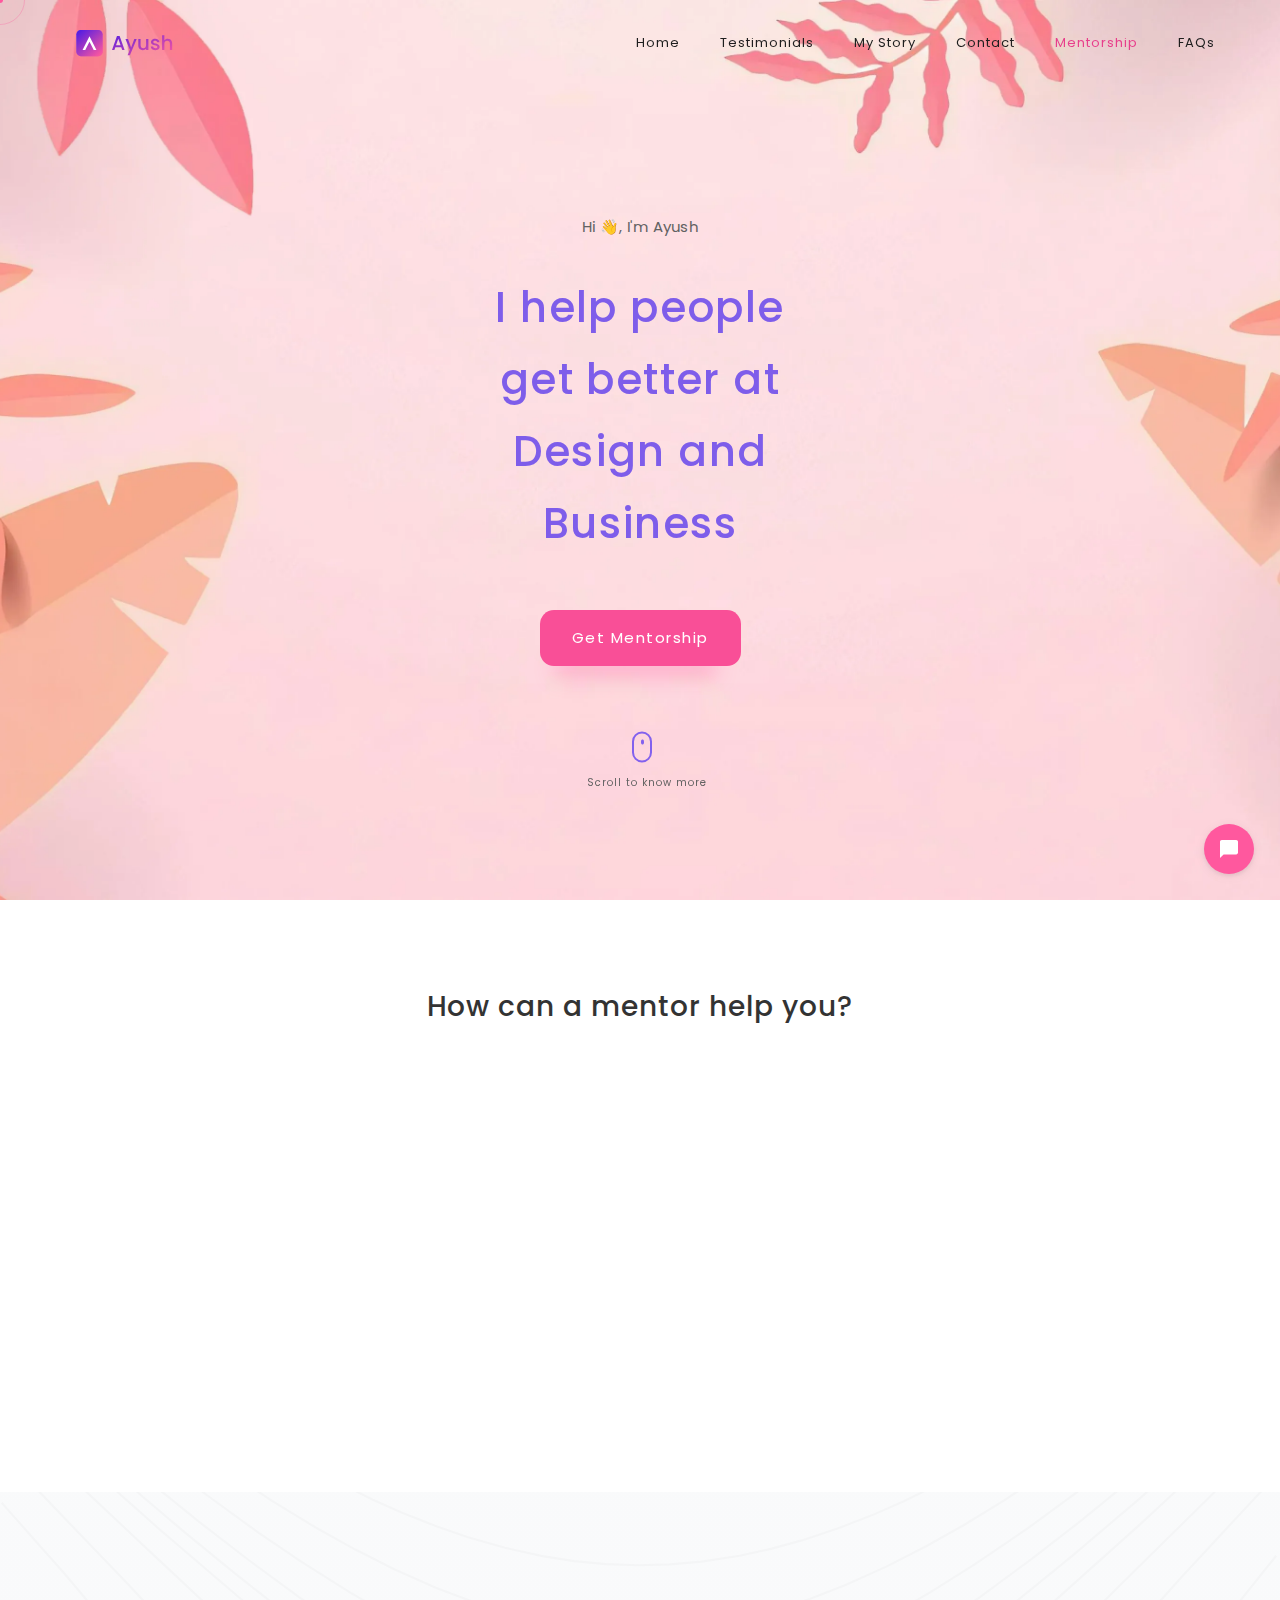
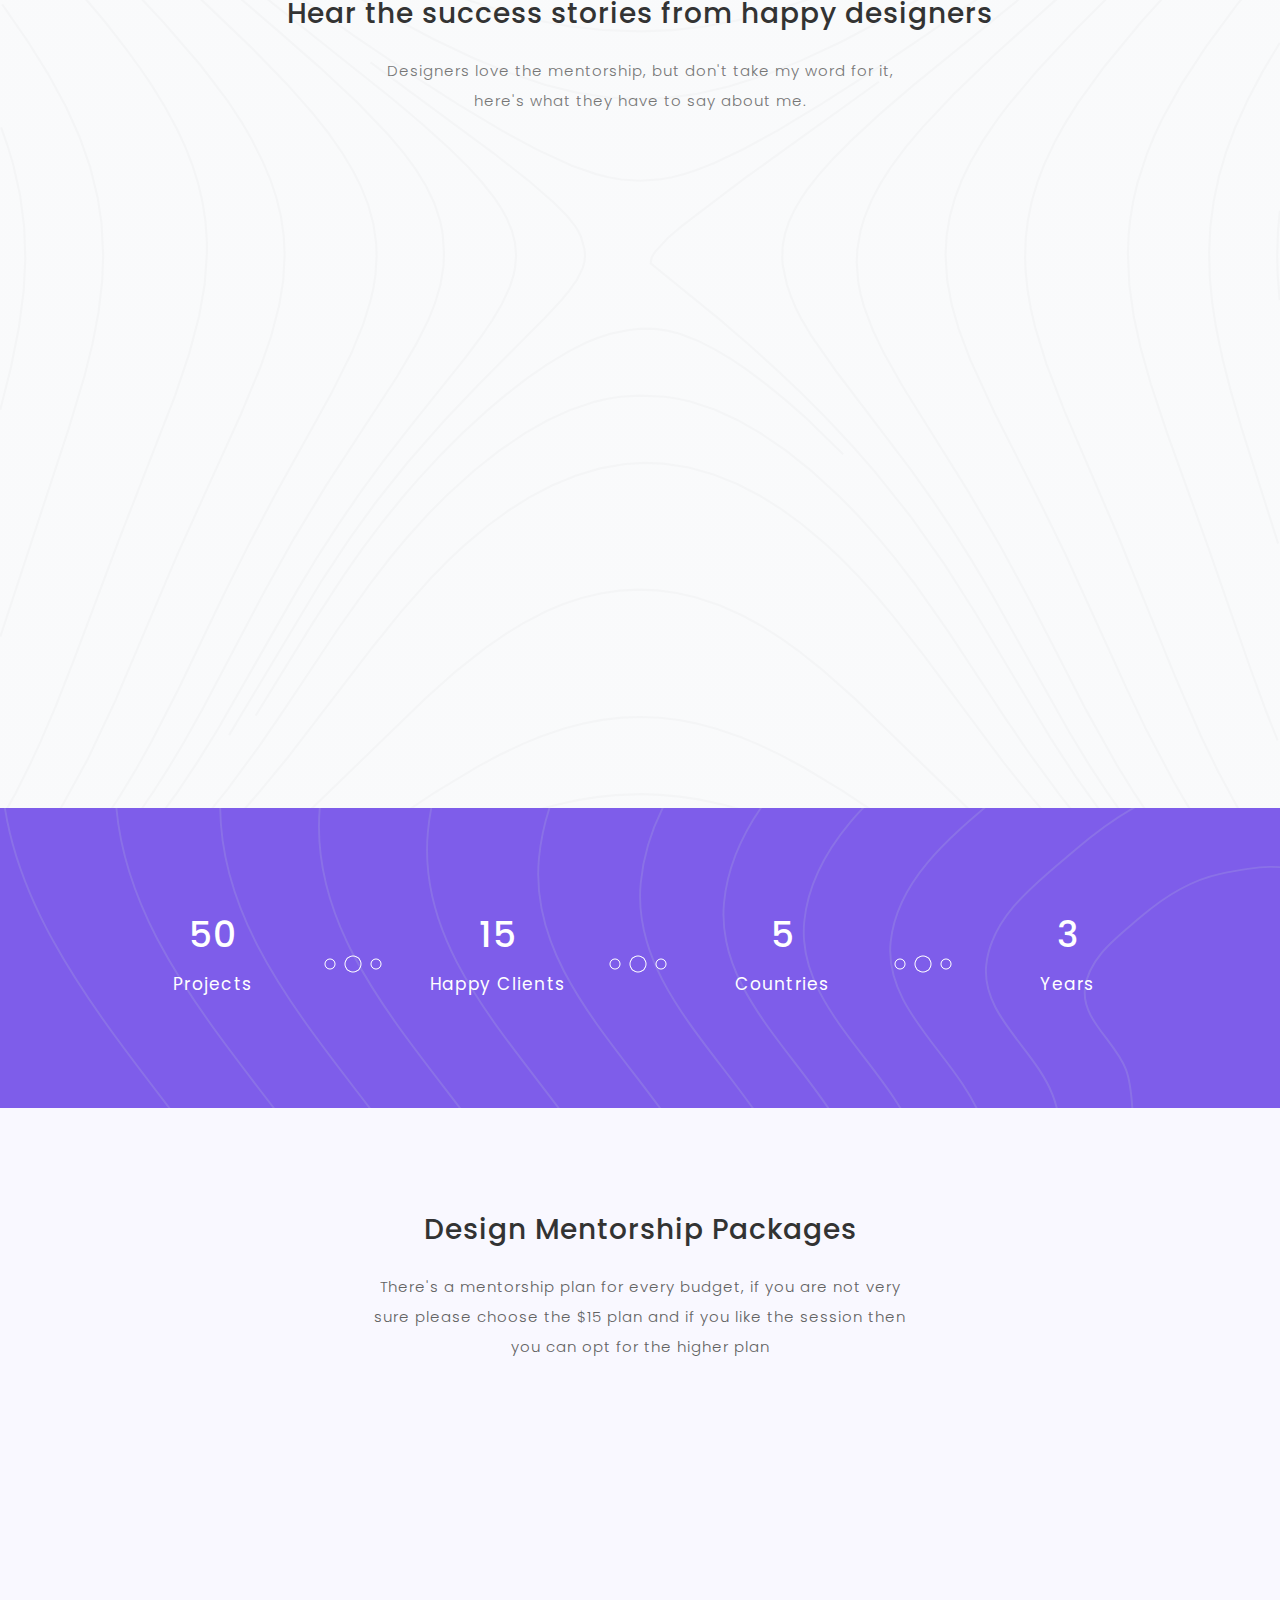
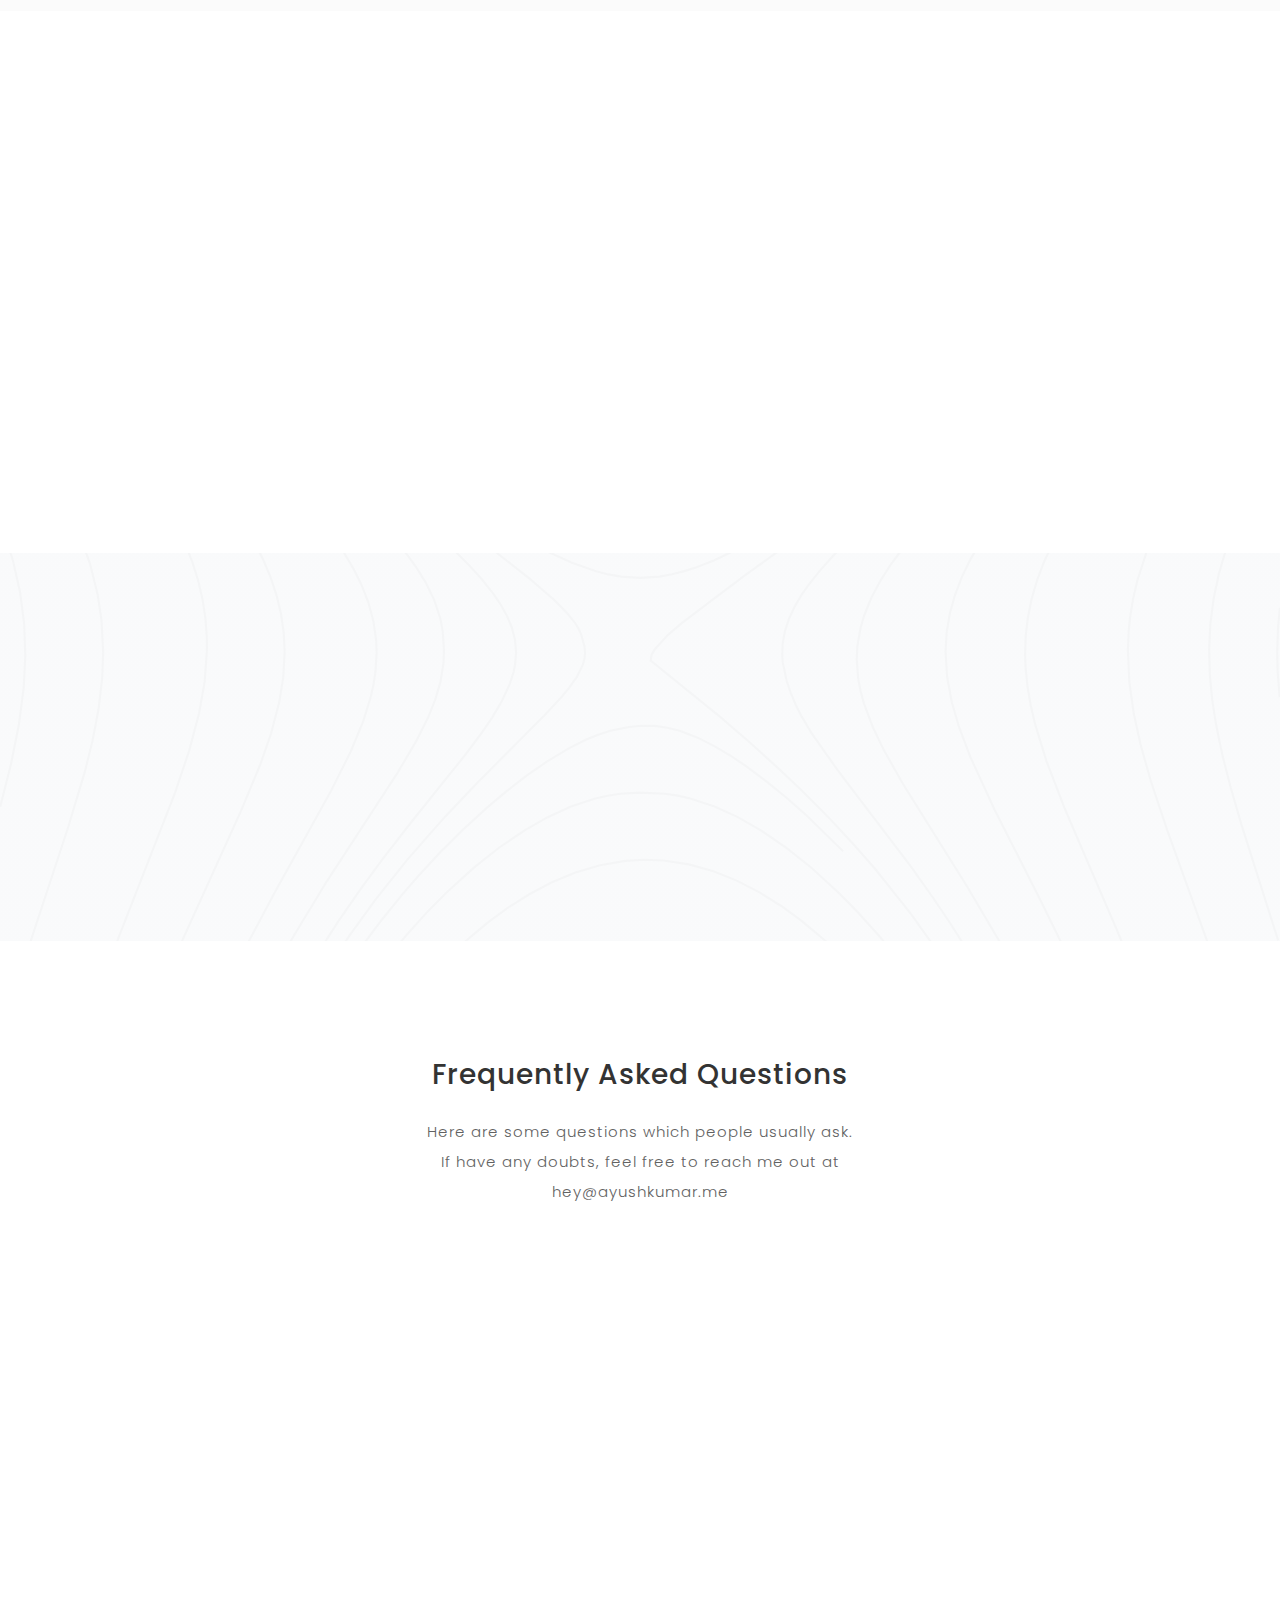
<file: mentorship.html>
<!DOCTYPE html>
<html lang="en">
  <head>
    <!-- Global site tag (gtag.js) - Google Analytics -->
    <script
      async
      src="https://www.googletagmanager.com/gtag/js?id=G-4JGH2GENXY"
    ></script>
    <script>
      window.dataLayer = window.dataLayer || [];
      function gtag() {
        dataLayer.push(arguments);
      }
      gtag("js", new Date());

      gtag("config", "G-4JGH2GENXY");
    </script>
    <!-- End of Google Analytics -->
    <!-- Hotjar Tracking Code for http://ayushkumar.me/ -->
    <script>
      (function (h, o, t, j, a, r) {
        h.hj =
          h.hj ||
          function () {
            (h.hj.q = h.hj.q || []).push(arguments);
          };
        h._hjSettings = { hjid: 2344240, hjsv: 6 };
        a = o.getElementsByTagName("head")[0];
        r = o.createElement("script");
        r.async = 1;
        r.src = t + h._hjSettings.hjid + j + h._hjSettings.hjsv;
        a.appendChild(r);
      })(window, document, "https://static.hotjar.com/c/hotjar-", ".js?sv=");
    </script>
    <title>Design Mentorship</title>
    <!-- SEO Tags -->
    <meta charset="utf-8" />
    <meta
      name="keywords"
      content="design mentorship, ui ux design mentorship, ayush kumar ui ux designer"
    />
    <meta
      name="description"
      content="Ace design interviews with Design Mentorship"
    />
    <meta name="copyright" content="Design Mentorship" />
    <meta name="author" content="Ayush Kumar, hey@ayushkumar.me" />
    <meta name="designer" content="Ayush Kumar" />
    <meta name="owner" content="Ayush Kumar" />
    <meta name="url" content="http://www.ayushkumar.me" />
    <meta name="category" content="portfolio" />
    <meta name="coverage" content="Worldwide" />
    <meta name="distribution" content="Global" />
    <meta name="reply-to" content="hey@ayushkumar.me" />
    <meta
      name="viewport"
      content="width=device-width, initial-scale=1, shrink-to-fit=no"
    />
    <meta name="theme-color" content="#8261ee" />

    <!-- Image Preview Links -->

    <meta property="og:title" content="Design Mentorship" />
    <meta
      property="og:description"
      content="Ace design interviews with Design Mentorship"
    />
    <meta
      property="og:image"
      content="https://ayushkumar.me/assets/images/backgrounds/og-image-mentorship.png"
    />
    <meta property="og:url" content="https://ayushkumar.me/mentorship" />
    <meta property="og:type" content="website" />
    <meta property="og:site_name" content="Ayush Kumar" />
    <meta
      property="og:image:alt"
      name="Ayush's Portfolio Logo"
      content="logo"
    />
    <!-- Twitter Card -->
    <meta property="twitter:card" content="summary_large_image" />
    <meta property="twitter:url" content="https://ayushkumar.me/mentorship" />
    <meta property="twitter:title" content="Design Mentorship" />
    <meta
      property="twitter:description"
      content="Book a Design Mentorship with Ayush"
    />
    <meta
      property="twitter:image"
      content="https://ayushkumar.me/assets/images/backgrounds/twitter-card-mentorship.png"
    />

    <!-- Poppins CDN Google Fonts -->

    <link
      rel="preload"
      href="https://fonts.googleapis.com/css?family=Poppins:300,400,500,600&display=swap"
      as="style"
    />
    <link rel="preconnect" href="https://fonts.gstatic.com" />
    <link
      href="https://fonts.googleapis.com/css?family=Poppins:300,400,500,600&display=swap"
      rel="stylesheet"
    />

    <!-- Preconnect Typeform -->

    <link
      rel="preconnect"
      href="https://embed.typeform.com"
      media="screen and (min-width: 720px)"
    />

    <!-- Preload Fontawesome -->

    <link
      rel="preload"
      href="assets/webfonts/fa-brands-400.woff2"
      as="font"
      type="font/woff2"
      crossorigin
    />
    <link
      rel="preload"
      href="assets/webfonts/fa-solid-900.woff2"
      as="font"
      type="font/woff2"
      crossorigin
    />

    <!-- Additional CSS Files -->

    <!-- Bootstrap -->
    <link rel="preload" href="assets/css/bootstrap-untouched.css" as="style" />
    <link
      rel="stylesheet"
      type="text/css"
      href="assets/css/bootstrap-untouched.css"
    />

    <!-- Fontawesome -->
    <link rel="preload" href="assets/css/all.min.css" as="style" />
    <link rel="stylesheet" type="text/css" href="assets/css/all.min.css" />

    <!-- Portfolio CSS-->
    <link rel="preload" href="assets/css/portfolio.css" as="style" />
    <link rel="stylesheet" href="assets/css/portfolio.css" />

    <!-- Kursor CSS-->
    <link
      rel="preload"
      href="assets/css/kursor.min.css"
      as="style"
      media="screen and (min-width: 720px)"
    />
    <link
      rel="stylesheet"
      href="assets/css/kursor.min.css"
      media="screen and (min-width: 720px)"
    />

    <!-- Apple Touch Icon -->
    <link
      rel="apple-touch-icon"
      sizes="180x180"
      href="assets/images/logo/logo.png"
    />

    <!-- Favicon -->
    <link
      rel="shortcut icon"
      href="assets/images/logo/logo.png"
      type="image/x-icon"
    />
    <link
      rel="icon"
      type="image/png"
      sizes="32x32"
      href="assets/images/logo/logo.png"
    />
    <link
      rel="icon"
      type="image/png"
      sizes="16x16"
      href="assets/images/logo/logo.png"
    />
    <style>
      body,
      html {
        overflow-x: hidden;
      }
    </style>
  </head>

  <body>
    <!-- ***** Preloader Start ***** -->
    <div id="preloader">
      <div class="jumper">
        <div></div>
        <div></div>
        <div></div>
      </div>
    </div>
    <!-- ***** Preloader End ***** -->

    <!-- ***** Navigation ***** -->
    <header class="header-area header-sticky">
      <div class="container" id="navbars">
        <div class="row">
          <div class="col-12">
            <nav class="main-nav">
              <!-- ***** Logo Start ***** -->
              <a href="https://ayushkumar.me/" class="logo">
                <img
                  id="services2"
                  src="assets/images/logo/logo-icon.svg"
                  width="40"
                  height="40"
                  alt="Ayush Kumar Logo"
                  tabindex="-1"
                />
                <img
                  id="services"
                  src="assets/images/logo/logo.svg"
                  width="160"
                  height="30"
                  alt="Ayush Kumar Logo"
                  tabindex="-1"
                />
              </a>
              <!-- ***** Logo End ***** -->
              <!-- ***** Menu Start ***** -->
              <ul class="nav">
                <li><a href="https://ayushkumar.me/">Home</a></li>
                <li><a href="testimonials">Testimonials</a></li>
                <li><a href="about">My Story</a></li>
                <li><a href="https://ayushkumar.me/#contact-us">Contact</a></li>
                <li><a href="mentorship" class="active">Mentorship</a></li>
                <li class="inactive"><a href="solutions">Solutions</a></li>
                <li class="inactive"><a href="work">Work</a></li>
                <li><a href="faqs">FAQs</a></li>
                <li class="inactive">
                  <a href="reviews">Mentorship Reviews</a>
                </li>
              </ul>
              <a class="menu-trigger">
                <span>Menu</span>
              </a>
              <!-- ***** Menu End ***** -->
            </nav>
          </div>
        </div>
      </div>
    </header>
    <!-- ***** Header Area End ***** -->

    <!-- ***** Hero Section ***** -->
    <div class="welcome-area mentorshipbg">
      <!-- ***** Header Text Start ***** -->
      <div class="header-text">
        <div class="container">
          <div class="row">
            <div
              class="offset-xl-3 col-xl-6 offset-lg-2 col-lg-8 col-md-12 col-sm-12"
            >
              <div class="">
                <p
                  id="hithere"
                  data-scroll-reveal="enter bottom move 50px over 0.4s after 0.2s"
                  class=""
                >
                  Hi <span class="waving-hand">👋</span>, I'm Ayush
                </p>
                <div
                  data-scroll-reveal="enter bottom move 50px over 0.6s after 0.6s"
                >
                  <h1 style="margin: 30px" class="desk">
                    I help people <br />
                    get better at<br />
                    Design and <br />
                    Business
                  </h1>
                  <h1 class="mob">
                    I help people <br />
                    get better in<br />
                    Design and <br />
                    Business
                  </h1>
                  <a
                    href="https://calendly.com/ui-ux/mentorship"
                    aria-label=""
                    class="main-button-slider"
                    title="Get Mentorship"
                    aria-label="Get Mentorship"
                    style="margin: 20px"
                    >Get Mentorship</a
                  >
                </div>
              </div>
              <section id="section10" class="demo pdesk">
                <a href="#second-vp" style="font-size: 10px"
                  ><span></span>Scroll to know more</a
                >
              </section>
            </div>
          </div>
        </div>
      </div>
      <!-- ***** Header Text End ***** -->
    </div>

    <!-- ***** How can a mentor help you? ***** -->
    <section class="section home-feature" id="second-vp">
      <div class="container">
        <div class="row">
          <h2
            class="section-title help"
            id="center"
            style="font-size: 28px; letter-spacing: 1px"
          >
            How can a mentor help you?
          </h2>
          <br /><br />
          <div class="col-lg-12">
            <div class="row" style="margin-bottom: 60px">
              <!-- ***** UI Designing ***** -->
              <div
                class="col-lg-4 col-md-6 col-sm-6 col-12 services"
                data-scroll-reveal="enter bottom move 50px over 0.2s after 0.2s"
              >
                <div
                  class="features-small-item"
                  tabindex="0"
                  style="padding: 30px 40px"
                >
                  <div
                    class="icon"
                    data-scroll-reveal="enter bottom move 30px over 0.6s after 0.4s"
                  >
                    <i
                      ><img
                        src="assets/images/home-feature/ux.webp"
                        loading="lazy"
                        width="100"
                        height="100"
                        alt=""
                    /></i>
                  </div>
                  <h3 class="features-title">Constructive Feedback</h3>
                  <p class="pdesk">
                    Get feedback that matters from someone who knows about the
                    design industry.
                  </p>
                  <p class="pmob">
                    Get feedback that matters from someone who knows about the
                    design industry.
                  </p>
                </div>
              </div>

              <!-- ***** Upscale your Career ***** -->
              <div
                class="col-lg-4 col-md-6 col-sm-6 col-12 services"
                data-scroll-reveal="enter bottom move 50px over 0.2s after 0.3s"
              >
                <div
                  class="features-small-item"
                  tabindex="0"
                  style="padding: 30px 40px"
                >
                  <div
                    class="icon"
                    data-scroll-reveal="enter bottom move 30px over 0.6s after 0.6s"
                  >
                    <i
                      ><img
                        src="assets/images/home-feature/upscale.webp"
                        loading="lazy"
                        width="100"
                        height="100"
                        alt=""
                    /></i>
                  </div>
                  <h3 class="features-title">Upscale your Career</h3>
                  <p class="pdesk">
                    From improving your portfolio to tailoring your resume, a
                    mentor can solve it all!
                  </p>
                  <p class="pmob">
                    I help companies in growing their business and reaching
                    their full potential by solving their problems
                  </p>
                </div>
              </div>

              <!-- ***** Custom Goalsetting ***** -->
              <div
                class="col-lg-4 col-md-6 col-sm-6 col-12 services"
                data-scroll-reveal="enter bottom move 50px over 0.2s after 0.4s"
              >
                <div
                  class="features-small-item"
                  tabindex="0"
                  style="padding: 30px 40px"
                >
                  <div
                    class="icon"
                    data-scroll-reveal="enter bottom move 30px over 0.6s after 0.8s"
                  >
                    <i
                      ><img
                        src="assets/images/home-feature/strategy.webp"
                        loading="lazy"
                        width="85"
                        height="85"
                        alt=""
                    /></i>
                  </div>
                  <h3 class="features-title">Custom Goalsetting</h3>
                  <p class="pdesk">
                    A mentor can provide customized learning catered according
                    to your needs.
                  </p>
                  <p class="pmob">
                    A mentor can provide customized learning catered according
                    to your needs.
                  </p>
                </div>
              </div>
              <!-- ***** Features Small Item End ***** -->
            </div>
          </div>
        </div>
      </div>
    </section>

    <!-- ***** Testimonials ***** -->
    <section class="section" id="testimonials">
      <div class="container">
        <!-- ***** Section Title Start ***** -->
        <div class="row">
          <div class="col-lg-12">
            <div class="center-heading">
              <h2 class="section-title">
                Hear the success stories from happy designers
              </h2>
            </div>
          </div>
          <div class="offset-lg-3 col-lg-6">
            <div class="center-text">
              <p class="pdesk" style="margin-bottom: 50px">
                Designers love the mentorship, but don't take my word for it,
                <br />here's what they have to say about me.
              </p>
              <p class="pmob">
                Designers love the mentorship, here's what they have to say
                about me.
              </p>
            </div>
          </div>
        </div>
        <!-- ***** Section Title End ***** -->

        <!-- First Row of testimonials - Prithvi, Siddharth, Rambabu -->
        <div class="row">
          <!-- ***** Testimonials Item Start ***** -->
          <div
            class="col-lg-4 col-md-6 col-sm-12"
            data-scroll-reveal="enter bottom move 50px over 0.6s after 0.2s"
          >
            <div class="team-item mar-30">
              <div class="team-content">
                <i class="testi">
                  <img
                    src="assets/images/testimonials/icon.svg"
                    loading="lazy"
                    width="200"
                    height="35"
                    alt=""
                  />
                </i>
                <p>
                  "Talking to Ayush was helpful as he is both a peer and also
                  someone who is further along in his career. He is very
                  relatable, a great listener and offered me insight and advice
                  around my portfolio, freelancing, making a shift in my career,
                  and finding jobs."
                </p>
                <div class="user-image" style="display: none">
                  <img
                    src="assets/images/testimonials/prithwi.webp"
                    loading="lazy"
                    width="60"
                    height="60"
                    alt="prithWi-sinha-missioned-founder"
                  />
                </div>
                <div class="team-info mar-30">
                  <h3 class="user-name">Ruchi Dwivedi</h3>
                  <span>UX and Graphic Designer</span>
                </div>
              </div>
            </div>
          </div>
          <!-- ***** Testimonials Item End ***** -->

          <!-- ***** Testimonials Item Start ***** -->
          <div
            class="col-lg-4 col-md-6 col-sm-12"
            data-scroll-reveal="enter bottom move 50px over 0.6s after 0.4s"
          >
            <div class="team-item" id="pink">
              <div class="team-content">
                <i class="testi">
                  <img
                    src="assets/images/testimonials/icon.svg"
                    loading="lazy"
                    width="200"
                    height="35"
                    alt=""
                  />
                </i>
                <p>
                  "Ayush is not just an amazing designer but also a fantastic
                  teacher. His advice are amazing for someone who is looking to
                  make their way to the top in the design field. He gave me more
                  information that I'm not aware of and it'll help me to build
                  my portfolio."
                </p>
                <div class="user-image" style="display: none">
                  <img
                    src="assets/images/testimonials/siddharth.webp"
                    loading="lazy"
                    alt="siddharth-mandala-electroshoe-ceo"
                    width="60"
                    height="60"
                  />
                </div>
                <div class="team-info mar-30">
                  <h3 class="user-name">Sidharth Manu</h3>
                  <span>UI/UX Aspirant</span>
                </div>
              </div>
            </div>
          </div>
          <!-- ***** Testimonials Item End ***** -->

          <!-- ***** Testimonials Item Start ***** -->
          <div
            class="col-lg-4 col-md-6 col-sm-12"
            data-scroll-reveal="enter bottom move 50px over 0.6s after 0.6s"
          >
            <div class="team-item">
              <div class="team-content">
                <i class="testi">
                  <img
                    src="assets/images/testimonials/icon.svg"
                    loading="lazy"
                    width="200"
                    height="35"
                    alt=""
                  />
                </i>
                <p>
                  "Ayush helped me to improve my portfolio case study to be more
                  interview ready, sharing his feedback on what interviewers may
                  look for in candidates. I would recommend his to anyone who is
                  preparing for their first job as a UX/UI designer."
                </p>
                <div class="user-image" style="display: none">
                  <img
                    src="assets/images/testimonials/rambabu.webp"
                    loading="lazy"
                    alt="rambabu-sharma-sinha-dridhsankalp-founder"
                    width="60"
                    height="60"
                  />
                </div>
                <div class="team-info mar-30">
                  <h3 class="user-name">Prateek Sapta</h3>
                  <span>Visual Design Aspirant</span>
                </div>
              </div>
            </div>
          </div>
          <!-- ***** Testimonials Item End ***** -->
        </div>
        <div
          style="text-align: center; margin-top: 30px"
          data-scroll-reveal="enter bottom move 30px over 0.4s after 0.2s"
        >
          <a
            href="reviews"
            class="main-button-slider"
            title="View all testimonials"
            aria-label="View all testimonials"
            >Read all reviews</a
          >
        </div>
      </div>
    </section>

    <!-- ***** Counter Parallax Start ***** -->
    <section class="counter">
      <div class="content">
        <div class="container">
          <div class="row">
            <div class="col-lg-3 col-md-6 col-sm-12">
              <div class="count-item decoration-bottom">
                <strong>50</strong>
                <span>Projects</span>
              </div>
            </div>
            <div class="col-lg-3 col-md-6 col-sm-12">
              <div class="count-item decoration-top">
                <strong>15</strong>
                <span>Happy Clients</span>
              </div>
            </div>
            <div class="col-lg-3 col-md-6 col-sm-12">
              <div class="count-item decoration-bottom">
                <strong>5</strong>
                <span>Countries</span>
              </div>
            </div>
            <div class="col-lg-3 col-md-6 col-sm-12">
              <div class="count-item">
                <strong>3</strong>
                <span>Years</span>
              </div>
            </div>
          </div>
        </div>
      </div>
    </section>

    <!-- ***** Pricing Plans ***** -->
    <section class="section colored" id="pricing-plans">
      <div class="container">
        <div class="row">
          <div class="col-lg-12">
            <div class="center-heading">
              <h2 class="section-title">Design Mentorship Packages</h2>
            </div>
          </div>
          <div class="offset-lg-3 col-lg-6">
            <div class="center-text">
              <p class="pdesk pricepara">
                There's a mentorship plan for every budget, if you are not very
                sure please choose the $15 plan and if you like the session then
                you can opt for the higher plan<br />
              </p>
              <p class="pmob">
                If you are not very sure please choose the $15 plan and if you
                like the session then you can opt for the higher plan<br />
              </p>
            </div>
          </div>
        </div>

        <div class="row">
          <!-- ***** Pricing Item Start ***** -->
          <div
            class="col-lg-4 col-md-6 col-sm-12"
            data-scroll-reveal="enter bottom move 50px over 0.6s after 0.2s"
          >
            <div class="pricing-item" tabindex="0">
              <div class="pricing-header">
                <h3 class="pricing-title">Basic</h3>
              </div>
              <div class="pricing-body">
                <div class="price-wrapper">
                  <span class="currency">$</span>
                  <span class="price">15</span>
                  <span class="period">Upto 1 day</span>
                </div>
                <ul class="list">
                  <li class="active">Career Advice</li>
                  <li class="active">Portfolio Review</li>
                  <li class="active">Ask Me Anything</li>
                </ul>
              </div>
              <div class="pricing-footer">
                <a
                  href="https://form.typeform.com/to/YDb5aG"
                  class="main-button"
                  >Book Now</a
                >
              </div>
            </div>
          </div>
          <!-- ***** Pricing Item End ***** -->

          <!-- ***** Pricing Item Start ***** -->
          <div
            class="col-lg-4 col-md-6 col-sm-12"
            data-scroll-reveal="enter bottom move 50px over 0.6s after 0.4s"
          >
            <div class="pricing-item active" tabindex="0">
              <div class="pricing-header">
                <h3 class="pricing-title">Standard</h3>
              </div>
              <div class="pricing-body">
                <div class="price-wrapper">
                  <span class="currency">$</span>
                  <span class="price">50</span>
                  <span class="period">Upto 1 week</span>
                </div>
                <ul class="list">
                  <li class="active">Career Advice</li>
                  <li class="active">Portfolio Review</li>
                  <li class="active">Ask Me Anything</li>
                  <li class="active">Business of Design</li>
                  <li class="active">Why Start Freelancing?</li>
                </ul>
              </div>
              <div class="pricing-footer">
                <a
                  href="https://form.typeform.com/to/YDb5aG"
                  id="standard"
                  class="main-button"
                  >Book Now</a
                >
              </div>
            </div>
          </div>
          <!-- ***** Pricing Item End ***** -->

          <!-- ***** Pricing Item Start ***** -->
          <div
            class="col-lg-4 col-md-6 col-sm-12"
            data-scroll-reveal="enter bottom move 50px over 0.6s after 0.6s"
          >
            <div class="pricing-item" tabindex="0">
              <div class="pricing-header">
                <h3 class="pricing-title">Premium</h3>
              </div>
              <div class="pricing-body">
                <div class="price-wrapper">
                  <span class="currency">$</span>
                  <span class="price">100</span>
                  <span class="period">Upto 1 month</span>
                </div>
                <ul class="list">
                  <li class="active">Career Advice</li>
                  <li class="active">Portfolio Review</li>
                  <li class="active">Business of Design</li>
                  <li class="active">Why Start Freelancing</li>
                  <li class="active">The Importance of Code</li>
                  <li class="active">The Power of Copywriting</li>
                  <li class="active">Designing or Problem Solving</li>
                </ul>
              </div>
              <div class="pricing-footer">
                <a
                  href="https://form.typeform.com/to/YDb5aG"
                  class="main-button"
                  >Book Now</a
                >
              </div>
            </div>
          </div>
          <!-- ***** Pricing Item End ***** -->
        </div>
      </div>
    </section>
    <div class="space mob"></div>
    <!-- ***** Why consult with me? ***** -->
    <section class="section first-section" id="features">
      <div class="container">
        <div class="row">
          <div
            class="col-lg-5 col-md-12 col-sm-12 align-self-center"
            data-scroll-reveal="enter bottom move 50px over 0.6s after 0.2s"
          >
            <img
              src="assets/images/why-should-i-consult-you.webp"
              loading="lazy"
              class="rounded img-fluid d-block mx-auto desk"
              alt="App"
              width="800"
              height="600"
            />
            <img
              src="assets/images/why-should-i-consult-you.webp"
              loading="lazy"
              class="rounded img-fluid d-block mx-auto mob"
              alt="App"
              width="800"
              height="600"
            />
          </div>
          <div class="col-lg-1"></div>
          <div
            class="col-lg-6 col-md-12 col-sm-12 align-self-center mobile-top-fix"
            data-scroll-reveal="enter bottom move 50px over 0.4s after 0s"
          >
            <div class="left-heading">
              <h2 class="section-title desk">Why should I consult with you?</h2>
              <h2 class="section-title mob">
                Why should I <br />consult with you?
              </h2>
            </div>
            <div class="left-text">
              <p class="desk">
                I'm working in the design industry for the last 3 years, as a
                freelancer and consultant to in-house designer and art director.
                <br /><br />
                It took me over 4 years to reach where I'm right now. I believe
                if I had a mentor I would have taken a year or two at max. So, I
                wish to help out the other creatives in honing their skills and
                upscaling careers. <br /><br />
                I can help you get better at design and business and teach you
                how to generate passive income and thrive as a designer.
              </p>
              <p class="mob">
                I'm working in the design industry for the last 3 years, as a
                freelancer and consultant to in-house designer and art director.
                <br /><br />
                It took me over 4 years to reach where I'm right now. I believe
                if I had a mentor I would have taken a year or two at max. So, I
                wish to help out the other creatives in honing their skills and
                upscaling careers.<br /><br />
                I can help you get better at design and business and teach you
                how to generate passive income and thrive as a designer.
              </p>
            </div>
          </div>
        </div>
        <div class="row">
          <div class="col-lg-12">
            <div class="hr"></div>
          </div>
        </div>
      </div>
    </section>

    <!-- *****  ***** -->
    <section class="section first-section about-features greybg">
      <div class="container">
        <div class="row">
          <div
            class="col-lg-5 col-md-12 col-sm-12 align-self-center mobile-bottom-fix-big show-on-mobile"
            data-scroll-reveal="enter bottom move 50px over 0.6s after 0.2s"
          >
            <img
              src="assets/images/what-is-in-for-you.webp"
              loading="lazy"
              class="rounded img-fluid d-block mx-auto"
              alt="App"
              width="800"
              height="600"
            />
          </div>
          <div
            class="col-lg-6 col-md-12 col-sm-12 align-self-center mobile-bottom-fix"
            data-scroll-reveal="enter bottom move 50px over 0.4s after 0s"
          >
            <div class="left-heading">
              <h2 class="section-title">What's in it for you?</h2>
            </div>
            <div class="left-text">
              <p class="desk">
                In this mentorship, you would get to choose between three plans
                - Basic, Standard, and Premium. Ask me anything is common for
                all the plans and you can ask me anything related to design,
                business, career advice, etc. <br /><br />
                This mentorship session is generally catered to aspiring to
                junior and mid-level designers with 0-4+ years of experience. If
                you are in the industry for a long time, I can help you with the
                business of design and how to raise your prices.
              </p>
              <p class="mob">
                In this mentorship, you would get to choose between three plans
                - Basic, Standard, and Premium. Ask me anything is common for
                all the plans and you can ask me anything related to design,
                business, career advice, etc. <br /><br />
                This mentorship session is generally catered to aspiring to
                junior and mid-level designers with 0-4+ years of experience. If
                you are in the industry for a long time, I can help you with the
                business of design and how to raise your prices.
              </p>
            </div>
          </div>
          <div class="col-lg-1"></div>
          <div
            class="col-lg-5 col-md-12 col-sm-12 align-self-center mobile-bottom-fix-big show-on-desktop"
            data-scroll-reveal="enter bottom move 50px over 0.6s after 0.2s"
          >
            <img
              src="assets/images/what-is-in-for-you.webp"
              loading="lazy"
              class="rounded img-fluid d-block mx-auto"
              alt="App"
              width="800"
              height="600"
            />
          </div>
        </div>
      </div>
    </section>
    <div class="space mob"></div>
    <!-- *****  ***** -->
    <section class="section first-section">
      <div class="container">
        <div class="row">
          <div
            class="col-lg-5 col-md-12 col-sm-12 align-self-center"
            data-scroll-reveal="enter bottom move 50px over 0.6s after 0.2s"
          >
            <img
              src="assets/images/where-can-i-know-more-about-you.webp"
              loading="lazy"
              class="rounded img-fluid d-block mx-auto"
              alt="App"
              width="800"
              height="600"
            />
          </div>
          <div class="col-lg-1"></div>
          <div
            class="col-lg-6 col-md-12 col-sm-12 align-self-center mobile-top-fix"
            data-scroll-reveal="enter bottom move 50px over 0.4s after 0s"
          >
            <div class="left-heading">
              <h2 class="section-title">Where can I know more about you?</h2>
            </div>
            <div class="left-text">
              <p class="desk">
                You can visit
                <a href="https://ayushkumar.me"> ayushkumar.me</a> to view my
                work and
                <a href="https://ayushkumar.me/about">ayushkumar.me/about</a> to
                know about me. <br /><br />
                I'm also active on Instagram, Dribbble, and LinkedIn, so feel
                free to reach out. If you need anything else, please reach out
                at
                <a href="mailto:hey@ayushkumar.me"> hey@ayushkumar.me.</a>
              </p>
              <p class="mob">
                You can visit
                <a href="https://ayushkumar.me"> ayushkumar.me</a> to view my
                work and
                <a href="https://ayushkumar.me/about">ayushkumar.me/about</a> to
                know about me. <br /><br />
                I'm also active on Instagram, Dribbble, and LinkedIn, so feel
                free to reach out. If you need anything else, please reach out
                at
                <a href="mailto:hey@ayushkumar.me"> hey@ayushkumar.me.</a>
              </p>
            </div>
          </div>
        </div>
        <div class="row">
          <div class="col-lg-12">
            <div class="hr"></div>
          </div>
        </div>
      </div>
    </section>
    <div class="space desk"></div>
    <section class="section colored" id="free-consultation">
      <div class="container">
        <!-- ***** Section Title Start ***** -->
        <div class="row">
          <div class="col-lg-12">
            <div
              class="center-heading"
              data-scroll-reveal="enter bottom move 50px over 0.6s after 0.2s"
            >
              <h2 class="section-title">100% Money Back Guarantee</h2>
              <p class="pricepara desk" style="line-height: 200%">
                If you are not happy with the mentorship then you can request
                for a <br />full refund by sending a mail at hey@ayushkumar.me.
              </p>
              <p class="pricepara mob" style="line-height: 200%">
                If you are not happy with the mentorship then you can request a
                full refund by sending a mail at
                <a href="mailto:hey@ayushkumar.me">hey@ayushkumar.me.</a>
              </p>
              <br />
              <a
                href="https://calendly.com/ui-ux/mentorship"
                aria-label=""
                class="main-button-slider"
                title="Book Mentorship with Ayush"
                aria-label="Book Mentorship with Ayush"
                >Book your session</a
              >
            </div>
          </div>
        </div>
      </div>
    </section>

    <section class="section first-section" id="">
      <div class="container">
        <div class="faq-mentoring">
          <div class="row">
            <div class="col-lg-12">
              <div class="center-heading">
                <h2 class="section-title">Frequently Asked Questions</h2>
              </div>
            </div>
            <div class="offset-lg-3 col-lg-6">
              <div class="center-text">
                <p class="pdesk pricepara">
                  Here are some questions which people usually ask.
                  <br />If have any doubts, feel free to reach me out at
                  <a href="mailto:hey@ayushkumar.me">hey@ayushkumar.me</a>
                </p>
                <p class="pmob">
                  Here are some questions which people usually ask.
                </p>
              </div>
            </div>
          </div>
        </div>
        <div class="row">
          <div
            class="col-lg-5 col-md-12 col-sm-12 align-self-center"
            data-scroll-reveal="enter bottom move 50px over 0.6s after 0.2s"
          >
            <img
              src="assets/images/i'm-unable-to-book-the-mentorship-session.webp"
              loading="lazy"
              class="rounded img-fluid d-block mx-auto"
              alt=""
              width="800"
              height="600"
              title=""
            />
          </div>
          <div class="col-lg-1"></div>
          <div
            class="col-lg-6 col-md-12 col-sm-12 align-self-center mobile-top-fix"
            data-scroll-reveal="enter bottom move 50px over 0.4s after 0s"
          >
            <div class="left-heading">
              <h2 class="section-title desk">
                I'm unable to book the <br />mentorship session
              </h2>
              <h2 class="section-title mob">
                I'm unable to book the mentorship session
              </h2>
            </div>
            <div class="left-text">
              <p class="desk">
                I'm very sorry that you couldn't book the mentorship session. As
                there are a lot of 3rd party services integrated into the
                websites so even if one of them fails the user flow might break.
                <br /><br />
                You needn't worry, just DM me on any of my social media or drop
                a line at
                <a href="mailto:hey@ayushkumar.me"> hey@ayushkumar.me</a> and
                I'll sort it out.
              </p>
              <p class="mob">
                I'm very sorry that you couldn't book the mentorship session. As
                there are a lot of 3rd party services integrated into the
                websites so even if one of them fails the user flow might break.
                <br /><br />
                You needn't worry, just DM me on any of my social media or drop
                a line at
                <a href="mailto:hey@ayushkumar.me"> hey@ayushkumar.me</a> and
                I'll sort it out.
              </p>
            </div>
          </div>
        </div>
        <div class="row">
          <div class="col-lg-12">
            <div class="hr"></div>
          </div>
        </div>
      </div>
    </section>

    <!-- *****  ***** -->
    <section class="section first-section about-features greybg">
      <div class="container">
        <div class="row">
          <div
            class="col-lg-5 col-md-12 col-sm-12 align-self-center mobile-bottom-fix-big show-on-mobile"
            data-scroll-reveal="enter bottom move 50px over 0.6s after 0.2s"
          >
            <img
              src="assets/images/i'm-not -sure-if-I'm-ready-for-this-mentorship-program.webp"
              loading="lazy"
              class="rounded img-fluid d-block mx-auto"
              alt="App"
              width="800"
              height="600"
            />
          </div>
          <div
            class="col-lg-6 col-md-12 col-sm-12 align-self-center mobile-bottom-fix"
            data-scroll-reveal="enter bottom move 50px over 0.4s after 0s"
          >
            <div class="left-heading">
              <h2 class="section-title">
                I'm not sure if I'm ready for this mentorship program
              </h2>
            </div>
            <div class="left-text">
              <p class="desk">
                This mentorship program doesn't have any prerequisites and is
                usually catered toward junior to mid-level designers. The only
                thing which you should bring while coming for the mentorship is
                the eagerness to learn. <br /><br />
                If you have any other questions feel free to reach out at
                <a href="mailto:hey@ayushkumar.me"> hey@ayushkumar.me</a> or at
                LinkedIn or Instagram
              </p>
              <p class="mob">
                This mentorship program doesn't have any prerequisites and is
                usually catered toward junior to mid-level designers. The only
                thing which you should bring while coming for the mentorship is
                the eagerness to learn. <br /><br />
                If you have any other questions feel free to reach out at
                <a href="mailto:hey@ayushkumar.me"> hey@ayushkumar.me</a> or at
                LinkedIn or Instagram
              </p>
            </div>
          </div>
          <div class="col-lg-1"></div>
          <div
            class="col-lg-5 col-md-12 col-sm-12 align-self-center mobile-bottom-fix-big show-on-desktop"
            data-scroll-reveal="enter bottom move 50px over 0.6s after 0.2s"
          >
            <img
              src="assets/images/i'm-not -sure-if-I'm-ready-for-this-mentorship-program.webp"
              loading="lazy"
              class="rounded img-fluid d-block mx-auto"
              alt="App"
              width="800"
              height="600"
            />
          </div>
        </div>
      </div>
    </section>

    <!-- *****  ***** -->
    <section
      class="section first-section"
      style="padding-top: 5rem; padding-bottom: 5rem"
    >
      <div class="container">
        <div class="row">
          <div
            class="col-lg-5 col-md-12 col-sm-12 align-self-center"
            data-scroll-reveal="enter bottom move 50px over 0.6s after 0.2s"
          >
            <img
              src="assets/images/is-there-a-refund-policy.webp"
              loading="lazy"
              class="rounded img-fluid d-block mx-auto"
              alt="App"
              width="800"
              height="600"
            />
          </div>
          <div class="col-lg-1"></div>
          <div
            class="col-lg-6 col-md-12 col-sm-12 align-self-center mobile-top-fix"
            data-scroll-reveal="enter bottom move 50px over 0.4s after 0s"
          >
            <div class="left-heading">
              <h2 class="section-title">Is there a refund?</h2>
            </div>
            <div class="left-text">
              <p class="desk">
                Yes, although the mentorship program has a 100% satisfaction
                rate, however, if you don't like it you can ask for a complete
                refund.<br /><br />You can request for a full refund by sending
                a mail at
                <a href="mailto:hey@ayushkumar.me"> hey@ayushkumar.me.</a>
              </p>
              <p class="mob">
                Yes, although the mentorship program has a 100% satisfaction
                rate, however, if you don't like it you can ask for a complete
                refund. <br /><br />You can request for a full refund by sending
                a mail at
                <a href="mailto:hey@ayushkumar.me"> hey@ayushkumar.me.</a>
              </p>
            </div>
          </div>
        </div>
        <div class="row">
          <div class="col-lg-12">
            <div class="hr"></div>
          </div>
        </div>
      </div>
    </section>
    <div class="space desk"></div>
    <div class="space desk"></div>
    <a
      class="typeform-share button chat-blob"
      rel="noopener"
      title="Contact Ayush"
      href="https://form.typeform.com/to/YDb5aG?typeform-medium=embed-snippet"
      data-mode="popover"
      style="
        width: 50px;
        height: 50px;
        position: fixed;
        box-shadow: 0px 2px 12px rgba(0, 0, 0, 0.06),
          0px 2px 4px rgba(0, 0, 0, 0.08);
        right: 26px;
        bottom: 26px;
        border-radius: 50%;
        display: flex;
        align-items: center;
        justify-content: center;
        cursor: pointer;
        background: #ff589e;
        overflow: hidden;
        line-height: 0;
      "
      target="_blank"
    >
      <span class="icon">
        <img
          alt="contact-me"
          src="assets/images/chat-icon.svg"
          width="18"
          height="18"
        />
      </span>
    </a>
    <script defer>
      (function () {
        var qs,
          js,
          q,
          s,
          d = document,
          gi = d.getElementById,
          ce = d.createElement,
          gt = d.getElementsByTagName,
          id = "typef_orm_share",
          b = "https://embed.typeform.com/";
        if (!gi.call(d, id)) {
          js = ce.call(d, "script");
          js.id = id;
          js.src = b + "embed.js";
          q = gt.call(d, "script")[0];
          q.parentNode.insertBefore(js, q);
        }
      })();
    </script>

    <!-- ***** Footer Start ***** -->
    <footer>
      <div
        class="container"
        data-scroll-reveal="enter top move 15px over 0.4s after 0.2s"
      >
        <div class="row">
          <div class="col-lg-12 col-md-12 col-sm-12">
            <p class="footer-para">Let's stay in touch</p>
            <br />
            <ul class="social">
              <li>
                <a
                  href="mailto:hey@ayushkumar.me"
                  target="_blank"
                  rel="noopener"
                  title="Email"
                  aria-label="Email"
                  ><i class="fas fa-envelope"></i
                ></a>
              </li>
              <li>
                <a
                  href="https://dribbble.com/designedbyayush"
                  target="_blank"
                  title="Dribble"
                  aria-label="Dribble"
                  rel="noopener"
                  ><i class="fab fa-dribbble"></i
                ></a>
              </li>
              <li>
                <a
                  href="https://www.linkedin.com/in/designedbyayush/"
                  title="LinkedIn"
                  target="_blank"
                  aria-label="LinkedIn"
                  rel="noopener"
                  ><i class="fab fa-linkedin-in"></i
                ></a>
              </li>
              <li>
                <a
                  href="https://www.instagram.com/designedbyayush/"
                  target="_blank"
                  rel="noopener"
                  aria-label="Instagram"
                  title="Instagram"
                  ><i class="fab fa-instagram"></i
                ></a>
              </li>
              <li>
                <a
                  href="https://wa.link/9zahlz"
                  target="_blank"
                  title="Whatsapp"
                  aria-label="Whatsapp"
                  rel="noopener"
                >
                  <i class="fab fa-whatsapp"></i
                ></a>
              </li>
            </ul>
          </div>
        </div>
        <div class="row">
          <div class="col-lg-12">
            <p class="copyright">
              <i class="fas fa-code" title="Coded"></i> with
              <i class="fas fa-heart" title="Love"></i> just for you!
              <br /><br />Copyright &copy; 2021 Ayush Kumar
            </p>
          </div>
        </div>
      </div>
    </footer>

    <!-- jQuery -->
    <script src="assets/js/jquery-2.1.0.min.js"></script>

    <!-- Bootstrap -->
    <script defer src="assets/js/popper.js"></script>
    <script defer src="assets/js/bootstrap.min.js"></script>

    <!-- Plugins -->
    <script defer src="assets/js/scrollreveal.min.js"></script>
    <script defer src="assets/js/waypoints.min.js"></script>
    <script defer src="assets/js/jquery.counterup.min.js"></script>
    <script defer src="assets/js/imgfix.min.js"></script>

    <!-- Global Init -->
    <script defer src="assets/js/custom.js"></script>

    <script src="assets/js/kursor.min.js"></script>

    <!--Round Custom Cursor -->
    <script>
      new kursor({
        color: "#ff589e",
        type: 4,
      });
    </script>

    <!-- Typeform button javascript -->
    <script>
      (function () {
        var qs,
          js,
          q,
          s,
          d = document,
          gi = d.getElementById,
          ce = d.createElement,
          gt = d.getElementsByTagName,
          id = "typef_orm_share",
          b = "https://embed.typeform.com/";
        if (!gi.call(d, id)) {
          js = ce.call(d, "script");
          js.id = id;
          js.src = b + "embed.js";
          q = gt.call(d, "script")[0];
          q.parentNode.insertBefore(js, q);
        }
      })();
    </script>

    <script type="text/javascript">
      $(function () {
        $("a[href*=#]").on("click", function (e) {
          e.preventDefault();
          $("html, body").animate(
            {
              scrollTop: $($(this).attr("href")).offset().top,
            },
            500,
            "linear"
          );
        });
      });
    </script>
  </body>
</html>
</file>
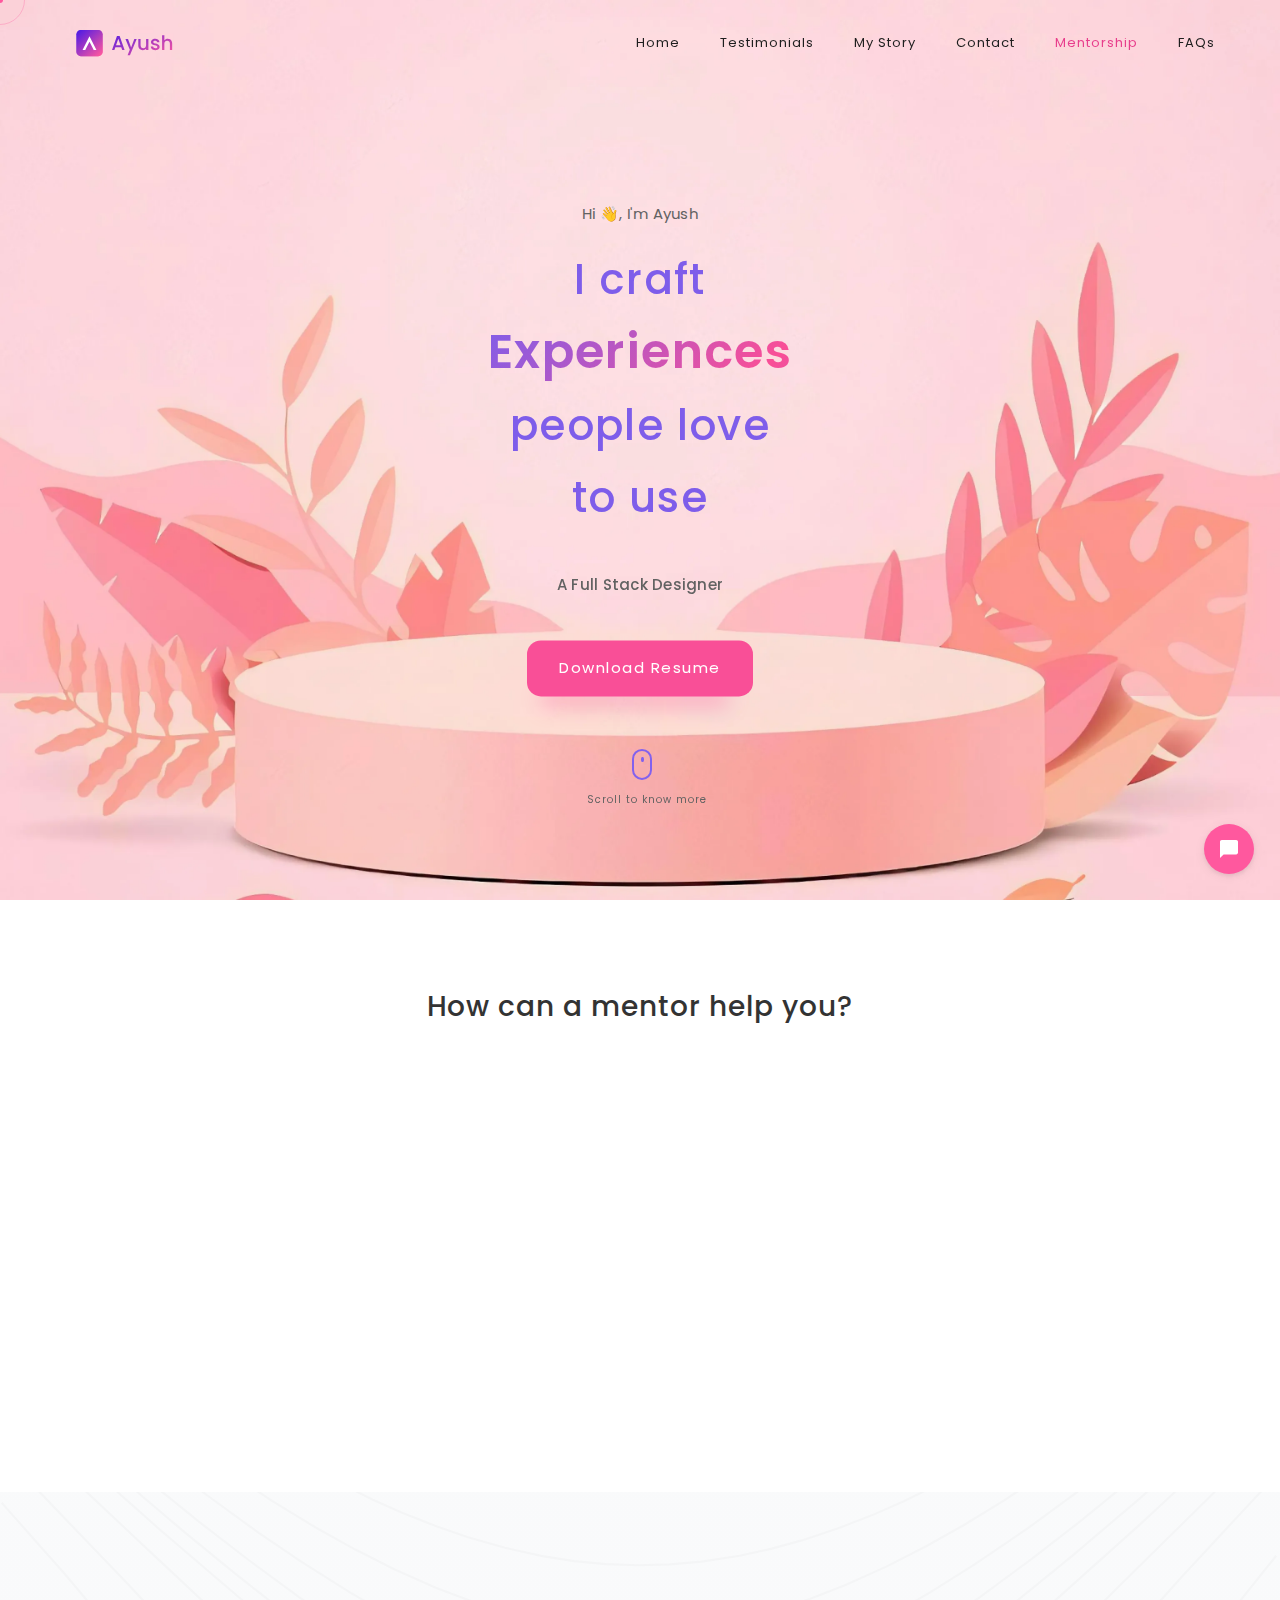
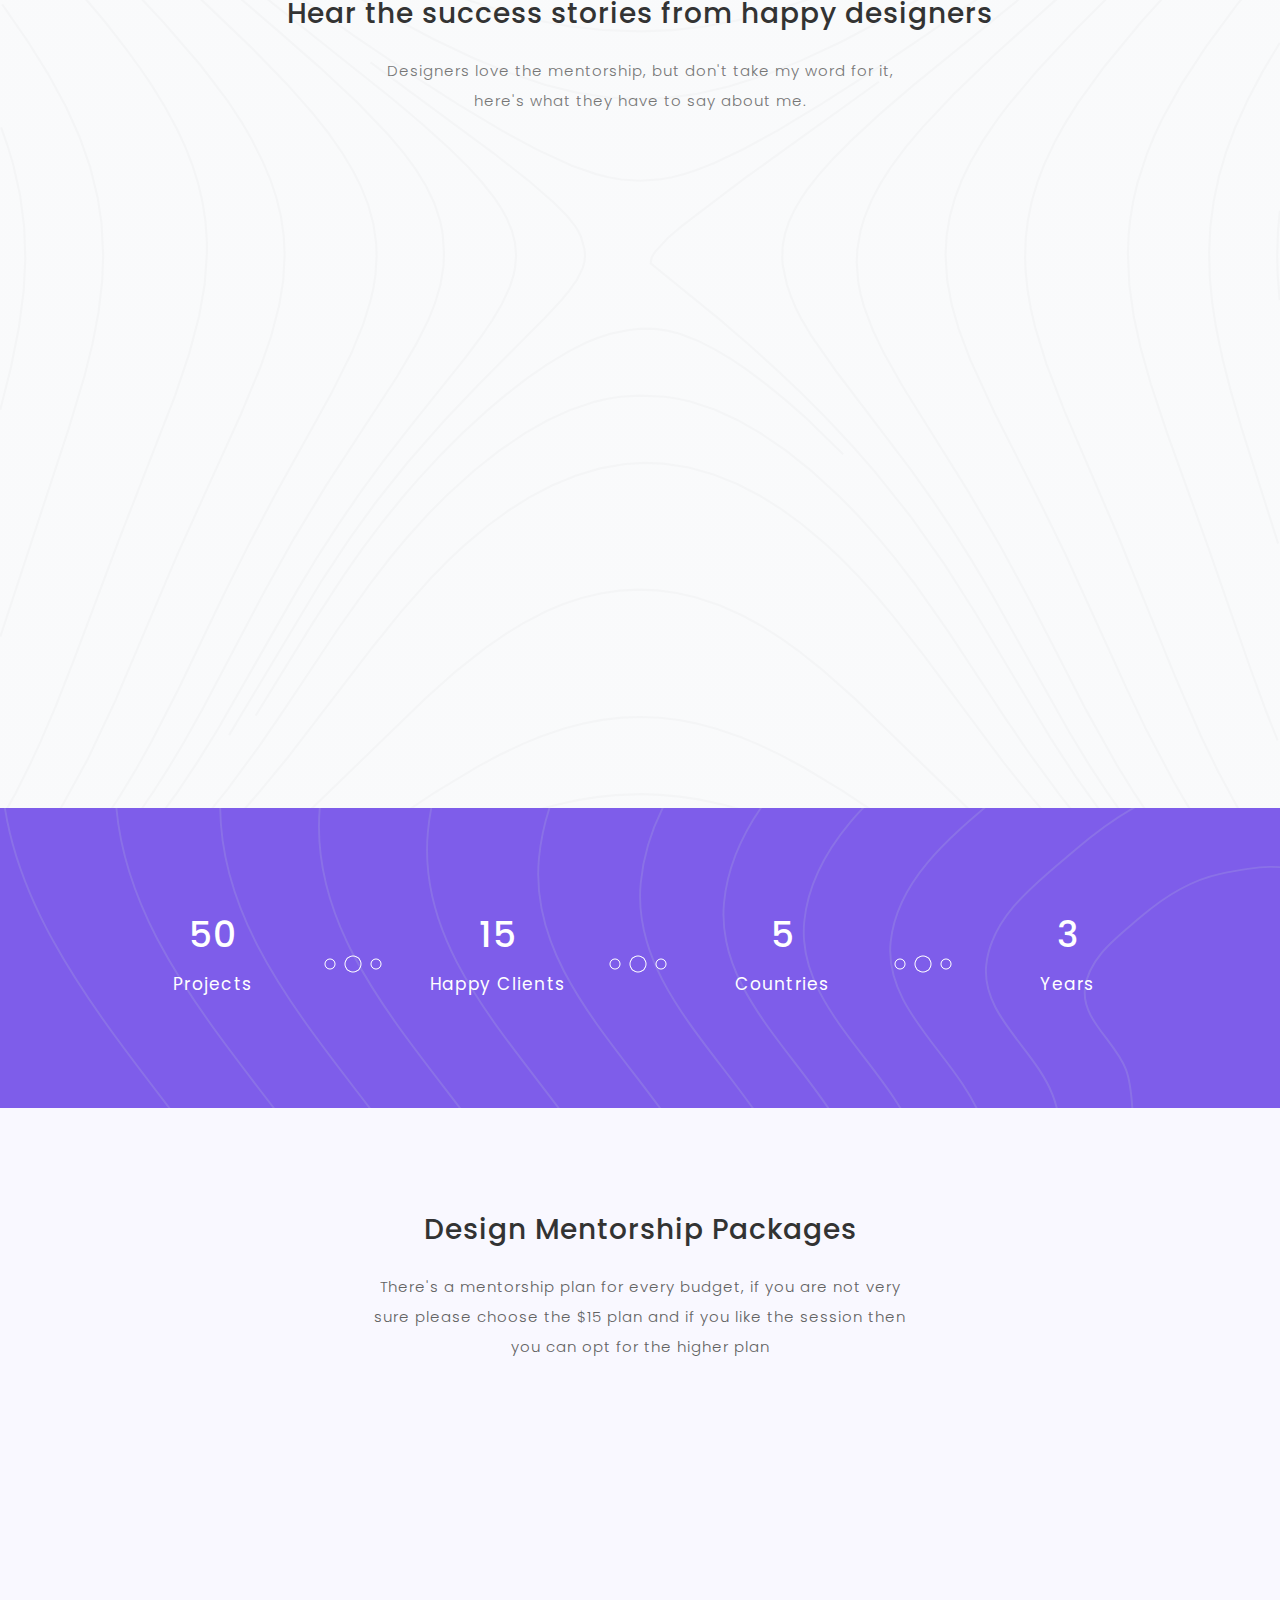
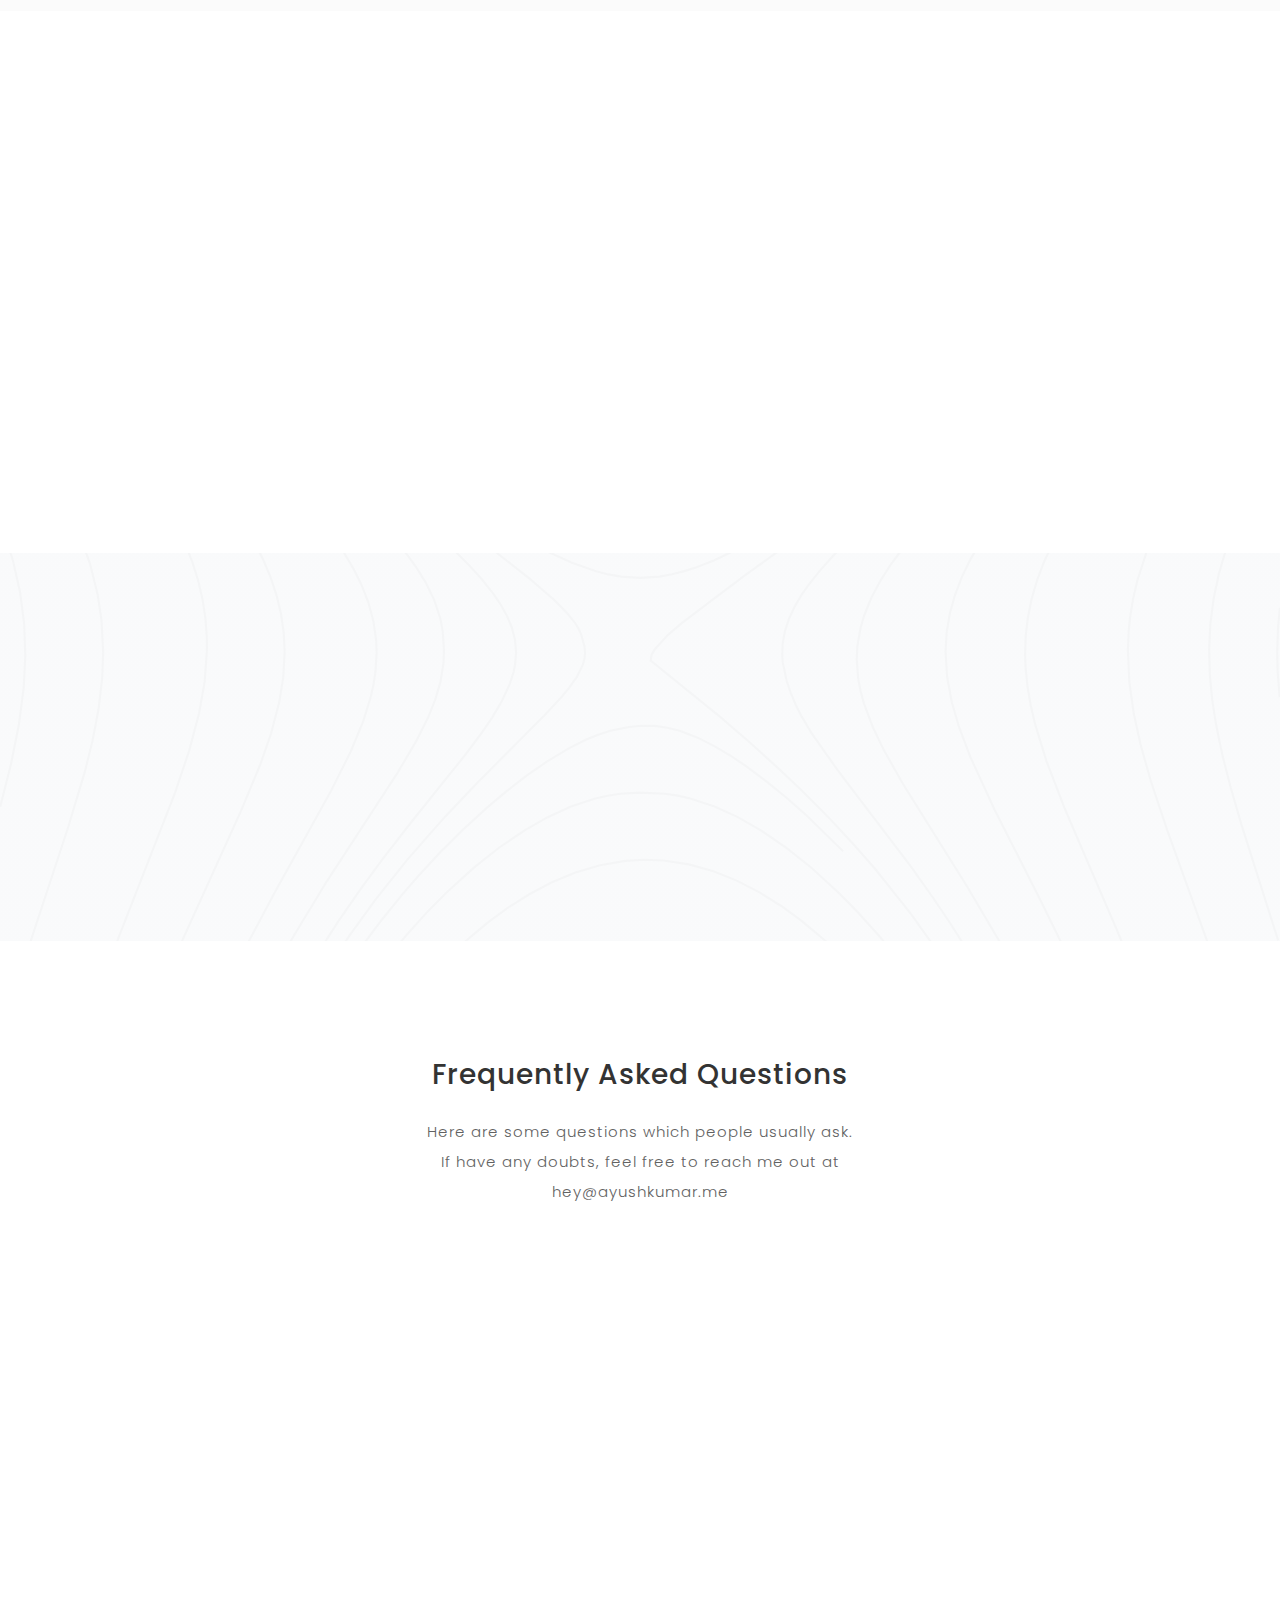
<file: resume.html>
<!DOCTYPE html>
<html lang="en">
  <head>
    <!-- Global site tag (gtag.js) - Google Analytics -->
    <script
      async
      src="https://www.googletagmanager.com/gtag/js?id=G-4JGH2GENXY"
    ></script>
    <script>
      window.dataLayer = window.dataLayer || [];
      function gtag() {
        dataLayer.push(arguments);
      }
      gtag("js", new Date());

      gtag("config", "G-4JGH2GENXY");
    </script>
    <!-- End of Google Analytics -->
    <!-- Hotjar Tracking Code for http://ayushkumar.me/ -->
    <script>
      (function (h, o, t, j, a, r) {
        h.hj =
          h.hj ||
          function () {
            (h.hj.q = h.hj.q || []).push(arguments);
          };
        h._hjSettings = { hjid: 2344240, hjsv: 6 };
        a = o.getElementsByTagName("head")[0];
        r = o.createElement("script");
        r.async = 1;
        r.src = t + h._hjSettings.hjid + j + h._hjSettings.hjsv;
        a.appendChild(r);
      })(window, document, "https://static.hotjar.com/c/hotjar-", ".js?sv=");
    </script>
    <title>Resume</title>
    <!-- SEO Tags -->
    <meta charset="utf-8" />
    <meta name="keywords" content="design resume, ayush kumar resume" />
    <meta name="description" content="Ayush Kumar Design Resume" />
    <meta name="copyright" content="Ayush Kumar Resume" />
    <meta name="author" content="Ayush Kumar, hey@ayushkumar.me" />
    <meta name="designer" content="Ayush Kumar" />
    <meta name="owner" content="Ayush Kumar" />
    <meta name="url" content="http://www.ayushkumar.me" />
    <meta name="category" content="portfolio" />
    <meta name="coverage" content="Worldwide" />
    <meta name="distribution" content="Global" />
    <meta name="reply-to" content="hey@ayushkumar.me" />
    <meta
      name="viewport"
      content="width=device-width, initial-scale=1, shrink-to-fit=no"
    />
    <meta name="theme-color" content="#8261ee" />

    <!-- Image Preview Links -->

    <meta property="og:title" content="Design Mentorship" />
    <meta
      property="og:description"
      content="Ace design interviews with Design Mentorship"
    />
    <meta
      property="og:image"
      content="https://ayushkumar.me/assets/images/backgrounds/og-image-mentorship.png"
    />
    <meta property="og:url" content="https://ayushkumar.me/mentorship" />
    <meta property="og:type" content="website" />
    <meta property="og:site_name" content="Ayush Kumar" />
    <meta
      property="og:image:alt"
      name="Ayush's Portfolio Logo"
      content="logo"
    />
    <!-- Twitter Card -->
    <meta property="twitter:card" content="summary_large_image" />
    <meta property="twitter:url" content="https://ayushkumar.me/mentorship" />
    <meta property="twitter:title" content="Design Mentorship" />
    <meta
      property="twitter:description"
      content="Book a Design Mentorship with Ayush"
    />
    <meta
      property="twitter:image"
      content="https://ayushkumar.me/assets/images/backgrounds/twitter-card-mentorship.png"
    />

    <!-- Poppins CDN Google Fonts -->

    <link
      rel="preload"
      href="https://fonts.googleapis.com/css?family=Poppins:300,400,500,600&display=swap"
      as="style"
    />
    <link rel="preconnect" href="https://fonts.gstatic.com" />
    <link
      href="https://fonts.googleapis.com/css?family=Poppins:300,400,500,600&display=swap"
      rel="stylesheet"
    />

    <!-- Preconnect Typeform -->

    <link
      rel="preconnect"
      href="https://embed.typeform.com"
      media="screen and (min-width: 720px)"
    />

    <!-- Preload Fontawesome -->

    <link
      rel="preload"
      href="assets/webfonts/fa-brands-400.woff2"
      as="font"
      type="font/woff2"
      crossorigin
    />
    <link
      rel="preload"
      href="assets/webfonts/fa-solid-900.woff2"
      as="font"
      type="font/woff2"
      crossorigin
    />

    <!-- Additional CSS Files -->

    <!-- Bootstrap -->
    <link rel="preload" href="assets/css/bootstrap-untouched.css" as="style" />
    <link
      rel="stylesheet"
      type="text/css"
      href="assets/css/bootstrap-untouched.css"
    />

    <!-- Fontawesome -->
    <link rel="preload" href="assets/css/all.min.css" as="style" />
    <link rel="stylesheet" type="text/css" href="assets/css/all.min.css" />

    <!-- Portfolio CSS-->
    <link rel="preload" href="assets/css/portfolio.css" as="style" />
    <link rel="stylesheet" href="assets/css/portfolio.css" />

    <!-- Kursor CSS-->
    <link
      rel="preload"
      href="assets/css/kursor.min.css"
      as="style"
      media="screen and (min-width: 720px)"
    />
    <link
      rel="stylesheet"
      href="assets/css/kursor.min.css"
      media="screen and (min-width: 720px)"
    />

    <!-- Apple Touch Icon -->
    <link
      rel="apple-touch-icon"
      sizes="180x180"
      href="assets/images/logo/logo.png"
    />

    <!-- Favicon -->
    <link
      rel="shortcut icon"
      href="assets/images/logo/logo.png"
      type="image/x-icon"
    />
    <link
      rel="icon"
      type="image/png"
      sizes="32x32"
      href="assets/images/logo/logo.png"
    />
    <link
      rel="icon"
      type="image/png"
      sizes="16x16"
      href="assets/images/logo/logo.png"
    />
    <style>
      body,
      html {
        overflow-x: hidden;
      }
    </style>
  </head>

  <body>
    <!-- ***** Preloader Start ***** -->
    <div id="preloader">
      <div class="jumper">
        <div></div>
        <div></div>
        <div></div>
      </div>
    </div>
    <!-- ***** Preloader End ***** -->

    <!-- ***** Navigation ***** -->
    <header class="header-area header-sticky">
      <div class="container" id="navbars">
        <div class="row">
          <div class="col-12">
            <nav class="main-nav">
              <!-- ***** Logo Start ***** -->
              <a href="https://ayushkumar.me/" class="logo">
                <img
                  id="services2"
                  src="assets/images/logo/logo-icon.svg"
                  width="40"
                  height="40"
                  alt="Ayush Kumar Logo"
                  tabindex="-1"
                />
                <img
                  id="services"
                  src="assets/images/logo/logo.svg"
                  width="160"
                  height="30"
                  alt="Ayush Kumar Logo"
                  tabindex="-1"
                />
              </a>
              <!-- ***** Logo End ***** -->
              <!-- ***** Menu Start ***** -->
              <ul class="nav">
                <li><a href="https://ayushkumar.me/">Home</a></li>
                <li><a href="testimonials">Testimonials</a></li>
                <li><a href="about">My Story</a></li>
                <li><a href="https://ayushkumar.me/#contact-us">Contact</a></li>
                <li><a href="mentorship" class="active">Mentorship</a></li>
                <li class="inactive"><a href="solutions">Solutions</a></li>
                <li class="inactive"><a href="work">Work</a></li>
                <li><a href="faqs">FAQs</a></li>
                <li class="inactive">
                  <a href="reviews">Mentorship Reviews</a>
                </li>
              </ul>
              <a class="menu-trigger">
                <span>Menu</span>
              </a>
              <!-- ***** Menu End ***** -->
            </nav>
          </div>
        </div>
      </div>
    </header>
    <!-- ***** Header Area End ***** -->

    <!-- ***** Hero Section ***** -->
    <div class="welcome-area" id="welcome">
      <div class="header-text">
        <div class="container">
          <div class="row">
            <div
              class="offset-xl-3 col-xl-6 offset-lg-2 col-lg-8 col-md-12 col-sm-12"
            >
              <h1 class="inactive">I am Ayush a ui ux designer</h1>
              <p
                id="hithere"
                data-scroll-reveal="enter bottom move 50px over 0.4s after 0.2s"
                class=""
              >
                Hi <span class="waving-hand">👋</span>, I'm Ayush
              </p>
              <div
                data-scroll-reveal="enter bottom move 50px over 0.6s after 0.4s"
              >
                <h1>
                  I craft <br /><strong>Experiences</strong><br />people love<br />to
                  use
                </h1>
                <p style="font-weight: 500">A Full Stack Designer</p>
                <a
                  href=""
                  class="main-button-slider"
                  title="Download Resume"
                  aria-label="Download Resume"
                  >Download Resume</a
                >
              </div>
              <section id="section10" class="demo pdesk">
                <a href="#second-vp" style="font-size: 10px"
                  ><span></span>Scroll to know more</a
                >
              </section>
            </div>
          </div>
        </div>
      </div>
      <!-- ***** Header Text End ***** -->
    </div>

    <!-- ***** How can a mentor help you? ***** -->
    <section class="section home-feature" id="second-vp">
      <div class="container">
        <div class="row">
          <h2
            class="section-title help"
            id="center"
            style="font-size: 28px; letter-spacing: 1px"
          >
            How can a mentor help you?
          </h2>
          <br /><br />
          <div class="col-lg-12">
            <div class="row" style="margin-bottom: 60px">
              <!-- ***** UI Designing ***** -->
              <div
                class="col-lg-4 col-md-6 col-sm-6 col-12 services"
                data-scroll-reveal="enter bottom move 50px over 0.2s after 0.2s"
              >
                <div
                  class="features-small-item"
                  tabindex="0"
                  style="padding: 30px 40px"
                >
                  <div
                    class="icon"
                    data-scroll-reveal="enter bottom move 30px over 0.6s after 0.4s"
                  >
                    <i
                      ><img
                        src="assets/images/home-feature/ux.webp"
                        loading="lazy"
                        width="100"
                        height="100"
                        alt=""
                    /></i>
                  </div>
                  <h3 class="features-title">Constructive Feedback</h3>
                  <p class="pdesk">
                    Get feedback that matters from someone who knows about the
                    design industry.
                  </p>
                  <p class="pmob">
                    Get feedback that matters from someone who knows about the
                    design industry.
                  </p>
                </div>
              </div>

              <!-- ***** Upscale your Career ***** -->
              <div
                class="col-lg-4 col-md-6 col-sm-6 col-12 services"
                data-scroll-reveal="enter bottom move 50px over 0.2s after 0.3s"
              >
                <div
                  class="features-small-item"
                  tabindex="0"
                  style="padding: 30px 40px"
                >
                  <div
                    class="icon"
                    data-scroll-reveal="enter bottom move 30px over 0.6s after 0.6s"
                  >
                    <i
                      ><img
                        src="assets/images/home-feature/upscale.webp"
                        loading="lazy"
                        width="100"
                        height="100"
                        alt=""
                    /></i>
                  </div>
                  <h3 class="features-title">Upscale your Career</h3>
                  <p class="pdesk">
                    From improving your portfolio to tailoring your resume, a
                    mentor can solve it all!
                  </p>
                  <p class="pmob">
                    I help companies in growing their business and reaching
                    their full potential by solving their problems
                  </p>
                </div>
              </div>

              <!-- ***** Custom Goalsetting ***** -->
              <div
                class="col-lg-4 col-md-6 col-sm-6 col-12 services"
                data-scroll-reveal="enter bottom move 50px over 0.2s after 0.4s"
              >
                <div
                  class="features-small-item"
                  tabindex="0"
                  style="padding: 30px 40px"
                >
                  <div
                    class="icon"
                    data-scroll-reveal="enter bottom move 30px over 0.6s after 0.8s"
                  >
                    <i
                      ><img
                        src="assets/images/home-feature/strategy.webp"
                        loading="lazy"
                        width="85"
                        height="85"
                        alt=""
                    /></i>
                  </div>
                  <h3 class="features-title">Custom Goalsetting</h3>
                  <p class="pdesk">
                    A mentor can provide customized learning catered according
                    to your needs.
                  </p>
                  <p class="pmob">
                    A mentor can provide customized learning catered according
                    to your needs.
                  </p>
                </div>
              </div>
              <!-- ***** Features Small Item End ***** -->
            </div>
          </div>
        </div>
      </div>
    </section>

    <!-- ***** Testimonials ***** -->
    <section class="section" id="testimonials">
      <div class="container">
        <!-- ***** Section Title Start ***** -->
        <div class="row">
          <div class="col-lg-12">
            <div class="center-heading">
              <h2 class="section-title">
                Hear the success stories from happy designers
              </h2>
            </div>
          </div>
          <div class="offset-lg-3 col-lg-6">
            <div class="center-text">
              <p class="pdesk" style="margin-bottom: 50px">
                Designers love the mentorship, but don't take my word for it,
                <br />here's what they have to say about me.
              </p>
              <p class="pmob">
                Designers love the mentorship, here's what they have to say
                about me.
              </p>
            </div>
          </div>
        </div>
        <!-- ***** Section Title End ***** -->

        <!-- First Row of testimonials - Prithvi, Siddharth, Rambabu -->
        <div class="row">
          <!-- ***** Testimonials Item Start ***** -->
          <div
            class="col-lg-4 col-md-6 col-sm-12"
            data-scroll-reveal="enter bottom move 50px over 0.6s after 0.2s"
          >
            <div class="team-item mar-30">
              <div class="team-content">
                <i class="testi">
                  <img
                    src="assets/images/testimonials/icon.svg"
                    loading="lazy"
                    width="200"
                    height="35"
                    alt=""
                  />
                </i>
                <p>
                  "Talking to Ayush was helpful as he is both a peer and also
                  someone who is further along in his career. He is very
                  relatable, a great listener and offered me insight and advice
                  around my portfolio, freelancing, making a shift in my career,
                  and finding jobs."
                </p>
                <div class="user-image" style="display: none">
                  <img
                    src="assets/images/testimonials/prithwi.webp"
                    loading="lazy"
                    width="60"
                    height="60"
                    alt="prithWi-sinha-missioned-founder"
                  />
                </div>
                <div class="team-info mar-30">
                  <h3 class="user-name">Ruchi Dwivedi</h3>
                  <span>UX and Graphic Designer</span>
                </div>
              </div>
            </div>
          </div>
          <!-- ***** Testimonials Item End ***** -->

          <!-- ***** Testimonials Item Start ***** -->
          <div
            class="col-lg-4 col-md-6 col-sm-12"
            data-scroll-reveal="enter bottom move 50px over 0.6s after 0.4s"
          >
            <div class="team-item" id="pink">
              <div class="team-content">
                <i class="testi">
                  <img
                    src="assets/images/testimonials/icon.svg"
                    loading="lazy"
                    width="200"
                    height="35"
                    alt=""
                  />
                </i>
                <p>
                  "Ayush is not just an amazing designer but also a fantastic
                  teacher. His advice are amazing for someone who is looking to
                  make their way to the top in the design field. He gave me more
                  information that I'm not aware of and it'll help me to build
                  my portfolio."
                </p>
                <div class="user-image" style="display: none">
                  <img
                    src="assets/images/testimonials/siddharth.webp"
                    loading="lazy"
                    alt="siddharth-mandala-electroshoe-ceo"
                    width="60"
                    height="60"
                  />
                </div>
                <div class="team-info mar-30">
                  <h3 class="user-name">Sidharth Manu</h3>
                  <span>UI/UX Aspirant</span>
                </div>
              </div>
            </div>
          </div>
          <!-- ***** Testimonials Item End ***** -->

          <!-- ***** Testimonials Item Start ***** -->
          <div
            class="col-lg-4 col-md-6 col-sm-12"
            data-scroll-reveal="enter bottom move 50px over 0.6s after 0.6s"
          >
            <div class="team-item">
              <div class="team-content">
                <i class="testi">
                  <img
                    src="assets/images/testimonials/icon.svg"
                    loading="lazy"
                    width="200"
                    height="35"
                    alt=""
                  />
                </i>
                <p>
                  "Ayush helped me to improve my portfolio case study to be more
                  interview ready, sharing his feedback on what interviewers may
                  look for in candidates. I would recommend his to anyone who is
                  preparing for their first job as a UX/UI designer."
                </p>
                <div class="user-image" style="display: none">
                  <img
                    src="assets/images/testimonials/rambabu.webp"
                    loading="lazy"
                    alt="rambabu-sharma-sinha-dridhsankalp-founder"
                    width="60"
                    height="60"
                  />
                </div>
                <div class="team-info mar-30">
                  <h3 class="user-name">Prateek Sapta</h3>
                  <span>Visual Design Aspirant</span>
                </div>
              </div>
            </div>
          </div>
          <!-- ***** Testimonials Item End ***** -->
        </div>
        <div
          style="text-align: center; margin-top: 30px"
          data-scroll-reveal="enter bottom move 30px over 0.4s after 0.2s"
        >
          <a
            href="reviews"
            class="main-button-slider"
            title="View all testimonials"
            aria-label="View all testimonials"
            >Read all reviews</a
          >
        </div>
      </div>
    </section>

    <!-- ***** Counter Parallax Start ***** -->
    <section class="counter">
      <div class="content">
        <div class="container">
          <div class="row">
            <div class="col-lg-3 col-md-6 col-sm-12">
              <div class="count-item decoration-bottom">
                <strong>50</strong>
                <span>Projects</span>
              </div>
            </div>
            <div class="col-lg-3 col-md-6 col-sm-12">
              <div class="count-item decoration-top">
                <strong>15</strong>
                <span>Happy Clients</span>
              </div>
            </div>
            <div class="col-lg-3 col-md-6 col-sm-12">
              <div class="count-item decoration-bottom">
                <strong>5</strong>
                <span>Countries</span>
              </div>
            </div>
            <div class="col-lg-3 col-md-6 col-sm-12">
              <div class="count-item">
                <strong>3</strong>
                <span>Years</span>
              </div>
            </div>
          </div>
        </div>
      </div>
    </section>

    <!-- ***** Pricing Plans ***** -->
    <section class="section colored" id="pricing-plans">
      <div class="container">
        <div class="row">
          <div class="col-lg-12">
            <div class="center-heading">
              <h2 class="section-title">Design Mentorship Packages</h2>
            </div>
          </div>
          <div class="offset-lg-3 col-lg-6">
            <div class="center-text">
              <p class="pdesk pricepara">
                There's a mentorship plan for every budget, if you are not very
                sure please choose the $15 plan and if you like the session then
                you can opt for the higher plan<br />
              </p>
              <p class="pmob">
                If you are not very sure please choose the $15 plan and if you
                like the session then you can opt for the higher plan<br />
              </p>
            </div>
          </div>
        </div>

        <div class="row">
          <!-- ***** Pricing Item Start ***** -->
          <div
            class="col-lg-4 col-md-6 col-sm-12"
            data-scroll-reveal="enter bottom move 50px over 0.6s after 0.2s"
          >
            <div class="pricing-item" tabindex="0">
              <div class="pricing-header">
                <h3 class="pricing-title">Basic</h3>
              </div>
              <div class="pricing-body">
                <div class="price-wrapper">
                  <span class="currency">$</span>
                  <span class="price">15</span>
                  <span class="period">Upto 1 day</span>
                </div>
                <ul class="list">
                  <li class="active">Career Advice</li>
                  <li class="active">Portfolio Review</li>
                  <li class="active">Ask Me Anything</li>
                </ul>
              </div>
              <div class="pricing-footer">
                <a
                  href="https://form.typeform.com/to/YDb5aG"
                  class="main-button"
                  >Book Now</a
                >
              </div>
            </div>
          </div>
          <!-- ***** Pricing Item End ***** -->

          <!-- ***** Pricing Item Start ***** -->
          <div
            class="col-lg-4 col-md-6 col-sm-12"
            data-scroll-reveal="enter bottom move 50px over 0.6s after 0.4s"
          >
            <div class="pricing-item active" tabindex="0">
              <div class="pricing-header">
                <h3 class="pricing-title">Standard</h3>
              </div>
              <div class="pricing-body">
                <div class="price-wrapper">
                  <span class="currency">$</span>
                  <span class="price">50</span>
                  <span class="period">Upto 1 week</span>
                </div>
                <ul class="list">
                  <li class="active">Career Advice</li>
                  <li class="active">Portfolio Review</li>
                  <li class="active">Ask Me Anything</li>
                  <li class="active">Business of Design</li>
                  <li class="active">Why Start Freelancing?</li>
                </ul>
              </div>
              <div class="pricing-footer">
                <a
                  href="https://form.typeform.com/to/YDb5aG"
                  id="standard"
                  class="main-button"
                  >Book Now</a
                >
              </div>
            </div>
          </div>
          <!-- ***** Pricing Item End ***** -->

          <!-- ***** Pricing Item Start ***** -->
          <div
            class="col-lg-4 col-md-6 col-sm-12"
            data-scroll-reveal="enter bottom move 50px over 0.6s after 0.6s"
          >
            <div class="pricing-item" tabindex="0">
              <div class="pricing-header">
                <h3 class="pricing-title">Premium</h3>
              </div>
              <div class="pricing-body">
                <div class="price-wrapper">
                  <span class="currency">$</span>
                  <span class="price">100</span>
                  <span class="period">Upto 1 month</span>
                </div>
                <ul class="list">
                  <li class="active">Career Advice</li>
                  <li class="active">Portfolio Review</li>
                  <li class="active">Business of Design</li>
                  <li class="active">Why Start Freelancing</li>
                  <li class="active">The Importance of Code</li>
                  <li class="active">The Power of Copywriting</li>
                  <li class="active">Designing or Problem Solving</li>
                </ul>
              </div>
              <div class="pricing-footer">
                <a
                  href="https://form.typeform.com/to/YDb5aG"
                  class="main-button"
                  >Book Now</a
                >
              </div>
            </div>
          </div>
          <!-- ***** Pricing Item End ***** -->
        </div>
      </div>
    </section>
    <div class="space mob"></div>
    <!-- ***** Why consult with me? ***** -->
    <section class="section first-section" id="features">
      <div class="container">
        <div class="row">
          <div
            class="col-lg-5 col-md-12 col-sm-12 align-self-center"
            data-scroll-reveal="enter bottom move 50px over 0.6s after 0.2s"
          >
            <img
              src="assets/images/why-should-i-consult-you.webp"
              loading="lazy"
              class="rounded img-fluid d-block mx-auto desk"
              alt="App"
              width="800"
              height="600"
            />
            <img
              src="assets/images/why-should-i-consult-you.webp"
              loading="lazy"
              class="rounded img-fluid d-block mx-auto mob"
              alt="App"
              width="800"
              height="600"
            />
          </div>
          <div class="col-lg-1"></div>
          <div
            class="col-lg-6 col-md-12 col-sm-12 align-self-center mobile-top-fix"
            data-scroll-reveal="enter bottom move 50px over 0.4s after 0s"
          >
            <div class="left-heading">
              <h2 class="section-title desk">Why should I consult with you?</h2>
              <h2 class="section-title mob">
                Why should I <br />consult with you?
              </h2>
            </div>
            <div class="left-text">
              <p class="desk">
                I'm working in the design industry for the last 3 years, as a
                freelancer and consultant to in-house designer and art director.
                <br /><br />
                It took me over 4 years to reach where I'm right now. I believe
                if I had a mentor I would have taken a year or two at max. So, I
                wish to help out the other creatives in honing their skills and
                upscaling careers. <br /><br />
                I can help you get better at design and business and teach you
                how to generate passive income and thrive as a designer.
              </p>
              <p class="mob">
                I'm working in the design industry for the last 3 years, as a
                freelancer and consultant to in-house designer and art director.
                <br /><br />
                It took me over 4 years to reach where I'm right now. I believe
                if I had a mentor I would have taken a year or two at max. So, I
                wish to help out the other creatives in honing their skills and
                upscaling careers.<br /><br />
                I can help you get better at design and business and teach you
                how to generate passive income and thrive as a designer.
              </p>
            </div>
          </div>
        </div>
        <div class="row">
          <div class="col-lg-12">
            <div class="hr"></div>
          </div>
        </div>
      </div>
    </section>

    <!-- *****  ***** -->
    <section class="section first-section about-features greybg">
      <div class="container">
        <div class="row">
          <div
            class="col-lg-5 col-md-12 col-sm-12 align-self-center mobile-bottom-fix-big show-on-mobile"
            data-scroll-reveal="enter bottom move 50px over 0.6s after 0.2s"
          >
            <img
              src="assets/images/what-is-in-for-you.webp"
              loading="lazy"
              class="rounded img-fluid d-block mx-auto"
              alt="App"
              width="800"
              height="600"
            />
          </div>
          <div
            class="col-lg-6 col-md-12 col-sm-12 align-self-center mobile-bottom-fix"
            data-scroll-reveal="enter bottom move 50px over 0.4s after 0s"
          >
            <div class="left-heading">
              <h2 class="section-title">What's in it for you?</h2>
            </div>
            <div class="left-text">
              <p class="desk">
                In this mentorship, you would get to choose between three plans
                - Basic, Standard, and Premium. Ask me anything is common for
                all the plans and you can ask me anything related to design,
                business, career advice, etc. <br /><br />
                This mentorship session is generally catered to aspiring to
                junior and mid-level designers with 0-4+ years of experience. If
                you are in the industry for a long time, I can help you with the
                business of design and how to raise your prices.
              </p>
              <p class="mob">
                In this mentorship, you would get to choose between three plans
                - Basic, Standard, and Premium. Ask me anything is common for
                all the plans and you can ask me anything related to design,
                business, career advice, etc. <br /><br />
                This mentorship session is generally catered to aspiring to
                junior and mid-level designers with 0-4+ years of experience. If
                you are in the industry for a long time, I can help you with the
                business of design and how to raise your prices.
              </p>
            </div>
          </div>
          <div class="col-lg-1"></div>
          <div
            class="col-lg-5 col-md-12 col-sm-12 align-self-center mobile-bottom-fix-big show-on-desktop"
            data-scroll-reveal="enter bottom move 50px over 0.6s after 0.2s"
          >
            <img
              src="assets/images/what-is-in-for-you.webp"
              loading="lazy"
              class="rounded img-fluid d-block mx-auto"
              alt="App"
              width="800"
              height="600"
            />
          </div>
        </div>
      </div>
    </section>
    <div class="space mob"></div>
    <!-- *****  ***** -->
    <section class="section first-section">
      <div class="container">
        <div class="row">
          <div
            class="col-lg-5 col-md-12 col-sm-12 align-self-center"
            data-scroll-reveal="enter bottom move 50px over 0.6s after 0.2s"
          >
            <img
              src="assets/images/where-can-i-know-more-about-you.webp"
              loading="lazy"
              class="rounded img-fluid d-block mx-auto"
              alt="App"
              width="800"
              height="600"
            />
          </div>
          <div class="col-lg-1"></div>
          <div
            class="col-lg-6 col-md-12 col-sm-12 align-self-center mobile-top-fix"
            data-scroll-reveal="enter bottom move 50px over 0.4s after 0s"
          >
            <div class="left-heading">
              <h2 class="section-title">Where can I know more about you?</h2>
            </div>
            <div class="left-text">
              <p class="desk">
                You can visit
                <a href="https://ayushkumar.me"> ayushkumar.me</a> to view my
                work and
                <a href="https://ayushkumar.me/about">ayushkumar.me/about</a> to
                know about me. <br /><br />
                I'm also active on Instagram, Dribbble, and LinkedIn, so feel
                free to reach out. If you need anything else, please reach out
                at
                <a href="mailto:hey@ayushkumar.me"> hey@ayushkumar.me.</a>
              </p>
              <p class="mob">
                You can visit
                <a href="https://ayushkumar.me"> ayushkumar.me</a> to view my
                work and
                <a href="https://ayushkumar.me/about">ayushkumar.me/about</a> to
                know about me. <br /><br />
                I'm also active on Instagram, Dribbble, and LinkedIn, so feel
                free to reach out. If you need anything else, please reach out
                at
                <a href="mailto:hey@ayushkumar.me"> hey@ayushkumar.me.</a>
              </p>
            </div>
          </div>
        </div>
        <div class="row">
          <div class="col-lg-12">
            <div class="hr"></div>
          </div>
        </div>
      </div>
    </section>
    <div class="space desk"></div>
    <section class="section colored" id="free-consultation">
      <div class="container">
        <!-- ***** Section Title Start ***** -->
        <div class="row">
          <div class="col-lg-12">
            <div
              class="center-heading"
              data-scroll-reveal="enter bottom move 50px over 0.6s after 0.2s"
            >
              <h2 class="section-title">100% Money Back Guarantee</h2>
              <p class="pricepara desk" style="line-height: 200%">
                If you are not happy with the mentorship then you can request
                for a <br />full refund by sending a mail at hey@ayushkumar.me.
              </p>
              <p class="pricepara mob" style="line-height: 200%">
                If you are not happy with the mentorship then you can request a
                full refund by sending a mail at
                <a href="mailto:hey@ayushkumar.me">hey@ayushkumar.me.</a>
              </p>
              <br />
              <a
                href="https://calendly.com/ui-ux/mentorship"
                aria-label=""
                class="main-button-slider"
                title="Book Mentorship with Ayush"
                aria-label="Book Mentorship with Ayush"
                >Book your session</a
              >
            </div>
          </div>
        </div>
      </div>
    </section>

    <section class="section first-section" id="">
      <div class="container">
        <div class="faq-mentoring">
          <div class="row">
            <div class="col-lg-12">
              <div class="center-heading">
                <h2 class="section-title">Frequently Asked Questions</h2>
              </div>
            </div>
            <div class="offset-lg-3 col-lg-6">
              <div class="center-text">
                <p class="pdesk pricepara">
                  Here are some questions which people usually ask.
                  <br />If have any doubts, feel free to reach me out at
                  <a href="mailto:hey@ayushkumar.me">hey@ayushkumar.me</a>
                </p>
                <p class="pmob">
                  Here are some questions which people usually ask.
                </p>
              </div>
            </div>
          </div>
        </div>
        <div class="row">
          <div
            class="col-lg-5 col-md-12 col-sm-12 align-self-center"
            data-scroll-reveal="enter bottom move 50px over 0.6s after 0.2s"
          >
            <img
              src="assets/images/i'm-unable-to-book-the-mentorship-session.webp"
              loading="lazy"
              class="rounded img-fluid d-block mx-auto"
              alt=""
              width="800"
              height="600"
              title=""
            />
          </div>
          <div class="col-lg-1"></div>
          <div
            class="col-lg-6 col-md-12 col-sm-12 align-self-center mobile-top-fix"
            data-scroll-reveal="enter bottom move 50px over 0.4s after 0s"
          >
            <div class="left-heading">
              <h2 class="section-title desk">
                I'm unable to book the <br />mentorship session
              </h2>
              <h2 class="section-title mob">
                I'm unable to book the mentorship session
              </h2>
            </div>
            <div class="left-text">
              <p class="desk">
                I'm very sorry that you couldn't book the mentorship session. As
                there are a lot of 3rd party services integrated into the
                websites so even if one of them fails the user flow might break.
                <br /><br />
                You needn't worry, just DM me on any of my social media or drop
                a line at
                <a href="mailto:hey@ayushkumar.me"> hey@ayushkumar.me</a> and
                I'll sort it out.
              </p>
              <p class="mob">
                I'm very sorry that you couldn't book the mentorship session. As
                there are a lot of 3rd party services integrated into the
                websites so even if one of them fails the user flow might break.
                <br /><br />
                You needn't worry, just DM me on any of my social media or drop
                a line at
                <a href="mailto:hey@ayushkumar.me"> hey@ayushkumar.me</a> and
                I'll sort it out.
              </p>
            </div>
          </div>
        </div>
        <div class="row">
          <div class="col-lg-12">
            <div class="hr"></div>
          </div>
        </div>
      </div>
    </section>

    <!-- *****  ***** -->
    <section class="section first-section about-features greybg">
      <div class="container">
        <div class="row">
          <div
            class="col-lg-5 col-md-12 col-sm-12 align-self-center mobile-bottom-fix-big show-on-mobile"
            data-scroll-reveal="enter bottom move 50px over 0.6s after 0.2s"
          >
            <img
              src="assets/images/i'm-not -sure-if-I'm-ready-for-this-mentorship-program.webp"
              loading="lazy"
              class="rounded img-fluid d-block mx-auto"
              alt="App"
              width="800"
              height="600"
            />
          </div>
          <div
            class="col-lg-6 col-md-12 col-sm-12 align-self-center mobile-bottom-fix"
            data-scroll-reveal="enter bottom move 50px over 0.4s after 0s"
          >
            <div class="left-heading">
              <h2 class="section-title">
                I'm not sure if I'm ready for this mentorship program
              </h2>
            </div>
            <div class="left-text">
              <p class="desk">
                This mentorship program doesn't have any prerequisites and is
                usually catered toward junior to mid-level designers. The only
                thing which you should bring while coming for the mentorship is
                the eagerness to learn. <br /><br />
                If you have any other questions feel free to reach out at
                <a href="mailto:hey@ayushkumar.me"> hey@ayushkumar.me</a> or at
                LinkedIn or Instagram
              </p>
              <p class="mob">
                This mentorship program doesn't have any prerequisites and is
                usually catered toward junior to mid-level designers. The only
                thing which you should bring while coming for the mentorship is
                the eagerness to learn. <br /><br />
                If you have any other questions feel free to reach out at
                <a href="mailto:hey@ayushkumar.me"> hey@ayushkumar.me</a> or at
                LinkedIn or Instagram
              </p>
            </div>
          </div>
          <div class="col-lg-1"></div>
          <div
            class="col-lg-5 col-md-12 col-sm-12 align-self-center mobile-bottom-fix-big show-on-desktop"
            data-scroll-reveal="enter bottom move 50px over 0.6s after 0.2s"
          >
            <img
              src="assets/images/i'm-not -sure-if-I'm-ready-for-this-mentorship-program.webp"
              loading="lazy"
              class="rounded img-fluid d-block mx-auto"
              alt="App"
              width="800"
              height="600"
            />
          </div>
        </div>
      </div>
    </section>

    <!-- *****  ***** -->
    <section
      class="section first-section"
      style="padding-top: 5rem; padding-bottom: 5rem"
    >
      <div class="container">
        <div class="row">
          <div
            class="col-lg-5 col-md-12 col-sm-12 align-self-center"
            data-scroll-reveal="enter bottom move 50px over 0.6s after 0.2s"
          >
            <img
              src="assets/images/is-there-a-refund-policy.webp"
              loading="lazy"
              class="rounded img-fluid d-block mx-auto"
              alt="App"
              width="800"
              height="600"
            />
          </div>
          <div class="col-lg-1"></div>
          <div
            class="col-lg-6 col-md-12 col-sm-12 align-self-center mobile-top-fix"
            data-scroll-reveal="enter bottom move 50px over 0.4s after 0s"
          >
            <div class="left-heading">
              <h2 class="section-title">Is there a refund?</h2>
            </div>
            <div class="left-text">
              <p class="desk">
                Yes, although the mentorship program has a 100% satisfaction
                rate, however, if you don't like it you can ask for a complete
                refund.<br /><br />You can request for a full refund by sending
                a mail at
                <a href="mailto:hey@ayushkumar.me"> hey@ayushkumar.me.</a>
              </p>
              <p class="mob">
                Yes, although the mentorship program has a 100% satisfaction
                rate, however, if you don't like it you can ask for a complete
                refund. <br /><br />You can request for a full refund by sending
                a mail at
                <a href="mailto:hey@ayushkumar.me"> hey@ayushkumar.me.</a>
              </p>
            </div>
          </div>
        </div>
        <div class="row">
          <div class="col-lg-12">
            <div class="hr"></div>
          </div>
        </div>
      </div>
    </section>
    <div class="space desk"></div>
    <div class="space desk"></div>
    <a
      class="typeform-share button chat-blob"
      rel="noopener"
      title="Contact Ayush"
      href="https://form.typeform.com/to/YDb5aG?typeform-medium=embed-snippet"
      data-mode="popover"
      style="
        width: 50px;
        height: 50px;
        position: fixed;
        box-shadow: 0px 2px 12px rgba(0, 0, 0, 0.06),
          0px 2px 4px rgba(0, 0, 0, 0.08);
        right: 26px;
        bottom: 26px;
        border-radius: 50%;
        display: flex;
        align-items: center;
        justify-content: center;
        cursor: pointer;
        background: #ff589e;
        overflow: hidden;
        line-height: 0;
      "
      target="_blank"
    >
      <span class="icon">
        <img
          alt="contact-me"
          src="assets/images/chat-icon.svg"
          width="18"
          height="18"
        />
      </span>
    </a>
    <script defer>
      (function () {
        var qs,
          js,
          q,
          s,
          d = document,
          gi = d.getElementById,
          ce = d.createElement,
          gt = d.getElementsByTagName,
          id = "typef_orm_share",
          b = "https://embed.typeform.com/";
        if (!gi.call(d, id)) {
          js = ce.call(d, "script");
          js.id = id;
          js.src = b + "embed.js";
          q = gt.call(d, "script")[0];
          q.parentNode.insertBefore(js, q);
        }
      })();
    </script>

    <!-- ***** Footer Start ***** -->
    <footer>
      <div
        class="container"
        data-scroll-reveal="enter top move 15px over 0.4s after 0.2s"
      >
        <div class="row">
          <div class="col-lg-12 col-md-12 col-sm-12">
            <p class="footer-para">Let's stay in touch</p>
            <br />
            <ul class="social">
              <li>
                <a
                  href="mailto:hey@ayushkumar.me"
                  target="_blank"
                  rel="noopener"
                  title="Email"
                  aria-label="Email"
                  ><i class="fas fa-envelope"></i
                ></a>
              </li>
              <li>
                <a
                  href="https://dribbble.com/designedbyayush"
                  target="_blank"
                  title="Dribble"
                  aria-label="Dribble"
                  rel="noopener"
                  ><i class="fab fa-dribbble"></i
                ></a>
              </li>
              <li>
                <a
                  href="https://www.linkedin.com/in/designedbyayush/"
                  title="LinkedIn"
                  target="_blank"
                  aria-label="LinkedIn"
                  rel="noopener"
                  ><i class="fab fa-linkedin-in"></i
                ></a>
              </li>
              <li>
                <a
                  href="https://www.instagram.com/designedbyayush/"
                  target="_blank"
                  rel="noopener"
                  aria-label="Instagram"
                  title="Instagram"
                  ><i class="fab fa-instagram"></i
                ></a>
              </li>
              <li>
                <a
                  href="https://wa.link/9zahlz"
                  target="_blank"
                  title="Whatsapp"
                  aria-label="Whatsapp"
                  rel="noopener"
                >
                  <i class="fab fa-whatsapp"></i
                ></a>
              </li>
            </ul>
          </div>
        </div>
        <div class="row">
          <div class="col-lg-12">
            <p class="copyright">
              <i class="fas fa-code" title="Coded"></i> with
              <i class="fas fa-heart" title="Love"></i> just for you!
              <br /><br />Copyright &copy; 2021 Ayush Kumar
            </p>
          </div>
        </div>
      </div>
    </footer>

    <!-- jQuery -->
    <script src="assets/js/jquery-2.1.0.min.js"></script>

    <!-- Bootstrap -->
    <script defer src="assets/js/popper.js"></script>
    <script defer src="assets/js/bootstrap.min.js"></script>

    <!-- Plugins -->
    <script defer src="assets/js/scrollreveal.min.js"></script>
    <script defer src="assets/js/waypoints.min.js"></script>
    <script defer src="assets/js/jquery.counterup.min.js"></script>
    <script defer src="assets/js/imgfix.min.js"></script>

    <!-- Global Init -->
    <script defer src="assets/js/custom.js"></script>

    <script src="assets/js/kursor.min.js"></script>

    <!--Round Custom Cursor -->
    <script>
      new kursor({
        color: "#ff589e",
        type: 4,
      });
    </script>

    <!-- Typeform button javascript -->
    <script>
      (function () {
        var qs,
          js,
          q,
          s,
          d = document,
          gi = d.getElementById,
          ce = d.createElement,
          gt = d.getElementsByTagName,
          id = "typef_orm_share",
          b = "https://embed.typeform.com/";
        if (!gi.call(d, id)) {
          js = ce.call(d, "script");
          js.id = id;
          js.src = b + "embed.js";
          q = gt.call(d, "script")[0];
          q.parentNode.insertBefore(js, q);
        }
      })();
    </script>

    <script type="text/javascript">
      $(function () {
        $("a[href*=#]").on("click", function (e) {
          e.preventDefault();
          $("html, body").animate(
            {
              scrollTop: $($(this).attr("href")).offset().top,
            },
            500,
            "linear"
          );
        });
      });
    </script>
  </body>
</html>
</file>
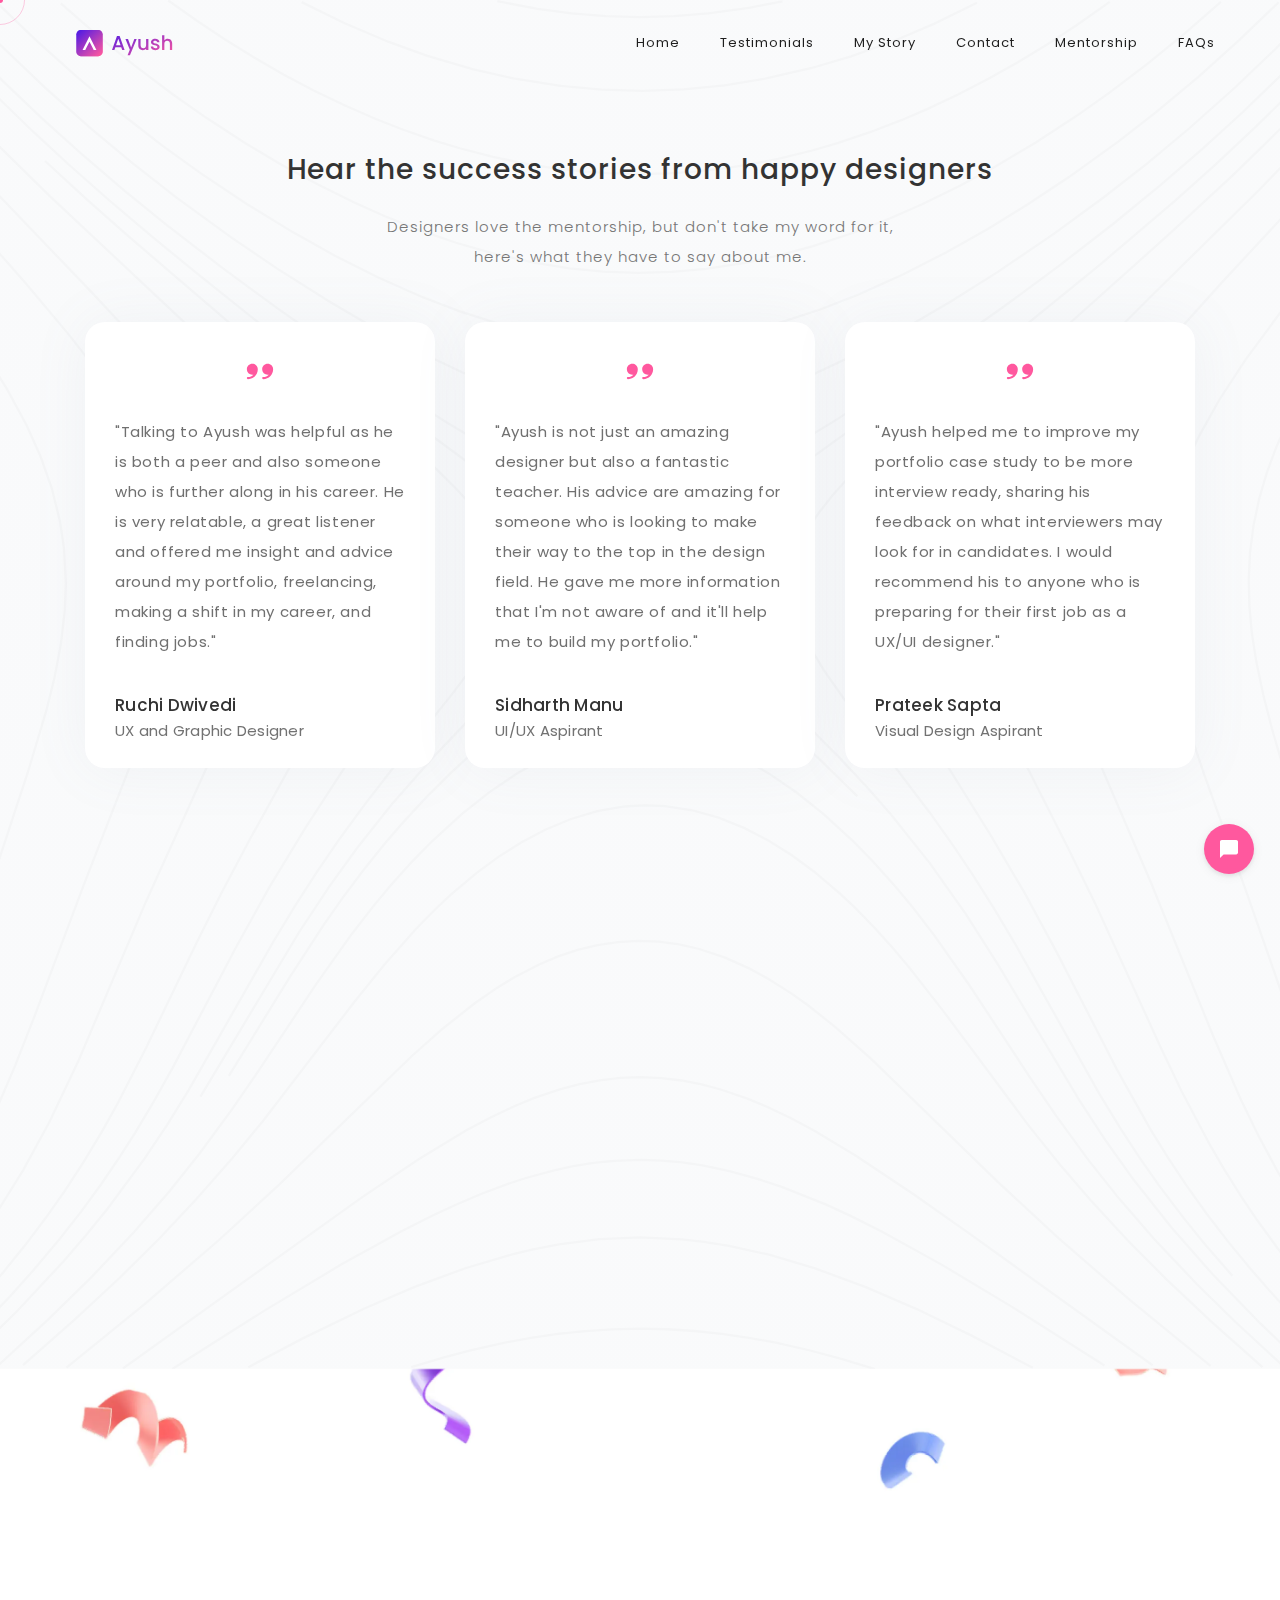
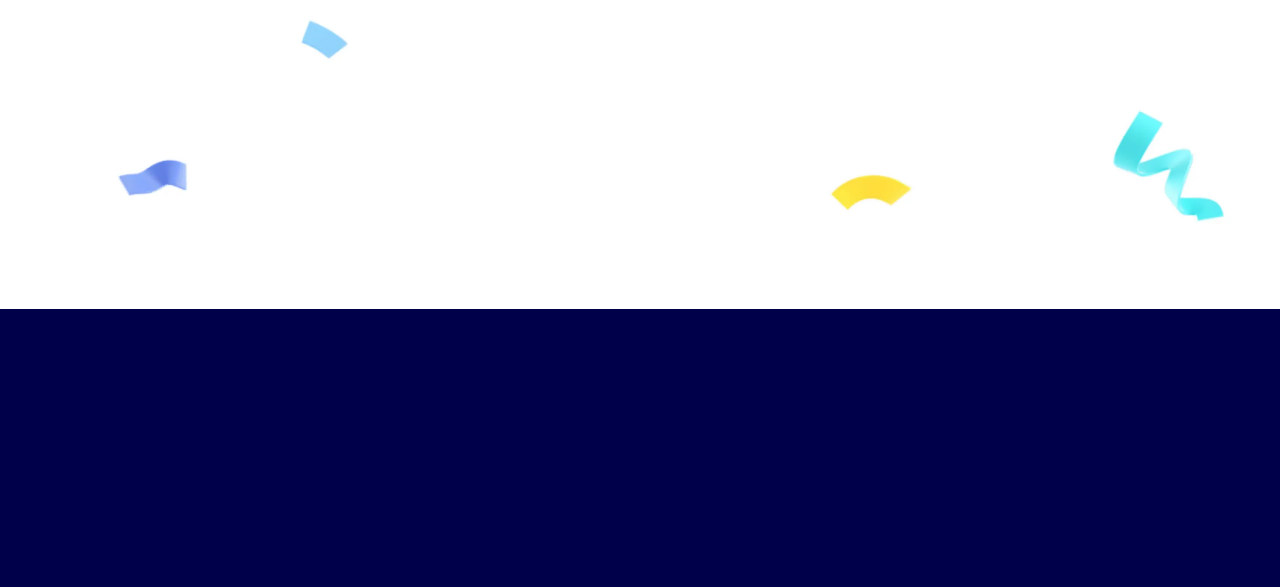
<file: reviews.html>
<!DOCTYPE html>
<html lang="en">
  <head>
    <!-- Global site tag (gtag.js) - Google Analytics -->
    <script
      async
      src="https://www.googletagmanager.com/gtag/js?id=G-4JGH2GENXY"
    ></script>
    <script>
      window.dataLayer = window.dataLayer || [];
      function gtag() {
        dataLayer.push(arguments);
      }
      gtag("js", new Date());

      gtag("config", "G-4JGH2GENXY");
    </script>
    <!-- End of Google Analytics -->
    <!-- Hotjar Tracking Code for http://ayushkumar.me/ -->
    <script>
      (function (h, o, t, j, a, r) {
        h.hj =
          h.hj ||
          function () {
            (h.hj.q = h.hj.q || []).push(arguments);
          };
        h._hjSettings = { hjid: 2344240, hjsv: 6 };
        a = o.getElementsByTagName("head")[0];
        r = o.createElement("script");
        r.async = 1;
        r.src = t + h._hjSettings.hjid + j + h._hjSettings.hjsv;
        a.appendChild(r);
      })(window, document, "https://static.hotjar.com/c/hotjar-", ".js?sv=");
    </script>
    <title>Mentorship Reviews</title>
    <!-- SEO Tags -->
    <meta charset="utf-8" />
    <meta
      name="keywords"
      content="ui ux design mentorship testimonials, ayush kumar ui ux designer, ayush kumar portfolio"
    />
    <meta
      name="description"
      content="Hi, I'm Ayush, a UI/UX Designer. I craft experiences people love to use."
    />
    <meta name="copyright" content="Ayush Kumar" />
    <meta name="author" content="Ayush Kumar, hey@ayushkumar.me" />
    <meta name="designer" content="Ayush Kumar" />
    <meta name="owner" content="Ayush Kumar" />
    <meta name="url" content="http://www.ayushkumar.me" />
    <meta name="category" content="portfolio" />
    <meta name="coverage" content="Worldwide" />
    <meta name="distribution" content="Global" />
    <meta name="reply-to" content="hey@ayushkumar.me" />
    <meta
      name="viewport"
      content="width=device-width, initial-scale=1, shrink-to-fit=no"
    />
    <meta name="theme-color" content="#8261ee" />

    <!-- Image Preview Links -->

    <meta property="og:title" content="Mentorship Testimonials" />
    <meta
      property="og:description"
      content="Hi, I'm Ayush, a UI/UX Designer. I craft experiences people love to use."
    />
    <meta
      property="og:image"
      content="https://ayushkumar.me/assets/images/backgrounds/og-image.png"
    />
    <meta property="og:url" content="https://ayushkumar.me/" />
    <meta property="og:type" content="website" />
    <meta property="og:site_name" content="Ayush Kumar" />
    <meta
      property="og:image:alt"
      name="Ayush's Design Portfolio"
      content="logo"
    />

    <!-- Poppins CDN Google Fonts -->

    <link
      rel="preload"
      href="https://fonts.googleapis.com/css?family=Poppins:300,400,500,600&display=swap"
      as="style"
    />
    <link rel="preconnect" href="https://fonts.gstatic.com" />
    <link
      href="https://fonts.googleapis.com/css?family=Poppins:300,400,500,600&display=swap"
      rel="stylesheet"
    />

    <!-- Preconnect Typeform -->

    <link
      rel="preconnect"
      href="https://embed.typeform.com"
      media="screen and (min-width: 720px)"
    />

    <!-- Preload Fontawesome -->

    <link
      rel="preload"
      href="assets/webfonts/fa-brands-400.woff2"
      as="font"
      type="font/woff2"
      crossorigin
    />
    <link
      rel="preload"
      href="assets/webfonts/fa-solid-900.woff2"
      as="font"
      type="font/woff2"
      crossorigin
    />

    <!-- Additional CSS Files -->

    <!-- Bootstrap -->
    <link rel="preload" href="assets/css/bootstrap.min.css" as="style" />
    <link
      rel="stylesheet"
      type="text/css"
      href="assets/css/bootstrap.min.css"
    />

    <!-- Fontawesome -->
    <link rel="preload" href="assets/css/all.min.css" as="style" />
    <link rel="stylesheet" type="text/css" href="assets/css/all.min.css" />

    <!-- Portfolio CSS-->
    <link rel="preload" href="assets/css/portfolio.css" as="style" />
    <link rel="stylesheet" href="assets/css/portfolio.css" />

    <!-- Kursor CSS-->
    <link
      rel="preload"
      href="assets/css/kursor.min.css"
      as="style"
      media="screen and (min-width: 720px)"
    />
    <link
      rel="stylesheet"
      href="assets/css/kursor.min.css"
      media="screen and (min-width: 720px)"
    />

    <!-- Apple Touch Icon -->
    <link
      rel="apple-touch-icon"
      sizes="180x180"
      href="assets/images/logo/logo.png"
    />

    <!-- Favicon -->
    <link
      rel="shortcut icon"
      href="assets/images/logo/logo.png"
      type="image/x-icon"
    />
    <link
      rel="icon"
      type="image/png"
      sizes="32x32"
      href="assets/images/logo/logo.png"
    />
    <link
      rel="icon"
      type="image/png"
      sizes="16x16"
      href="assets/images/logo/logo.png"
    />
    <style>
      .testi-heading {
        display: none;
      }
    </style>
  </head>

  <body>
    <!-- ***** Preloader Start ***** -->
    <div id="preloader">
      <div class="jumper">
        <div></div>
        <div></div>
        <div></div>
      </div>
    </div>
    <!-- ***** Preloader End ***** -->

    <!-- ***** Header Area Start ***** -->
    <header class="header-area header-sticky">
      <div class="container" id="navbars">
        <div class="row">
          <div class="col-12">
            <nav class="main-nav">
              <!-- ***** Logo Start ***** -->
              <a href="https://ayushkumar.me/" class="logo">
                <img
                  id="services2"
                  src="assets/images/logo/logo-icon.svg"
                  width="40"
                  height="40"
                  alt="Ayush Kumar Logo"
                  tabindex="-1"
                />
                <img
                  id="services"
                  src="assets/images/logo/logo.svg"
                  width="160"
                  height="30"
                  alt="Ayush Kumar Logo"
                  tabindex="-1"
                />
              </a>
              <!-- ***** Logo End ***** -->
              <!-- ***** Menu Start ***** -->
              <ul class="nav">
                <li><a href="https://ayushkumar.me/">Home</a></li>
                <li><a href="testimonials">Testimonials</a></li>
                <li><a href="about">My Story</a></li>
                <li><a href="#contact-us">Contact</a></li>
                <li><a href="mentorship">Mentorship</a></li>
                <li class="inactive"><a href="solutions">Solutions</a></li>
                <li class="inactive"><a href="work">Work</a></li>
                <li><a href="faqs">FAQs</a></li>
                <li class="inactive">
                  <a href="reviews">Mentorship Reviews</a>
                </li>
              </ul>
              <a class="menu-trigger">
                <span>Menu</span>
              </a>
              <!-- ***** Menu End ***** -->
            </nav>
          </div>
        </div>
      </div>
    </header>

    <!-- ***** Testimonials ***** -->
    <section class="section" id="testimonials">
      <div class="container">
        <!-- ***** Section Title Start ***** -->
        <div class="space"></div>
        <div class="row">
          <div class="col-lg-12">
            <div class="center-heading">
              <h2 class="section-title">
                Hear the success stories from happy designers
              </h2>
            </div>
          </div>
          <div class="offset-lg-3 col-lg-6">
            <div class="center-text">
              <p class="pdesk" style="margin-bottom: 50px">
                Designers love the mentorship, but don't take my word for it,
                <br />here's what they have to say about me.
              </p>
              <p class="pmob">
                Designers love the mentorship, here's what they have to say
                about me.
              </p>
            </div>
          </div>
        </div>
        <!-- ***** Section Title End ***** -->

        <!-- First Row of testimonials - Prithvi, Siddharth, Rambabu -->
        <div class="row">
          <!-- ***** Testimonials Item Start ***** -->
          <div
            class="col-lg-4 col-md-6 col-sm-12"
            data-scroll-reveal="enter bottom move 50px over 0.6s after 0.2s"
          >
            <div class="team-item mar-30">
              <div class="team-content">
                <i class="testi">
                  <img
                    src="assets/images/testimonials/icon.svg"
                    loading="lazy"
                    width="200"
                    height="35"
                    alt=""
                  />
                </i>
                <p>
                  "Talking to Ayush was helpful as he is both a peer and also
                  someone who is further along in his career. He is very
                  relatable, a great listener and offered me insight and advice
                  around my portfolio, freelancing, making a shift in my career,
                  and finding jobs."
                </p>
                <div class="user-image" style="display: none">
                  <img
                    src="assets/images/testimonials/prithwi.webp"
                    loading="lazy"
                    width="60"
                    height="60"
                    alt="prithWi-sinha-missioned-founder"
                  />
                </div>
                <div class="team-info mar-30">
                  <h3 class="user-name">Ruchi Dwivedi</h3>
                  <span>UX and Graphic Designer</span>
                </div>
              </div>
            </div>
          </div>
          <!-- ***** Testimonials Item End ***** -->

          <!-- ***** Testimonials Item Start ***** -->
          <div
            class="col-lg-4 col-md-6 col-sm-12"
            data-scroll-reveal="enter bottom move 50px over 0.6s after 0.4s"
          >
            <div class="team-item" id="pink">
              <div class="team-content">
                <i class="testi">
                  <img
                    src="assets/images/testimonials/icon.svg"
                    loading="lazy"
                    width="200"
                    height="35"
                    alt=""
                  />
                </i>
                <p>
                  "Ayush is not just an amazing designer but also a fantastic
                  teacher. His advice are amazing for someone who is looking to
                  make their way to the top in the design field. He gave me more
                  information that I'm not aware of and it'll help me to build
                  my portfolio."
                </p>
                <div class="user-image" style="display: none">
                  <img
                    src="assets/images/testimonials/siddharth.webp"
                    loading="lazy"
                    alt="siddharth-mandala-electroshoe-ceo"
                    width="60"
                    height="60"
                  />
                </div>
                <div class="team-info mar-30">
                  <h3 class="user-name">Sidharth Manu</h3>
                  <span>UI/UX Aspirant</span>
                </div>
              </div>
            </div>
          </div>
          <!-- ***** Testimonials Item End ***** -->

          <!-- ***** Testimonials Item Start ***** -->
          <div
            class="col-lg-4 col-md-6 col-sm-12"
            data-scroll-reveal="enter bottom move 50px over 0.6s after 0.6s"
          >
            <div class="team-item">
              <div class="team-content">
                <i class="testi">
                  <img
                    src="assets/images/testimonials/icon.svg"
                    loading="lazy"
                    width="200"
                    height="35"
                    alt=""
                  />
                </i>
                <p>
                  "Ayush helped me to improve my portfolio case study to be more
                  interview ready, sharing his feedback on what interviewers may
                  look for in candidates. I would recommend his to anyone who is
                  preparing for their first job as a UX/UI designer."
                </p>
                <div class="user-image" style="display: none">
                  <img
                    src="assets/images/testimonials/rambabu.webp"
                    loading="lazy"
                    alt="rambabu-sharma-sinha-dridhsankalp-founder"
                    width="60"
                    height="60"
                  />
                </div>
                <div class="team-info mar-30">
                  <h3 class="user-name">Prateek Sapta</h3>
                  <span>Visual Design Aspirant</span>
                </div>
              </div>
            </div>
          </div>
          <!-- ***** Testimonials Item End ***** -->
        </div>
        <!-- Second Row of Testimonials-->
        <div class="row" style="margin-top: 15px">
          <!-- ***** Testimonials Item Start ***** -->
          <div
            class="col-lg-4 col-md-6 col-sm-12"
            data-scroll-reveal="enter bottom move 50px over 0.6s after 0.2s"
          >
            <div class="team-item">
              <div class="team-content">
                <i class="testi">
                  <img
                    src="assets/images/testimonials/icon.svg"
                    loading="lazy"
                    width="200"
                    height="35"
                    alt=""
                  />
                </i>
                <p>
                  "Ayush is an awesome designer and also a wonderful mentor. His
                  guidance is incredible for aspiring UI/UX designers. I enjoyed
                  our conversation and I felt like he answered all of my
                  questions about design and freelancing.I highly recommend
                  Ayush"
                </p>
                <div class="user-image" style="display: none">
                  <img
                    src="assets/images/testimonials/ujjwal.webp"
                    loading="lazy"
                    width="60"
                    height="60"
                    alt="ujjwal-maheshwari-marketinc-director"
                  />
                </div>
                <div class="team-info mar-30">
                  <h3 class="user-name">Hemanth Krishna</h3>
                  <span>UI/UX Aspirant</span>
                </div>
              </div>
            </div>
          </div>
          <!-- ***** Testimonials Item End ***** -->

          <!-- ***** Testimonials Item Start ***** -->
          <div
            class="col-lg-4 col-md-6 col-sm-12"
            data-scroll-reveal="enter bottom move 50px over 0.6s after 0.4s"
          >
            <div class="team-item" id="pink">
              <div class="team-content">
                <i class="testi">
                  <img
                    src="assets/images/testimonials/icon.svg"
                    loading="lazy"
                    width="200"
                    height="35"
                    alt=""
                  />
                </i>
                <p>
                  "Ayush was super helpful and gave me some amazing insights on
                  my case studies and also some great tips and tricks for my
                  portfolio redesign. He would be a fantastic help for anyone
                  looking to get their first role in the industry. Thank you so
                  much, Ayush"
                </p>
                <div class="user-image" style="display: none">
                  <img
                    src="assets/images/testimonials/audil.webp"
                    loading="lazy"
                    alt="audil-iqbal-zebo.ai-cto"
                    width="60"
                    height="60"
                  />
                </div>
                <div class="team-info mar-30">
                  <h3 class="user-name">Khuswanth Srinath</h3>
                  <span>UI/UX Aspirant</span>
                </div>
              </div>
            </div>
          </div>
          <!-- ***** Testimonials Item End ***** -->

          <!-- ***** Testimonials Item Start ***** -->
          <div
            class="col-lg-4 col-md-6 col-sm-12"
            data-scroll-reveal="enter bottom move 50px over 0.6s after 0.6s"
          >
            <div class="team-item">
              <div class="team-content">
                <i class="testi">
                  <img
                    src="assets/images/testimonials/icon.svg"
                    loading="lazy"
                    width="200"
                    height="35"
                    alt=""
                  />
                </i>
                <p>
                  "Ayush created a customized plan to help in my pursuit of UX
                  design. He is very professional answered all of my questions.
                  His feedback and critique of my designs were helpful and
                  insightful to improve on my skillset. I would recommend Ayush,
                  without a doubt."
                </p>
                <div class="user-image" style="display: none">
                  <img
                    src="assets/images/testimonials/keshav.webp"
                    loading="lazy"
                    alt="keshav-patil-preplaced-cpo"
                    width="60"
                    height="60"
                  />
                </div>
                <div class="team-info mar-30">
                  <h3 class="user-name">Abhay Singh</h3>
                  <span>Design Aspirant</span>
                </div>
              </div>
            </div>
          </div>
          <!-- ***** Testimonials Item End ***** -->
        </div>
      </div>
    </section>

    <section class="section colored pad-5rem" id="contact-us">
      <div class="container">
        <!-- ***** Section Title Start ***** -->
        <div class="row extra-pad">
          <div class="col-lg-12">
            <div
              class="center-heading"
              data-scroll-reveal="enter bottom move 50px over 0.6s after 0.2s"
            >
              <h2 class="section-title">100% Money Back Guarantee</h2>
              <p class="pricepara desk" style="line-height: 200%">
                If you are not happy with the mentorship then you can request
                for a <br />full refund by sending a mail at hey@ayushkumar.me.
              </p>
              <p class="pricepara mob" style="line-height: 200%">
                If you are not happy with the mentorship then you can request a
                full refund by sending a mail at
                <a href="mailto:hey@ayushkumar.me">hey@ayushkumar.me.</a>
              </p>
              <br /><br />
              <a
                href="https://calendly.com/ui-ux/mentorship"
                aria-label=""
                class="main-button-slider"
                title="Book Mentorship with Ayush"
                aria-label="Book Mentorship with Ayush"
                >Book your session</a
              >
            </div>
          </div>
        </div>
      </div>
    </section>
    <div class="space"></div>
    <a
      class="typeform-share button chat-blob"
      rel="noopener"
      title="Contact Ayush"
      href="https://form.typeform.com/to/YDb5aG?typeform-medium=embed-snippet"
      data-mode="popover"
      style="
        width: 50px;
        height: 50px;
        position: fixed;
        box-shadow: 0px 2px 12px rgba(0, 0, 0, 0.06),
          0px 2px 4px rgba(0, 0, 0, 0.08);
        right: 26px;
        bottom: 26px;
        border-radius: 50%;
        display: flex;
        align-items: center;
        justify-content: center;
        cursor: pointer;
        background: #ff589e;
        overflow: hidden;
        line-height: 0;
      "
      target="_blank"
    >
      <span class="icon">
        <img
          alt="contact-me"
          src="assets/images/chat-icon.svg"
          width="18"
          height="18"
        />
      </span>
    </a>
    <script defer>
      (function () {
        var qs,
          js,
          q,
          s,
          d = document,
          gi = d.getElementById,
          ce = d.createElement,
          gt = d.getElementsByTagName,
          id = "typef_orm_share",
          b = "https://embed.typeform.com/";
        if (!gi.call(d, id)) {
          js = ce.call(d, "script");
          js.id = id;
          js.src = b + "embed.js";
          q = gt.call(d, "script")[0];
          q.parentNode.insertBefore(js, q);
        }
      })();
    </script>

    <!-- ***** Footer Start ***** -->
    <footer>
      <div
        class="container"
        data-scroll-reveal="enter top move 15px over 0.4s after 0.2s"
      >
        <div class="row">
          <div class="col-lg-12 col-md-12 col-sm-12">
            <p class="footer-para">Let's stay in touch</p>
            <br />
            <ul class="social">
              <li>
                <a
                  href="mailto:hey@ayushkumar.me"
                  target="_blank"
                  rel="noopener"
                  title="Email"
                  aria-label="Email"
                  ><i class="fas fa-envelope"></i
                ></a>
              </li>
              <li>
                <a
                  href="https://dribbble.com/designedbyayush"
                  target="_blank"
                  title="Dribble"
                  aria-label="Dribble"
                  rel="noopener"
                  ><i class="fab fa-dribbble"></i
                ></a>
              </li>
              <li>
                <a
                  href="https://www.linkedin.com/in/designedbyayush/"
                  title="LinkedIn"
                  target="_blank"
                  aria-label="LinkedIn"
                  rel="noopener"
                  ><i class="fab fa-linkedin-in"></i
                ></a>
              </li>
              <li>
                <a
                  href="https://www.instagram.com/designedbyayush/"
                  target="_blank"
                  rel="noopener"
                  aria-label="Instagram"
                  title="Instagram"
                  ><i class="fab fa-instagram"></i
                ></a>
              </li>
              <li>
                <a
                  href="https://wa.link/9zahlz"
                  target="_blank"
                  title="Whatsapp"
                  aria-label="Whatsapp"
                  rel="noopener"
                >
                  <i class="fab fa-whatsapp"></i
                ></a>
              </li>
            </ul>
          </div>
        </div>
        <div class="row">
          <div class="col-lg-12">
            <p class="copyright">
              <i class="fas fa-code" title="Coded"></i> with
              <i class="fas fa-heart" title="Love"></i> just for you!
              <br /><br />Copyright &copy; 2020 Ayush Kumar
            </p>
          </div>
        </div>
      </div>
    </footer>

    <!-- jQuery -->
    <script src="assets/js/jquery-2.1.0.min.js"></script>

    <!-- Bootstrap -->
    <script defer src="assets/js/popper.js"></script>
    <script defer src="assets/js/bootstrap.min.js"></script>

    <!-- Plugins -->
    <script defer src="assets/js/scrollreveal.min.js"></script>
    <script defer src="assets/js/waypoints.min.js"></script>
    <script defer src="assets/js/jquery.counterup.min.js"></script>
    <script defer src="assets/js/imgfix.min.js"></script>

    <!-- Global Init -->
    <script defer src="assets/js/custom.js"></script>

    <script src="assets/js/kursor.min.js"></script>

    <!--Round Custom Cursor -->
    <script>
      new kursor({
        color: "#ff589e",
        type: 4,
      });
    </script>

    <!-- Typeform button javascript -->
    <script>
      (function () {
        var qs,
          js,
          q,
          s,
          d = document,
          gi = d.getElementById,
          ce = d.createElement,
          gt = d.getElementsByTagName,
          id = "typef_orm_share",
          b = "https://embed.typeform.com/";
        if (!gi.call(d, id)) {
          js = ce.call(d, "script");
          js.id = id;
          js.src = b + "embed.js";
          q = gt.call(d, "script")[0];
          q.parentNode.insertBefore(js, q);
        }
      })();
    </script>

    <script type="text/javascript">
      $(function () {
        $("a[href*=#]").on("click", function (e) {
          e.preventDefault();
          $("html, body").animate(
            {
              scrollTop: $($(this).attr("href")).offset().top,
            },
            500,
            "linear"
          );
        });
      });
    </script>
  </body>
</html>
</file>
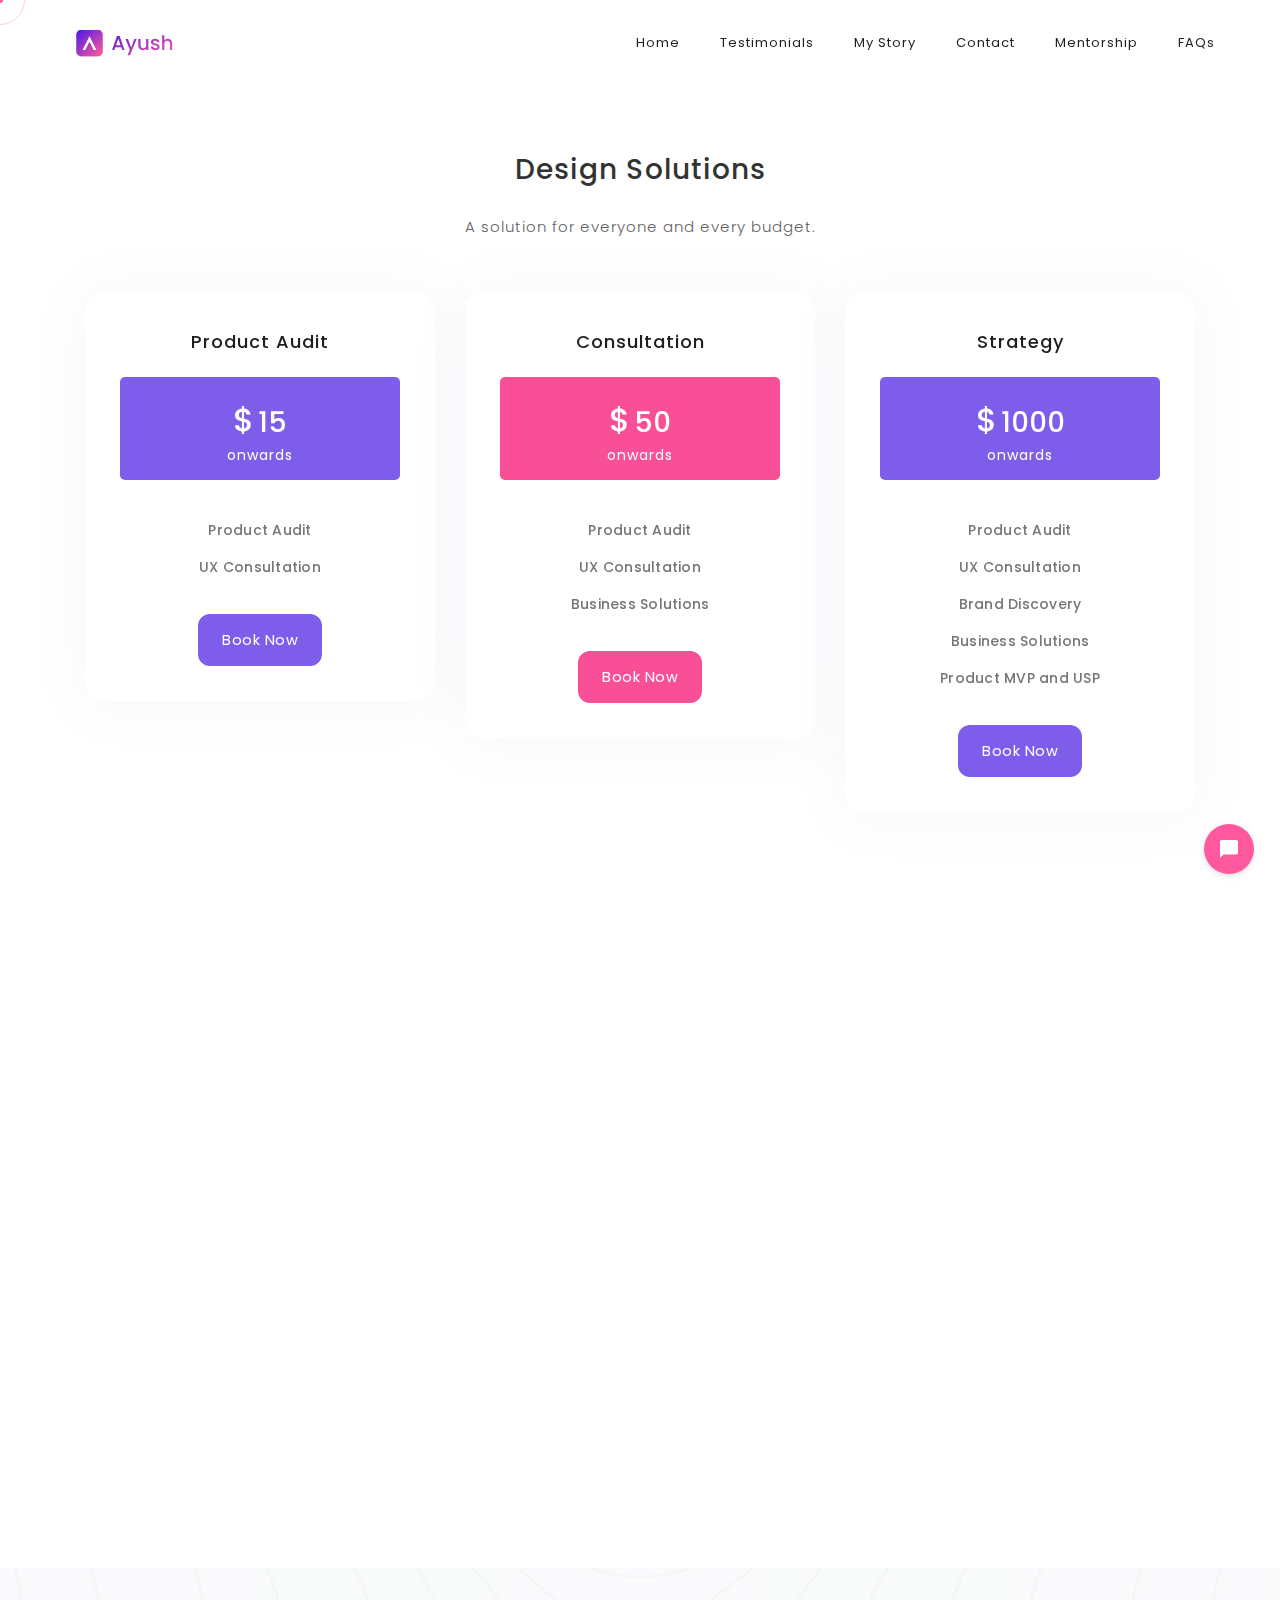
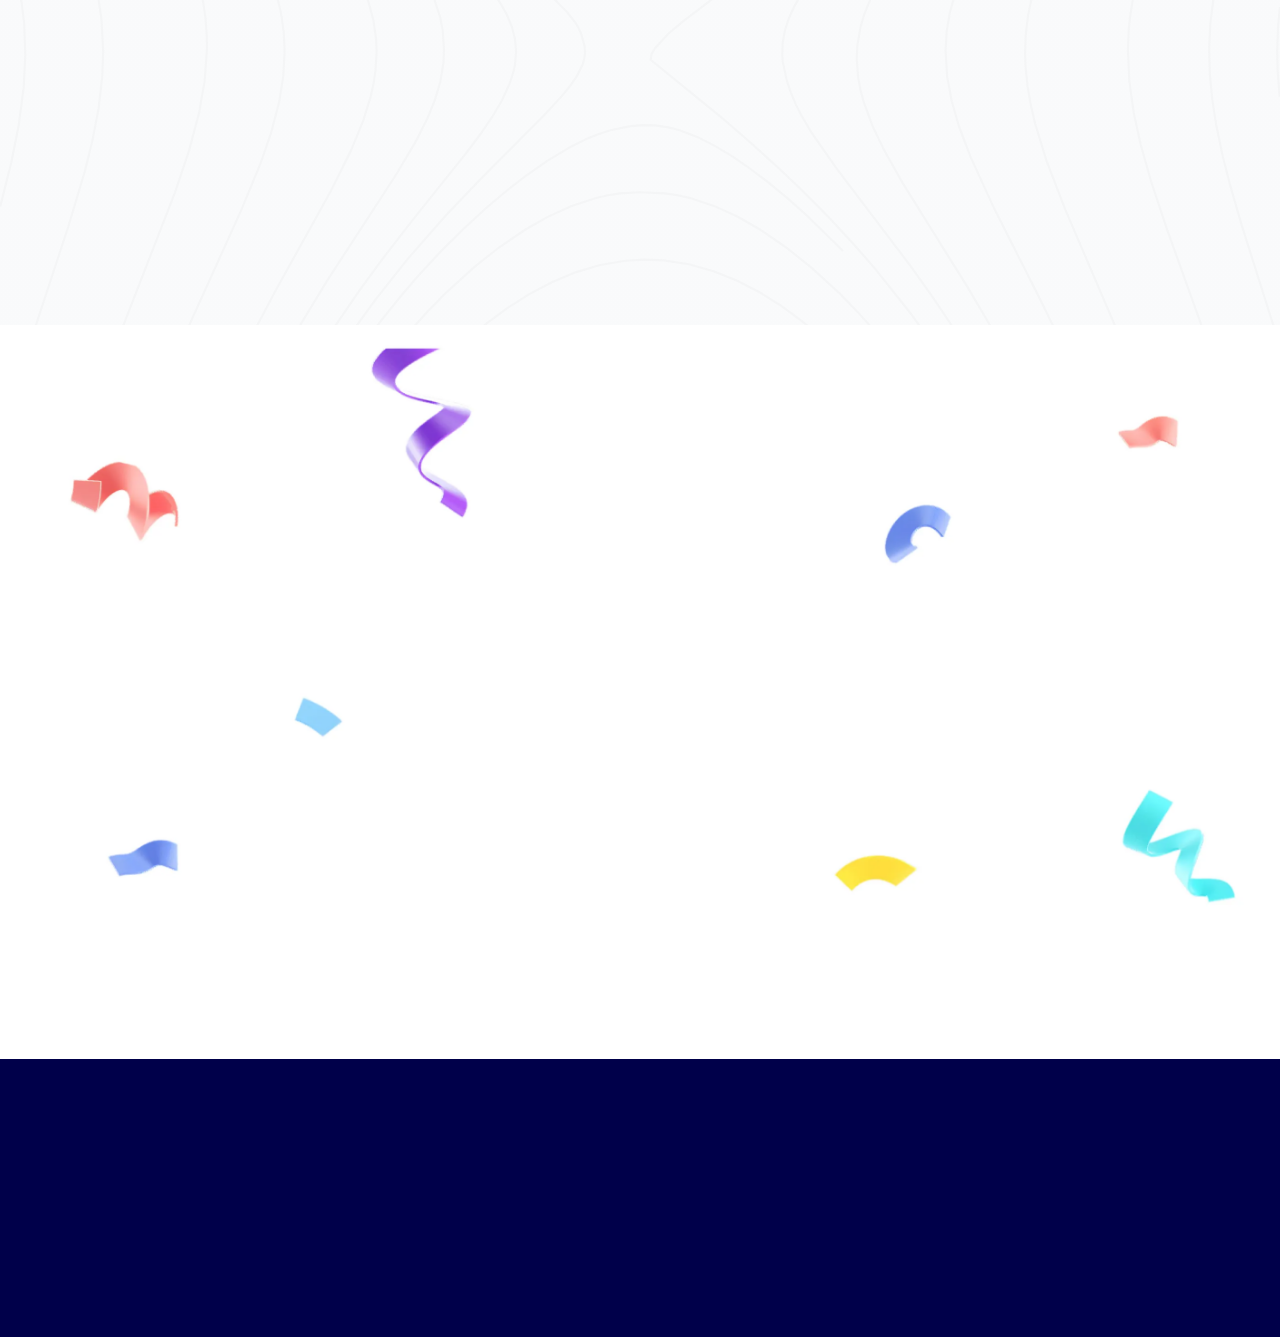
<file: solutions.html>
<!DOCTYPE html>
<html lang="en">
  <head>
    <!-- Global site tag (gtag.js) - Google Analytics -->
    <script
      async
      src="https://www.googletagmanager.com/gtag/js?id=G-4JGH2GENXY"
    ></script>
    <script>
      window.dataLayer = window.dataLayer || [];
      function gtag() {
        dataLayer.push(arguments);
      }
      gtag("js", new Date());

      gtag("config", "G-4JGH2GENXY");
    </script>
    <!-- End of Google Analytics -->
    <!-- Hotjar Tracking Code for http://ayushkumar.me/ -->
    <script>
      (function (h, o, t, j, a, r) {
        h.hj =
          h.hj ||
          function () {
            (h.hj.q = h.hj.q || []).push(arguments);
          };
        h._hjSettings = { hjid: 2344240, hjsv: 6 };
        a = o.getElementsByTagName("head")[0];
        r = o.createElement("script");
        r.async = 1;
        r.src = t + h._hjSettings.hjid + j + h._hjSettings.hjsv;
        a.appendChild(r);
      })(window, document, "https://static.hotjar.com/c/hotjar-", ".js?sv=");
    </script>
    <title>Solutions</title>
    <!-- SEO Tags -->
    <meta charset="utf-8" />
    <meta name="keywords" content="ayush kumar design solutions services" />
    <meta name="description" content="Design Solutions" />
    <meta name="copyright" content="Ayush Kumar" />
    <meta name="author" content="Ayush Kumar, hey@ayushkumar.me" />
    <meta name="designer" content="Ayush Kumar" />
    <meta name="owner" content="Ayush Kumar" />
    <meta name="url" content="http://www.ayushkumar.me" />
    <meta name="category" content="portfolio" />
    <meta name="coverage" content="Worldwide" />
    <meta name="distribution" content="Global" />
    <meta name="reply-to" content="hey@ayushkumar.me" />
    <meta
      name="viewport"
      content="width=device-width, initial-scale=1, shrink-to-fit=no"
    />
    <meta name="theme-color" content="#8261ee" />

    <!-- Image Preview Links -->

    <meta property="og:title" content="Design Solutions" />
    <meta
      property="og:description"
      content="Hi, I'm Ayush, a UI/UX Designer. I craft experiences people love to use."
    />
    <meta
      property="og:image"
      content="https://ayushkumar.me/assets/images/backgrounds/og-image.png"
    />
    <meta property="og:url" content="https://ayushkumar.me/" />
    <meta property="og:type" content="website" />
    <meta property="og:site_name" content="Ayush Kumar" />
    <meta
      property="og:image:alt"
      name="Ayush's Portfolio Logo"
      content="logo"
    />

    <!-- Poppins CDN Google Fonts -->

    <link
      rel="preload"
      href="https://fonts.googleapis.com/css?family=Poppins:300,400,500,600&display=swap"
      as="style"
    />
    <link rel="preconnect" href="https://fonts.gstatic.com" />
    <link
      href="https://fonts.googleapis.com/css?family=Poppins:300,400,500,600&display=swap"
      rel="stylesheet"
    />

    <!-- Preconnect Typeform -->

    <link
      rel="preconnect"
      href="https://embed.typeform.com"
      media="screen and (min-width: 720px)"
    />

    <!-- Preload Fontawesome -->

    <link
      rel="preload"
      href="assets/webfonts/fa-brands-400.woff2"
      as="font"
      type="font/woff2"
      crossorigin
    />
    <link
      rel="preload"
      href="assets/webfonts/fa-solid-900.woff2"
      as="font"
      type="font/woff2"
      crossorigin
    />

    <!-- Additional CSS Files -->

    <!-- Bootstrap -->
    <link rel="preload" href="assets/css/bootstrap-untouched.css" as="style" />
    <link
      rel="stylesheet"
      type="text/css"
      href="assets/css/bootstrap-untouched.css"
    />

    <!-- Fontawesome -->
    <link rel="preload" href="assets/css/all.min.css" as="style" />
    <link rel="stylesheet" type="text/css" href="assets/css/all.min.css" />

    <!-- Portfolio CSS-->
    <link rel="preload" href="assets/css/portfolio.css" as="style" />
    <link rel="stylesheet" href="assets/css/portfolio.css" />

    <!-- Kursor CSS-->
    <link
      rel="preload"
      href="assets/css/kursor.min.css"
      as="style"
      media="screen and (min-width: 720px)"
    />
    <link
      rel="stylesheet"
      href="assets/css/kursor.min.css"
      media="screen and (min-width: 720px)"
    />

    <!-- Apple Touch Icon -->
    <link
      rel="apple-touch-icon"
      sizes="180x180"
      href="assets/images/logo/logo.png"
    />

    <!-- Favicon -->
    <link
      rel="shortcut icon"
      href="assets/images/logo/logo.png"
      type="image/x-icon"
    />
    <link
      rel="icon"
      type="image/png"
      sizes="32x32"
      href="assets/images/logo/logo.png"
    />
    <link
      rel="icon"
      type="image/png"
      sizes="16x16"
      href="assets/images/logo/logo.png"
    />
  </head>

  <body>
    <!-- ***** Preloader Start ***** -->
    <div id="preloader">
      <div class="jumper">
        <div></div>
        <div></div>
        <div></div>
      </div>
    </div>
    <!-- ***** Preloader End ***** -->

    <!-- ***** Header Area Start ***** -->
    <header class="header-area header-sticky">
      <div class="container" id="navbars">
        <div class="row">
          <div class="col-12">
            <nav class="main-nav">
              <!-- ***** Logo Start ***** -->
              <a href="https://ayushkumar.me/" class="logo">
                <img
                  id="services2"
                  src="assets/images/logo/logo-icon.svg"
                  width="40"
                  height="40"
                  alt="Ayush Kumar Logo"
                  tabindex="-1"
                />
                <img
                  id="services"
                  src="assets/images/logo/logo.svg"
                  width="160"
                  height="30"
                  alt="Ayush Kumar Logo"
                  tabindex="-1"
                />
              </a>
              <!-- ***** Logo End ***** -->
              <!-- ***** Menu Start ***** -->
              <ul class="nav">
                <li><a href="https://ayushkumar.me/">Home</a></li>
                <li><a href="testimonials">Testimonials</a></li>
                <li><a href="about">My Story</a></li>
                <li><a href="#contact-us">Contact</a></li>
                <li><a href="mentorship">Mentorship</a></li>
                <li class="inactive"><a href="solutions">Solutions</a></li>
                <li class="inactive"><a href="work">Work</a></li>
                <li><a href="faqs">FAQs</a></li>
                <li class="inactive">
                  <a href="reviews">Mentorship Reviews</a>
                </li>
              </ul>
              <a class="menu-trigger">
                <span>Menu</span>
              </a>
              <!-- ***** Menu End ***** -->
            </nav>
          </div>
        </div>
      </div>
    </header>
    <!-- ***** Header Area End ***** -->
    <!-- ***** Pricing Plans Start ***** -->
    <section
      class="section colored"
      id="pricing-plans"
      style="background-color: #fff"
    >
      <div class="container">
        <div class="space"></div>
        <!-- ***** Section Title Start ***** -->
        <div class="row">
          <div class="col-lg-12">
            <div class="center-heading">
              <h2 class="section-title">Design Solutions</h2>
            </div>
          </div>
          <div class="offset-lg-3 col-lg-6">
            <div class="center-text">
              <p class="pdesk pricepara">
                A solution for everyone and every budget.
              </p>
              <p class="pmob">
                A solution for everyone <br />
                and every budget.
              </p>
            </div>
          </div>
        </div>
        <!-- ***** Section Title End ***** -->

        <div class="row">
          <!-- ***** Pricing Item Start ***** -->
          <div
            class="col-lg-4 col-md-6 col-sm-12"
            data-scroll-reveal="enter bottom move 50px over 0.6s after 0.2s"
          >
            <div class="pricing-item" tabindex="0" id="product-audit">
              <div class="pricing-header">
                <h3 class="pricing-title">Product Audit</h3>
              </div>
              <div class="pricing-body">
                <div class="price-wrapper">
                  <span class="currency">$</span>
                  <span class="price">15</span>
                  <span class="period">onwards</span>
                </div>
                <ul class="list">
                  <li class="active">Product Audit</li>
                  <li class="active">UX Consultation</li>
                </ul>
              </div>
              <div class="pricing-footer">
                <a
                  href="https://form.typeform.com/to/YDb5aG"
                  class="main-button"
                  >Book Now</a
                >
              </div>
            </div>
          </div>
          <!-- ***** Pricing Item End ***** -->

          <!-- ***** Pricing Item Start ***** -->
          <div
            class="col-lg-4 col-md-6 col-sm-12"
            data-scroll-reveal="enter bottom move 50px over 0.6s after 0.4s"
          >
            <div class="pricing-item active" tabindex="0" id="consultation">
              <div class="pricing-header">
                <h3 class="pricing-title">Consultation</h3>
              </div>
              <div class="pricing-body">
                <div class="price-wrapper">
                  <span class="currency">$</span>
                  <span class="price">50</span>
                  <span class="period">onwards</span>
                </div>
                <ul class="list">
                  <li class="active">Product Audit</li>
                  <li class="active">UX Consultation</li>
                  <li class="active">Business Solutions</li>
                </ul>
              </div>
              <div class="pricing-footer">
                <a
                  href="https://form.typeform.com/to/YDb5aG"
                  id="standard"
                  class="main-button"
                  >Book Now</a
                >
              </div>
            </div>
          </div>
          <!-- ***** Pricing Item End ***** -->

          <!-- ***** Pricing Item Start ***** -->
          <div
            class="col-lg-4 col-md-6 col-sm-12"
            data-scroll-reveal="enter bottom move 50px over 0.6s after 0.6s"
          >
            <div class="pricing-item" tabindex="0">
              <div class="pricing-header">
                <h3 class="pricing-title">Strategy</h3>
              </div>
              <div class="pricing-body">
                <div class="price-wrapper">
                  <span class="currency">$</span>
                  <span class="price">1000</span>
                  <span class="period">onwards</span>
                </div>
                <ul class="list">
                  <li class="active">Product Audit</li>
                  <li class="active">UX Consultation</li>
                  <li class="active">Brand Discovery</li>
                  <li class="active">Business Solutions</li>
                  <li class="active">Product MVP and USP</li>
                </ul>
              </div>
              <div class="pricing-footer">
                <a
                  href="https://form.typeform.com/to/YDb5aG"
                  class="main-button"
                  >Book Now</a
                >
              </div>
            </div>
          </div>
          <!-- ***** Pricing Item End ***** -->
        </div>

        <div class="row">
          <!-- ***** Pricing Item Start ***** -->
          <div
            class="col-lg-4 col-md-6 col-sm-12"
            data-scroll-reveal="enter bottom move 50px over 0.6s after 0.2s"
          >
            <div class="pricing-item" tabindex="0">
              <div class="pricing-header">
                <h3 class="pricing-title">Design</h3>
              </div>
              <div class="pricing-body">
                <div class="price-wrapper">
                  <span class="currency">$</span>
                  <span class="price">1500</span>
                  <span class="period">onwards</span>
                </div>
                <ul class="list">
                  <li class="active">Strategy</li>
                  <li class="active">UX Research</li>
                  <li class="active">Visual Design</li>
                </ul>
              </div>
              <div class="pricing-footer">
                <a
                  href="https://form.typeform.com/to/YDb5aG"
                  class="main-button"
                  >Book Now</a
                >
              </div>
            </div>
          </div>

          <div
            class="col-lg-4 col-md-6 col-sm-12"
            data-scroll-reveal="enter bottom move 50px over 0.6s after 0.4s"
          >
            <div class="pricing-item active" tabindex="0">
              <div class="pricing-header">
                <h3 class="pricing-title">UI and UX</h3>
              </div>
              <div class="pricing-body">
                <div class="price-wrapper">
                  <span class="currency">$</span>
                  <span class="price">3000</span>
                  <span class="period">onwards</span>
                </div>
                <ul class="list">
                  <li class="active">Strategy</li>
                  <li class="active">UX Research</li>
                  <li class="active">Visual Design</li>
                  <li class="active">UI Prototyping</li>
                  <li class="active">Brand Copywriting</li>
                  <li class="active">Usability Testing and QA</li>
                </ul>
              </div>
              <div class="pricing-footer">
                <a
                  href="https://form.typeform.com/to/YDb5aG"
                  id="standard"
                  class="main-button"
                  >Book Now</a
                >
              </div>
            </div>
          </div>

          <div
            class="col-lg-4 col-md-6 col-sm-12"
            data-scroll-reveal="enter bottom move 50px over 0.6s after 0.6s"
          >
            <div class="pricing-item" tabindex="0">
              <div class="pricing-header">
                <h3 class="pricing-title">Art Direction</h3>
              </div>
              <div class="pricing-body">
                <div class="price-wrapper">
                  <span class="currency">$</span>
                  <span class="price">Custom</span>
                  <span class="period">per project</span>
                </div>
                <ul class="list">
                  <li class="active">Strategy</li>
                  <li class="active">UX Research</li>
                  <li class="active">Visual Design</li>
                  <li class="active">UI Prototyping</li>
                  <li class="active">Brand Copywriting</li>
                  <li class="active">Product Development</li>
                  <li class="active">Usability Testing and QA</li>
                </ul>
              </div>
              <div class="pricing-footer">
                <a
                  href="https://form.typeform.com/to/YDb5aG"
                  class="main-button"
                  >Book Now</a
                >
              </div>
            </div>
          </div>
        </div>
      </div>
    </section>

    <section class="section colored" id="free-consultation">
      <div class="container">
        <!-- ***** Section Title Start ***** -->
        <div class="row">
          <div class="col-lg-12">
            <div
              class="center-heading"
              data-scroll-reveal="enter bottom move 50px over 0.6s after 0.2s"
            >
              <h2 class="section-title">
                Not sure if I'm the right fit for you?
              </h2>
              <p
                class="pricepara desk"
                style="line-height: 200%; font-weight: 400"
              >
                Learn how I can help you in a 30min free consultation call!
              </p>
              <p
                class="pricepara mob"
                style="line-height: 200%; font-weight: 400"
              >
                Learn how I can help you in a <br />30min free consultation
                call!
              </p>
              <br />
              <a
                href="https://calendly.com/designedbyayush/call"
                aria-label=""
                class="main-button-slider"
                title="Book Free 30min Consultation on Calendly"
                aria-label="Book Free 30min Consultation on Calendly"
                >Book Free Consultation</a
              >
            </div>
          </div>
        </div>
      </div>
    </section>

    <!-- ***** Contact Us Start ***** -->
    <section class="section colored" id="contact-us">
      <div class="container">
        <!-- ***** Section Title Start ***** -->
        <div class="row">
          <div class="col-lg-12">
            <div
              class="center-heading"
              data-scroll-reveal="enter bottom move 50px over 0.6s after 0.2s"
            >
              <h2 class="section-title" style="font-size: 20px; color: #ef488e">
                Do you love me yet?
              </h2>
              <h2 class="section-title pdesk amaze">
                Let's create something amazing!
              </h2>
              <h2 class="section-title pmob amaze">Let's Work Together!</h2>
              <br />
              <a
                aria-label="Contact Me"
                data-text="Contact Me"
                rel="noopener"
                class="button typeform-share contact-me"
                href="https://form.typeform.com/to/YDb5aG"
                data-mode="popup"
                >Get in touch
              </a>
              <script>
                (function () {
                  var qs,
                    js,
                    q,
                    s,
                    d = document,
                    gi = d.getElementById,
                    ce = d.createElement,
                    gt = d.getElementsByTagName,
                    id = "typef_orm_share",
                    b = "https://embed.typeform.com/";
                  if (!gi.call(d, id)) {
                    js = ce.call(d, "script");
                    js.id = id;
                    js.src = b + "embed.js";
                    q = gt.call(d, "script")[0];
                    q.parentNode.insertBefore(js, q);
                  }
                })();
              </script>
            </div>
          </div>
          <div
            class="offset-lg-3 col-lg-6"
            data-scroll-reveal="enter bottom move 50px over 0.6s after 0.4s"
          >
            <div class="center-text">
              <br />
              <p class="pdesk" id="opento" style="margin-top: 10px">
                I'm open to collaborations as well as contracts.
              </p>
              <p class="pmob" id=" opento " style="margin-top: 10px">
                Open to collaborations and contracts.
              </p>
              <p id="download">
                Download my
                <span
                  ><a
                    href="https://bit.ly/ayushkumar"
                    class="download"
                    title="Download Resume"
                    >Resume</a
                  ></span
                >
              </p>
              <p id="aboutme">
                <a href="mailto:hey@ayushkumar.me" class="mailto" title="Email"
                  >hey@ayushkumar.me <i class="fas fa-arrow-right"></i
                ></a>
              </p>
            </div>
          </div>
        </div>
      </div>
    </section>
    <!-- ***** Contact Us End ***** -->

    <a
      class="typeform-share button chat-blob"
      rel="noopener"
      title="Contact Ayush"
      href="https://form.typeform.com/to/YDb5aG?typeform-medium=embed-snippet"
      data-mode="popover"
      style="
        width: 50px;
        height: 50px;
        position: fixed;
        box-shadow: 0px 2px 12px rgba(0, 0, 0, 0.06),
          0px 2px 4px rgba(0, 0, 0, 0.08);
        right: 26px;
        bottom: 26px;
        border-radius: 50%;
        display: flex;
        align-items: center;
        justify-content: center;
        cursor: pointer;
        background: #ff589e;
        overflow: hidden;
        line-height: 0;
      "
      target="_blank"
    >
      <span class="icon">
        <img
          alt="contact-me"
          src="assets/images/chat-icon.svg"
          width="18"
          height="18"
        />
      </span>
    </a>
    <script defer>
      (function () {
        var qs,
          js,
          q,
          s,
          d = document,
          gi = d.getElementById,
          ce = d.createElement,
          gt = d.getElementsByTagName,
          id = "typef_orm_share",
          b = "https://embed.typeform.com/";
        if (!gi.call(d, id)) {
          js = ce.call(d, "script");
          js.id = id;
          js.src = b + "embed.js";
          q = gt.call(d, "script")[0];
          q.parentNode.insertBefore(js, q);
        }
      })();
    </script>

    <!-- ***** Footer Start ***** -->
    <footer>
      <div
        class="container"
        data-scroll-reveal="enter top move 15px over 0.4s after 0.2s"
      >
        <div class="row">
          <div class="col-lg-12 col-md-12 col-sm-12">
            <p class="footer-para">Let's stay in touch</p>
            <br />
            <ul class="social">
              <li>
                <a
                  href="mailto:hey@ayushkumar.me"
                  target="_blank"
                  rel="noopener"
                  title="Email"
                  aria-label="Email"
                  ><i class="fas fa-envelope"></i
                ></a>
              </li>
              <li>
                <a
                  href="https://dribbble.com/designedbyayush"
                  target="_blank"
                  title="Dribble"
                  aria-label="Dribble"
                  rel="noopener"
                  ><i class="fab fa-dribbble"></i
                ></a>
              </li>
              <li>
                <a
                  href="https://www.linkedin.com/in/designedbyayush/"
                  title="LinkedIn"
                  target="_blank"
                  aria-label="LinkedIn"
                  rel="noopener"
                  ><i class="fab fa-linkedin-in"></i
                ></a>
              </li>
              <li>
                <a
                  href="https://www.instagram.com/designedbyayush/"
                  target="_blank"
                  rel="noopener"
                  aria-label="Instagram"
                  title="Instagram"
                  ><i class="fab fa-instagram"></i
                ></a>
              </li>
              <li>
                <a
                  href="https://wa.link/9zahlz"
                  target="_blank"
                  title="Whatsapp"
                  aria-label="Whatsapp"
                  rel="noopener"
                >
                  <i class="fab fa-whatsapp"></i
                ></a>
              </li>
            </ul>
          </div>
        </div>
        <div class="row">
          <div class="col-lg-12">
            <p class="copyright">
              <i class="fas fa-code" title="Coded"></i> with
              <i class="fas fa-heart" title="Love"></i> just for you!
              <br /><br />Copyright &copy; 2021 Ayush Kumar
            </p>
          </div>
        </div>
      </div>
    </footer>

    <!-- jQuery -->
    <script src="assets/js/jquery-2.1.0.min.js"></script>

    <!-- Bootstrap -->
    <script defer src="assets/js/popper.js"></script>
    <script defer src="assets/js/bootstrap.min.js"></script>

    <!-- Plugins -->
    <script defer src="assets/js/scrollreveal.min.js"></script>
    <script defer src="assets/js/waypoints.min.js"></script>
    <script defer src="assets/js/jquery.counterup.min.js"></script>
    <script defer src="assets/js/imgfix.min.js"></script>

    <!-- Global Init -->
    <script defer src="assets/js/custom.js"></script>

    <script src="assets/js/kursor.min.js"></script>

    <!--Round Custom Cursor -->
    <script>
      new kursor({
        color: "#ff589e",
        type: 4,
      });
    </script>

    <!-- Typeform button javascript -->
    <script>
      (function () {
        var qs,
          js,
          q,
          s,
          d = document,
          gi = d.getElementById,
          ce = d.createElement,
          gt = d.getElementsByTagName,
          id = "typef_orm_share",
          b = "https://embed.typeform.com/";
        if (!gi.call(d, id)) {
          js = ce.call(d, "script");
          js.id = id;
          js.src = b + "embed.js";
          q = gt.call(d, "script")[0];
          q.parentNode.insertBefore(js, q);
        }
      })();
    </script>

    <script type="text/javascript">
      $(function () {
        $("a[href*=#]").on("click", function (e) {
          e.preventDefault();
          $("html, body").animate(
            {
              scrollTop: $($(this).attr("href")).offset().top,
            },
            500,
            "linear"
          );
        });
      });
    </script>
  </body>
</html>
</file>
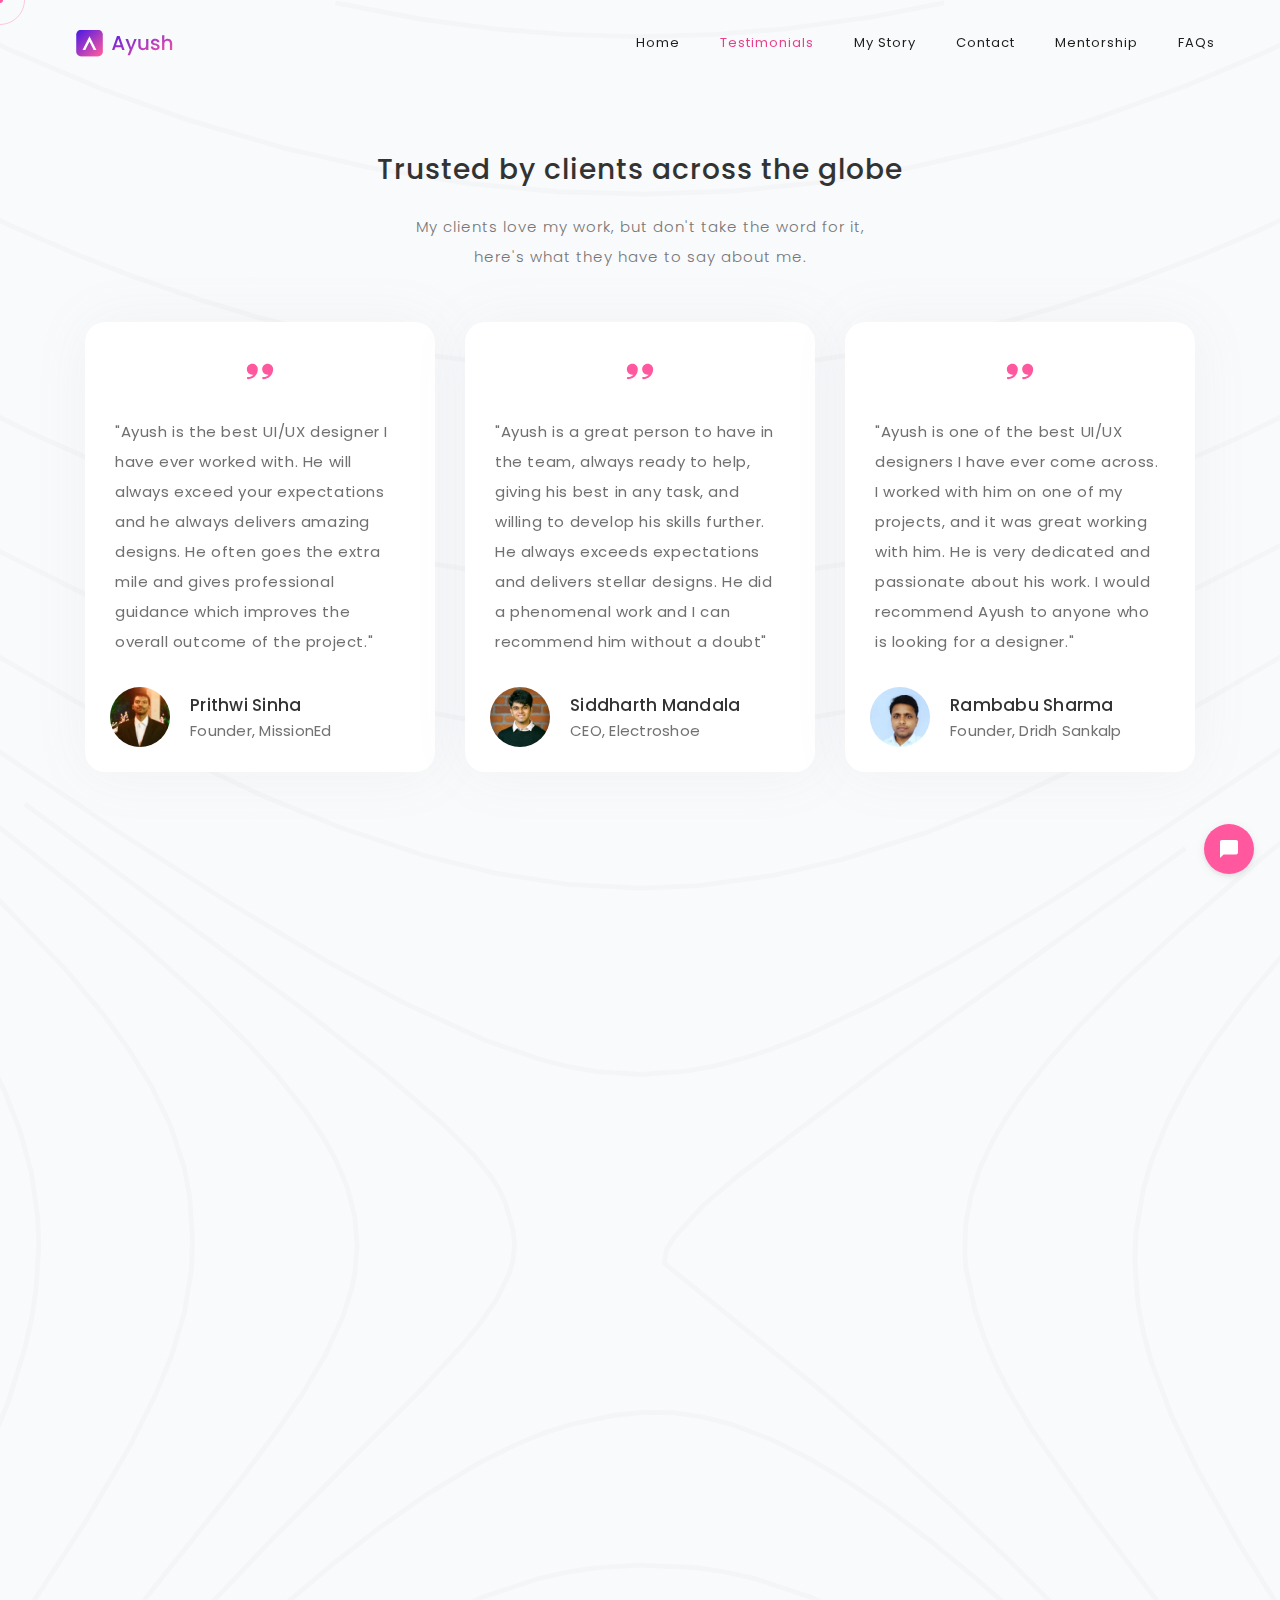
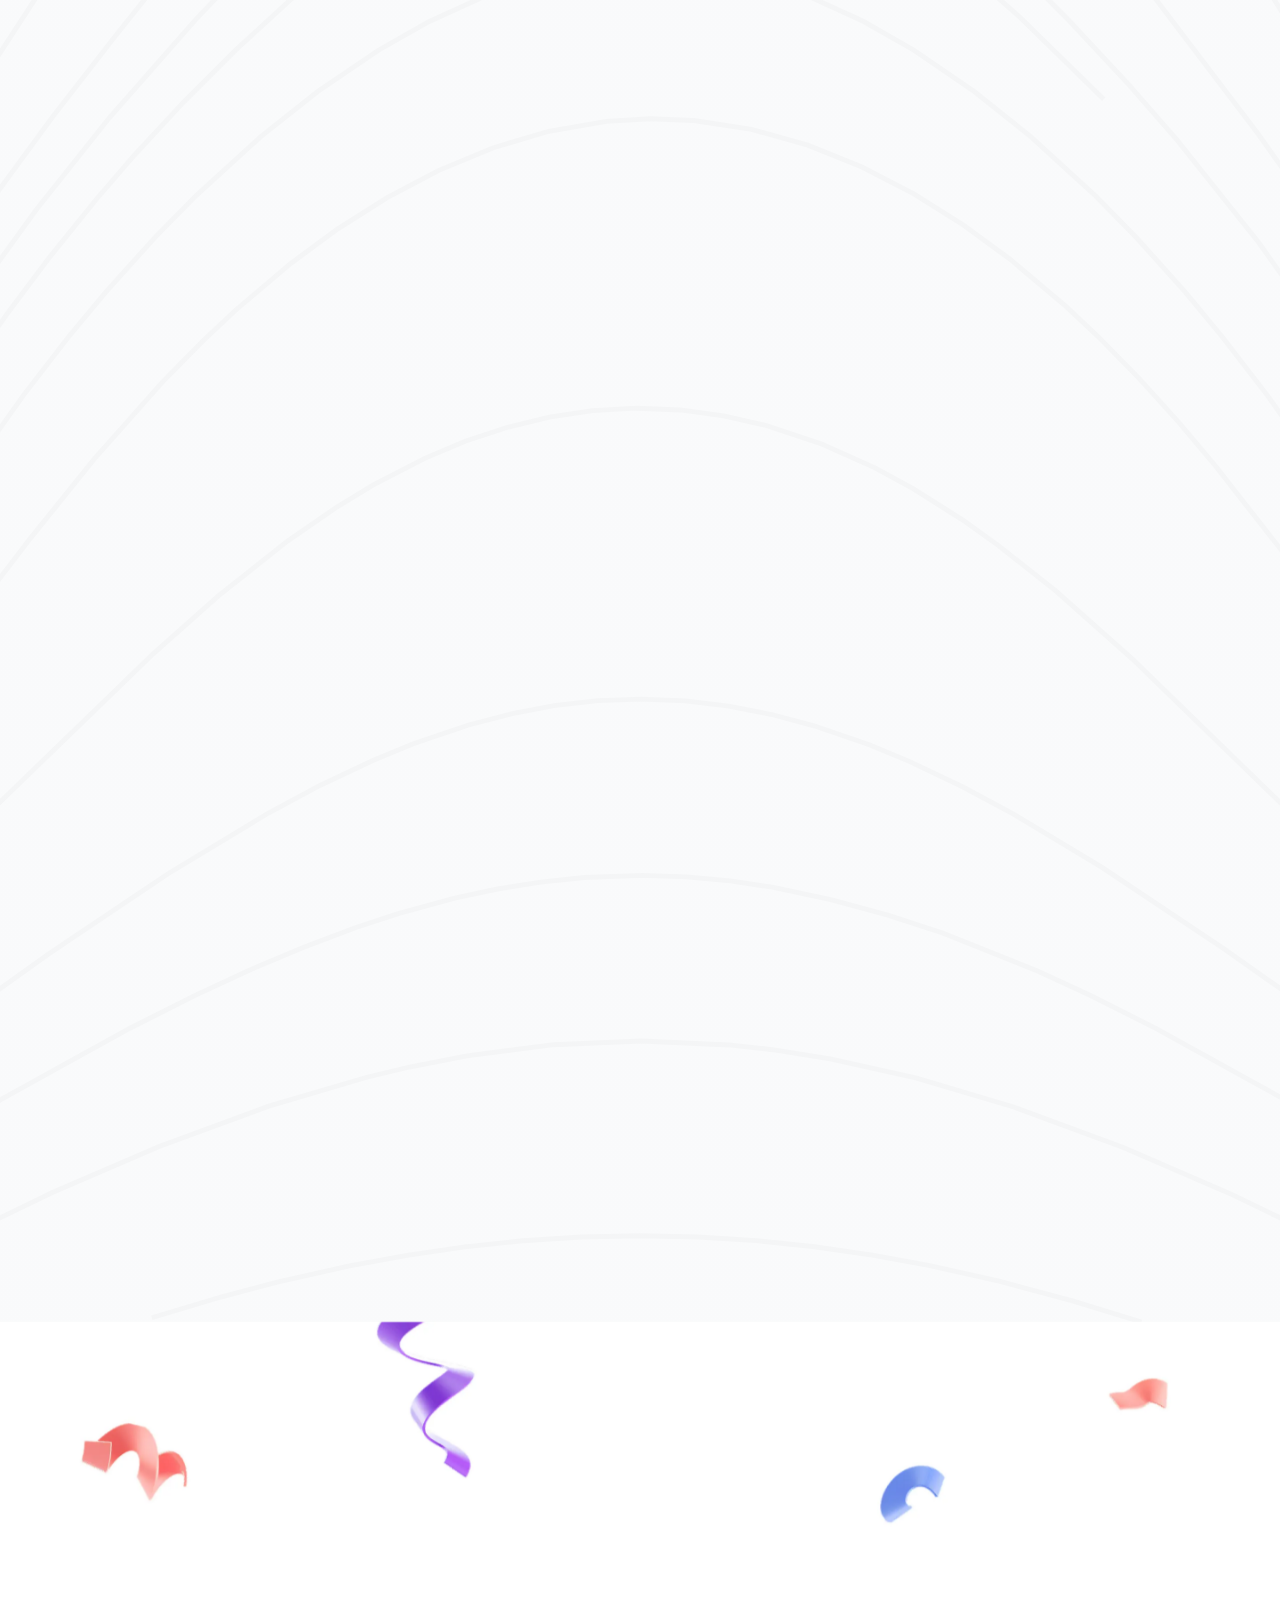
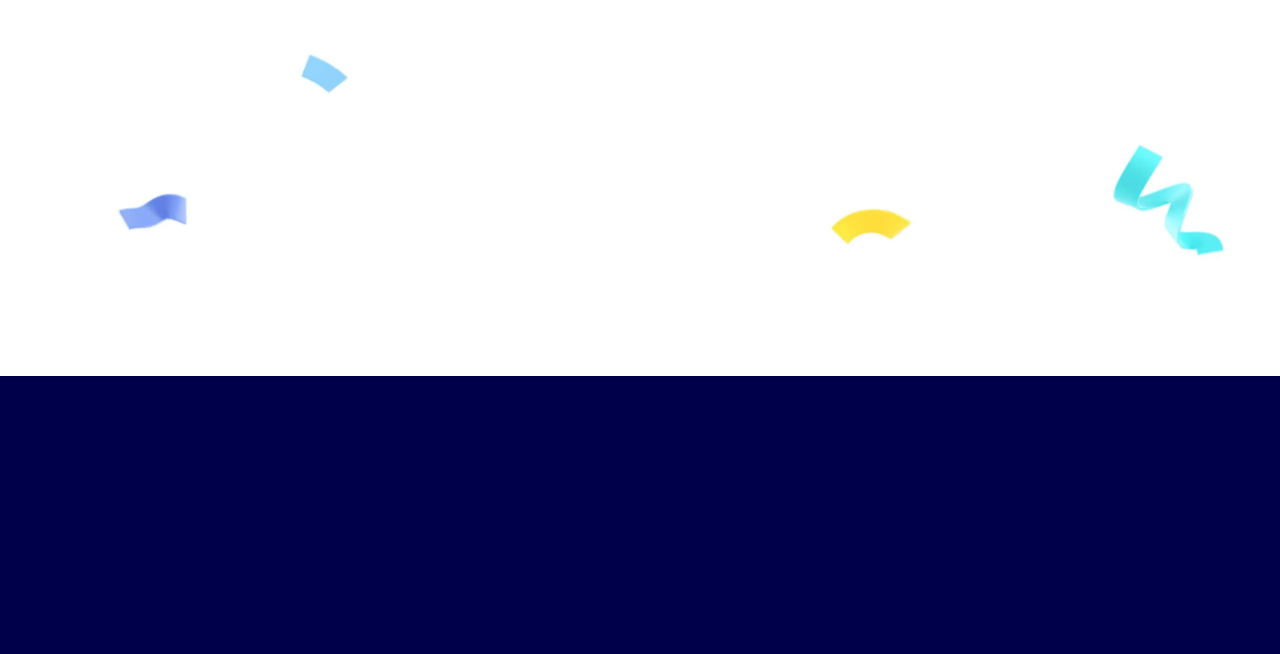
<file: testimonials.html>
<!DOCTYPE html>
<html lang="en">
  <head>
    <!-- Global site tag (gtag.js) - Google Analytics -->
    <script
      async
      src="https://www.googletagmanager.com/gtag/js?id=G-4JGH2GENXY"
    ></script>
    <script>
      window.dataLayer = window.dataLayer || [];
      function gtag() {
        dataLayer.push(arguments);
      }
      gtag("js", new Date());

      gtag("config", "G-4JGH2GENXY");
    </script>
    <!-- End of Google Analytics -->
    <!-- Hotjar Tracking Code for http://ayushkumar.me/ -->
    <script>
      (function (h, o, t, j, a, r) {
        h.hj =
          h.hj ||
          function () {
            (h.hj.q = h.hj.q || []).push(arguments);
          };
        h._hjSettings = { hjid: 2344240, hjsv: 6 };
        a = o.getElementsByTagName("head")[0];
        r = o.createElement("script");
        r.async = 1;
        r.src = t + h._hjSettings.hjid + j + h._hjSettings.hjsv;
        a.appendChild(r);
      })(window, document, "https://static.hotjar.com/c/hotjar-", ".js?sv=");
    </script>
    <title>Testimonials</title>
    <!-- SEO Tags -->
    <meta charset="utf-8" />
    <meta
      name="keywords"
      content="ui ux design testimonials, ayush kumar ui ux designer, ayush kumar portfolio"
    />
    <meta
      name="description"
      content="Hi, I'm Ayush, a UI/UX Designer. I craft experiences people love to use."
    />
    <meta name="copyright" content="Ayush Kumar" />
    <meta name="author" content="Ayush Kumar, hey@ayushkumar.me" />
    <meta name="designer" content="Ayush Kumar" />
    <meta name="owner" content="Ayush Kumar" />
    <meta name="url" content="http://www.ayushkumar.me" />
    <meta name="category" content="portfolio" />
    <meta name="coverage" content="Worldwide" />
    <meta name="distribution" content="Global" />
    <meta name="reply-to" content="hey@ayushkumar.me" />
    <meta
      name="viewport"
      content="width=device-width, initial-scale=1, shrink-to-fit=no"
    />
    <meta name="theme-color" content="#8261ee" />

    <!-- Image Preview Links -->

    <meta property="og:title" content="UI UX Design Testimonials" />
    <meta
      property="og:description"
      content="Hi, I'm Ayush, a UI/UX Designer. I craft experiences people love to use."
    />
    <meta
      property="og:image"
      content="https://ayushkumar.me/assets/images/backgrounds/og-image.png"
    />
    <meta property="og:url" content="https://ayushkumar.me/" />
    <meta property="og:type" content="website" />
    <meta property="og:site_name" content="Ayush Kumar" />
    <meta
      property="og:image:alt"
      name="Ayush's Design Portfolio"
      content="logo"
    />

    <!-- Poppins CDN Google Fonts -->

    <link
      rel="preload"
      href="https://fonts.googleapis.com/css?family=Poppins:300,400,500,600&display=swap"
      as="style"
    />
    <link rel="preconnect" href="https://fonts.gstatic.com" />
    <link
      href="https://fonts.googleapis.com/css?family=Poppins:300,400,500,600&display=swap"
      rel="stylesheet"
    />

    <!-- Preconnect Typeform -->

    <link
      rel="preconnect"
      href="https://embed.typeform.com"
      media="screen and (min-width: 720px)"
    />

    <!-- Preload Fontawesome -->

    <link
      rel="preload"
      href="assets/webfonts/fa-brands-400.woff2"
      as="font"
      type="font/woff2"
      crossorigin
    />
    <link
      rel="preload"
      href="assets/webfonts/fa-solid-900.woff2"
      as="font"
      type="font/woff2"
      crossorigin
    />

    <!-- Additional CSS Files -->

    <!-- Bootstrap -->
    <link rel="preload" href="assets/css/bootstrap.min.css" as="style" />
    <link
      rel="stylesheet"
      type="text/css"
      href="assets/css/bootstrap.min.css"
    />

    <!-- Fontawesome -->
    <link rel="preload" href="assets/css/all.min.css" as="style" />
    <link rel="stylesheet" type="text/css" href="assets/css/all.min.css" />

    <!-- Portfolio CSS-->
    <link rel="preload" href="assets/css/portfolio.css" as="style" />
    <link rel="stylesheet" href="assets/css/portfolio.css" />

    <!-- Kursor CSS-->
    <link
      rel="preload"
      href="assets/css/kursor.min.css"
      as="style"
      media="screen and (min-width: 720px)"
    />
    <link
      rel="stylesheet"
      href="assets/css/kursor.min.css"
      media="screen and (min-width: 720px)"
    />

    <!-- Apple Touch Icon -->
    <link
      rel="apple-touch-icon"
      sizes="180x180"
      href="assets/images/logo/logo.png"
    />

    <!-- Favicon -->
    <link
      rel="shortcut icon"
      href="assets/images/logo/logo.png"
      type="image/x-icon"
    />
    <link
      rel="icon"
      type="image/png"
      sizes="32x32"
      href="assets/images/logo/logo.png"
    />
    <link
      rel="icon"
      type="image/png"
      sizes="16x16"
      href="assets/images/logo/logo.png"
    />
    <style>
      .testi-heading {
        display: none;
      }
    </style>
  </head>

  <body>
    <!-- ***** Preloader Start ***** -->
    <div id="preloader">
      <div class="jumper">
        <div></div>
        <div></div>
        <div></div>
      </div>
    </div>
    <!-- ***** Preloader End ***** -->

    <!-- ***** Header Area Start ***** -->
    <header class="header-area header-sticky">
      <div class="container" id="navbars">
        <div class="row">
          <div class="col-12">
            <nav class="main-nav">
              <!-- ***** Logo Start ***** -->
              <a href="https://ayushkumar.me/" class="logo">
                <img
                  id="services2"
                  src="assets/images/logo/logo-icon.svg"
                  width="40"
                  height="40"
                  alt="Ayush Kumar Logo"
                  tabindex="-1"
                />
                <img
                  id="services"
                  src="assets/images/logo/logo.svg"
                  width="160"
                  height="30"
                  alt="Ayush Kumar Logo"
                  tabindex="-1"
                />
              </a>
              <!-- ***** Logo End ***** -->
              <!-- ***** Menu Start ***** -->
              <ul class="nav">
                <li><a href="https://ayushkumar.me/">Home</a></li>
                <li><a href="testimonials" class="active">Testimonials</a></li>
                <li><a href="about">My Story</a></li>
                <li><a href="#contact-us">Contact</a></li>
                <li><a href="mentorship">Mentorship</a></li>
                <li class="inactive"><a href="solutions">Solutions</a></li>
                <li class="inactive"><a href="work">Work</a></li>
                <li><a href="faqs">FAQs</a></li>
                <li class="inactive">
                  <a href="reviews">Mentorship Reviews</a>
                </li>
              </ul>
              <a class="menu-trigger">
                <span>Menu</span>
              </a>
              <!-- ***** Menu End ***** -->
            </nav>
          </div>
        </div>
      </div>
    </header>

    <!-- ***** Testimonials Start ***** -->
    <section class="section" id="testimonials">
      <div class="container">
        <div class="space"></div>
        <!-- ***** Section Title Start ***** -->
        <div class="row">
          <div class="col-lg-12">
            <div class="center-heading">
              <h2 class="section-title">Trusted by clients across the globe</h2>
            </div>
          </div>
          <div class="offset-lg-3 col-lg-6">
            <div class="center-text">
              <p class="pdesk" style="margin-bottom: 50px">
                My clients love my work, but don't take the word for it,
                <br />here's what they have to say about me.
              </p>
              <p class="pmob">
                My clients love my work, here's what <br />they have to say
                about me.
              </p>
            </div>
          </div>
        </div>
        <!-- ***** Section Title End ***** -->

        <!-- First Row of testimonials - Prithvi, Siddharth, Rambabu -->
        <div class="row">
          <!-- ***** Testimonials Item Start ***** -->
          <div
            class="col-lg-4 col-md-6 col-sm-12"
            data-scroll-reveal="enter bottom move 50px over 0.6s after 0.2s"
          >
            <div class="team-item">
              <div class="team-content">
                <i class="testi">
                  <img
                    src="assets/images/testimonials/icon.svg"
                    loading="lazy"
                    width="200"
                    height="35"
                    alt=""
                  />
                </i>
                <p>
                  "Ayush is the best UI/UX designer I have ever worked with. He
                  will always exceed your expectations and he always delivers
                  amazing designs. He often goes the extra mile and gives
                  professional guidance which improves the overall outcome of
                  the project."
                </p>
                <div class="user-image">
                  <img
                    src="assets/images/testimonials/prithwi.webp"
                    loading="lazy"
                    width="60"
                    height="60"
                    alt="prithWi-sinha-missioned-founder"
                  />
                </div>
                <div class="team-info">
                  <h3 class="user-name">Prithwi Sinha</h3>
                  <span>Founder, MissionEd</span>
                </div>
              </div>
            </div>
          </div>
          <!-- ***** Testimonials Item End ***** -->

          <!-- ***** Testimonials Item Start ***** -->
          <div
            class="col-lg-4 col-md-6 col-sm-12"
            data-scroll-reveal="enter bottom move 50px over 0.6s after 0.4s"
          >
            <div class="team-item" id="pink">
              <div class="team-content">
                <i class="testi">
                  <img
                    src="assets/images/testimonials/icon.svg"
                    loading="lazy"
                    width="200"
                    height="35"
                    alt=""
                  />
                </i>
                <p>
                  "Ayush is a great person to have in the team, always ready to
                  help, giving his best in any task, and willing to develop his
                  skills further. He always exceeds expectations and delivers
                  stellar designs. He did a phenomenal work and I can recommend
                  him without a doubt"
                </p>
                <div class="user-image">
                  <img
                    src="assets/images/testimonials/siddharth.webp"
                    loading="lazy"
                    alt="siddharth-mandala-electroshoe-ceo"
                    width="60"
                    height="60"
                  />
                </div>
                <div class="team-info">
                  <h3 class="user-name">Siddharth Mandala</h3>
                  <span>CEO, Electroshoe</span>
                </div>
              </div>
            </div>
          </div>
          <!-- ***** Testimonials Item End ***** -->

          <!-- ***** Testimonials Item Start ***** -->
          <div
            class="col-lg-4 col-md-6 col-sm-12"
            data-scroll-reveal="enter bottom move 50px over 0.6s after 0.6s"
          >
            <div class="team-item">
              <div class="team-content">
                <i class="testi">
                  <img
                    src="assets/images/testimonials/icon.svg"
                    loading="lazy"
                    width="200"
                    height="35"
                    alt=""
                  />
                </i>
                <p>
                  "Ayush is one of the best UI/UX designers I have ever come
                  across. I worked with him on one of my projects, and it was
                  great working with him. He is very dedicated and passionate
                  about his work. I would recommend Ayush to anyone who is
                  looking for a designer."
                </p>
                <div class="user-image">
                  <img
                    src="assets/images/testimonials/rambabu.webp"
                    loading="lazy"
                    alt="rambabu-sharma-sinha-dridhsankalp-founder"
                    width="60"
                    height="60"
                  />
                </div>
                <div class="team-info">
                  <h3 class="user-name">Rambabu Sharma</h3>
                  <span>Founder, Dridh Sankalp</span>
                </div>
              </div>
            </div>
          </div>
          <!-- ***** Testimonials Item End ***** -->
        </div>
        <!-- Second Row of Testimonials - Ujjwal, Audil, Keshav-->
        <div class="row" style="margin-top: 30px">
          <!-- ***** Testimonials Item Start ***** -->
          <div
            class="col-lg-4 col-md-6 col-sm-12"
            data-scroll-reveal="enter bottom move 50px over 0.6s after 0.2s"
          >
            <div class="team-item">
              <div class="team-content">
                <i class="testi">
                  <img
                    src="assets/images/testimonials/icon.svg"
                    loading="lazy"
                    width="200"
                    height="35"
                    alt=""
                  />
                </i>
                <p>
                  "Whenever Ayush said he would get something done, he always
                  did. I never had to ask him twice. He thinks about the user
                  experience first, recommends options, when our team didn't
                  even think of it, and was thorough, professional, and most
                  important, quick!"
                </p>
                <div class="user-image">
                  <img
                    src="assets/images/testimonials/ujjwal.webp"
                    loading="lazy"
                    width="60"
                    height="60"
                    alt="ujjwal-maheshwari-marketinc-director"
                  />
                </div>
                <div class="team-info">
                  <h3 class="user-name">Ujjwal Maheshwari</h3>
                  <span>Director, MarketInc</span>
                </div>
              </div>
            </div>
          </div>
          <!-- ***** Testimonials Item End ***** -->

          <!-- ***** Testimonials Item Start ***** -->
          <div
            class="col-lg-4 col-md-6 col-sm-12"
            data-scroll-reveal="enter bottom move 50px over 0.6s after 0.4s"
          >
            <div class="team-item" id="pink">
              <div class="team-content">
                <i class="testi">
                  <img
                    src="assets/images/testimonials/icon.svg"
                    loading="lazy"
                    width="200"
                    height="35"
                    alt=""
                  />
                </i>
                <p>
                  "Ayush has really been a pleasure to work with. He always
                  delivers the work on time and provides great value for money.
                  What I particularly enjoyed about working with him, was how he
                  was able to materialize my vision for the design with
                  incredible finesse.""
                </p>
                <div class="user-image">
                  <img
                    src="assets/images/testimonials/audil.webp"
                    loading="lazy"
                    alt="audil-iqbal-zebo.ai-cto"
                    width="60"
                    height="60"
                  />
                </div>
                <div class="team-info">
                  <h3 class="user-name">Audil Iqbal</h3>
                  <span>Co-founder, Zebo.ai</span>
                </div>
              </div>
            </div>
          </div>
          <!-- ***** Testimonials Item End ***** -->

          <!-- ***** Testimonials Item Start ***** -->
          <div
            class="col-lg-4 col-md-6 col-sm-12"
            data-scroll-reveal="enter bottom move 50px over 0.6s after 0.6s"
          >
            <div class="team-item">
              <div class="team-content">
                <i class="testi">
                  <img
                    src="assets/images/testimonials/icon.svg"
                    loading="lazy"
                    width="200"
                    height="35"
                    alt=""
                  />
                </i>
                <p>
                  "Ayush goes the extra mile to understand your business goals
                  and incorporates that into his product. He is responsive,
                  reliable and produces extremely high quality user experiences.
                  He exceeded my expectations on both UX design and efficiency."
                </p>
                <div class="user-image">
                  <img
                    src="assets/images/testimonials/keshav.webp"
                    loading="lazy"
                    alt="keshav-patil-preplaced-cpo"
                    width="60"
                    height="60"
                  />
                </div>
                <div class="team-info">
                  <h3 class="user-name">Keshav Patil</h3>
                  <span>CPO, Preplaced</span>
                </div>
              </div>
            </div>
          </div>
          <!-- ***** Testimonials Item End ***** -->
        </div>
        <!-- Third Row of Testimonials - Harry, Hemanth, Nikhilesh-->
        <div class="row" style="margin-top: 30px">
          <!-- ***** Testimonials Item Start ***** -->
          <div
            class="col-lg-4 col-md-6 col-sm-12"
            data-scroll-reveal="enter bottom move 50px over 0.6s after 0.2s"
          >
            <div class="team-item">
              <div class="team-content">
                <i class="testi">
                  <img
                    src="assets/images/testimonials/icon.svg"
                    loading="lazy"
                    width="200"
                    height="35"
                    alt=""
                  />
                </i>
                <p>
                  "Ayush delivers quality work. He is the best designers I have
                  ever worked with. He is an exceptional human being and a great
                  team player. He is very transparent and puts all his energy to
                  deliver on time. He really cares about the overall success of
                  the project."
                </p>
                <div class="user-image">
                  <img
                    src="assets/images/testimonials/harry.webp"
                    loading="lazy"
                    width="60"
                    height="60"
                    alt="harry-acharya-missioned-lead-developer"
                  />
                </div>
                <div class="team-info">
                  <h3 class="user-name">Harry Acharya</h3>
                  <span>Sr. Developer, MissionEd</span>
                </div>
              </div>
            </div>
          </div>
          <!-- ***** Testimonials Item End ***** -->

          <!-- ***** Testimonials Item Start ***** -->
          <div
            class="col-lg-4 col-md-6 col-sm-12"
            data-scroll-reveal="enter bottom move 50px over 0.6s after 0.4s"
          >
            <div class="team-item" id="pink">
              <div class="team-content">
                <i class="testi">
                  <img
                    src="assets/images/testimonials/icon.svg"
                    loading="lazy"
                    width="200"
                    height="35"
                    alt=""
                  />
                </i>
                <p>
                  "Ayush has been the best designer I’ve ever worked with. He
                  consistently creates top-quality designs which are stunningly
                  smart and beautiful in every detail. Plus, he is always on
                  time and meets deadlines. He’s also an absolute pleasure to
                  work with."
                </p>
                <div class="user-image">
                  <img
                    src="assets/images/testimonials/hemanth.webp"
                    loading="lazy"
                    alt="hemanth-boddu-electroshoe-lead-hr"
                    width="60"
                    height="60"
                  />
                </div>
                <div class="team-info">
                  <h3 class="user-name">Hemanth Boddu</h3>
                  <span>Team Lead, Electroshoe</span>
                </div>
              </div>
            </div>
          </div>
          <!-- ***** Testimonials Item End ***** -->

          <!-- ***** Testimonials Item Start ***** -->
          <div
            class="col-lg-4 col-md-6 col-sm-12"
            data-scroll-reveal="enter bottom move 50px over 0.6s after 0.6s"
          >
            <div class="team-item">
              <div class="team-content">
                <i class="testi">
                  <img
                    src="assets/images/testimonials/icon.svg"
                    loading="lazy"
                    width="200"
                    height="35"
                    alt=""
                  />
                </i>
                <p>
                  "Ayush is a wonderfully creative, collaborative and gifted
                  designer who excels at creating inclusive digital solutions.
                  It’s rare to find someone who cares equally about design and
                  cutting-edge code; thankfully, Ayush’s able to marry the two
                  in everything he does."
                </p>
                <div class="user-image">
                  <img
                    src="assets/images/testimonials/nikhilesh.webp"
                    loading="lazy"
                    alt="nikhilesh-kumar-dridh-sankalp-lead-HR"
                    width="60"
                    height="60"
                  />
                </div>
                <div class="team-info">
                  <h3 class="user-name">Nikhilesh Kumar</h3>
                  <span>Team Lead, Dridh Sankalp</span>
                </div>
              </div>
            </div>
          </div>
          <!-- ***** Testimonials Item End ***** -->
        </div>
        <!-- Fourth Row of Testimonials -->
        <div class="row" style="margin-top: 30px">
          <!-- ***** Testimonials Item Start ***** -->
          <div
            class="col-lg-4 col-md-6 col-sm-12"
            data-scroll-reveal="enter bottom move 50px over 0.6s after 0.2s"
          >
            <div class="team-item">
              <div class="team-content">
                <i class="testi">
                  <img
                    src="assets/images/testimonials/icon.svg"
                    loading="lazy"
                    width="200"
                    height="35"
                    alt=""
                  />
                </i>
                <p>
                  "Ayush is a great designer and was wonderful to work with. He
                  was very patient in working with us, very professional, easy
                  to work with and very responsive. We loved working with him
                  and would highly recommend him to anyone looking for design
                  services."
                </p>
                <div class="user-image">
                  <img
                    src="assets/images/testimonials/koushik.webp"
                    loading="lazy"
                    width="60"
                    height="60"
                    alt="koushik-gaja-marketing-head-electroshoe"
                  />
                </div>
                <div class="team-info">
                  <h3 class="user-name">Koushik Gaja</h3>
                  <span>CMO, Electroshoe</span>
                </div>
              </div>
            </div>
          </div>
          <!-- ***** Testimonials Item End ***** -->

          <!-- ***** Testimonials Item Start ***** -->
          <div
            class="col-lg-4 col-md-6 col-sm-12"
            data-scroll-reveal="enter bottom move 50px over 0.6s after 0.4s"
          >
            <div class="team-item" id="pink">
              <div class="team-content">
                <i class="testi">
                  <img
                    src="assets/images/testimonials/icon.svg"
                    loading="lazy"
                    width="200"
                    height="35"
                    alt=""
                  />
                </i>
                <p>
                  "Ayush is really knowledgeable on a process level, be it
                  providing design in the appropriate tools to make the
                  implementation easier or setting up a design system and
                  training our internal designers on its use. We are happy to be
                  able to work with him."
                </p>
                <div class="user-image">
                  <img
                    src="assets/images/testimonials/satyakam.webp"
                    loading="lazy"
                    alt="satyakam-singhal-missioned-cto"
                    width="60"
                    height="60"
                  />
                </div>
                <div class="team-info">
                  <h3 class="user-name">Satyakam Singhal</h3>
                  <span>Web Dev Lead, MissionEd</span>
                </div>
              </div>
            </div>
          </div>
          <!-- ***** Testimonials Item End ***** -->

          <!-- ***** Testimonials Item Start ***** -->
          <div
            class="col-lg-4 col-md-6 col-sm-12"
            data-scroll-reveal="enter bottom move 50px over 0.6s after 0.6s"
          >
            <div class="team-item">
              <div class="team-content">
                <i class="testi">
                  <img
                    src="assets/images/testimonials/icon.svg"
                    loading="lazy"
                    width="200"
                    height="35"
                    alt=""
                  />
                </i>
                <p>
                  "Ayush is an excellent UI/UX designer that strives to
                  understand every aspect of your product before he dives into
                  it. He has an unwavering attention to detail, extraordinary
                  focus on the product he is building, and creativity about how
                  he approaches UX."
                </p>
                <div class="user-image">
                  <img
                    src="assets/images/testimonials/kushi.webp"
                    loading="lazy"
                    alt="khushi-puri-marketinc-digital-marketing-lead"
                    width="60"
                    height="60"
                  />
                </div>
                <div class="team-info">
                  <h3 class="user-name">Khushi Puri</h3>
                  <span>Marketing Lead, MarketInc</span>
                </div>
              </div>
            </div>
          </div>
          <!-- ***** Testimonials Item End ***** -->
        </div>
        <!-- Fifth Row of Testimonials -->
        <div class="row" style="margin-top: 30px">
          <div
            class="col-lg-4 col-md-6 col-sm-12"
            data-scroll-reveal="enter bottom move 50px over 0.6s after 0.2s"
          >
            <div class="team-item">
              <div class="team-content">
                <i class="testi">
                  <img
                    src="assets/images/testimonials/icon.svg"
                    loading="lazy"
                    width="200"
                    height="35"
                    alt=""
                  />
                </i>
                <p>
                  "Ayush is someone who is punctual, understands the client's
                  goals and needs easily and can implement them in the work. He
                  is also really talented and hard working. We loved working
                  with him and would highly recommend him to anyone looking for
                  design services." "
                </p>
                <div class="user-image">
                  <img
                    src="assets/images/testimonials/khyati.webp"
                    loading="lazy"
                    width="60"
                    height="60"
                    alt="sri-khyati-zebo.ai-cmo"
                  />
                </div>
                <div class="team-info">
                  <h3 class="user-name">Sri Khyati</h3>
                  <span>Marketing Head, zebo.ai</span>
                </div>
              </div>
            </div>
          </div>
          <!-- ***** Testimonials Item Start ***** -->
          <div
            class="col-lg-4 col-md-6 col-sm-12"
            data-scroll-reveal="enter bottom move 50px over 0.6s after 0.2s"
          >
            <div class="team-item">
              <div class="team-content">
                <i class="testi">
                  <img
                    src="assets/images/testimonials/icon.svg"
                    loading="lazy"
                    width="200"
                    height="35"
                    alt=""
                  />
                </i>
                <p>
                  "Working with Ayush has been an extremely smooth experience.
                  He is very quick at communication and replying to
                  emails/messages, which is very important since we’re both
                  working remotely, and the design files he delivers are easy to
                  implement and well-organized."
                </p>
                <div class="user-image">
                  <img
                    src="assets/images/testimonials/rohan.webp"
                    loading="lazy"
                    width="60"
                    height="60"
                    alt=""
                  />
                </div>
                <div class="team-info">
                  <h3 class="user-name">Rohan Jaiswal</h3>
                  <span>CDO, Preplaced</span>
                </div>
              </div>
            </div>
          </div>
          <!-- ***** Testimonials Item End ***** -->

          <!-- ***** Testimonials Item Start ***** -->
          <div
            class="col-lg-4 col-md-6 col-sm-12"
            data-scroll-reveal="enter bottom move 50px over 0.6s after 0.4s"
          >
            <div class="team-item" id="pink">
              <div class="team-content">
                <i class="testi">
                  <img
                    src="assets/images/testimonials/icon.svg"
                    loading="lazy"
                    width="200"
                    height="35"
                    alt=""
                  />
                </i>
                <p>
                  "After working with Ayush for several months, I've found him
                  to be incredibly professional and knowlegeable. We look
                  forward to partnering with on him all of our future web design
                  work. Overall, we enjoyed working with Ayush and highly
                  recommend him."
                </p>
                <div class="user-image">
                  <img
                    src="assets/images/testimonials/prashant.webp"
                    loading="lazy"
                    alt=""
                    width="60"
                    height="60"
                  />
                </div>
                <div class="team-info">
                  <h3 class="user-name">Prashant Kumar</h3>
                  <span>Founder, Zebo.ai</span>
                </div>
              </div>
            </div>
          </div>
          <!-- ***** Testimonials Item End ***** -->

          <!-- ***** Testimonials Item Start ***** -->

          <!-- ***** Testimonials Item End ***** -->
        </div>
      </div>
      <!-- Sixth Row of Testimonials -->
    </section>
    <!-- ***** Testimonials End ***** -->

    <!-- ***** Contact Us Start ***** -->
    <section class="section colored" id="contact-us" style="padding-top: 5rem">
      <div class="container">
        <!-- ***** Section Title Start ***** -->
        <div class="row">
          <div class="col-lg-12">
            <div
              class="center-heading"
              data-scroll-reveal="enter bottom move 50px over 0.6s after 0.2s"
            >
              <h2 class="section-title" style="font-size: 20px; color: #ef488e">
                Do you love me yet?
              </h2>
              <h2 class="section-title pdesk amaze">
                Let's create something amazing!
              </h2>
              <h2 class="section-title pmob amaze">Let's Work Together!</h2>
              <br />
              <a
                aria-label="Contact Me"
                data-text="Contact Me"
                rel="noopener"
                class="button typeform-share contact-me"
                href="https://form.typeform.com/to/YDb5aG"
                data-mode="popup"
                >Get in touch
              </a>
              <script>
                (function () {
                  var qs,
                    js,
                    q,
                    s,
                    d = document,
                    gi = d.getElementById,
                    ce = d.createElement,
                    gt = d.getElementsByTagName,
                    id = "typef_orm_share",
                    b = "https://embed.typeform.com/";
                  if (!gi.call(d, id)) {
                    js = ce.call(d, "script");
                    js.id = id;
                    js.src = b + "embed.js";
                    q = gt.call(d, "script")[0];
                    q.parentNode.insertBefore(js, q);
                  }
                })();
              </script>
            </div>
          </div>
          <div
            class="offset-lg-3 col-lg-6"
            data-scroll-reveal="enter bottom move 50px over 0.6s after 0.4s"
          >
            <div class="center-text">
              <br />
              <p class="pdesk" id="opento" style="margin-top: 10px">
                I'm open to collaborations as well as contracts.
              </p>
              <p class="pmob" id=" opento " style="margin-top: 10px">
                Open to collaborations and contracts.
              </p>
              <p id="download">
                Download my
                <span
                  ><a
                    href="https://bit.ly/ayushkumar"
                    class="download"
                    title="Download Resume"
                    >Resume</a
                  ></span
                >
              </p>
              <p id="aboutme">
                <a href="mailto:hey@ayushkumar.me" class="mailto" title="Email"
                  >hey@ayushkumar.me <i class="fas fa-arrow-right"></i
                ></a>
              </p>
            </div>
          </div>
        </div>
      </div>
    </section>
    <!-- ***** Contact Us End ***** -->

    <a
      class="typeform-share button chat-blob"
      rel="noopener"
      title="Contact Ayush"
      href="https://form.typeform.com/to/YDb5aG?typeform-medium=embed-snippet"
      data-mode="popover"
      style="
        width: 50px;
        height: 50px;
        position: fixed;
        box-shadow: 0px 2px 12px rgba(0, 0, 0, 0.06),
          0px 2px 4px rgba(0, 0, 0, 0.08);
        right: 26px;
        bottom: 26px;
        border-radius: 50%;
        display: flex;
        align-items: center;
        justify-content: center;
        cursor: pointer;
        background: #ff589e;
        overflow: hidden;
        line-height: 0;
      "
      target="_blank"
    >
      <span class="icon">
        <img
          alt="contact-me"
          src="assets/images/chat-icon.svg"
          width="18"
          height="18"
        />
      </span>
    </a>
    <script defer>
      (function () {
        var qs,
          js,
          q,
          s,
          d = document,
          gi = d.getElementById,
          ce = d.createElement,
          gt = d.getElementsByTagName,
          id = "typef_orm_share",
          b = "https://embed.typeform.com/";
        if (!gi.call(d, id)) {
          js = ce.call(d, "script");
          js.id = id;
          js.src = b + "embed.js";
          q = gt.call(d, "script")[0];
          q.parentNode.insertBefore(js, q);
        }
      })();
    </script>

    <!-- ***** Footer Start ***** -->
    <footer>
      <div
        class="container"
        data-scroll-reveal="enter top move 15px over 0.4s after 0.2s"
      >
        <div class="row">
          <div class="col-lg-12 col-md-12 col-sm-12">
            <p class="footer-para">Let's stay in touch</p>
            <br />
            <ul class="social">
              <li>
                <a
                  href="mailto:hey@ayushkumar.me"
                  target="_blank"
                  rel="noopener"
                  title="Email"
                  aria-label="Email"
                  ><i class="fas fa-envelope"></i
                ></a>
              </li>
              <li>
                <a
                  href="https://dribbble.com/designedbyayush"
                  target="_blank"
                  title="Dribble"
                  aria-label="Dribble"
                  rel="noopener"
                  ><i class="fab fa-dribbble"></i
                ></a>
              </li>
              <li>
                <a
                  href="https://www.linkedin.com/in/designedbyayush/"
                  title="LinkedIn"
                  target="_blank"
                  aria-label="LinkedIn"
                  rel="noopener"
                  ><i class="fab fa-linkedin-in"></i
                ></a>
              </li>
              <li>
                <a
                  href="https://www.instagram.com/designedbyayush/"
                  target="_blank"
                  rel="noopener"
                  aria-label="Instagram"
                  title="Instagram"
                  ><i class="fab fa-instagram"></i
                ></a>
              </li>
              <li>
                <a
                  href="https://wa.link/9zahlz"
                  target="_blank"
                  title="Whatsapp"
                  aria-label="Whatsapp"
                  rel="noopener"
                >
                  <i class="fab fa-whatsapp"></i
                ></a>
              </li>
            </ul>
          </div>
        </div>
        <div class="row">
          <div class="col-lg-12">
            <p class="copyright">
              <i class="fas fa-code" title="Coded"></i> with
              <i class="fas fa-heart" title="Love"></i> just for you!
              <br /><br />Copyright &copy; 2020 Ayush Kumar
            </p>
          </div>
        </div>
      </div>
    </footer>

    <!-- jQuery -->
    <script src="assets/js/jquery-2.1.0.min.js"></script>

    <!-- Bootstrap -->
    <script defer src="assets/js/popper.js"></script>
    <script defer src="assets/js/bootstrap.min.js"></script>

    <!-- Plugins -->
    <script defer src="assets/js/scrollreveal.min.js"></script>
    <script defer src="assets/js/waypoints.min.js"></script>
    <script defer src="assets/js/jquery.counterup.min.js"></script>
    <script defer src="assets/js/imgfix.min.js"></script>

    <!-- Global Init -->
    <script defer src="assets/js/custom.js"></script>

    <script src="assets/js/kursor.min.js"></script>

    <!--Round Custom Cursor -->
    <script>
      new kursor({
        color: "#ff589e",
        type: 4,
      });
    </script>

    <!-- Typeform button javascript -->
    <script>
      (function () {
        var qs,
          js,
          q,
          s,
          d = document,
          gi = d.getElementById,
          ce = d.createElement,
          gt = d.getElementsByTagName,
          id = "typef_orm_share",
          b = "https://embed.typeform.com/";
        if (!gi.call(d, id)) {
          js = ce.call(d, "script");
          js.id = id;
          js.src = b + "embed.js";
          q = gt.call(d, "script")[0];
          q.parentNode.insertBefore(js, q);
        }
      })();
    </script>

    <script type="text/javascript">
      $(function () {
        $("a[href*=#]").on("click", function (e) {
          e.preventDefault();
          $("html, body").animate(
            {
              scrollTop: $($(this).attr("href")).offset().top,
            },
            500,
            "linear"
          );
        });
      });
    </script>
  </body>
</html>
</file>
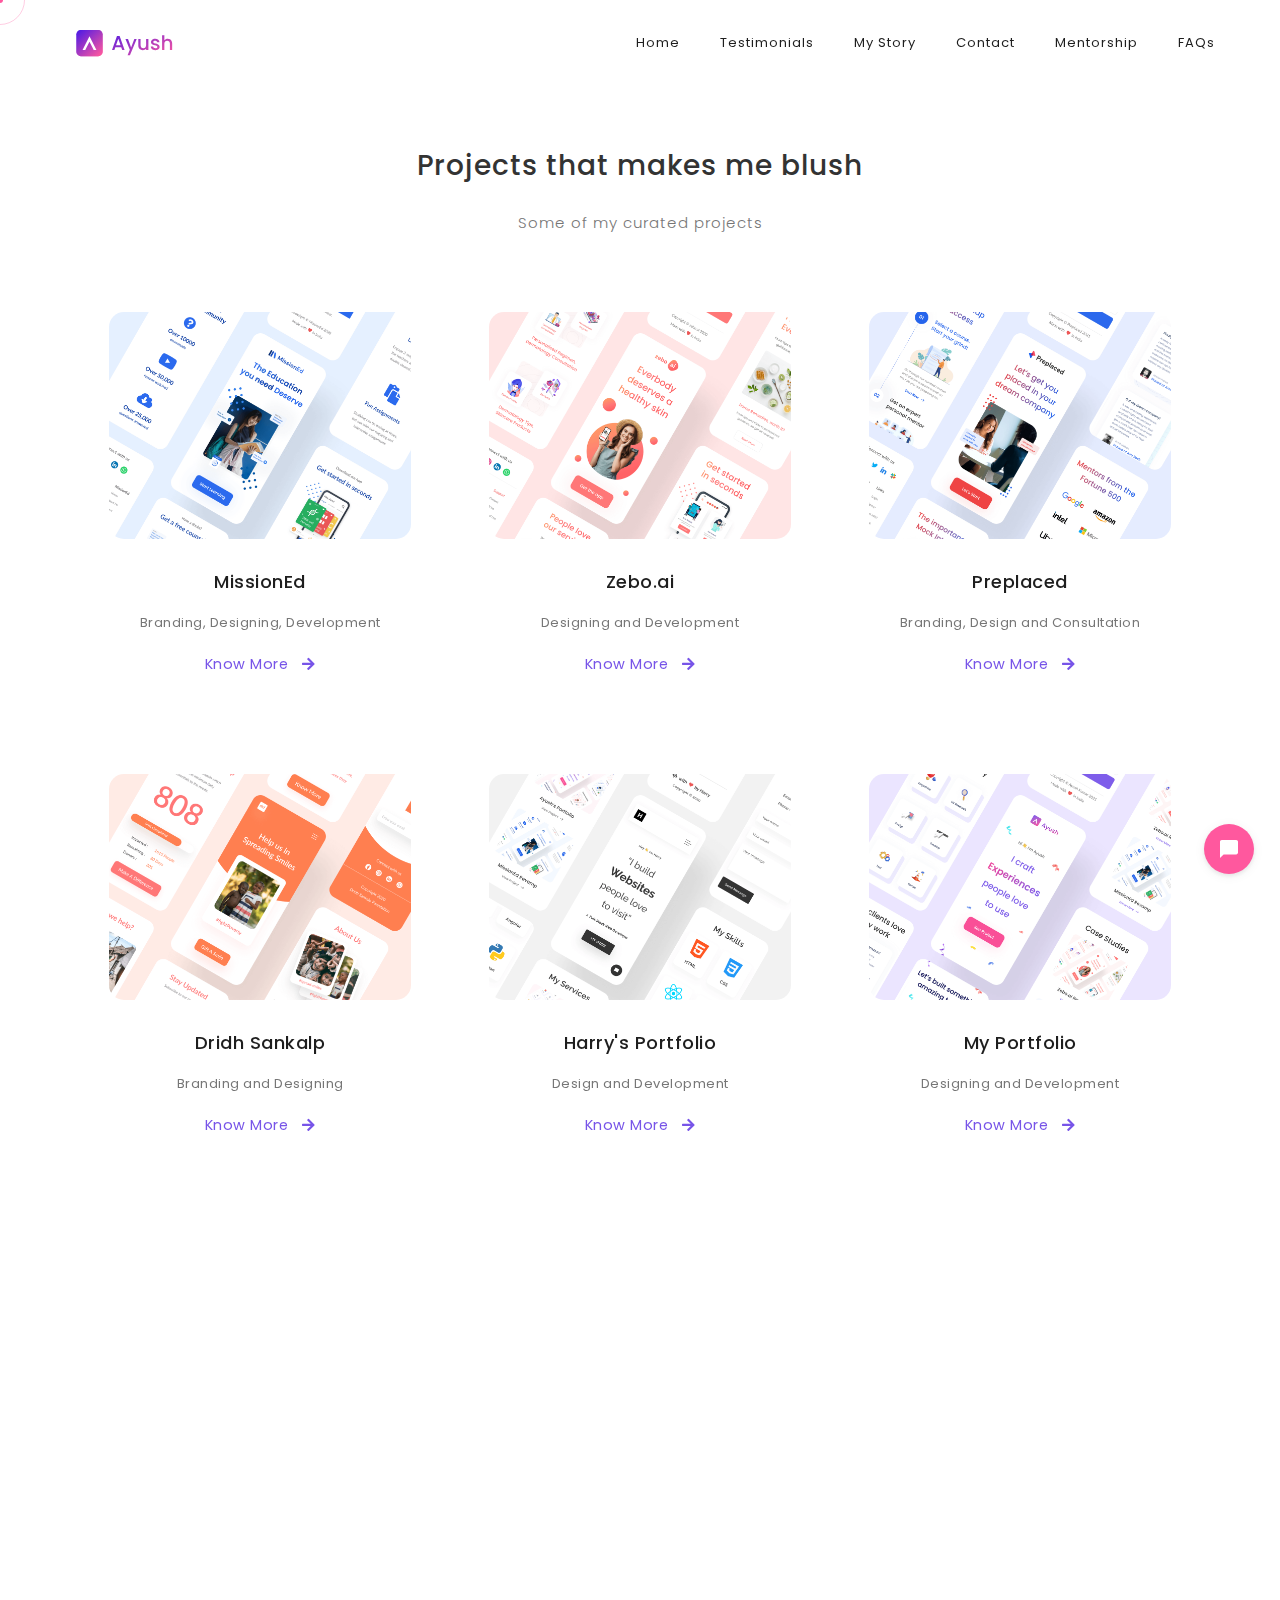
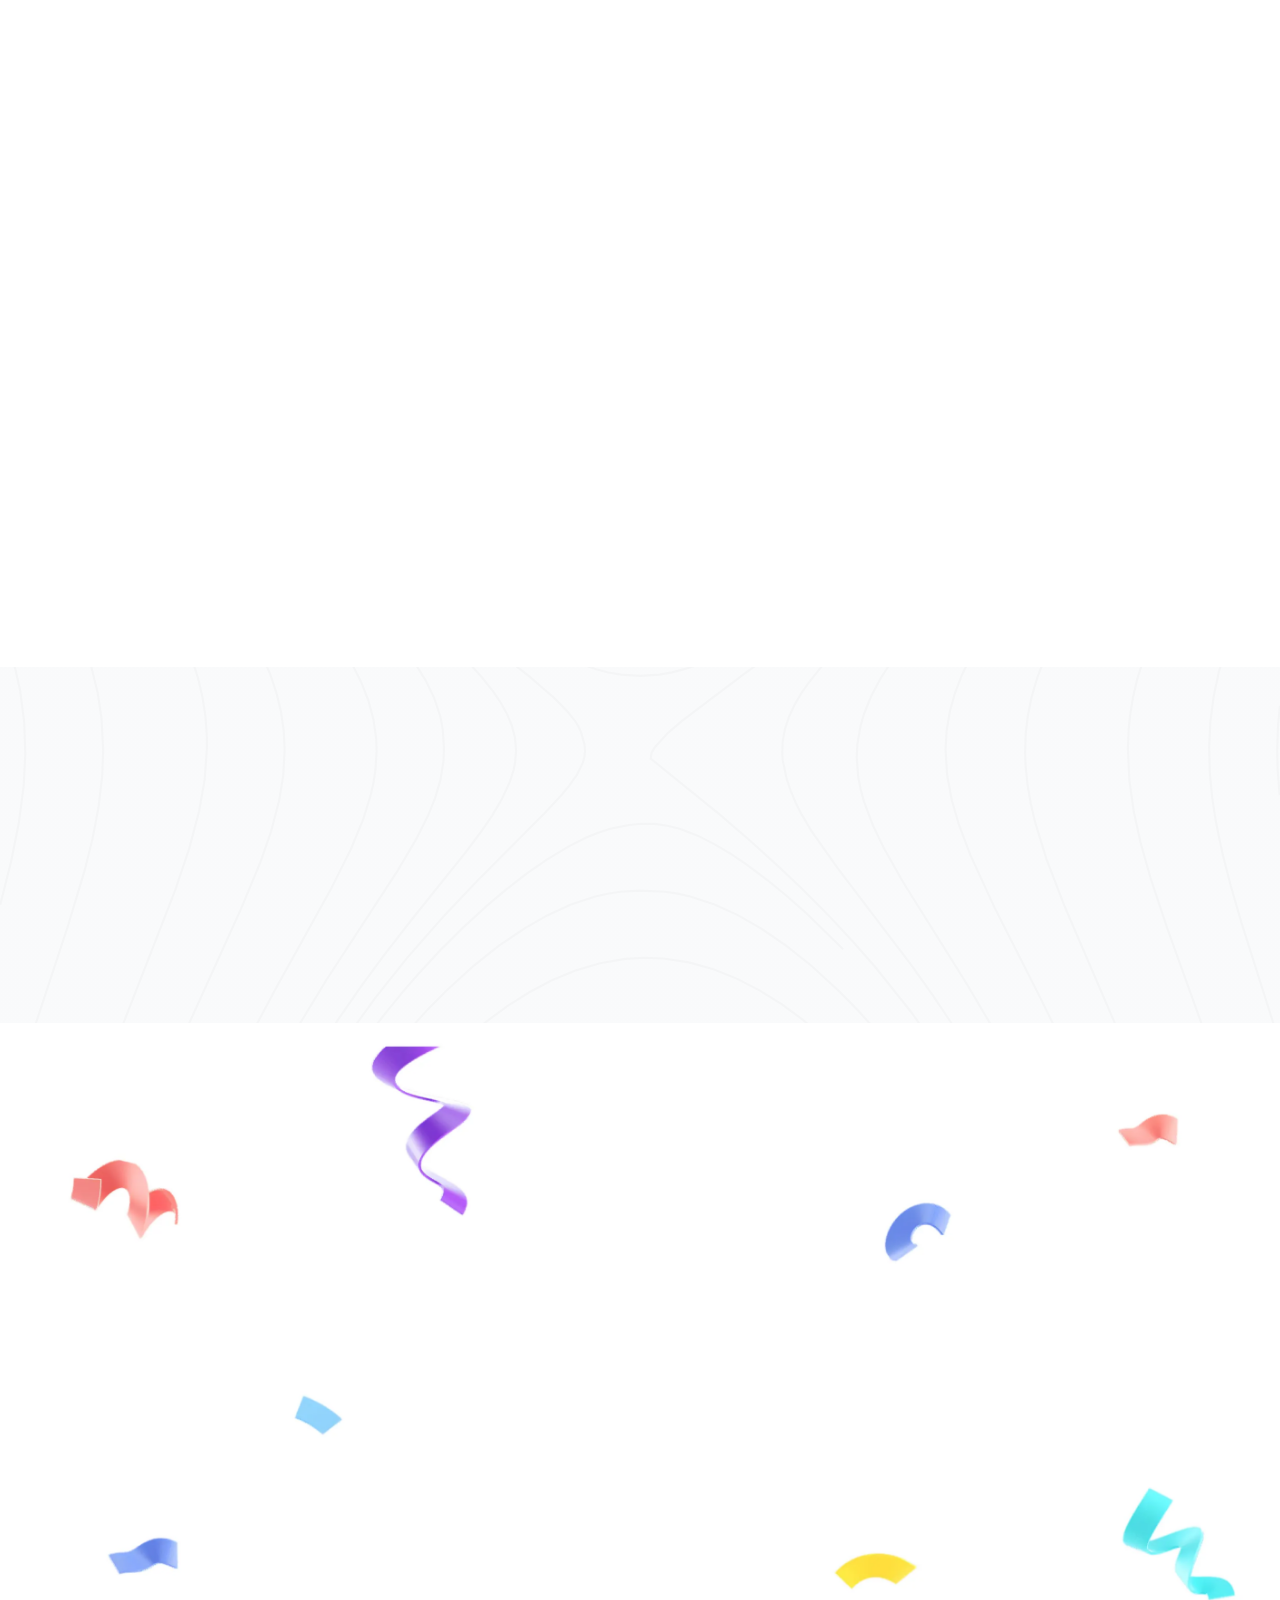
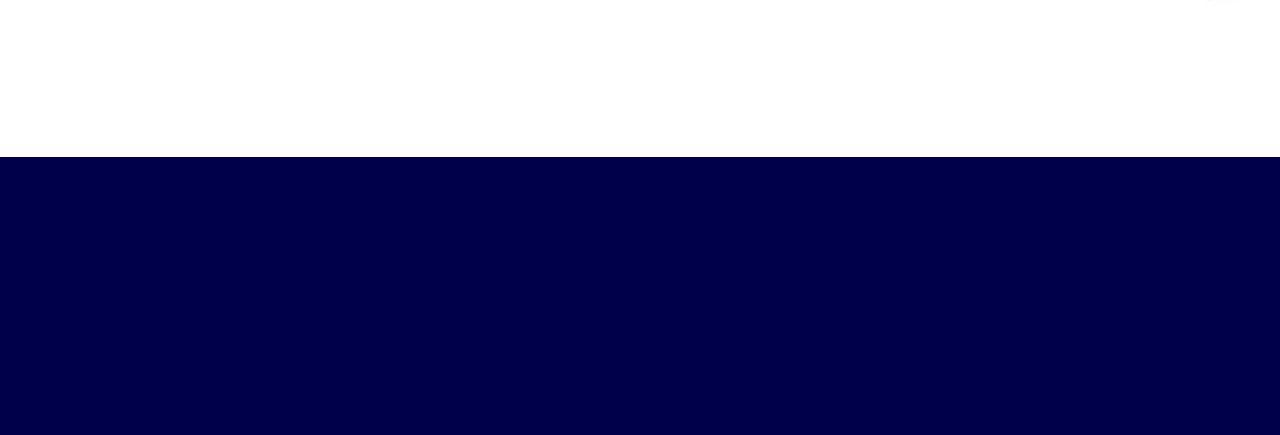
<file: work.html>
<!DOCTYPE html>
<html lang="en">
  <head>
    <!-- Global site tag (gtag.js) - Google Analytics -->
    <script
      async
      src="https://www.googletagmanager.com/gtag/js?id=G-4JGH2GENXY"
    ></script>
    <script>
      window.dataLayer = window.dataLayer || [];
      function gtag() {
        dataLayer.push(arguments);
      }
      gtag("js", new Date());

      gtag("config", "G-4JGH2GENXY");
    </script>
    <!-- End of Google Analytics -->
    <!-- Hotjar Tracking Code for http://ayushkumar.me/ -->
    <script>
      (function (h, o, t, j, a, r) {
        h.hj =
          h.hj ||
          function () {
            (h.hj.q = h.hj.q || []).push(arguments);
          };
        h._hjSettings = { hjid: 2344240, hjsv: 6 };
        a = o.getElementsByTagName("head")[0];
        r = o.createElement("script");
        r.async = 1;
        r.src = t + h._hjSettings.hjid + j + h._hjSettings.hjsv;
        a.appendChild(r);
      })(window, document, "https://static.hotjar.com/c/hotjar-", ".js?sv=");
    </script>
    <title>Work</title>
    <!-- SEO Tags -->
    <meta charset="utf-8" />
    <meta name="keywords" content="ayush kumar design solutions services" />
    <meta name="description" content="Design Solutions" />
    <meta name="copyright" content="Ayush Kumar" />
    <meta name="author" content="Ayush Kumar, hey@ayushkumar.me" />
    <meta name="designer" content="Ayush Kumar" />
    <meta name="owner" content="Ayush Kumar" />
    <meta name="url" content="http://www.ayushkumar.me" />
    <meta name="category" content="portfolio" />
    <meta name="coverage" content="Worldwide" />
    <meta name="distribution" content="Global" />
    <meta name="reply-to" content="hey@ayushkumar.me" />
    <meta
      name="viewport"
      content="width=device-width, initial-scale=1, shrink-to-fit=no"
    />
    <meta name="theme-color" content="#8261ee" />

    <!-- Image Preview Links -->

    <meta property="og:title" content="Design Solutions" />
    <meta
      property="og:description"
      content="Hi, I'm Ayush, a UI/UX Designer. I craft experiences people love to use."
    />
    <meta
      property="og:image"
      content="https://ayushkumar.me/assets/images/backgrounds/og-image.png"
    />
    <meta property="og:url" content="https://ayushkumar.me/" />
    <meta property="og:type" content="website" />
    <meta property="og:site_name" content="Ayush Kumar" />
    <meta
      property="og:image:alt"
      name="Ayush's Portfolio Logo"
      content="logo"
    />

    <!-- Poppins CDN Google Fonts -->

    <link
      rel="preload"
      href="https://fonts.googleapis.com/css?family=Poppins:300,400,500,600&display=swap"
      as="style"
    />
    <link rel="preconnect" href="https://fonts.gstatic.com" />
    <link
      href="https://fonts.googleapis.com/css?family=Poppins:300,400,500,600&display=swap"
      rel="stylesheet"
    />

    <!-- Preconnect Typeform -->

    <link
      rel="preconnect"
      href="https://embed.typeform.com"
      media="screen and (min-width: 720px)"
    />

    <!-- Preload Fontawesome -->

    <link
      rel="preload"
      href="assets/webfonts/fa-brands-400.woff2"
      as="font"
      type="font/woff2"
      crossorigin
    />
    <link
      rel="preload"
      href="assets/webfonts/fa-solid-900.woff2"
      as="font"
      type="font/woff2"
      crossorigin
    />

    <!-- Additional CSS Files -->

    <!-- Bootstrap -->
    <link rel="preload" href="assets/css/bootstrap-untouched.css" as="style" />
    <link
      rel="stylesheet"
      type="text/css"
      href="assets/css/bootstrap-untouched.css"
    />

    <!-- Fontawesome -->
    <link rel="preload" href="assets/css/all.min.css" as="style" />
    <link rel="stylesheet" type="text/css" href="assets/css/all.min.css" />

    <!-- Portfolio CSS-->
    <link rel="preload" href="assets/css/portfolio.css" as="style" />
    <link rel="stylesheet" href="assets/css/portfolio.css" />

    <!-- Kursor CSS-->
    <link
      rel="preload"
      href="assets/css/kursor.min.css"
      as="style"
      media="screen and (min-width: 720px)"
    />
    <link
      rel="stylesheet"
      href="assets/css/kursor.min.css"
      media="screen and (min-width: 720px)"
    />

    <!-- Apple Touch Icon -->
    <link
      rel="apple-touch-icon"
      sizes="180x180"
      href="assets/images/logo/logo.png"
    />

    <!-- Favicon -->
    <link
      rel="shortcut icon"
      href="assets/images/logo/logo.png"
      type="image/x-icon"
    />
    <link
      rel="icon"
      type="image/png"
      sizes="32x32"
      href="assets/images/logo/logo.png"
    />
    <link
      rel="icon"
      type="image/png"
      sizes="16x16"
      href="assets/images/logo/logo.png"
    />
  </head>

  <body>
    <!-- ***** Preloader Start ***** -->
    <div id="preloader">
      <div class="jumper">
        <div></div>
        <div></div>
        <div></div>
      </div>
    </div>
    <!-- ***** Preloader End ***** -->

    <!-- ***** Header Area Start ***** -->
    <header class="header-area header-sticky">
      <div class="container" id="navbars">
        <div class="row">
          <div class="col-12">
            <nav class="main-nav">
              <!-- ***** Logo Start ***** -->
              <a href="https://ayushkumar.me/" class="logo">
                <img
                  id="services2"
                  src="assets/images/logo/logo-icon.svg"
                  width="40"
                  height="40"
                  alt="Ayush Kumar Logo"
                  tabindex="-1"
                />
                <img
                  id="services"
                  src="assets/images/logo/logo.svg"
                  width="160"
                  height="30"
                  alt="Ayush Kumar Logo"
                  tabindex="-1"
                />
              </a>
              <!-- ***** Logo End ***** -->
              <!-- ***** Menu Start ***** -->
              <ul class="nav">
                <li><a href="https://ayushkumar.me/">Home</a></li>
                <li><a href="testimonials">Testimonials</a></li>
                <li><a href="about">My Story</a></li>
                <li><a href="#contact-us">Contact</a></li>
                <li><a href="mentorship">Mentorship</a></li>
                <li class="inactive"><a href="solutions">Solutions</a></li>
                <li class="inactive"><a href="work">Work</a></li>
                <li><a href="faqs">FAQs</a></li>
                <li class="inactive">
                  <a href="reviews">Mentorship Reviews</a>
                </li>
              </ul>
              <a class="menu-trigger">
                <span>Menu</span>
              </a>
              <!-- ***** Menu End ***** -->
            </nav>
          </div>
        </div>
      </div>
    </header>
    <!-- ***** Header Area End ***** -->
    <section
      class="section pad-5rem"
      id="work"
      style="padding-top: 6rem !important"
    >
      <div class="space desk"></div>
      <div class="container">
        <!-- ***** Section Title Start ***** -->
        <div class="row">
          <div class="col-lg-12">
            <div class="center-heading">
              <h2 class="section-title pdesk">Projects that makes me blush</h2>
              <h2 class="section-title pmob">Case Studies</h2>
            </div>
          </div>
          <div class="offset-lg-3 col-lg-6">
            <div class="center-text">
              <p>Some of my curated projects</p>
            </div>
          </div>
        </div>
        <br />
        <!-- ***** Section Title End ***** -->

        <div class="row">
          <!-- MissionEd -->
          <div
            class="col-lg-4 col-md-6 col-sm-12 project-card"
            tabindex="0"
            data-scroll-reveal="enter bottom move 50px over 0.6s after 0.4s"
          >
            <div class="blog-post-thumb">
              <div class="img div-zoom">
                <img
                  src="assets/images/portfolio/missioned.png"
                  loading="lazy"
                  width="302"
                  height="226.5"
                  alt="MissionEd Case Study"
                  class="zoom zoomup"
                />
              </div>
              <div class="blog-content">
                <h3>MissionEd</h3>
                <div class="text">Branding, Designing, Development</div>
                <a
                  href="https://ayushkumar.me/missioned/"
                  class="project-button"
                  >Know More &nbsp; <i class="fas fa-arrow-right"></i
                ></a>
              </div>
            </div>
          </div>
          <!-- Zebo.ai -->
          <div
            class="col-lg-4 col-md-6 col-sm-12 project-card"
            tabindex="0"
            data-scroll-reveal="enter bottom move 50px over 0.6s after 0.6s"
          >
            <div class="blog-post-thumb">
              <div class="img div-zoom" id="proj2">
                <img
                  src="assets/images/portfolio/zebo-ai.png"
                  loading="lazy"
                  width="302"
                  height="226.5"
                  alt="Zebo.ai Case Study"
                  class="zoom zoomup"
                />
              </div>
              <div class="blog-content">
                <h3>Zebo.ai</h3>
                <div class="text">Designing and Development</div>
                <a href="https://ayushkumar.me/zebo.ai/" class="project-button"
                  >Know More &nbsp; <i class="fas fa-arrow-right"></i
                ></a>
              </div>
            </div>
          </div>
          <!-- Preplaced -->
          <div
            class="col-lg-4 col-md-6 col-sm-12 project-card"
            tabindex="0"
            data-scroll-reveal="enter bottom move 50px over 0.6s after 0.8s"
          >
            <div class="blog-post-thumb">
              <div class="img div-zoom" id="proj1">
                <img
                  src="assets/images/portfolio/preplaced.png"
                  loading="lazy"
                  width="302"
                  height="226.5"
                  alt="Preplaced Case Study"
                  class="zoom zoomup"
                />
              </div>
              <div class="blog-content">
                <h3>Preplaced</h3>
                <div class="text">Branding, Design and Consultation</div>
                <a href="" class="project-button"
                  >Know More &nbsp; <i class="fas fa-arrow-right"></i
                ></a>
              </div>
            </div>
          </div>
        </div>
        <br /><br />

        <!-- Second Row of Projects -->

        <div class="row" id="">
          <div
            class="col-lg-4 col-md-6 col-sm-12 project-card"
            tabindex="0"
            data-scroll-reveal="enter bottom move 50px over 0.6s after 0.4s"
          >
            <div class="blog-post-thumb">
              <div class="img div-zoom">
                <img
                  src="assets/images/portfolio/dridh-sankalp.png"
                  loading="lazy"
                  width="302"
                  height="226.5"
                  alt="Dridh Sankalp Foundation Case Study"
                  class="zoom zoomup"
                />
              </div>
              <div class="blog-content">
                <h3>Dridh Sankalp</h3>
                <div class="text">Branding and Designing</div>
                <a
                  href="https://www.figma.com/proto/0rex50DSbe6qPz6kUuqwJG/Case-Studies?node-id=1%3A4"
                  class="project-button"
                  >Know More &nbsp; <i class="fas fa-arrow-right"></i
                ></a>
              </div>
            </div>
          </div>

          <div
            class="col-lg-4 col-md-6 col-sm-12 project-card"
            tabindex="0"
            data-scroll-reveal="enter bottom move 50px over 0.6s after 0.6s"
          >
            <div class="blog-post-thumb">
              <div class="img div-zoom" id="proj1">
                <img
                  src="assets/images/portfolio/harry-portfolio.png"
                  loading="lazy"
                  width="302"
                  height="226.5"
                  alt="Harry Sharma Portfolio"
                  class="zoom zoomup"
                />
              </div>
              <div class="blog-content">
                <h3>Harry's Portfolio</h3>
                <div class="text">Design and Development</div>
                <a
                  href="https://ayushkumar.me/harry-portfolio/"
                  class="project-button"
                  >Know More &nbsp; <i class="fas fa-arrow-right"></i
                ></a>
              </div>
            </div>
          </div>
          <!-- Zebo.ai -->
          <div
            class="col-lg-4 col-md-6 col-sm-12 project-card"
            tabindex="0"
            data-scroll-reveal="enter bottom move 50px over 0.6s after 0.8s"
          >
            <div class="blog-post-thumb">
              <div class="img div-zoom" id="proj2">
                <img
                  src="assets/images/portfolio/ayush-portfolio.png"
                  loading="lazy"
                  width="302"
                  height="226.5"
                  alt="Ayush Kumar Portfolio Case Study"
                  class="zoom zoomup"
                />
              </div>
              <div class="blog-content">
                <h3>My Portfolio</h3>
                <div class="text">Designing and Development</div>
                <a href="https://ayushkumar.me/" class="project-button"
                  >Know More &nbsp; <i class="fas fa-arrow-right"></i
                ></a>
              </div>
            </div>
          </div>
        </div>
        <br /><br />
        <div class="row" id="">
          <div
            class="col-lg-4 col-md-6 col-sm-12 project-card"
            tabindex="0"
            data-scroll-reveal="enter bottom move 50px over 0.6s after 0.4s"
          >
            <div class="blog-post-thumb">
              <div class="img div-zoom">
                <img
                  src="assets/images/portfolio/nutcasez.png"
                  loading="lazy"
                  width="302"
                  height="226.5"
                  alt="Nutcasez Case Study"
                  class="zoom zoomup"
                />
              </div>
              <div class="blog-content">
                <h3>Nutcasez</h3>
                <div class="text">Branding and Web-Design</div>
                <a
                  href="https://www.instagram.com/p/COD03zxHQX6/"
                  class="project-button"
                  >Know More &nbsp; <i class="fas fa-arrow-right"></i
                ></a>
              </div>
            </div>
          </div>

          <div
            class="col-lg-4 col-md-6 col-sm-12 project-card"
            tabindex="0"
            data-scroll-reveal="enter bottom move 50px over 0.6s after 0.6s"
          >
            <div class="blog-post-thumb">
              <div class="img div-zoom" id="proj1">
                <img
                  src="assets/images/portfolio/ontile.png"
                  loading="lazy"
                  width="302"
                  height="226.5"
                  alt="Ontile Case Study"
                  class="zoom zoomup"
                />
              </div>
              <div class="blog-content">
                <h3>Ontile Australia</h3>
                <div class="text">Branding and Designing</div>
                <a
                  href="https://www.instagram.com/p/CODzReknXb7/"
                  class="project-button"
                  >Know More &nbsp; <i class="fas fa-arrow-right"></i
                ></a>
              </div>
            </div>
          </div>
          <!-- Zebo.ai -->
          <div
            class="col-lg-4 col-md-6 col-sm-12 project-card"
            tabindex="0"
            data-scroll-reveal="enter bottom move 50px over 0.6s after 0.8s"
          >
            <div class="blog-post-thumb">
              <div class="img div-zoom" id="proj2">
                <img
                  src="assets/images/portfolio/marketinc.png"
                  loading="lazy"
                  width="302"
                  height="226.5"
                  alt="Marketinc Case Study"
                  class="zoom zoomup"
                />
              </div>
              <div class="blog-content">
                <h3>Marketinc</h3>
                <div class="text">Branding and Designing</div>
                <a
                  href="https://www.instagram.com/p/CODyQf3HXNg/"
                  class="project-button"
                  >Know More &nbsp; <i class="fas fa-arrow-right"></i
                ></a>
              </div>
            </div>
          </div>
        </div>
        <br /><br />
        <div class="row" id="">
          <div
            class="col-lg-4 col-md-6 col-sm-12 project-card"
            tabindex="0"
            data-scroll-reveal="enter bottom move 50px over 0.6s after 0.4s"
          >
            <div class="blog-post-thumb">
              <div class="img div-zoom">
                <img
                  src="assets/images/portfolio/gifteria.png"
                  loading="lazy"
                  width="302"
                  height="226.5"
                  alt="Gifteria Case Study"
                  class="zoom zoomup"
                />
              </div>
              <div class="blog-content">
                <h3>Gifteria</h3>
                <div class="text">Branding and Designing</div>
                <a
                  href="https://www.instagram.com/p/COD0oUSHKYG/"
                  class="project-button"
                  >Know More &nbsp; <i class="fas fa-arrow-right"></i
                ></a>
              </div>
            </div>
          </div>

          <div
            class="col-lg-4 col-md-6 col-sm-12 project-card"
            tabindex="0"
            data-scroll-reveal="enter bottom move 50px over 0.6s after 0.6s"
          >
            <div class="blog-post-thumb">
              <div class="img div-zoom" id="proj1">
                <img
                  src="assets/images/portfolio/biltong.png"
                  loading="lazy"
                  width="302"
                  height="226.5"
                  alt="Biltong Case Study"
                  class="zoom zoomup"
                />
              </div>
              <div class="blog-content">
                <h3>Biltong</h3>
                <div class="text">Branding and Designing</div>
                <a
                  href="https://www.instagram.com/p/CODvEi0n3oV/"
                  class="project-button"
                  >Know More &nbsp; <i class="fas fa-arrow-right"></i
                ></a>
              </div>
            </div>
          </div>
          <!-- Zebo.ai -->
          <div
            class="col-lg-4 col-md-6 col-sm-12 project-card"
            tabindex="0"
            data-scroll-reveal="enter bottom move 50px over 0.6s after 0.8s"
          >
            <div class="blog-post-thumb">
              <div class="img div-zoom" id="proj2">
                <img
                  src="assets/images/portfolio/amigo.png"
                  loading="lazy"
                  width="302"
                  height="226.5"
                  alt="Amigo Case Study"
                  class="zoom zoomup"
                />
              </div>
              <div class="blog-content">
                <h3>Amigo</h3>
                <div class="text">Branding and Designing</div>
                <a
                  href="https://www.instagram.com/p/CODuTSYHrBO/"
                  class="project-button"
                  >Know More &nbsp; <i class="fas fa-arrow-right"></i
                ></a>
              </div>
            </div>
          </div>
        </div>
        <div
          class="all-projects"
          data-scroll-reveal="enter bottom move 50px over 0.4s after 0.4s"
        >
          <a
            href="https://www.instagram.com/designedbyayush/"
            class="main-button-slider"
            title="See all projects"
            aria-label="See all projects"
            >See all projects</a
          >
        </div>
      </div>
    </section>

    <section class="section colored" id="free-consultation">
      <div class="container">
        <!-- ***** Section Title Start ***** -->
        <div class="row">
          <div class="col-lg-12">
            <div
              class="center-heading"
              data-scroll-reveal="enter bottom move 50px over 0.6s after 0.2s"
            >
              <h2 class="section-title">
                Not sure if I'm the right fit for you?
              </h2>
              <p
                class="pricepara desk"
                style="line-height: 200%; font-weight: 400"
              >
                Learn how I can help you in a 30min free consultation call!
              </p>
              <p
                class="pricepara mob"
                style="line-height: 200%; font-weight: 400"
              >
                Learn how I can help you in a <br />30 min free consultation
                call!
              </p>
              <br />
              <a
                href="https://calendly.com/designedbyayush/call"
                class="main-button-slider"
                title="Book Free 30min Consultation on Calendly"
                aria-label="Book Free 30min Consultation on Calendly"
                >Book Free Consultation</a
              >
            </div>
          </div>
        </div>
      </div>
    </section>

    <!-- ***** Contact Us Start ***** -->
    <section class="section colored" id="contact-us">
      <div class="container">
        <!-- ***** Section Title Start ***** -->
        <div class="row">
          <div class="col-lg-12">
            <div
              class="center-heading"
              data-scroll-reveal="enter bottom move 50px over 0.6s after 0.2s"
            >
              <h2 class="section-title" style="font-size: 20px; color: #ef488e">
                Do you love me yet?
              </h2>
              <h2 class="section-title pdesk amaze">
                Let's create something amazing!
              </h2>
              <h2 class="section-title pmob amaze">Let's Work Together!</h2>
              <br />
              <a
                aria-label="Contact Me"
                data-text="Contact Me"
                rel="noopener"
                class="button typeform-share contact-me"
                href="https://form.typeform.com/to/YDb5aG"
                data-mode="popup"
                >Get in touch
              </a>
              <script>
                (function () {
                  var qs,
                    js,
                    q,
                    s,
                    d = document,
                    gi = d.getElementById,
                    ce = d.createElement,
                    gt = d.getElementsByTagName,
                    id = "typef_orm_share",
                    b = "https://embed.typeform.com/";
                  if (!gi.call(d, id)) {
                    js = ce.call(d, "script");
                    js.id = id;
                    js.src = b + "embed.js";
                    q = gt.call(d, "script")[0];
                    q.parentNode.insertBefore(js, q);
                  }
                })();
              </script>
            </div>
          </div>
          <div
            class="offset-lg-3 col-lg-6"
            data-scroll-reveal="enter bottom move 50px over 0.6s after 0.4s"
          >
            <div class="center-text">
              <br />
              <p class="pdesk" id="opento" style="margin-top: 10px">
                I'm open to collaborations as well as contracts.
              </p>
              <p class="pmob" id=" opento " style="margin-top: 10px">
                Open to collaborations and contracts.
              </p>
              <p id="download">
                Download my
                <span
                  ><a
                    href="https://bit.ly/ayushkumar"
                    class="download"
                    title="Download Resume"
                    >Resume</a
                  ></span
                >
              </p>
              <p id="aboutme">
                <a href="mailto:hey@ayushkumar.me" class="mailto" title="Email"
                  >hey@ayushkumar.me <i class="fas fa-arrow-right"></i
                ></a>
              </p>
            </div>
          </div>
        </div>
      </div>
    </section>
    <!-- ***** Contact Us End ***** -->

    <a
      class="typeform-share button chat-blob"
      rel="noopener"
      title="Contact Ayush"
      href="https://form.typeform.com/to/YDb5aG?typeform-medium=embed-snippet"
      data-mode="popover"
      style="
        width: 50px;
        height: 50px;
        position: fixed;
        box-shadow: 0px 2px 12px rgba(0, 0, 0, 0.06),
          0px 2px 4px rgba(0, 0, 0, 0.08);
        right: 26px;
        bottom: 26px;
        border-radius: 50%;
        display: flex;
        align-items: center;
        justify-content: center;
        cursor: pointer;
        background: #ff589e;
        overflow: hidden;
        line-height: 0;
      "
      target="_blank"
    >
      <span class="icon">
        <img
          alt="contact-me"
          src="assets/images/chat-icon.svg"
          width="18"
          height="18"
        />
      </span>
    </a>
    <script defer>
      (function () {
        var qs,
          js,
          q,
          s,
          d = document,
          gi = d.getElementById,
          ce = d.createElement,
          gt = d.getElementsByTagName,
          id = "typef_orm_share",
          b = "https://embed.typeform.com/";
        if (!gi.call(d, id)) {
          js = ce.call(d, "script");
          js.id = id;
          js.src = b + "embed.js";
          q = gt.call(d, "script")[0];
          q.parentNode.insertBefore(js, q);
        }
      })();
    </script>

    <!-- ***** Footer Start ***** -->
    <footer>
      <div
        class="container"
        data-scroll-reveal="enter top move 15px over 0.4s after 0.2s"
      >
        <div class="row">
          <div class="col-lg-12 col-md-12 col-sm-12">
            <p class="footer-para">Let's stay in touch</p>
            <br />
            <ul class="social">
              <li>
                <a
                  href="mailto:hey@ayushkumar.me"
                  target="_blank"
                  rel="noopener"
                  title="Email"
                  aria-label="Email"
                  ><i class="fas fa-envelope"></i
                ></a>
              </li>
              <li>
                <a
                  href="https://dribbble.com/designedbyayush"
                  target="_blank"
                  title="Dribble"
                  aria-label="Dribble"
                  rel="noopener"
                  ><i class="fab fa-dribbble"></i
                ></a>
              </li>
              <li>
                <a
                  href="https://www.linkedin.com/in/designedbyayush/"
                  title="LinkedIn"
                  target="_blank"
                  aria-label="LinkedIn"
                  rel="noopener"
                  ><i class="fab fa-linkedin-in"></i
                ></a>
              </li>
              <li>
                <a
                  href="https://www.instagram.com/designedbyayush/"
                  target="_blank"
                  rel="noopener"
                  aria-label="Instagram"
                  title="Instagram"
                  ><i class="fab fa-instagram"></i
                ></a>
              </li>
              <li>
                <a
                  href="https://wa.link/9zahlz"
                  target="_blank"
                  title="Whatsapp"
                  aria-label="Whatsapp"
                  rel="noopener"
                >
                  <i class="fab fa-whatsapp"></i
                ></a>
              </li>
            </ul>
          </div>
        </div>
        <div class="row">
          <div class="col-lg-12">
            <p class="copyright">
              <i class="fas fa-code" title="Coded"></i> with
              <i class="fas fa-heart" title="Love"></i> just for you!
              <br /><br />Copyright &copy; 2021 Ayush Kumar
            </p>
          </div>
        </div>
      </div>
    </footer>

    <!-- jQuery -->
    <script src="assets/js/jquery-2.1.0.min.js"></script>

    <!-- Bootstrap -->
    <script defer src="assets/js/popper.js"></script>
    <script defer src="assets/js/bootstrap.min.js"></script>

    <!-- Plugins -->
    <script defer src="assets/js/scrollreveal.min.js"></script>
    <script defer src="assets/js/waypoints.min.js"></script>
    <script defer src="assets/js/jquery.counterup.min.js"></script>
    <script defer src="assets/js/imgfix.min.js"></script>

    <!-- Global Init -->
    <script defer src="assets/js/custom.js"></script>

    <script src="assets/js/kursor.min.js"></script>

    <!--Round Custom Cursor -->
    <script>
      new kursor({
        color: "#ff589e",
        type: 4,
      });
    </script>

    <!-- Typeform button javascript -->
    <script>
      (function () {
        var qs,
          js,
          q,
          s,
          d = document,
          gi = d.getElementById,
          ce = d.createElement,
          gt = d.getElementsByTagName,
          id = "typef_orm_share",
          b = "https://embed.typeform.com/";
        if (!gi.call(d, id)) {
          js = ce.call(d, "script");
          js.id = id;
          js.src = b + "embed.js";
          q = gt.call(d, "script")[0];
          q.parentNode.insertBefore(js, q);
        }
      })();
    </script>

    <script type="text/javascript">
      $(function () {
        $("a[href*=#]").on("click", function (e) {
          e.preventDefault();
          $("html, body").animate(
            {
              scrollTop: $($(this).attr("href")).offset().top,
            },
            500,
            "linear"
          );
        });
      });
    </script>
    <script src="assets/js/medium-zoom.min.js"></script>
    <script>
      mediumZoom(".zoomup", { margin: 100, background: "rgba(0, 0, 0, 0.8)" });
    </script>
  </body>
</html>
</file>
<file: assets/css/portfolio.css>
:root {
  --strawberry: #f94f97;
  --purple: #7e5dea;
  --grey: #767676;
  --black: #333333;
  --purple-dark: #7754e8;
  --grey-dark: #626262;
  --main-padding: 15px;
  --shadow-light: 1px 1px 57px 0 rgba(123, 136, 168, 0.08);
  --shadow-medium: 1px 1px 42px 44px rgba(188, 196, 218, 0.12);
  --shadow-dark: 1px 1px 57px 72px rgba(123, 136, 168, 0.08);
}
a,
b,
body,
center,
code,
div,
dl,
font,
footer,
h1,
h2,
h3,
h4,
h5,
h6,
header,
html,
i,
img,
li,
nav,
p,
q,
s,
section,
small,
span,
strong,
ul,
var {
  margin: 0;
  padding: 0;
  border: 0;
  outline: 0;
}
li,
ul {
  padding: 0;
  margin: 0;
  list-style: none;
}
footer,
header,
nav,
section {
  display: block;
}
* {
  box-sizing: border-box;
}
body,
html {
  font-family: Poppins, sans-serif;
  font-weight: 300;
  background-color: #fff;
  font-size: 16px;
  -ms-text-size-adjust: 100%;
  -webkit-font-smoothing: antialiased;
  -moz-osx-font-smoothing: grayscale;
}
a {
  text-decoration: none !important;
  color: inherit;
}
a:hover {
  color: inherit;
}
h1,
h2,
h3,
h4,
h5,
h6 {
  margin-top: 0;
  margin-bottom: 0;
}
ul {
  margin-bottom: 0;
}
body,
html {
  background: #fff;
  font-family: Poppins, sans-serif;
}
::selection {
  background: var(--strawberry);
  color: #fff;
}
::-moz-selection {
  background: var(--strawberry);
  color: #fff;
}
.section {
  position: relative;
  padding-top: 100px;
  padding-bottom: 80px;
}
.section.colored {
  background-repeat: no-repeat;
  background-position: center center;
  background-size: cover;
}
@media (min-width: 991px) {
  #contact-us {
    background-image: url(../images/backgrounds/contact.webp);
  }
}
.center-heading {
  text-align: center;
}
.center-heading .section-title {
  font-weight: 500;
  font-size: 28px;
  color: #333;
  letter-spacing: 1px;
  line-height: 44px;
  margin-bottom: 20px;
}
.center-heading.colored .section-title {
  color: #fff;
}
.center-text {
  text-align: center;
  font-weight: 300;
  font-size: 16px;
  color: var(--grey);
  line-height: 30px;
  letter-spacing: 1px;
  margin-bottom: 30px;
}
.center-text.colored {
  color: #fff;
}
.center-text p {
  font-size: 15px;
  color: var(--grey);
  margin-bottom: 30px;
}
.border-bottom {
  border-bottom: 1px solid #eee !important;
}
.margin-bottom-0 {
  margin-bottom: 0 !important;
}
.margin-bottom-30 {
  margin-bottom: 30px !important;
}
.margin-top-30 {
  margin-top: 30px !important;
}
.margin-top-15 {
  margin-top: 15px !important;
}
.margin-bottom-45 {
  margin-bottom: 45px !important;
}
.margin-bottom-20 {
  margin-bottom: 20px !important;
}
.margin-bottom-60 {
  margin-bottom: 60px !important;
}
.margin-bottom-100 {
  margin-bottom: 100px !important;
}
@media (max-width: 991px) {
  body,
  html {
    overflow-x: hidden;
  }
}
a.main-button-slider {
  display: inline-block;
  font-size: 15px;
  border-radius: 14px;
  padding: 17px 32px;
  background-color: var(--strawberry);
  color: #fff;
  font-weight: 400;
  letter-spacing: 1.5px;
  box-shadow: 0 20px 60px rgba(255, 88, 158, 0.25);
  box-shadow: -5px 30px 20px -20px rgba(255, 88, 158, 0.38);
  transition: all 0.4s cubic-bezier(0.25, 0.46, 0.45, 0.94);
}
a.main-button-slider:focus,
a.main-button-slider:hover {
  background-color: #ff63ab;
  transform: translate(0, -7.5px);
  box-shadow: 0 10px 20px -20px rgba(255, 88, 158, 0.25);
}
a.main-button {
  font-size: 12px;
  border-radius: 12px;
  padding: 1rem 1.5rem;
  background-color: var(--purple);
  color: #fff;
  letter-spacing: 0.5px;
  -webkit-transition: all 0.3s ease 0s;
  -moz-transition: all 0.3s ease 0s;
  -o-transition: all 0.3s ease 0s;
  transition: all 0.3s ease 0s;
  font-size: 0.9rem;
  font-weight: 400;
}
a.main-button:focus,
a.main-button:hover {
  background-color: var(--strawberry);
}
a.main-button:focus {
  background-color: var(--strawberry);
}
button.main-button {
  outline: 0;
  border: none;
  cursor: pointer;
  font-size: 13px;
  border-radius: 8px;
  padding: 12px 20px;
  background-color: var(--purple);
  color: #fff;
  letter-spacing: 0.25px;
  -webkit-transition: all 0.3s ease 0s;
  -moz-transition: all 0.3s ease 0s;
  -o-transition: all 0.3s ease 0s;
  transition: all 0.3s ease 0s;
}
button.main-button:focus,
button.main-button:hover {
  background-color: var(--strawberry);
}
.header-area {
  position: fixed;
  left: 0;
  right: 0;
  z-index: 100;
  height: 80px;
  -webkit-transition: all 0.3s ease 0s;
  -moz-transition: all 0.3s ease 0s;
  -o-transition: all 0.3s ease 0s;
  transition: all 0.3s ease 0s;
}
.main-nav {
  min-height: 60px;
  transition: all 0.5s;
}
@media (min-width: 992px) {
  .header-sticky:focus,
  .header-sticky:hover {
    box-shadow: 0 0 15px rgba(0, 0, 0, 0.1);
  }
}
#navbars {
  max-width: 1440px;
  margin-top: 2.5px;
}
#services {
  display: inline;
}
#services2 {
  display: none;
}
@media (max-width: 719px) {
  #services {
    display: none;
  }
  #services2 {
    display: inline;
  }
}
.header-area .main-nav .logo {
  float: left;
  margin-top: 25px;
  -webkit-transition: all 0.3s ease 0s;
  -moz-transition: all 0.3s ease 0s;
  -o-transition: all 0.3s ease 0s;
  transition: all 0.3s ease 0s;
  margin-left: 30px;
}
.header-area .main-nav .logo img {
  -webkit-transition: all 0.3s ease 0s;
  -moz-transition: all 0.3s ease 0s;
  -o-transition: all 0.3s ease 0s;
  transition: all 0.3s ease 0s;
}
.header-area .main-nav .nav {
  float: right;
  margin-top: 27px;
  margin-left: 0;
  margin-right: 30px;
  -webkit-transition: all 0.3s ease 0s;
  -moz-transition: all 0.3s ease 0s;
  -o-transition: all 0.3s ease 0s;
  transition: all 0.3s ease 0s;
  position: relative;
  z-index: 999;
}
.header-area .main-nav .nav li {
  padding-left: 20px;
  padding-right: 20px;
}
.header-area .main-nav .nav li:last-child {
  padding-right: 0;
}
.header-area .main-nav .nav li a {
  display: block;
  font-weight: 400;
  font-size: 13px;
  color: #fff;
  -webkit-transition: all 0.3s ease 0s;
  -moz-transition: all 0.3s ease 0s;
  -o-transition: all 0.3s ease 0s;
  transition: all 0.3s ease 0s;
  height: 40px;
  line-height: 40px;
  border: transparent;
  letter-spacing: 1px;
}
.header-area .main-nav .nav li a:focus,
.header-area .main-nav .nav li a:hover {
  color: #e83e8c;
}
.header-area .main-nav .menu-trigger {
  cursor: pointer;
  display: block;
  position: absolute;
  top: 23px;
  width: 32px;
  height: 40px;
  text-indent: -9999em;
  z-index: 99;
  right: 40px;
  display: none;
}
.header-area .main-nav .menu-trigger span,
.header-area .main-nav .menu-trigger span:after,
.header-area .main-nav .menu-trigger span:before {
  -moz-transition: all 0.4s;
  -o-transition: all 0.4s;
  -webkit-transition: all 0.4s;
  transition: all 0.4s;
  background-color: #3b566e;
  display: block;
  position: absolute;
  width: 30px;
  height: 2px;
  left: 0;
}
.header-area .main-nav .menu-trigger span:after,
.header-area .main-nav .menu-trigger span:before {
  -moz-transition: all 0.4s;
  -o-transition: all 0.4s;
  -webkit-transition: all 0.4s;
  transition: all 0.4s;
  background-color: #3b566e;
  display: block;
  position: absolute;
  width: 30px;
  height: 2px;
  left: 0;
  width: 75%;
}
.header-area .main-nav .menu-trigger span:after,
.header-area .main-nav .menu-trigger span:before {
  content: "";
}
.header-area .main-nav .menu-trigger span {
  top: 16px;
}
.header-area .main-nav .menu-trigger span:before {
  -moz-transform-origin: 33% 100%;
  -ms-transform-origin: 33% 100%;
  -webkit-transform-origin: 33% 100%;
  transform-origin: 33% 100%;
  top: -10px;
  z-index: 10;
}
.header-area .main-nav .menu-trigger span:after {
  -moz-transform-origin: 33% 0;
  -ms-transform-origin: 33% 0;
  -webkit-transform-origin: 33% 0;
  transform-origin: 33% 0;
  top: 10px;
}
.header-area .main-nav .menu-trigger.active span,
.header-area .main-nav .menu-trigger.active span:after,
.header-area .main-nav .menu-trigger.active span:before {
  background-color: transparent;
  width: 100%;
}
.header-area .main-nav .menu-trigger.active span:before {
  -moz-transform: translateY(6px) translateX(1px) rotate(45deg);
  -ms-transform: translateY(6px) translateX(1px) rotate(45deg);
  -webkit-transform: translateY(6px) translateX(1px) rotate(45deg);
  transform: translateY(6px) translateX(1px) rotate(45deg);
  background-color: #3b566e;
}
.header-area .main-nav .menu-trigger.active span:after {
  -moz-transform: translateY(-6px) translateX(1px) rotate(-45deg);
  -ms-transform: translateY(-6px) translateX(1px) rotate(-45deg);
  -webkit-transform: translateY(-6px) translateX(1px) rotate(-45deg);
  transform: translateY(-6px) translateX(1px) rotate(-45deg);
  background-color: #3b566e;
}
.header-area.header-sticky {
  min-height: 80px;
  background: rgba(0, 0, 0, 0);
}
.header-area.header-sticky:focus,
.header-area.header-sticky:hover {
  background: #fff;
  box-shadow: 0 0 5px rgba(0, 0, 0, 0.05);
}
@media (max-width: 991px) {
  .header-area.header-sticky {
    background: #fff;
  }
  .header-area.header-sticky:focus,
  .header-area.header-sticky:hover {
    box-shadow: 0 0 0 transparent;
  }
}
@media (max-width: 719px) {
  .header-area.header-sticky .logo {
    margin-top: 20px;
  }
}
.header-area.header-sticky .nav {
  margin-top: 20px !important;
}
.header-area.header-sticky .nav li a {
  color: #1e1e1e;
}
.header-area.header-sticky .nav li a.active {
  color: #e83e8c;
}
@media (max-width: 1200px) {
  .header-area .main-nav .nav li {
    padding-left: 12px;
    padding-right: 12px;
  }
  .header-area .main-nav:before {
    display: none;
  }
}
@media (max-width: 991px) {
  .header-area {
    padding: 0 15px;
    height: 80px;
    box-shadow: none;
    text-align: center;
  }
  .header-area .container {
    padding: 0;
  }
  .header-area .logo {
    margin-left: 30px;
  }
  .header-area .menu-trigger {
    display: block !important;
  }
  .header-area .main-nav {
    overflow: hidden;
    border-radius: 15px;
  }
  .header-area .main-nav .nav {
    float: none;
    width: 100%;
    margin-top: 80px !important;
    display: none;
    -webkit-transition: all 0s ease 0s;
    -moz-transition: all 0s ease 0s;
    -o-transition: all 0s ease 0s;
    transition: all 0s ease 0s;
    margin-left: 0;
  }
  .header-area .main-nav .nav li:first-child {
    border-top: 1px solid #eee;
  }
  .header-area .main-nav .nav li {
    width: 100%;
    background: #fff;
    border-bottom: 1px solid #eee;
    padding-left: 0 !important;
    padding-right: 0 !important;
  }
  .header-area .main-nav .nav li a {
    height: 60px !important;
    line-height: 60px !important;
    padding: 0 !important;
    border: none !important;
    background: #fff !important;
    color: #3b566e !important;
  }
  .header-area .main-nav .nav li a:focus,
  .header-area .main-nav .nav li a:hover {
    background: var(--strawberry) !important;
    color: #fff !important;
  }
}
@media (min-width: 992px) {
  .header-area .main-nav .nav {
    display: flex !important;
  }
}
@media (max-width: 991px) {
  .main-nav {
    min-height: 80px;
    box-shadow: var(--shadow-light);
  }
  .main-nav:focus,
  .main-nav:hover {
    min-height: 80px;
    box-shadow: var(--shadow-medium);
  }
  #navbars {
    margin-top: 10px;
    background: #fff;
  }
  .header-area .main-nav:focus,
  .header-area .main-nav:hover {
    box-shadow: 0 0 15px rgba(0, 0, 0, 0.1);
  }
}
::-webkit-scrollbar {
  width: 10px;
}
::-webkit-scrollbar-track {
  inset: 0 0 6px rgba(0, 0, 0, 0.3);
  border-radius: 10px;
}
::-webkit-scrollbar-thumb {
  background: var(--strawberry);
  border-radius: 10px;
}
::-webkit-scrollbar-thumb:hover {
  background: #ff63ab;
}
.welcome-area {
  overflow: hidden;
  position: relative;
  display: flex;
  align-items: center;
  justify-content: center;
  background-repeat: no-repeat;
  background-position: center center;
  background-size: cover;
  height: 100vh;
  transition: background 1s;
  transition-delay: 0.5s;
  -moz-transition: background 1s;
}
@media (min-width: 991px) {
  .welcome-area {
    background-image: url(../images/backgrounds/hero.webp);
  }
  #testimonials {
    background-color: #fff;
    background-image: -webkit-gradient(
        linear,
        left top,
        left bottom,
        from(rgba(249, 250, 251, 0.97)),
        to(rgba(249, 250, 251, 0.97))
      ),
      url(../images/backgrounds/testimonial-bg.svg);
    background-image: linear-gradient(
        180deg,
        rgba(249, 250, 251, 0.97),
        rgba(249, 250, 251, 0.97)
      ),
      url(../images/backgrounds/testimonial-bg.svg);
    background-position: 0 0, 50% 50%;
    background-size: auto, cover;
    background-repeat: repeat, no-repeat;
  }
}
.welcome-area .header-text {
  position: absolute;
  top: 52.5%;
  transform: translateY(-55%);
  text-align: center;
  width: 100%;
}
.welcome-area .header-text h1 {
  font-weight: 500;
  font-size: 42px;
  line-height: 72px;
  letter-spacing: 1.4px;
  margin-bottom: 36px;
  color: var(--purple) !important;
  text-align: center;
}
.welcome-area .header-text h1 strong {
  font-size: 48px;
  font-weight: 600;
  background: linear-gradient(
    -45deg,
    var(--strawberry),
    var(--purple),
    var(--strawberry),
    var(--purple)
  );
  background-clip: text;
  -webkit-background-clip: text;
  -webkit-text-fill-color: transparent;
  animation: gradient 3s infinite linear;
  -webkit-animation: gradient 3s infinite linear;
  background-size: 300%;
}
@keyframes gradient {
  0% {
    background-position: 0 50%;
  }
  50% {
    background-position: 100% 50%;
  }
  100% {
    background-position: 0 50%;
  }
}
.welcome-area .header-text p {
  font-weight: 400;
  font-size: 15px;
  color: var(--grey-dark);
  line-height: 28px;
  letter-spacing: 0.25px;
  margin-bottom: 40px;
  position: relative;
}
#pdesk {
  margin-bottom: 60px;
}
.welcome-area .header-text p strong {
  transition: color 0.5s;
  letter-spacing: 0.55px;
}
.welcome-area .header-text p:focus strong,
.welcome-area .header-text p:hover strong {
  color: var(--strawberry);
}
@media (max-width: 991px) {
  .welcome-area .header-text {
    top: 55% !important;
    transform: perspective(1px) translateY(-50%) !important;
  }
  .welcome-area .header-text h1 {
    margin-bottom: 30px;
  }
  .welcome-area .header-text p {
    margin-bottom: 50px;
  }
}
@media (max-width: 820px) {
  .welcome-area {
    background: #fff;
  }
  .welcome-area .header-text {
    top: 55% !important;
    transform: perspective(1px) translateY(-50%) !important;
  }
  .welcome-area .header-text h1 {
    margin-bottom: 30px;
  }
  .welcome-area .header-text p {
    margin-bottom: 50px;
  }
}
@media (max-width: 765px) {
  .welcome-area .header-text {
    top: 50% !important;
    transform: perspective(1px) translateY(-47.5%) !important;
  }
  .welcome-area .header-text h1 {
    font-size: 36px;
    line-height: 64px;
    margin-bottom: 30px;
  }
  .welcome-area .header-text h1 strong {
    font-size: 42px;
  }
  .welcome-area .header-text p {
    font-size: 14px;
    margin-bottom: 45px;
  }
}
.features-small-item {
  cursor: none;
  display: block;
  background: #fff;
  box-shadow: var(--shadow-light);
  -webkit-border-radius: 20px;
  -moz-border-radius: 20px;
  border-radius: 25px;
  padding: 30px 50px;
  text-align: center;
  -webkit-transition: all 0.3s ease 0s;
  -moz-transition: all 0.3s ease 0s;
  -o-transition: all 0.3s ease 0s;
  transition: all 0.3s ease 0s;
  position: relative;
  margin-bottom: 30px;
}
@media (min-width: 1080px) {
  .features-small-item {
    margin-left: 20px;
    margin-right: 20px;
  }
}
@media (max-width: 480px) {
  .features-small-item {
    padding: 30px 40px;
  }
}
.features-small-item:focus .icon,
.features-small-item:hover .icon {
  background-color: #fffafc;
}
.features-small-item .icon {
  -webkit-transition: all 0.3s ease 0s;
  -moz-transition: all 0.3s ease 0s;
  -o-transition: all 0.3s ease 0s;
  transition: all 0.3s ease 0s;
  width: 120px;
  height: 120px;
  line-height: 90px;
  margin: auto;
  position: relative;
  margin-bottom: 20px;
  background: #fff;
  -webkit-border-radius: 50%;
  -moz-border-radius: 50%;
  border-radius: 50%;
}
.features-small-item .icon i {
  font-size: 18px;
  color: #fff;
}
.features-small-item .features-title {
  font-weight: 500;
  font-size: 18px;
  color: #1e1e1e;
  letter-spacing: 0.5px;
  margin-bottom: 15px;
  position: relative;
  z-index: 2;
  text-align: left;
}
.features-small-item p {
  font-size: 14px;
  color: var(--grey);
  letter-spacing: 0.5px;
  line-height: 25px;
  position: relative;
  z-index: 2;
  font-weight: 400;
  text-align: left;
}
.features-small-item a {
  float: right;
  position: relative;
  z-index: 2;
}
.home-feature {
  padding-bottom: 0;
  padding-top: 30px;
  margin-top: 0;
  z-index: 9;
}
@media (max-width: 991px) {
  .home-feature {
    padding-bottom: 0;
    padding-top: 0;
  }
}
.mini {
  min-height: 215px;
  overflow: hidden;
  position: relative;
  padding-top: 80px;
  padding-bottom: 80px;
}
.mini:before {
  content: "";
  position: absolute;
  width: 140%;
  height: 140%;
  opacity: 1;
  background-repeat: no-repeat;
  background-size: cover;
  background-position: center center;
  background: var(--purple);
  z-index: 2;
  top: -20%;
  left: -20%;
  transition: background 1s;
  background-image: url(../images/backgrounds/bg.svg);
  background-position: 0 50%;
  background-size: 180%;
}
.mini:focus::before,
.mini:hover::before {
  background-position: 10% 50%;
}
.mini .mini-content {
  position: relative;
  z-index: 3;
}
.mini .mini-content .info {
  text-align: center;
  color: #fff;
  padding-top: 20px;
  padding-bottom: 20px;
}
.mini .mini-content .info small {
  display: block;
  font-weight: 400;
  font-size: 14px;
  margin-bottom: 5px;
}
.mini .mini-content .info strong {
  font-weight: 700;
  font-size: 17px;
  margin-bottom: 40px;
  display: block;
}
.mini .mini-content .info h1 {
  color: #fff;
  font-weight: 500;
  font-size: 28px;
  letter-spacing: 1px;
  margin-bottom: 30px;
}
.mini .mini-content .info p {
  letter-spacing: 1px;
  margin-bottom: 40px;
  color: #fff;
  letter-spacing: 0.25px;
  line-height: 26px;
  font-weight: 400;
  font-size: 15px;
}
.mini .mini-content .info p span {
  text-decoration: underline;
}
.mini .mini-content .mini-box {
  display: block;
  background: #fff;
  padding: 10px;
  border-radius: 20px;
  box-shadow: var(--shadow-light);
  margin-bottom: 30px;
  position: relative;
  transition: all 0.4s cubic-bezier(0.25, 0.46, 0.45, 0.94);
  text-align: center;
  cursor: none;
}
.mini .mini-content .mini-box:focus,
.mini .mini-content .mini-box:hover {
  transform: translateY(-15px);
}
.mini .mini-content .mini-box:before {
  content: "";
  position: absolute;
  z-index: -1;
  background: #fff;
  width: 100%;
  opacity: 0.15;
  height: 100%;
  bottom: -10px;
  left: 0;
  right: -20px;
  margin: auto;
  border-radius: 20px;
}
.mini .mini-content .mini-box i {
  display: block;
  font-size: 20px;
  margin-bottom: 15px;
}
.mini .mini-content .mini-box span {
  display: block;
  font-weight: 300;
  font-size: 14px;
  color: var(--grey);
  letter-spacing: 0.75px;
  line-height: 27px;
  margin-bottom: 10px;
}
.mini .mini-content .mini-box strong {
  display: block;
  font-weight: 500;
  font-size: 16px;
  color: #333;
  letter-spacing: 0.5px;
  margin-bottom: 15px;
  margin-top: 15px;
  font-feature-settings: "pnum" on, "lnum" on;
}
.counter {
  overflow: hidden;
  position: relative;
}
.counter:before {
  content: "";
  position: absolute;
  width: 140%;
  height: 140%;
  opacity: 1;
  background: var(--purple);
  background-repeat: no-repeat;
  background-size: cover;
  background-position: center center;
  z-index: 2;
  top: -20%;
  left: -20%;
  transition: background 1s;
  background-image: url(../images/backgrounds/bg.svg);
  background-position: 0 50%;
  background-size: 180%;
}
@media (min-width: 992px) {
  .counter:before {
    height: 100%;
  }
}
.counter:focus::before,
.counter:hover::before {
  background-image: url(../images/backgrounds/bg.svg);
  background-position: 0 50%;
  background-size: 180%;
}
.counter .content {
  position: relative;
  z-index: 3;
  width: 100%;
}
.counter .content {
  background-image: url(../images/backgrounds/bg.svg);
  background-position: 0 50%;
  background-size: 180%;
}
@media (min-width: 991px) {
  .counter .content {
    background: #7e5dea;
    transition: 1s background;
    background-image: url(../images/backgrounds/bg.svg);
    background-position: 0 50%;
    background-size: 180%;
  }
  .counter .content:focus,
  .counter .content:hover {
    background-image: url(../images/backgrounds/bg.svg);
    background-position: 10% 50%;
    background-size: 180%;
  }
}
.counter .content .count-item {
  height: 300px;
  position: relative;
  float: left;
  width: 100%;
}
.counter .content .count-item.decoration-bottom {
  position: relative;
}
.counter .content .count-item.decoration-bottom:after {
  content: "";
  position: absolute;
  width: 70%;
  height: 32px;
  top: 140px;
  left: 70%;
  background: url(../images/circle-dec.png) center center no-repeat;
  -webkit-transition: all 0.3s ease 0s;
  -moz-transition: all 0.3s ease 0s;
  -o-transition: all 0.3s ease 0s;
  transition: all 0.3s ease 0s;
}
.counter .content .count-item.decoration-top {
  position: relative;
}
.counter .content .count-item.decoration-top:after {
  content: "";
  position: absolute;
  width: 70%;
  height: 32px;
  top: 140px;
  left: 70%;
  background: url(../images/circle-dec.png) center center no-repeat;
  -webkit-transition: all 0.3s ease 0s;
  -moz-transition: all 0.3s ease 0s;
  -o-transition: all 0.3s ease 0s;
  transition: all 0.3s ease 0s;
}
.counter .content .count-item strong {
  display: block;
  text-align: center;
  font-weight: 500;
  font-size: 36px;
  letter-spacing: 0.25px;
  margin-bottom: 10px;
  color: #fff;
  margin-top: 100px;
  -webkit-transition: all 0.3s ease 0s;
  -moz-transition: all 0.3s ease 0s;
  -o-transition: all 0.3s ease 0s;
  transition: all 0.3s ease 0s;
  font-feature-settings: "pnum" on, "lnum" on;
}
.counter .content .count-item:focus strong,
.counter .content .count-item:hover strong {
  transform: translateY(-20px);
}
.counter .content .count-item span {
  -webkit-transition: all 0.3s ease 0s;
  -moz-transition: all 0.3s ease 0s;
  -o-transition: all 0.3s ease 0s;
  transition: all 0.3s ease 0s;
}
.counter .content .count-item:focus span,
.counter .content .count-item:hover span {
  transform: translateY(-20px);
}
.counter .content .count-item span {
  display: block;
  text-align: center;
  color: #fff;
  font-weight: 400;
  font-size: 17px;
  letter-spacing: 1.25px;
}
@media (max-width: 991px) {
  .parallax {
    padding-top: 60px;
    padding-bottom: 60px;
    min-height: auto;
  }
  .parallax .content {
    position: relative !important;
    top: 0 !important;
    transform: perspective(1px) translateY(0) !important;
  }
  .counter {
    padding-top: 60px;
    padding-bottom: 60px;
  }
  .counter .content {
    position: relative !important;
    top: 0 !important;
    transform: perspective(1px) translateY(0) !important;
  }
  .counter .content .count-item {
    height: auto;
    padding-top: 20px;
    padding-bottom: 20px;
  }
  .counter .content .count-item:focus strong,
  .counter .content .count-item:hover strong {
    margin-top: 0;
  }
  .counter .content .count-item:before {
    display: none;
  }
  .counter .content .count-item:after {
    display: none;
  }
  .counter .content .count-item strong {
    margin-top: 0;
  }
}
.team-item {
  background: #fff;
  box-shadow: var(--shadow-light);
  border-radius: 20px;
  position: relative;
  margin-bottom: 30px;
  padding-bottom: 25px;
}
.team-item i {
  display: block;
  margin-left: 25px;
  margin-top: 25px;
  font-size: 30px;
  color: #4e47de;
  text-align: center;
}
.team-item .user-image {
  width: 60px;
  height: 60px;
  overflow: hidden;
  -webkit-border-radius: 100px;
  -moz-border-radius: 100px;
  border-radius: 100px;
  -webkit-transition: all 0.3s ease 0s;
  -moz-transition: all 0.3s ease 0s;
  -o-transition: all 0.3s ease 0s;
  transition: all 0.3s ease 0s;
  margin-left: 25px;
  float: left;
}
.team-item .team-content {
  text-align: left;
  overflow: hidden;
}
.team-item .team-content .team-info {
  float: left;
  margin-left: 20px;
  margin-top: 8px;
}
.team-item .team-content .team-info .user-name {
  display: block;
  font-weight: 500;
  font-size: 17px;
  color: #333;
  letter-spacing: 0.25px;
  margin-bottom: 5px;
  transition: color 0.3s;
  transition-duration: 0.3s;
  transition-delay: 0.15s;
}
.team-item .team-content .team-info span {
  display: block;
  font-weight: 400;
  font-size: 15px;
  color: #727272;
  letter-spacing: 0.25px;
  transition: color 0.3s;
  transition-delay: 0.15s;
}
.team-item .team-content p {
  font-weight: 400;
  margin-top: 25px;
  padding-left: 30px;
  padding-right: 30px;
  margin-bottom: 30px;
  font-size: 15px;
  color: #707070;
  letter-spacing: 0.6px;
  line-height: 30px;
  transition: all 0.3s;
  transition-delay: 0.15s;
}
@media (max-width: 480px) {
  .team-item .team-content p {
    margin-bottom: 35px;
  }
}
.pricing-item {
  background: #fff;
  box-shadow: var(--shadow-light);
  border-radius: 20px;
  margin-bottom: 30px;
  margin-top: 20px;
  padding: 30px 35px 50px 35px;
  transition: all;
  transition-duration: 0.3s;
}
.pricing-item:focus,
.pricing-item:hover {
  transform: scale(1.025);
  box-shadow: var(--shadow-dark);
}
.pricing-item.active .pricing-header {
  position: relative;
}
.pricing-item.active .pricing-header .pricing-title {
  color: #1e1e1e;
}
.pricing-item.active .pricing-body .price-wrapper {
  background-color: var(--strawberry);
}
.pricing-item.active .pricing-body .price-wrapper .currency {
  color: #fff;
}
.pricing-item.active .pricing-body .price-wrapper .price {
  color: #fff;
}
.pricing-item.active .pricing-body .price-wrapper .period {
  color: #fff;
}
.pricing-item .pricing-header {
  text-align: center;
  display: block;
  position: relative;
  padding-bottom: 10px;
}
.pricing-item .pricing-header .pricing-title {
  font-weight: 500;
  font-size: 18px;
  letter-spacing: 1px;
  color: #1e1e1e;
  width: 180px;
  height: 40px;
  line-height: 40px;
  left: 0;
  right: 0;
  margin: auto;
}
.pricing-item .pricing-body {
  margin-bottom: 40px;
}
.pricing-item .pricing-body .price-wrapper {
  text-align: center;
  padding-top: 20px;
  padding-bottom: 14px;
  background: var(--purple);
  width: 100%;
  margin: auto;
  margin-bottom: 40px;
  margin-top: 5px;
  border-radius: 5px;
}
.pricing-item .pricing-body .price-wrapper .currency {
  height: 47px;
  font-weight: 500;
  font-size: 32px;
  color: #fff;
  position: relative;
  top: -1px;
}
.pricing-item .pricing-body .price-wrapper .price {
  font-weight: 500;
  font-size: 28px;
  color: #fff;
  font-feature-settings: "pnum" on, "lnum" on;
}
.pricing-item .pricing-body .price-wrapper .period {
  font-weight: 400;
  font-size: 14px;
  color: #fff;
  display: block;
  letter-spacing: 0.88px;
}
.pricing-item .pricing-body .list li {
  text-align: center;
  margin-bottom: 16px;
  font-weight: 400;
  font-size: 14px;
  color: var(--grey);
  letter-spacing: 0.25px;
  text-decoration: line-through;
}
.pricing-item .pricing-body .list li.active {
  color: var(--grey);
  text-decoration: none;
  font-weight: 500;
}
.pricing-item .pricing-footer {
  text-align: center;
  margin-top: 50px;
}
.blog-post-thumb {
  text-align: center;
  margin-bottom: 30px;
  cursor: none;
}
.blog-post-thumb .img {
  overflow: hidden;
  border-radius: 15px;
  position: relative;
  height: 226.5px;
  cursor: none;
}
.blog-post-thumb .blog-content {
  margin-top: -20px;
  padding-top: 50px;
}
.blog-post-thumb h3 {
  margin-bottom: 15px !important;
}
.blog-post-thumb h3 {
  font-weight: 500;
  font-size: 18px;
  color: #1e1e1e;
  letter-spacing: 0.5px;
  line-height: 26px;
  -webkit-transition: all 0.3s ease 0s;
  -moz-transition: all 0.3s ease 0s;
  -o-transition: all 0.3s ease 0s;
  transition: all 0.3s ease 0s;
}
.blog-post-thumb:focus h3 a,
.blog-post-thumb:hover h3 a {
  color: var(--strawberry);
}
.blog-post-thumb .text {
  font-weight: 400;
  font-size: 13px;
  color: var(--grey);
  letter-spacing: 0.5px;
  line-height: 26px;
  margin-bottom: 10px;
}
.blog-post-thumb .post-footer span {
  float: left;
  height: 30px;
  line-height: 30px;
  font-weight: 300;
  font-size: 14px;
  color: var(--grey);
  padding-left: 30px;
}
.blog-post-thumb a.main-button {
  margin-top: 10px;
  display: inline-block;
}
.blog-list .blog-post-thumb {
  text-align: left;
}
@media (min-width: 601px) {
  .blog-post-thumb .text {
    margin-bottom: 16px;
  }
}
#contact-us {
  padding: 160px 0;
  padding-bottom: 100px;
}
@media (max-width: 991px) {
  #contact-us {
    padding-top: 5rem;
  }
}
#contact-us h5 {
  font-weight: 500;
  font-size: 18px;
  color: #1e1e1e;
  letter-spacing: 0.25px;
  line-height: 26px;
}
.contact-text {
  font-weight: 400;
  font-size: 14px;
  color: #6f8ba4;
  letter-spacing: 0.6px;
  line-height: 26px;
}
.contact-text p {
  margin-bottom: 28px;
}
footer {
  padding-top: 30px;
  background-size: 400% 400%;
  background-color: #00004a;
}
footer .social {
  overflow: hidden;
  margin-top: 10px;
  text-align: center;
}
footer .social li {
  margin: 0 10px;
  display: inline-block;
}
footer .social li a {
  color: #00004a;
  text-align: center;
  background-color: #fff;
  width: 36px;
  height: 36px;
  line-height: 36px;
  border-radius: 50%;
  display: inline-block;
  font-size: 16px;
  -webkit-transition: all 0.3s ease 0s;
  -moz-transition: all 0.3s ease 0s;
  -o-transition: all 0.3s ease 0s;
  transition: all 0.3s ease 0s;
}
footer .social li a:focus,
footer .social li a:hover {
  background-color: #ff63ab;
  color: #fff;
}
footer .copyright {
  text-align: center;
  border-top: 1px solid rgba(250, 250, 250, 0.2);
  margin-top: 30px;
  padding-top: 30px;
  padding-bottom: 30px;
  font-size: 14px;
  color: #fff;
  letter-spacing: 0.88px;
  font-weight: 400;
}
@media (max-width: 991px) {
  footer .text {
    margin-bottom: 30px;
  }
  footer h5 {
    margin-bottom: 15px;
  }
  footer .footer-nav {
    margin-bottom: 30px;
  }
}
#preloader {
  overflow: hidden;
  background-image: linear-gradient(135deg, #a759d1 0, var(--purple) 100%);
  left: 0;
  right: 0;
  top: 0;
  bottom: 0;
  position: fixed;
  z-index: 9999;
  color: #fff;
}
#preloader .jumper {
  left: 0;
  top: 0;
  right: 0;
  bottom: 0;
  display: block;
  position: absolute;
  margin: auto;
  width: 50px;
  height: 50px;
}
#preloader .jumper > div {
  background-color: #fff;
  width: 10px;
  height: 10px;
  border-radius: 100%;
  -webkit-animation-fill-mode: both;
  animation-fill-mode: both;
  position: absolute;
  opacity: 0;
  width: 50px;
  height: 50px;
  -webkit-animation: jumper 1s 0s linear infinite;
  animation: jumper 1s 0s linear infinite;
}
#preloader .jumper > div:nth-child(2) {
  -webkit-animation-delay: 0.33333s;
  animation-delay: 0.33333s;
}
#preloader .jumper > div:nth-child(3) {
  -webkit-animation-delay: 0.66666s;
  animation-delay: 0.66666s;
}
@-webkit-keyframes jumper {
  0% {
    opacity: 0;
    -webkit-transform: scale(0);
    transform: scale(0);
  }
  5% {
    opacity: 1;
  }
  100% {
    -webkit-transform: scale(1);
    transform: scale(1);
    opacity: 0;
  }
}
.pmob {
  display: block;
}
.pdesk {
  display: none;
}
@media (min-width: 991px) {
  .pmob {
    display: none;
  }
  .pdesk {
    display: block;
  }
}
@media (min-width: 991px) {
  .mob {
    display: none !important;
  }
}
@media (max-width: 990px) {
  .desk {
    display: none !important;
  }
}
#center {
  margin: 50px auto;
}
@media (max-width: 820px) {
  #center {
    margin-bottom: 70px;
    margin-top: 0;
    padding: 0 25px;
    text-align: center;
  }
}
@media (min-width: 991px) {
  #center {
    margin: 5% auto;
  }
}
.welcome-area .header-text p {
  line-height: 30px;
}
@media (max-width: 719px) {
  .welcome-area {
    background: ffffff;
  }
}
.section-title {
  color: #333;
  transition: color 0.5s;
}
.section-title:focus,
.section-title:hover {
  color: var(--strawberry);
}
.create:focus,
.create:hover {
  color: #7e5dea;
}
.download {
  color: var(--purple-dark);
  font-weight: 500;
}
.download:focus,
.download:hover {
  color: var(--strawberry) !important;
  text-decoration: underline !important;
}
#standard {
  background-color: var(--strawberry);
}
a#standard:focus,
a#standard:hover {
  background-color: var(--purple);
}
.team-item {
  transition: transform;
  transition: all 0.3s;
}
.team-item:focus,
.team-item:hover {
  box-shadow: var(--shadow-dark);
  transform: scale(1.02);
}
#hithere {
  margin-bottom: 15px;
}
@media (max-width: 720px) {
  #proj1,
  #proj2 {
    margin-top: 8%;
  }
}
@media (max-width: 720px) {
  #p2,
  #p3 {
    display: none;
  }
}
@keyframes jumper {
  0% {
    opacity: 0;
    -webkit-transform: scale(0);
    transform: scale(0);
  }
  5% {
    opacity: 1;
  }
  100% {
    opacity: 0;
  }
}
#aboutme,
#download,
#opento {
  font-size: 16px;
  font-weight: 400;
  color: var(--grey-dark);
  margin-bottom: 25px;
  transition: all 0.3s;
}
#aboutme {
  margin-top: 50px;
  transition: transform 0.3s;
  margin-bottom: 0;
}
.contact-me {
  display: inline-block;
  letter-spacing: 1.4px;
  transition: all;
  transition: all 0.4s cubic-bezier(0.25, 0.46, 0.45, 0.94);
  padding: 15px 8px;
  margin-bottom: 20px;
  border-radius: 15px;
  width: 200px;
  height: 60px;
  display: inline-block;
  background: var(--strawberry);
  color: #fff;
  cursor: pointer;
  font-size: 20px;
  box-shadow: 0 20px 60px rgba(100, 35, 62, 0.25);
  box-shadow: -5px 30px 20px -20px rgba(255, 88, 158, 0.38);
  text-align: center;
  overflow: hidden;
  font-weight: 400;
}
.contact-me:focus,
.contact-me:hover {
  color: #fff;
  background-color: #ff63ab;
  transform: translate(0, -7.5px);
  box-shadow: 0 10px 20px rgba(100, 35, 62, 0.01);
}
.chat-blob {
  z-index: 100000;
  transition: transform 0.3s;
  width: 50px;
  height: 50px;
  position: fixed;
  box-shadow: 0 2px 12px rgba(0, 0, 0, 0.06), 0 2px 4px rgba(0, 0, 0, 0.08);
  right: 26px;
  bottom: 26px;
  border-radius: 50%;
  display: flex;
  align-items: center;
  justify-content: center;
  cursor: pointer;
  background: #ff589e;
  overflow: hidden;
  line-height: 0;
}
.chat-blob:focus,
.chat-blob:hover {
  transform: scale(1.2);
}

.chat-circle {
  transition: transform 0.3s;
}

.chat-blob:focus .chat-circle,
.chat-blob:hover .chat-circle {
  transform: scale(0.85);
}

#aboutme a i {
  transition: transform 0.3s linear;
}
#aboutme:focus i,
#aboutme:hover i {
  transform: translateX(10px);
}
.amaze {
  margin-bottom: 30px;
  transition: color 0.3s;
}
.amaze:focus,
.amaze:hover {
  color: var(--purple);
}
@media (min-width: 991px) {
  .project-card {
    max-width: 30%;
    margin: 0 auto;
    border-radius: 20px;
    padding-right: 20px;
    padding-left: 20px;
    padding-top: 20px;
    transition: all 0.4s ease;
  }
  .project-card:focus,
  .project-card:hover {
    box-shadow: var(--shadow-medium);
  }
  .div-zoom {
    overflow: none;
  }
  .zoom {
    transition: all 2.5s ease-in-out;
  }
  .project-card:focus .zoom,
  .project-card:hover .zoom {
    transform: scale(1.2);
    -webkit-transform: scale(1.2);
    -moz-transform: scale(1.2);
  }
  .services {
    max-width: 33%;
    margin: 0 auto;
  }
  .features-small-item {
    box-shadow: var(--shadow-light);
    transition: all 0.4s ease-in-out;
  }
  .features-small-item:focus,
  .features-small-item:hover {
    box-shadow: var(--shadow-medium);
  }
}
html {
  overflow-x: initial !important;
}
.footer-para {
  text-align: center;
  font-size: 16px;
  letter-spacing: 0.88px;
  color: #fff;
  font-weight: 400;
}
#pricing-plans {
  background: #f9f8ff;
}
.div-zoom a {
  cursor: none;
}
.pricepara {
  color: var(--grey-dark) !important;
}
.mailto {
  color: var(--strawberry);
  letter-spacing: 1.75px;
  font-weight: 400;
}
.mailto:focus,
.mailto:hover {
  color: #ff6db5;
}
.copyright .fas {
  color: #fff;
}
.copyright .fas:focus,
.copyright .fas:hover {
  color: #ff63ab;
}
img {
  image-rendering: -moz-pixelated;
  image-rendering: -o-crisp-edges;
  image-rendering: -webkit-optimize-contrast !important;
  image-rendering: pixelated;
  -ms-interpolation-mode: nearest-neighbor;
}
.testi-heading {
  font-size: 17px !important;
  font-style: normal;
  font-weight: 500 !important;
  margin-top: 10px !important;
  margin-bottom: -10px !important;
  color: var(--black) !important;
  padding-left: 32px !important;
}
.team-item i {
  margin: 25px;
}
.logo:focus,
.logo:hover {
  opacity: 0.7;
}
.space {
  margin-top: 2.5rem;
}
.project-button {
  color: var(--purple-dark);
  background-color: #fff;
  letter-spacing: 0.5px;
  transition: all 0.3s ease 0s;
  font-size: 0.9rem;
  font-weight: 400;
  padding: 1rem 1.5rem;
}
.project-button:focus,
.project-button:hover {
  color: var(--purple-dark);
}
.project-button i {
  transition: transform 0.3s ease 0s;
}
.project-button:focus i,
.project-button:hover i {
  transform: translateX(5px);
}
.get-mentorship {
  padding: 0 1rem;
  background-color: var(--strawberry);
  color: #fff !important;
  border-radius: 7px;
}
@media (max-width: 991px) {
  .show-on-desktop {
    display: none;
  }
}
@media (min-width: 990px) {
  .show-on-mobile {
    display: none;
  }
}
.h2,
h2 {
  font-size: 1.75rem;
}
.hero-text {
  top: 55% !important;
}
.welcome-area .hero-text h1 {
  margin-bottom: 30px;
  margin-top: 20px;
}
#free-consultation {
  background-image: linear-gradient(
      180deg,
      rgba(249, 250, 251, 0.97),
      rgba(249, 250, 251, 0.97)
    ),
    url(../images/backgrounds/testimonial-bg.svg);
  background-position: 0 0, 50% 50%;
  background-size: auto, cover;
  background-repeat: repeat, no-repeat;
}
.space {
  margin-bottom: 3rem;
}
.skills:before {
  background: 0 0;
}
.skills .mini-box {
  padding: 25px !important;
  padding-bottom: 10px !important;
}
.skills .mini-content .info h1 {
  color: var(--black);
}
.skills .mini-content .info p {
  color: var(--grey);
}
.colored-bg {
  background-color: #fff;
  background-image: linear-gradient(
      180deg,
      hsla(0, 0%, 100%, 0.96),
      hsla(0, 0%, 100%, 0.96)
    ),
    url(/assets/images/backgrounds/about-bg.svg);
  background-position: 0 0, 50% 100%;
  background-size: auto, cover;
}
.colorise {
  filter: url(filters.svg#grayscale);
  filter: gray;
  -webkit-filter: grayscale(1);
  -webkit-transition: all 0.8s ease-in-out;
  filter: grayscale(1);
  transition: all 0.3s ease-in-out;
  opacity: 0.3;
  margin-bottom: 3rem;
}
.colorise:hover {
  filter: none;
  opacity: 1;
}
.first-section {
  padding: 1rem;
}
@media (min-width: 991px) {
  .first-section {
    padding-top: 5rem;
    padding-bottom: 5rem;
  }
}
.left-text {
  font-size: 16px;
  margin-top: 1.5rem;
  color: var(--grey);
  font-weight: 400;
  line-height: 170%;
  margin-bottom: 3rem;
}
.section-title {
  line-height: 145%;
}
@media (max-width: 991px) {
  .section-title {
    margin-top: 2.5rem;
  }
}
@media (min-width: 991px) {
  .about-features {
    background-color: #f9f8ff;
    padding-top: 5rem !important;
    padding-bottom: 5rem !important;
  }
  .grey {
    background-color: #fcfcfc !important;
  }
}
.mx-auto {
  transition: all 0.3s ease-in-out;
}
.mx-auto:focus,
.mx-auto:hover {
  transform: scale(1.025);
}
.bg1 {
  background-image: url(../images/backgrounds/bg.svg);
  background-position: 0 50%;
  background-size: 180%;
}
.left-text a {
  color: var(--black);
  transition: all 0.3s ease-in-out;
}
.left-text a:focus,
.left-text a:hover {
  color: var(--purple-dark);
}
@media (min-width: 991px) {
  #features {
    margin-top: 2rem;
  }
}
@media (max-width: 991px) {
  .mentoring-mob {
    padding-top: 3.5rem;
  }
}
.lightbg {
  background-color: #f9f8ff;
}
.mentorship-button {
  background: 0 0;
  padding: 0;
  font-size: 16px;
}
@media (max-width: 991px) {
  .about-features {
    padding-top: 2.5rem !important;
    padding-bottom: 2.5rem !important;
  }
}
.team-item .team-content .mar-30 {
  margin-left: 30px !important;
}
.features-title {
  line-height: 150%;
}
@media (min-width: 991px) {
  .aboutbg {
    background-image: url(../images/backgrounds/about.webp) !important;
  }
  .mentorshipbg {
    background-image: url(../images/backgrounds/mentorshipbg.webp) !important;
  }
}
.greybg {
  background-color: #fbfbfb;
}
.faq-mentoring {
  margin-top: 2rem;
  margin-bottom: 2rem;
}
@media (min-width: 991px) {
  .faq-mentoring {
    margin-top: 2rem;
    margin-bottom: 5rem;
  }
}
html {
  overflow-x: initial !important;
}
body {
  overflow-x: hidden;
}
.inactive {
  display: none;
}
html {
  overflow-x: initial !important;
}
body {
  overflow-x: hidden !important;
}
.welcome-area {
  overflow-x: hidden !important;
}
#section10 {
  position: relative;
  width: 82%;
  height: 31%;
}
#section10::after {
  position: absolute;
  bottom: 0;
  left: 0;
  content: "";
  width: 100%;
  height: 80%;
}
.demo a {
  position: absolute;
  bottom: 20px;
  left: 49%;
  z-index: 2;
  display: inline-block;
  -webkit-transform: translate(0, -50%);
  transform: translate(0, -50%);
  color: #626262;
  letter-spacing: 0.1em;
  text-decoration: none;
  transition: all 0.3s;
  font-weight: 400;
}
.demo a:focus,
.demo a:hover {
  opacity: 0.7;
}
#section10 a {
  padding-top: 32px;
}
#section10 a span {
  position: absolute;
  top: -11px;
  left: 50%;
  width: 20px;
  height: 31px;
  margin-left: -15px;
  border: 2px solid #8261ee;
  border-radius: 50px;
  box-sizing: border-box;
}
#section10 a span::before {
  position: absolute;
  top: 6px;
  left: 60%;
  content: "";
  width: 3px;
  height: 5px;
  margin-left: -3px;
  background-color: #8261ee;
  border-radius: 40%;
  -webkit-animation: sdb10 2s infinite;
  animation: sdb10 2s infinite;
  box-sizing: border-box;
}
@-webkit-keyframes sdb10 {
  0% {
    -webkit-transform: translate(0, 0);
    opacity: 0;
  }
  40% {
    opacity: 1;
  }
  80% {
    -webkit-transform: translate(0, 8px);
    opacity: 0;
  }
  100% {
    opacity: 0;
  }
}
@keyframes sdb10 {
  0% {
    transform: translate(0, 0);
    opacity: 0;
  }
  40% {
    opacity: 1;
  }
  80% {
    transform: translate(0, 8px);
    opacity: 0;
  }
  100% {
    opacity: 0;
  }
}
.all-projects {
  text-align: center;
  margin-top: 2.5rem;
}
body,
html {
  overflow-x: hidden;
  width: 100%;
}
@media (max-width: 990px) {
  .pad-5rem {
    padding-top: 0rem !important;
  }
  .zoom {
    border-radius: 15px;
  }
  .extra-pad {
    padding-right: 15px;
    padding-left: 15px;
  }
  .project-card {
    margin-bottom: 1rem;
  }
  .all-projects {
    margin-top: 1.5rem;
  }
  .mob-margin-negative {
    margin-top: -3rem;
  }
}
.hover-violet {
  font-weight: 400;
}
.hover-violet:hover,
.hover-violet:focus {
  color: var(--purple-dark);
}
@keyframes wave {
  0% {
    transform: rotate(0deg);
  }

  10% {
    transform: rotate(16deg);
  }

  20% {
    transform: rotate(-6deg);
  }

  30% {
    transform: rotate(16deg);
  }

  40% {
    transform: rotate(-4deg);
  }

  50% {
    transform: rotate(16deg);
  }

  60% {
    transform: rotate(0deg);
  }

  100% {
    transform: rotate(0deg);
  }
}

.waving-hand {
  animation: wave 2.1s 0.6s infinite;

  transform-origin: 75% 75%;

  display: inline-block;
}
</file>
<file: assets/css/all.min.css>
.fa,.fab,.fas{-moz-osx-font-smoothing:grayscale;-webkit-font-smoothing:antialiased;display:inline-block;font-style:normal;font-variant:normal;text-rendering:auto;line-height:1}.fa-lg{font-size:1.33333em;line-height:.75em;vertical-align:-.0667em}.fa-sm{font-size:.875em}.fa-1x{font-size:1em}.fa-2x{font-size:2em}.fa-3x{font-size:3em}.fa-4x{font-size:4em}.fa-5x{font-size:5em}.fa-6x{font-size:6em}.fa-7x{font-size:7em}.fa-8x{font-size:8em}.fa-9x{font-size:9em}.fa-10x{font-size:10em}.fa-ul{list-style-type:none;margin-left:2.5em;padding-left:0}.fa-ul>li{position:relative}.fa-li{left:-2em;position:absolute;text-align:center;width:2em;line-height:inherit}.fa-border{border:.08em solid #eee;border-radius:.1em;padding:.2em .25em .15em}@-webkit-keyframes fa-spin{0%{-webkit-transform:rotate(0);transform:rotate(0)}to{-webkit-transform:rotate(1turn);transform:rotate(1turn)}}@keyframes fa-spin{0%{-webkit-transform:rotate(0);transform:rotate(0)}to{-webkit-transform:rotate(1turn);transform:rotate(1turn)}}.fa-500px:before{content:'\f26e'}.fa-align-center:before{content:'\f037'}.fa-align-justify:before{content:'\f039'}.fa-align-right:before{content:'\f038'}.fa-arrow-down:before{content:'\f063'}.fa-arrow-right:before{content:'\f061'}.fa-at:before{content:'\f1fa'}.fa-whatsapp:before{content:"\f232"}.fa-behance:before{content:'\f1b4'}.fa-blog:before{content:'\f781'}.fa-book:before{content:'\f02d'}.fa-book-open:before{content:'\f518'}.fa-bootstrap:before{content:'\f836'}.fa-border-all:before{content:'\f84c'}.fa-border-style:before{content:'\f853'}.fa-box:before{content:'\f466'}.fa-box-open:before{content:'\f49e'}.fa-code:before{content:'\f121'}.fa-copy:before{content:'\f0c5'}.fa-copyright:before{content:'\f1f9'}.fa-css3:before{content:'\f13c'}.fa-css3-alt:before{content:'\f38b'}.fa-d-and-d:before{content:'\f38d'}.fa-download:before{content:'\f019'}.fa-dribbble:before{content:'\f17d'}.fa-dropbox:before{content:'\f16b'}.fa-envelope:before{content:'\f0e0'}.fa-envelope-open:before{content:'\f2b6'}.fa-envelope-open-text:before{content:'\f658'}.fa-font:before{content:'\f031'}.fa-google:before{content:'\f1a0'}.fa-heading:before{content:'\f1dc'}.fa-heart:before{content:'\f004'}.fa-home:before{content:'\f015'}.fa-html5:before{content:'\f13b'}.fa-i-cursor:before{content:'\f246'}.fa-image:before{content:'\f03e'}.fa-images:before{content:'\f302'}.fa-info:before{content:'\f129'}.fa-instagram:before{content:'\f16d'}.fa-js:before{content:'\f3b8'}.fa-line:before{content:'\f3c0'}.fa-link:before{content:'\f0c1'}.fa-linkedin:before{content:'\f08c'}.fa-linkedin-in:before{content:'\f0e1'}.fa-list:before{content:'\f03a'}.fa-list-alt:before{content:'\f022'}.fa-list-ul:before{content:'\f0ca'}.fa-medium:before{content:'\f23a'}.fa-medium-m:before{content:'\f3c7'}.fa-mobile:before{content:'\f10b'}.fa-mobile-alt:before{content:'\f3cd'}.fa-scroll:before{content:'\f70e'}.fa-share:before{content:'\f064'}.fa-share-alt:before{content:'\f1e0'}.fa-text-height:before{content:'\f034'}.fa-text-width:before{content:'\f035'}.fa-ups:before{content:'\f7e0'}.fa-user:before{content:'\f007'}.fa-user-alt:before{content:'\f406'}.fa-user-md:before{content:'\f0f0'}.fa-weight:before{content:'\f496'}@font-face{font-family:'Font Awesome 5 Brands';font-style:normal;font-weight:400;font-display:block;src:url(../webfonts/fa-brands-400.eot);src:url(../webfonts/fa-brands-400.eot?#iefix) format('embedded-opentype'),url(../webfonts/fa-brands-400.woff2) format('woff2'),url(../webfonts/fa-brands-400.woff) format('woff'),url(../webfonts/fa-brands-400.ttf) format('truetype'),url(../webfonts/fa-brands-400.svg#fontawesome) format('svg')}.fab{font-family:'Font Awesome 5 Brands'}@font-face{font-family:'Font Awesome 5 Free';font-style:normal;font-weight:400;font-display:block;src:url(../webfonts/fa-regular-400.eot);src:url(../webfonts/fa-regular-400.eot?#iefix) format('embedded-opentype'),url(../webfonts/fa-regular-400.woff2) format('woff2'),url(../webfonts/fa-regular-400.woff) format('woff'),url(../webfonts/fa-regular-400.ttf) format('truetype'),url(../webfonts/fa-regular-400.svg#fontawesome) format('svg')}.fab{font-weight:400}@font-face{font-family:'Font Awesome 5 Free';font-style:normal;font-weight:900;font-display:block;src:url(../webfonts/fa-solid-900.eot);src:url(../webfonts/fa-solid-900.eot?#iefix) format('embedded-opentype'),url(../webfonts/fa-solid-900.woff2) format('woff2'),url(../webfonts/fa-solid-900.woff) format('woff'),url(../webfonts/fa-solid-900.ttf) format('truetype'),url(../webfonts/fa-solid-900.svg#fontawesome) format('svg')}.fa,.fas{font-family:'Font Awesome 5 Free'}.fa,.fas{font-weight:900}
</file>
<file: assets/css/kursor.min.css>
.notCursor{cursor:none}.notCursor *{cursor:none}#kursorWrapper{position:fixed;z-index:99;overflow:hidden;pointer-events:none;top:0;left:0;width:100%;height:100%;overflow:hidden}div[class*=kursor]{position:fixed;pointer-events:none;transform:translate(-50%,-50%);z-index:10000}div[class*=kursor].kursor--hidden{opacity:0;width:0;height:0}div[class*=kursor].kursor--1{left:0;top:0;width:25px;height:25px;border-radius:50%;border:2px solid rgba(var(--k-color),1);transition:all .2s ease,top .18s ease-out,left .18s ease-out}div[class*=kursor].kursor--1+.kursorChild{display:block;width:4px;height:4px;background:rgba(var(--k-color),1);border-radius:50%;transition:all .2s ease,top 0s ease-out,left 0s ease-out}div[class*=kursor].kursor--1.--hover{width:40px;height:40px;border:2px solid rgba(var(--k-color),0);background:rgba(var(--k-color),.1)}div[class*=kursor].kursor--1.--hover+.kursorChild{background:rgba(var(--k-color),.3)}div[class*=kursor].kursor--1.kursor--down{width:20px;height:20px}div[class*=kursor].kursor--1.kursor--down+.kursorChild:after{width:40px!important;height:40px!important;opacity:0;border:1px solid;border-radius:50%;border-color:rgba(var(--k-color),1);transition:all .4s ease}div[class*=kursor].kursor--2{left:0;top:0;width:20px;height:20px;border-radius:50%;background:rgba(var(--k-color),1);transition:all .2s ease,top .1s ease-out,left .1s ease-out}div[class*=kursor].kursor--2+.kursorChild{display:block;width:4px;height:4px;background:rgba(var(--k-color),1);border-radius:50%;transition:all .2s ease,top .2s ease-out,left .2s ease-out}div[class*=kursor].kursor--2.--hover{width:40px;height:40px;background:rgba(var(--k-color),.1)}div[class*=kursor].kursor--2.--hover+.kursorChild{background:rgba(var(--k-color),.3)}div[class*=kursor].kursor--2.kursor--down{width:10px;height:10px}div[class*=kursor].kursor--2.kursor--down+.kursorChild:after{width:40px!important;height:40px!important;opacity:0;border:1px solid;border-radius:50%;border-color:rgba(var(--k-color),1);transition:all .4s ease}div[class*=kursor].kursor--3{left:0;top:0;width:20px;height:20px;border:1px solid rgba(var(--k-color),1);transition:all .2s ease,top 50ms ease-out,left 50ms ease-out}div[class*=kursor].kursor--3+.kursorChild{display:block;width:4px;height:4px;background:rgba(var(--k-color),1);transition:all .2s ease,top .2s ease-out,left .2s ease-out}div[class*=kursor].kursor--3.--hover{width:40px;height:40px;background:rgba(var(--k-color),.1);border:1px solid rgba(var(--k-color),0)}div[class*=kursor].kursor--3.--hover+.kursorChild{background:rgba(var(--k-color),.3)}div[class*=kursor].kursor--3.kursor--down{width:5px;height:5px;border:1px solid rgba(var(--k-color),0)}div[class*=kursor].kursor--3.kursor--down+.kursorChild{width:10px;height:10px}div[class*=kursor].kursor--3.kursor--down+.kursorChild:after{width:40px!important;height:40px!important;opacity:0;border:1px solid;border-color:rgba(var(--k-color),1);transition:all .4s ease}div[class*=kursor].kursor--4{left:0;top:0;width:50px;height:50px;border:1px solid rgba(var(--k-color),.3);border-radius:50%;transition:all .2s ease,top .2s ease-out,left .2s ease-out}div[class*=kursor].kursor--4+.kursorChild{display:block;width:6px;height:6px;background:rgba(var(--k-color),1);border-radius:50%;transition:all .2s ease,top 30ms ease-out,left 30ms ease-out}div[class*=kursor].kursor--4.--hover{width:30px;height:30px;background:rgba(var(--k-color),.1);border:3px solid rgba(var(--k-color),0)}div[class*=kursor].kursor--4.--hover+.kursorChild{width:25px;height:25px;background:rgba(var(--k-color),.1)}div[class*=kursor].kursor--4.kursor--down{width:5px;height:5px}div[class*=kursor].kursor--4.kursor--down+.kursorChild{width:10px;height:10px}div[class*=kursor].kursor--4.kursor--down+.kursorChild:after{width:40px!important;height:40px!important;opacity:0;border-radius:50%;border:1px solid;border-color:rgba(var(--k-color),1);transition:all .4s ease}div[class*=kursor].kursor--5{left:0;top:0;width:10px;height:10px;border:1px solid rgba(var(--k-color),.5);border-radius:50%;transition:all .2s ease,top .2s ease-out,left .2s ease-out}div[class*=kursor].kursor--5.--hover{width:26px;height:26px;background:rgba(var(--k-color),.1);border:3px solid rgba(var(--k-color),0)}div[class*=kursor].kursor--5.kursor--down{width:15px;height:15px}div[class*=kursorChild]{position:fixed;pointer-events:none;transform:translate(-50%,-50%);display:none;overflow:hidden}div[class*=kursorChild].kursorChild[class*='--hidden']{opacity:0;width:0;height:0}div[class*=kursorChild].kursorChild:after{content:'';pointer-events:none;width:0;height:0;position:absolute;left:50%;top:50%;opacity:1;border:0 solid rgba(var(--k-color),.5);transform:translate(-50%,-50%)}.kursor--absolute{position:absolute!important;z-index:2000}@media screen and (max-width:768px){.notCursor *{cursor:auto}div[class*=kursor]{display:none!important}div[class*=kursorChild]{display:none!important}}@media screen and (max-width:812px) and (max-height:430px) and (orientation:landscape){div[class*=kursor]{display:none!important}div[class*=kursorChild]{display:none!important}.notCursor *{cursor:auto}}
</file>
